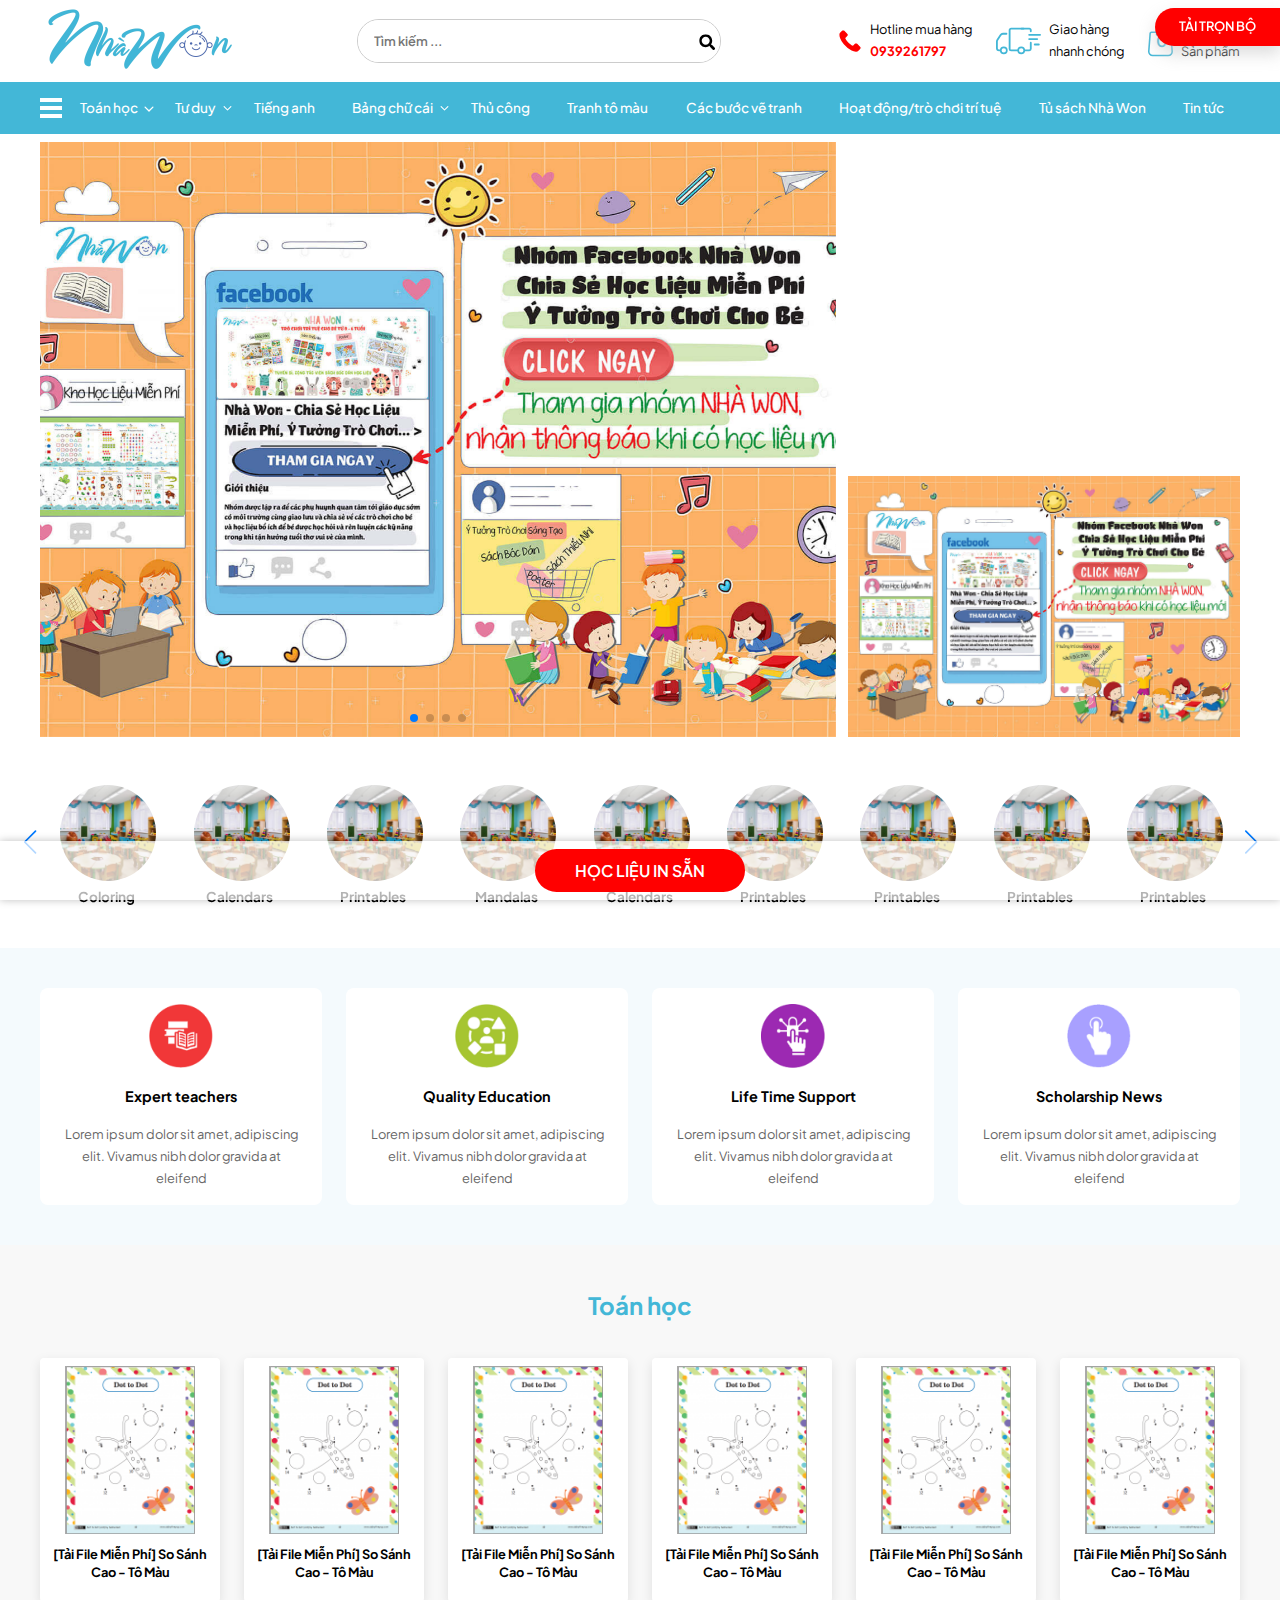
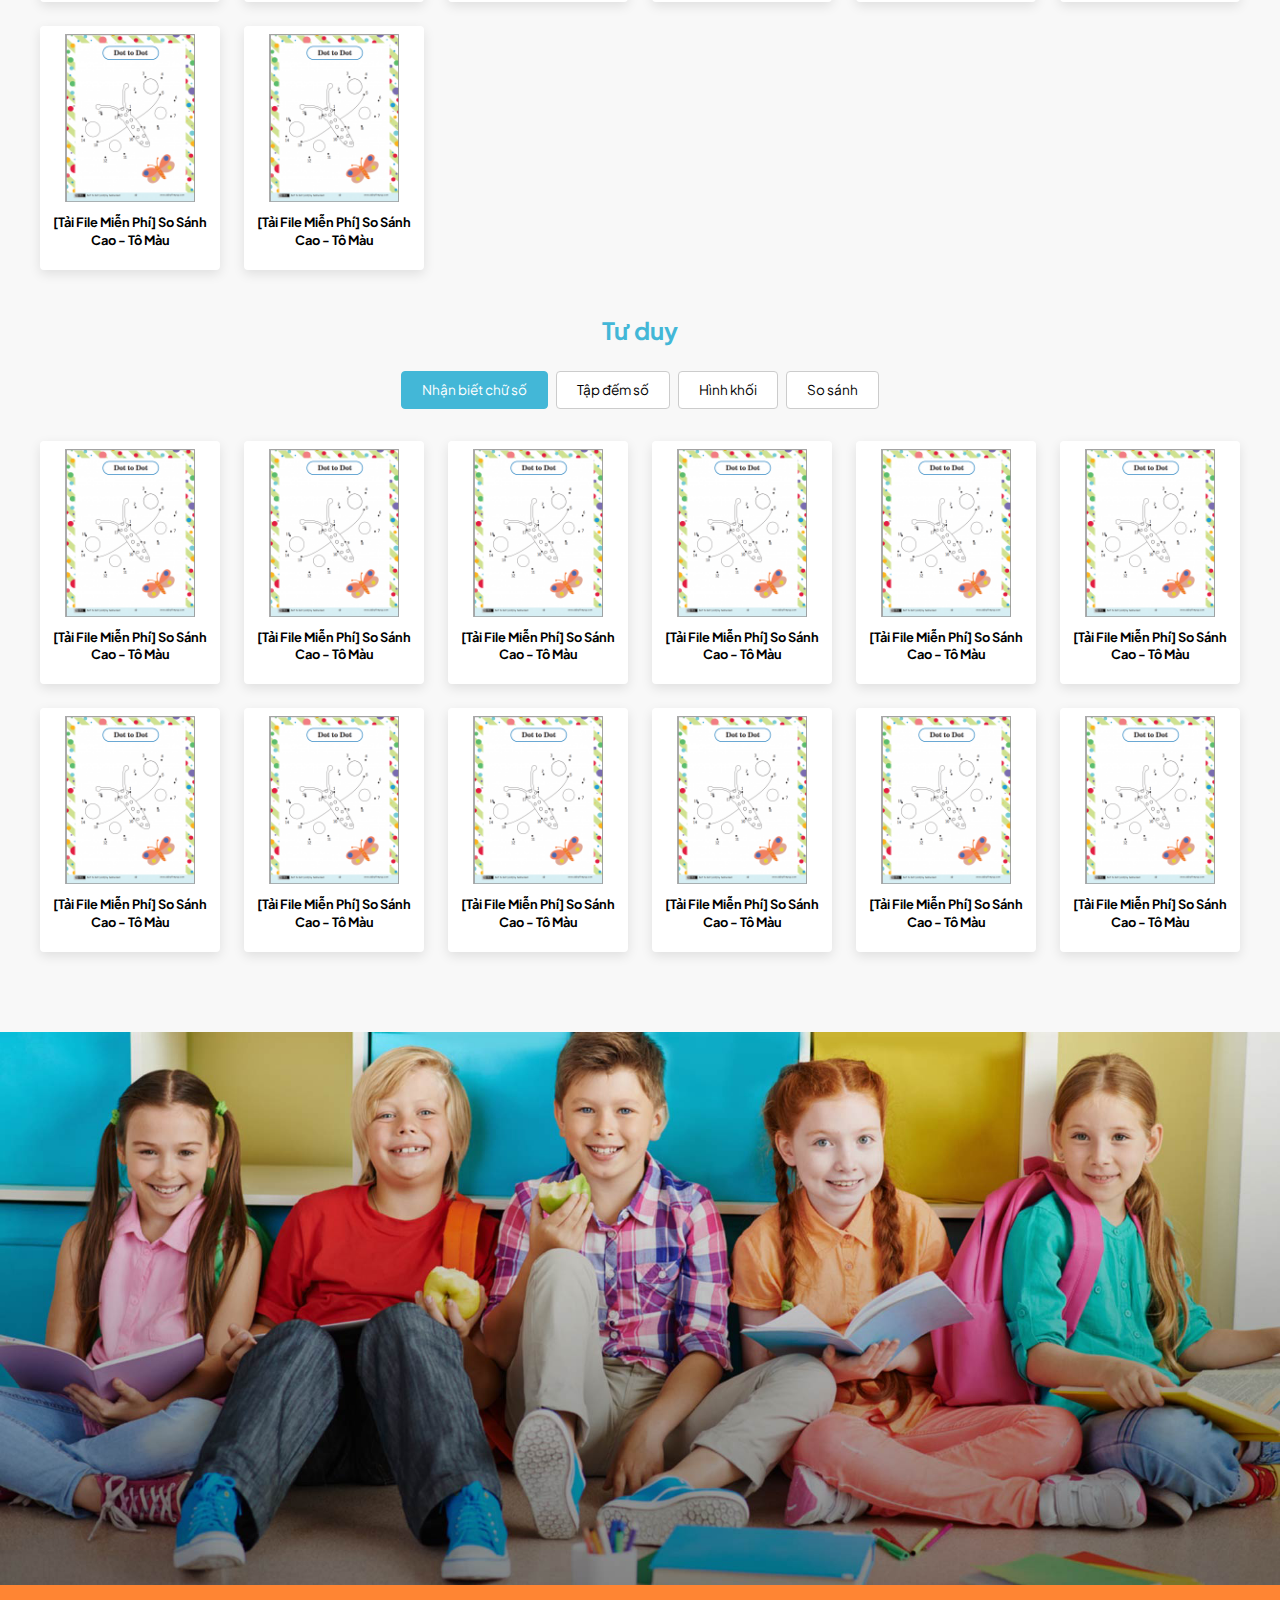
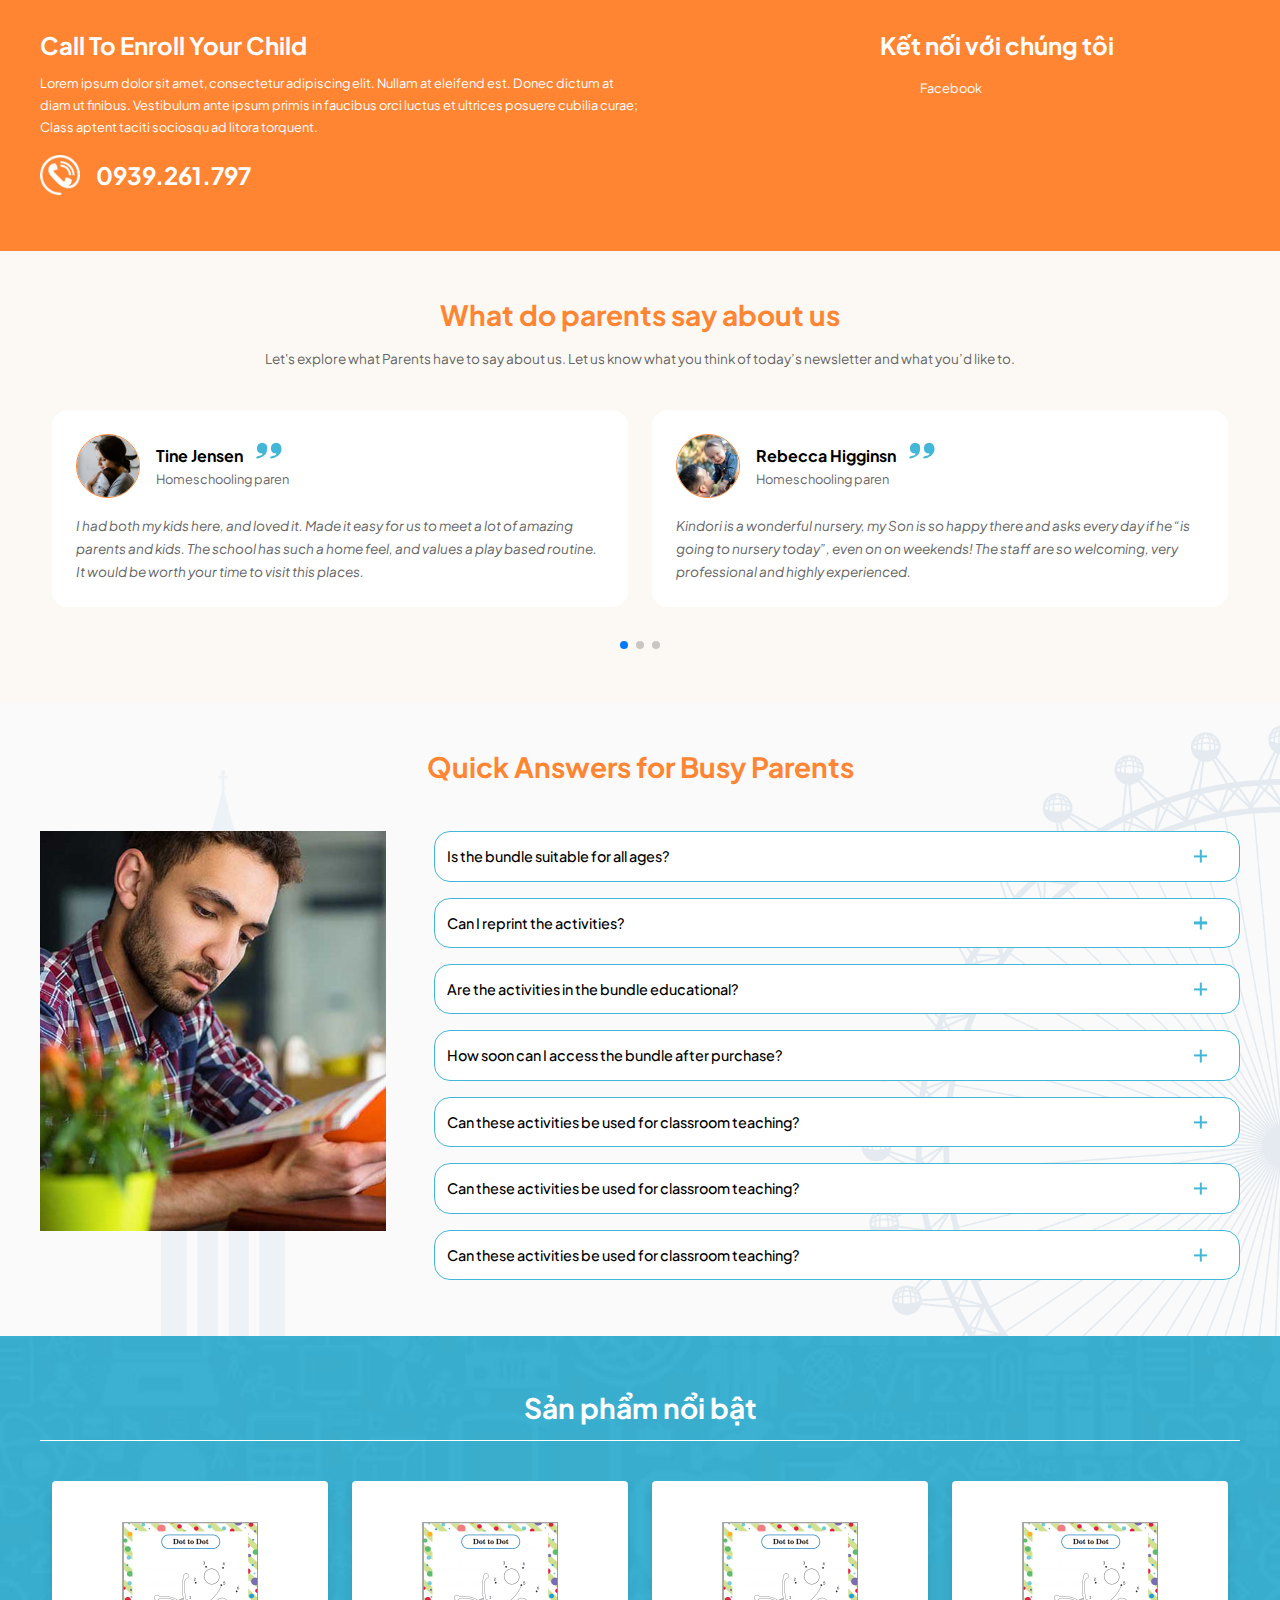
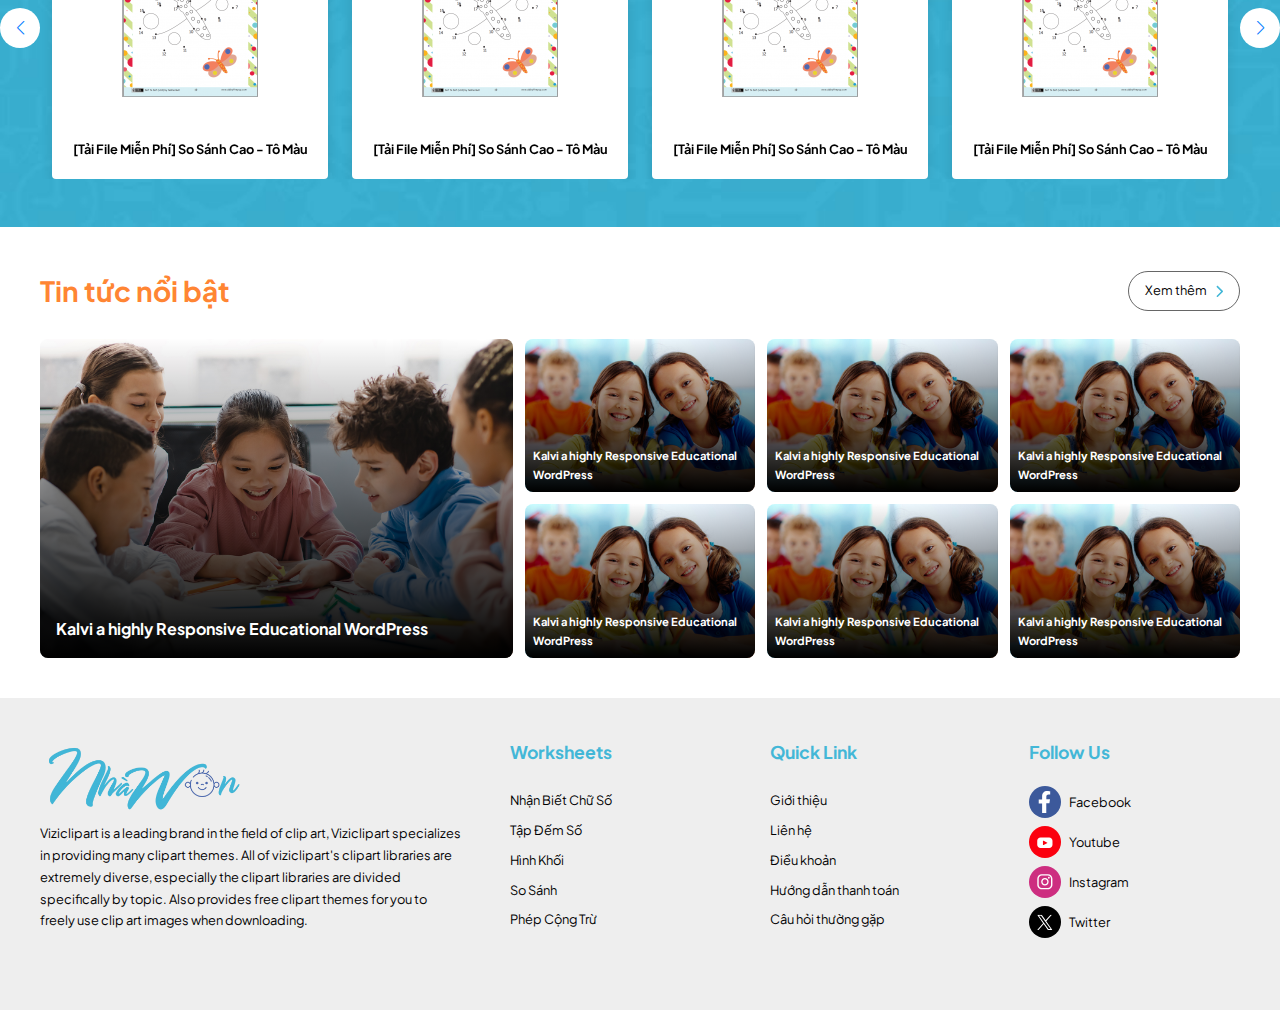
<file: index.html>
<!DOCTYPE html>
<html class="is-chorme" lang="vi-vn">

<head>
    <meta http-equiv="Content-Type" content="text/html; charset=utf-8" />
    <meta name="content-language" content="vi-vn" />
    <meta name="viewport" content="width=device-width, initial-scale=1">
    <meta name="robots" content="noindex, nofollow" />
    <meta name="description" content="{[#SITE_DESCRIPTION#]}">
    <meta name="keywords" content="{[#SITE_KEYWORDS#]}">
    <link rel="shortcut icon" href="" type="image/x-icon" />
    <title>{[#SITE_TITLE#]}</title>
    <link rel="stylesheet" href="assets/css/style.css?ver=1.0.1">
    <link rel="stylesheet" href="assets/css/home.css">

    <link href="https://fonts.googleapis.com/css2?family=Plus+Jakarta+Sans:ital,wght@0,200..800;1,200..800&display=swap"
        rel="stylesheet">

</head>

<body>
    <div class="fix-right">
        <a class="link_right" href="#">Tải trọn bộ</a>
    </div>
    <header>
        <div class="top-mb d-md-none">
            <div class="top-mb__ic top_ic">
                <span></span>
                <span></span>
                <span></span>
            </div>
            <div class="ic_search top_ic"><img src="assets/images/ic_search.svg" alt="search"></div>
            <div class="ic_cart top_ic"><img src="assets/images/ic_cart.svg" alt="cart"><em>0</em></div>
        </div>
        <div class="p-header">
            <div class="container">
                <div class="p-header__content">
                    <div class="p-header__logo"><img src="assets/images/logo.png" alt="nhawon" width="200" height="82">
                    </div>
                    <div class="p-header__search">
                        <input type="text" placeholder="Tìm kiếm ...">
                        <span class="ic_search"><img src="assets/images/ic_search.svg" alt="search"></span>
                    </div>
                    <div class="d-none d-md-block">
                        <div class="p-header__cosult">
                            <div class="p-header__cosult__ck">
                                <img src="assets/images/ic_phone.svg" alt="" width="24" height="24">
                                <div class="ck-meta">Hotline mua hàng <span class="ck-txt --hotline">0939261797</span>
                                </div>
                            </div>
                            <div class="p-header__cosult__ck">
                                <img src="assets/images/ic_ship.svg" alt="" width="45" height="24">
                                <div class="ck-meta">Giao hàng <br>nhanh chóng</div>
                            </div>
                            <div class="p-header__cosult__ck">
                                <img src="assets/images/ic_cart.svg" alt="" width="25" height="25">
                                <span class="ck-num">0</span>
                                <div class="ck-meta">Giỏ hàng<span class="ck-txt">Sản phẩm</span></div>
                            </div>
                        </div>
                    </div>
                </div>
            </div>
        </div>
        <div class="p-header__menu">
            <nav class="container">
                <div class="ic_menu">
                    <span class="icon_bar"></span>
                    <span class="icon_bar"></span>
                    <span class="icon_bar"></span>
                </div>
                <div class="menu_more">
                    <ul>
                        <li>
                            <a class="has_level" href="#" title="">Toán học</a>
                            <ul class="level_2">
                                <li><a href="#" title="">Nhận biết chữ số</a>

                                    <ul class="level_3">
                                        <li><a href="">Tô màu theo số</a></li>
                                        <li><a href="">Tìm đường</a></li>
                                        <li><a href="">Tập viết số</a></li>
                                        <li><a href="">Tìm số giống</a></li>
                                        <li><a href="">Tìm số còn thiếu</a></li>
                                        <li><a href="">Tìm số và tô màu</a></li>
                                        <li><a href="">Trước, giữa và sau </a></li>
                                        <li><a href="">Nối số (Dot to dot)</a></li>
                                    </ul>
                                </li>
                                <li><a href="#" title="">Tập đếm số</a>

                                    <ul class="level_3">
                                        <li><a href="">Tìm và đếm I spy</a></li>
                                        <li><a href="">Đếm và khoanh(4 hình/trang)</a></li>
                                        <li><a href="">Đếm và viết</a></li>
                                        <li><a href="">Đếm và nối số</a></li>
                                    </ul>

                                </li>
                                <li><a href="#" title="">Hình khối</a></li>
                                <li><a href="#" title="">So sánh</a>

                                    <ul class="level_3">
                                        <li><a href="">To và nhỏ</a></li>
                                        <li><a href="">Cao và thấp</a></li>
                                        <li><a href="">Ít và nhiều</a></li>
                                    </ul>

                                </li>
                                <li><a href="#" title="">Phép tính
                                        (Cộng trừ nhân chia)</a>

                                    <ul class="level_3">
                                        <li><a href="">Phép cộng</a></li>
                                        <li><a href="">Phép trừ</a></li>
                                    </ul>

                                </li>
                            </ul>
                        </li>
                        <li>
                            <a class="has_level" href="#" title="">Toán học</a>
                            <ul class="level_2">
                                <li><a href="#" title="">Nhận biết chữ số</a>

                                    <ul class="level_3">
                                        <li><a href="">Tô màu theo số</a></li>
                                        <li><a href="">Tìm đường</a></li>
                                        <li><a href="">Tập viết số</a></li>
                                        <li><a href="">Tìm số giống</a></li>
                                        <li><a href="">Tìm số còn thiếu</a></li>
                                        <li><a href="">Tìm số và tô màu</a></li>
                                        <li><a href="">Trước, giữa và sau </a></li>
                                        <li><a href="">Nối số (Dot to dot)</a></li>
                                    </ul>

                                </li>
                                <li><a href="#" title="">Tập đếm số</a>

                                    <ul class="level_3">
                                        <li><a href="">Tìm và đếm I spy</a></li>
                                        <li><a href="">Đếm và khoanh(4 hình/trang)</a></li>
                                        <li><a href="">Đếm và viết</a></li>
                                        <li><a href="">Đếm và nối số</a></li>
                                    </ul>

                                </li>
                                
                            </ul>
                        </li>
                    </ul>
                </div>
                <ul class="lst">
                    <li class="menu-item">
                        <a href="#" title="Home">Toán học</a>
                        <div class="menu-sub">
                            <ul class="level_2">
                                <li><a href="#" title="">Nhận biết chữ số</a>
                                    <i class="ic_lv"></i>
                                    <ul class="level_3">
                                        <li><a href="">Tô màu theo số</a></li>
                                        <li><a href="">Tìm đường</a></li>
                                        <li><a href="">Tập viết số</a></li>
                                        <li><a href="">Tìm số giống</a></li>
                                        <li><a href="">Tìm số còn thiếu</a></li>
                                        <li><a href="">Tìm số và tô màu</a></li>
                                        <li><a href="">Trước, giữa và sau </a></li>
                                        <li><a href="">Nối số (Dot to dot)</a></li>
                                    </ul>

                                </li>
                                <li><a href="#" title="">Tập đếm số</a>
                                    <i class="ic_lv"></i>
                                    <ul class="level_3">
                                        <li><a href="">Tìm và đếm I spy</a></li>
                                        <li><a href="">Đếm và khoanh(4 hình/trang)</a></li>
                                        <li><a href="">Đếm và viết</a></li>
                                        <li><a href="">Đếm và nối số</a></li>
                                    </ul>

                                </li>
                                <li><a href="#" title="">Hình khối</a></li>
                                <li><a href="#" title="">So sánh</a>
                                    <i class="ic_lv"></i>
                                    <ul class="level_3">
                                        <li><a href="">To và nhỏ</a></li>
                                        <li><a href="">Cao và thấp</a></li>
                                        <li><a href="">Ít và nhiều</a></li>
                                    </ul>

                                </li>
                                <li><a href="#" title="">Phép tính
                                        (Cộng trừ nhân chia)</a>
                                    <i class="ic_lv"></i>
                                    <ul class="level_3">
                                        <li><a href="">Phép cộng</a></li>
                                        <li><a href="">Phép trừ</a></li>
                                    </ul>

                                </li>
                            </ul>
                        </div>
                        <span class="ic_down"></span>
                    </li>
                    <li class="menu-item">
                        <a href="#" title="Home">Tư duy</a>
                        <div class="menu-sub">
                            <ul class="level_2">
                                <li><a href="#" title="">Sudoku</a></li>
                                <li><a href="#" title="">Mê cung (Maze game)</a></li>
                                <li><a href="#" title="">Truyện thơ tiềm thức</a></li>
                                <li><a href="#" title="">Tìm điểm khác nhau</a> </li>
                            </ul>
                        </div>
                        <span class="ic_down"></span>
                    </li>
                    <li class="menu-item"><a href="#" title="">Tiếng anh</a></li>
                    <li class="menu-item"><a href="#" title="">Bảng chữ cái</a>
                        <div class="menu-sub">
                            <ul class="level_2">
                                <li><a href="#" title="">Nhận diện chữ cái</a></li>
                                <li><a href="#" title="">Tập viết chữ cái</a></li>
                            </ul>
                        </div>
                        <span class="ic_down"></span>
                    </li>
                    <li class="menu-item"><a href="#" title="">Thủ công</a></li>
                    <li class="menu-item"><a href="#" title="">Tranh tô màu</a></li>
                    <li class="menu-item"><a href="#" title="">Các bước vẽ tranh</a></li>
                    <li class="menu-item"><a href="#" title="">Hoạt động/trò chơi trí tuệ</a></li>
                    <li class="menu-item"><a href="#" title="">Tủ sách Nhà Won</a></li>
                    <li class="menu-item"><a href="#" title="">Tin tức</a></li>

                </ul>
            </nav>
        </div>
        <div class="bg-close-menu"></div>
        </div>
    </header>
    <main>
        <div class="container">
            <div class="banner-wrap">
                <div class="p-banner swiper-banner">
                    <div class="swiper-wrapper">
                        <div class="swiper-slide item">
                            <img src="assets/images/mv1.jpg" alt="">
                        </div>
                        <div class="swiper-slide item">
                            <img src="assets/images/mv1.jpg" alt="">
                        </div>
                        <div class="swiper-slide item">
                            <img src="assets/images/mv1.jpg" alt="">
                        </div>
                        <div class="swiper-slide item">
                            <img src="assets/images/mv1.jpg" alt="">
                        </div>
                    </div>
                    <div class="swiper-pagination"></div>
                </div>
                <p class="img --img-01">
                    <iframe width="100%" height="315"
                        src="https://www.youtube.com/embed/CqUzXU-NY8Y?si=IBJPzzwzPt8BWklj" title="YouTube video player"
                        frameborder="0"
                        allow="accelerometer; autoplay; clipboard-write; encrypted-media; gyroscope; picture-in-picture; web-share"
                        referrerpolicy="strict-origin-when-cross-origin" allowfullscreen></iframe>
                </p>
                <p class="img --img-02"><img src="assets/images/mv1.jpg" alt=""></p>
            </div>



        </div>

        <div class="p-cate">
            <div class="container">
                <div class="p-cate__content">
                    <div class="swiper-cate">
                        <div class="swiper-wrapper">
                            <div class="swiper-slide">
                                <a class="p-cate__item" href="">
                                    <div class="p-cate__item__img"><img src="assets/images/img_cate.jpg" alt=""
                                            width="200" height="200"></div>
                                    <h3 class="p-cate__item__ttl">Coloring</h3>
                                </a>
                            </div>
                            <div class="swiper-slide">
                                <a class="p-cate__item" href="">
                                    <div class="p-cate__item__img"><img src="assets/images/img_cate.jpg" alt=""
                                            width="200" height="200"></div>
                                    <h3 class="p-cate__item__ttl">Calendars</h3>
                                </a>
                            </div>
                            <div class="swiper-slide">
                                <a class="p-cate__item" href="">
                                    <div class="p-cate__item__img"><img src="assets/images/img_cate.jpg" alt=""
                                            width="200" height="200"></div>
                                    <h3 class="p-cate__item__ttl">Printables</h3>
                                </a>
                            </div>
                            <div class="swiper-slide">
                                <a class="p-cate__item" href="">
                                    <div class="p-cate__item__img"><img src="assets/images/img_cate.jpg" alt=""
                                            width="200" height="200"></div>
                                    <h3 class="p-cate__item__ttl">Mandalas</h3>
                                </a>
                            </div>
                            <div class="swiper-slide">
                                <a class="p-cate__item" href="">
                                    <div class="p-cate__item__img"><img src="assets/images/img_cate.jpg" alt=""
                                            width="200" height="200"></div>
                                    <h3 class="p-cate__item__ttl">Calendars</h3>
                                </a>
                            </div>
                            <div class="swiper-slide">
                                <a class="p-cate__item" href="">
                                    <div class="p-cate__item__img"><img src="assets/images/img_cate.jpg" alt=""
                                            width="200" height="200"></div>
                                    <h3 class="p-cate__item__ttl">Printables</h3>
                                </a>
                            </div>
                            <div class="swiper-slide">
                                <a class="p-cate__item" href="">
                                    <div class="p-cate__item__img"><img src="assets/images/img_cate.jpg" alt=""
                                            width="200" height="200"></div>
                                    <h3 class="p-cate__item__ttl">Printables</h3>
                                </a>
                            </div>
                            <div class="swiper-slide">
                                <a class="p-cate__item" href="">
                                    <div class="p-cate__item__img"><img src="assets/images/img_cate.jpg" alt=""
                                            width="200" height="200"></div>
                                    <h3 class="p-cate__item__ttl">Printables</h3>
                                </a>
                            </div>
                            <div class="swiper-slide">
                                <a class="p-cate__item" href="">
                                    <div class="p-cate__item__img"><img src="assets/images/img_cate.jpg" alt=""
                                            width="200" height="200"></div>
                                    <h3 class="p-cate__item__ttl">Printables</h3>
                                </a>
                            </div>
                            <div class="swiper-slide">
                                <a class="p-cate__item" href="">
                                    <div class="p-cate__item__img"><img src="assets/images/img_cate.jpg" alt=""
                                            width="200" height="200"></div>
                                    <h3 class="p-cate__item__ttl">Printables</h3>
                                </a>
                            </div>
                        </div>
                    </div>
                    <div class="swiper-button-next"></div>
                    <div class="swiper-button-prev"></div>
                </div>
            </div>
        </div>
        <div class="p-commit">
            <div class="container">
                <div class="p-commit__wrap">
                    <div class="p-commit__item">
                        <p class="p-commit__item__img"><img src="assets/images/com_01.png" alt=""></p>
                        <h3 class="p-commit__item__ttl">Expert teachers</h3>
                        <p class="p-commit__item__txt">Lorem ipsum dolor sit amet, adipiscing elit. Vivamus nibh dolor
                            gravida at eleifend</p>
                    </div>
                    <div class="p-commit__item">
                        <p class="p-commit__item__img"><img src="assets/images/com_02.png" alt=""></p>
                        <h3 class="p-commit__item__ttl">Quality Education</h3>
                        <p class="p-commit__item__txt">Lorem ipsum dolor sit amet, adipiscing elit. Vivamus nibh dolor
                            gravida at eleifend</p>
                    </div>
                    <div class="p-commit__item">
                        <p class="p-commit__item__img"><img src="assets/images/com_03.png" alt=""></p>
                        <h3 class="p-commit__item__ttl">Life Time Support</h3>
                        <p class="p-commit__item__txt">Lorem ipsum dolor sit amet, adipiscing elit. Vivamus nibh dolor
                            gravida at eleifend</p>
                    </div>
                    <div class="p-commit__item">
                        <p class="p-commit__item__img"><img src="assets/images/com_04.png" alt=""></p>
                        <h3 class="p-commit__item__ttl">Scholarship News</h3>
                        <p class="p-commit__item__txt">Lorem ipsum dolor sit amet, adipiscing elit. Vivamus nibh dolor
                            gravida at eleifend</p>
                    </div>
                </div>
            </div>
        </div>

        <div class="p-product">
            <div class="container">
                <div class="p-product__section">
                    <h2 class="p-product__ttl">Toán học</h2>
                    <div class="p-product__wrap">
                        <a class="product-item" href="">
                            <img class="product-item__img" src="assets/images/img_pr.jpg" alt="">
                            <h3 class="product-item__ttl">[Tải File Miễn Phí] So Sánh Cao - Tô Màu</h3>
                        </a>
                        <a class="product-item" href="">
                            <img class="product-item__img" src="assets/images/img_pr.jpg" alt="">
                            <h3 class="product-item__ttl">[Tải File Miễn Phí] So Sánh Cao - Tô Màu</h3>
                        </a>
                        <a class="product-item" href="">
                            <img class="product-item__img" src="assets/images/img_pr.jpg" alt="">
                            <h3 class="product-item__ttl">[Tải File Miễn Phí] So Sánh Cao - Tô Màu</h3>
                        </a>
                        <a class="product-item" href="">
                            <img class="product-item__img" src="assets/images/img_pr.jpg" alt="">
                            <h3 class="product-item__ttl">[Tải File Miễn Phí] So Sánh Cao - Tô Màu</h3>
                        </a>
                        <a class="product-item" href="">
                            <img class="product-item__img" src="assets/images/img_pr.jpg" alt="">
                            <h3 class="product-item__ttl">[Tải File Miễn Phí] So Sánh Cao - Tô Màu</h3>
                        </a>
                        <a class="product-item" href="">
                            <img class="product-item__img" src="assets/images/img_pr.jpg" alt="">
                            <h3 class="product-item__ttl">[Tải File Miễn Phí] So Sánh Cao - Tô Màu</h3>
                        </a>
                        <a class="product-item" href="">
                            <img class="product-item__img" src="assets/images/img_pr.jpg" alt="">
                            <h3 class="product-item__ttl">[Tải File Miễn Phí] So Sánh Cao - Tô Màu</h3>
                        </a>
                        <a class="product-item" href="">
                            <img class="product-item__img" src="assets/images/img_pr.jpg" alt="">
                            <h3 class="product-item__ttl">[Tải File Miễn Phí] So Sánh Cao - Tô Màu</h3>
                        </a>
                    </div>
                </div>
                <div class="p-product__section">
                    <h2 class="p-product__ttl">Tư duy</h2>
                    <div class="p-product__scroll">
                        <div class="p-product__cate">
                            <a class="active tlink" href="">Nhận biết chữ số</a>
                            <a class="tlink" href="">Tập đếm số</a>
                            <a class="tlink" href="">Hình khối</a>
                            <a class="tlink" href="">So sánh</a>
                        </div>
                    </div>
                    <div class="p-product__wrap">
                        <a class="product-item" href="">
                            <img class="product-item__img" src="assets/images/img_pr.jpg" alt="">
                            <h3 class="product-item__ttl">[Tải File Miễn Phí] So Sánh Cao - Tô Màu</h3>
                        </a>
                        <a class="product-item" href="">
                            <img class="product-item__img" src="assets/images/img_pr.jpg" alt="">
                            <h3 class="product-item__ttl">[Tải File Miễn Phí] So Sánh Cao - Tô Màu</h3>
                        </a>
                        <a class="product-item" href="">
                            <img class="product-item__img" src="assets/images/img_pr.jpg" alt="">
                            <h3 class="product-item__ttl">[Tải File Miễn Phí] So Sánh Cao - Tô Màu</h3>
                        </a>
                        <a class="product-item" href="">
                            <img class="product-item__img" src="assets/images/img_pr.jpg" alt="">
                            <h3 class="product-item__ttl">[Tải File Miễn Phí] So Sánh Cao - Tô Màu</h3>
                        </a>
                        <a class="product-item" href="">
                            <img class="product-item__img" src="assets/images/img_pr.jpg" alt="">
                            <h3 class="product-item__ttl">[Tải File Miễn Phí] So Sánh Cao - Tô Màu</h3>
                        </a>
                        <a class="product-item" href="">
                            <img class="product-item__img" src="assets/images/img_pr.jpg" alt="">
                            <h3 class="product-item__ttl">[Tải File Miễn Phí] So Sánh Cao - Tô Màu</h3>
                        </a>
                        <a class="product-item" href="">
                            <img class="product-item__img" src="assets/images/img_pr.jpg" alt="">
                            <h3 class="product-item__ttl">[Tải File Miễn Phí] So Sánh Cao - Tô Màu</h3>
                        </a>
                        <a class="product-item" href="">
                            <img class="product-item__img" src="assets/images/img_pr.jpg" alt="">
                            <h3 class="product-item__ttl">[Tải File Miễn Phí] So Sánh Cao - Tô Màu</h3>
                        </a>
                        <a class="product-item" href="">
                            <img class="product-item__img" src="assets/images/img_pr.jpg" alt="">
                            <h3 class="product-item__ttl">[Tải File Miễn Phí] So Sánh Cao - Tô Màu</h3>
                        </a>
                        <a class="product-item" href="">
                            <img class="product-item__img" src="assets/images/img_pr.jpg" alt="">
                            <h3 class="product-item__ttl">[Tải File Miễn Phí] So Sánh Cao - Tô Màu</h3>
                        </a>
                        <a class="product-item" href="">
                            <img class="product-item__img" src="assets/images/img_pr.jpg" alt="">
                            <h3 class="product-item__ttl">[Tải File Miễn Phí] So Sánh Cao - Tô Màu</h3>
                        </a>
                        <a class="product-item" href="">
                            <img class="product-item__img" src="assets/images/img_pr.jpg" alt="">
                            <h3 class="product-item__ttl">[Tải File Miễn Phí] So Sánh Cao - Tô Màu</h3>
                        </a>
                    </div>
                </div>
            </div>
        </div>
        <div class="p-mv">
            <a href="#"><img class="img-100" src="assets/images/img_center.jpg" alt=""></a>
        </div>
        <div class="p-derve">
            <div class="container">
                <div class="p-derve__wrap">
                    <div class="p-derve__info">
                        <p class="p-derve__ttl">Call To Enroll Your Child</p>
                        <p class="p-derve__txt">Lorem ipsum dolor sit amet, consectetur adipiscing elit. Nullam at
                            eleifend
                            est. Donec dictum at diam ut finibus. Vestibulum ante ipsum primis in faucibus orci luctus
                            et
                            ultrices posuere cubilia curae; Class aptent taciti sociosqu ad litora torquent.</p>
                        <p class="p-derve__phone">0939.261.797</p>
                    </div>
                    <div class="p-derve__like">
                        <p class="p-derve__ttl">Kết nối với chúng tôi</p>
                        <div id="fb-root"></div>
                        <script async defer crossorigin="anonymous"
                            src="https://connect.facebook.net/vi_VN/sdk.js#xfbml=1&version=v20.0&appId=262496960768696"></script>

                        <div class="fb-page" data-href="https://www.facebook.com/facebook" data-tabs="" data-width=""
                            data-height="" data-small-header="false" data-adapt-container-width="true"
                            data-hide-cover="false" data-show-facepile="true">
                            <blockquote cite="https://www.facebook.com/facebook" class="fb-xfbml-parse-ignore"><a
                                    href="https://www.facebook.com/facebook">Facebook</a></blockquote>
                        </div>
                    </div>
                </div>
            </div>
        </div>
        <div class="p-customer">
            <div class="container">
                <div class="p-customer__ttl">
                    <h2 class="p-customer__ttl__labe ttl02">What do parents say about us</h2>
                    <p class="p-customer__ttl__sub">Let's explore what Parents have to say about us. Let us know what
                        you think of today’s newsletter and what you’d like to.</p>
                </div>
                <div class="swiper-customer">
                    <div class="swiper-wrapper">
                        <div class="swiper-slide">
                            <div class="customer-item">
                                <div class="customer-item__head">
                                    <p class="customer-item__head__img"><img src="assets/images/cus_01.jpg" alt="">
                                    </p>
                                    <div class="customer-item__head__meta">
                                        <h3 class="customer-item__head__ttl">Tine Jensen</h3>
                                        <p class="customer-item__head__pos">Homeschooling paren</p>
                                    </div>
                                </div>
                                <div class="customer-item__txt">I had both my kids here, and loved it. Made it easy
                                    for us to meet a lot of amazing parents and kids. The school has such a home
                                    feel, and values a play based routine. It would be worth your time to visit this
                                    places.</div>
                            </div>
                        </div>
                        <div class="swiper-slide">
                            <div class="customer-item">
                                <div class="customer-item__head">
                                    <p class="customer-item__head__img"><img src="assets/images/cus_02.jpg" alt="">
                                    </p>
                                    <div class="customer-item__head__meta">
                                        <h3 class="customer-item__head__ttl">Rebecca Higginsn</h3>
                                        <p class="customer-item__head__pos">Homeschooling paren</p>
                                    </div>
                                </div>
                                <div class="customer-item__txt">Kindori is a wonderful nursery, my Son is so happy
                                    there and asks every day if he “is going to nursery today”, even on on weekends!
                                    The staff are so welcoming, very professional and highly experienced.</div>
                            </div>
                        </div>
                        <div class="swiper-slide">
                            <div class="customer-item">
                                <div class="customer-item__head">
                                    <p class="customer-item__head__img"><img src="assets/images/cus_01.jpg" alt="">
                                    </p>
                                    <div class="customer-item__head__meta">
                                        <h3 class="customer-item__head__ttl">Tine Jensen</h3>
                                        <p class="customer-item__head__pos">Homeschooling paren</p>
                                    </div>
                                </div>
                                <div class="customer-item__txt">I had both my kids here, and loved it. Made it easy
                                    for us to meet a lot of amazing parents and kids. The school has such a home
                                    feel, and values a play based routine. It would be worth your time to visit this
                                    places.</div>
                            </div>
                        </div>
                    </div>
                    <div class="swiper-pagination"></div>
                </div>

            </div>
        </div>
        <div class="p-faq">
            <div class="container">
                <h2 class="p-faq__ttl ttl02">Quick Answers for Busy Parents</h2>
                <div class="p-faq__wrap">
                    <div class="p-faq__img"><img class="img-100" src="assets/images/img_faq.jpg"></div>
                    <div class="p-faq__content">
                        <div class="faq-item">
                            <div class="faq-item__head">
                                Is the bundle suitable for all ages?
                                <span class="ic ic-plus"></span>
                            </div>
                            <div class="faq-item__body">
                                Yes, the bundle caters to kids aged 3-10, with activities tailored to different skill
                                levels.
                            </div>
                        </div>
                        <div class="faq-item">
                            <div class="faq-item__head">
                                Can I reprint the activities?
                                <span class="ic ic-plus"></span>
                            </div>
                            <div class="faq-item__body">
                                Absolutely! With your purchase, you get the freedom to print the activities as many
                                times as you need.
                            </div>
                        </div>
                        <div class="faq-item">
                            <div class="faq-item__head">
                                Are the activities in the bundle educational?
                                <span class="ic ic-plus"></span>
                            </div>
                            <div class="faq-item__body">
                                Yes, all activities are designed to be both fun and educational, covering areas like
                                literacy, numeracy, and creativity.
                            </div>
                        </div>
                        <div class="faq-item">
                            <div class="faq-item__head">
                                How soon can I access the bundle after purchase?
                                <span class="ic ic-plus"></span>
                            </div>
                            <div class="faq-item__body">
                                You get instant access to the bundle upon purchase, so you can start printing and
                                enjoying the activities right away.
                            </div>
                        </div>
                        <div class="faq-item">
                            <div class="faq-item__head">
                                Can these activities be used for classroom teaching?
                                <span class="ic ic-plus"></span>
                            </div>
                            <div class="faq-item__body">
                                Certainly! Teachers find our bundle extremely useful for classroom activities and as a
                                supplement to their teaching material.
                            </div>
                        </div>
                        <div class="faq-item">
                            <div class="faq-item__head">
                                Can these activities be used for classroom teaching?
                                <span class="ic ic-plus"></span>
                            </div>
                            <div class="faq-item__body">
                                Certainly! Teachers find our bundle extremely useful for classroom activities and as a
                                supplement to their teaching material.
                            </div>
                        </div>
                        <div class="faq-item">
                            <div class="faq-item__head">
                                Can these activities be used for classroom teaching?
                                <span class="ic ic-plus"></span>
                            </div>
                            <div class="faq-item__body">
                                Certainly! Teachers find our bundle extremely useful for classroom activities and as a
                                supplement to their teaching material.
                            </div>
                        </div>
                    </div>
                </div>
            </div>
        </div>
        <div class="p-product-hot">
            <div class="container">
                <h2 class="p-product-hot__ttl ttl02">Sản phẩm nổi bật</h2>
                <div class="p-product-hot__content">
                    <div class="swiper-pr-hot">
                        <div class="swiper-wrapper">
                            <div class="swiper-slide">
                                <a class="product-item" href="">
                                    <img class="product-item__img --hot" src="assets/images/img_pr.jpg" alt="">
                                    <h3 class="product-item__ttl">[Tải File Miễn Phí] So Sánh Cao - Tô Màu</h3>
                                </a>
                            </div>
                            <div class="swiper-slide">
                                <a class="product-item" href="">
                                    <img class="product-item__img --hot" src="assets/images/img_pr.jpg" alt="">
                                    <h3 class="product-item__ttl">[Tải File Miễn Phí] So Sánh Cao - Tô Màu</h3>
                                </a>
                            </div>
                            <div class="swiper-slide">
                                <a class="product-item" href="">
                                    <img class="product-item__img --hot" src="assets/images/img_pr.jpg" alt="">
                                    <h3 class="product-item__ttl">[Tải File Miễn Phí] So Sánh Cao - Tô Màu</h3>
                                </a>
                            </div>
                            <div class="swiper-slide">
                                <a class="product-item" href="">
                                    <img class="product-item__img --hot" src="assets/images/img_pr.jpg" alt="">
                                    <h3 class="product-item__ttl">[Tải File Miễn Phí] So Sánh Cao - Tô Màu</h3>
                                </a>
                            </div>
                            <div class="swiper-slide">
                                <a class="product-item" href="">
                                    <img class="product-item__img --hot" src="assets/images/img_pr.jpg" alt="">
                                    <h3 class="product-item__ttl">[Tải File Miễn Phí] So Sánh Cao - Tô Màu</h3>
                                </a>
                            </div>
                        </div>
                    </div>
                    <div class="swiper-button-next"></div>
                    <div class="swiper-button-prev"></div>
                </div>
            </div>
        </div>
        <div class="p-news">
            <div class="container">
                <div class="p-news__ttl">
                    <h2 class="ttl02">Tin tức nổi bật</h2> <a class="viewmore" href="#">Xem thêm</a>
                </div>
                <div class="p-news__wrap">
                    <div class="p-news__main">
                        <a class="p-news__primary item-01" href="">
                            <img src="assets/images/news_01.jpg" alt="">
                            <h3 class="p-news__primary__ttl">
                                Kalvi a highly Responsive Educational WordPress</h3>
                        </a>
                        <a class="p-news__primary" href="">
                            <img src="assets/images/news.jpg" alt="">
                            <h3 class="p-news__primary__ttl --second">Kalvi a highly Responsive Educational WordPress
                            </h3>
                        </a>
                        <a class="p-news__primary" href="">
                            <img src="assets/images/news.jpg" alt="">
                            <h3 class="p-news__primary__ttl --second">Kalvi a highly Responsive Educational WordPress
                            </h3>
                        </a>
                        <a class="p-news__primary" href="">
                            <img src="assets/images/news.jpg" alt="">
                            <h3 class="p-news__primary__ttl --second">Kalvi a highly Responsive Educational WordPress
                            </h3>
                        </a>
                        <a class="p-news__primary" href="">
                            <img src="assets/images/news.jpg" alt="">
                            <h3 class="p-news__primary__ttl --second">Kalvi a highly Responsive Educational WordPress
                            </h3>
                        </a>
                        <a class="p-news__primary" href="">
                            <img src="assets/images/news.jpg" alt="">
                            <h3 class="p-news__primary__ttl --second">Kalvi a highly Responsive Educational WordPress
                            </h3>
                        </a>
                        <a class="p-news__primary" href="">
                            <img src="assets/images/news.jpg" alt="">
                            <h3 class="p-news__primary__ttl --second">Kalvi a highly Responsive Educational WordPress
                            </h3>
                        </a>
                    </div>

                </div>
            </div>
        </div>
    </main>
    <footer class="p-footer">
        <div class="container">
            <div class="p-footer-content">
                <div class="p-footer-item --01">
                    <p class="logofooter"><img src="assets/images/logo.png"></p>
                    <p class="p-footer-item__txt">Viziclipart is a leading brand in the field of clip art, Viziclipart
                        specializes in providing many clipart themes. All of viziclipart's clipart libraries are
                        extremely diverse, especially the clipart libraries are divided specifically by topic. Also
                        provides free clipart themes for you to freely use clip art images when downloading.</p>
                </div>
                <div class="p-footer-item --02">
                    <h2 class="p-footer-item__ttl">Worksheets</h2>
                    <ul class="p-footer-item__lst">
                        <li><a href="">Nhận Biết Chữ Số</a></li>
                        <li><a href="">Tập Đếm Số</a></li>
                        <li><a href="">Hình Khối</a></li>
                        <li><a href="">So Sánh</a></li>
                        <li><a href="">Phép Cộng Trừ</a></li>
                    </ul>
                </div>
                <div class="p-footer-item">
                    <h2 class="p-footer-item__ttl">Quick Link</h2>
                    <ul class="p-footer-item__lst">
                        <li><a href="">Giới thiệu</a></li>
                        <li><a href="">Liên hệ</a></li>
                        <li><a href="">Điều khoản</a></li>
                        <li><a href="">Hướng dẫn thanh toán</a></li>
                        <li><a href="">Câu hỏi thường gặp</a></li>
                    </ul>
                </div>
                <div class="p-footer-item">
                    <h2 class="p-footer-item__ttl">Follow Us</h2>
                    <p class="social">
                        <a href=""><span class="img --img-01"><img src="assets/images/ic_facebook.svg" alt=""></span>
                            Facebook</a>
                        <a href=""><span class="img --img-02"><img src="assets/images/ic_youtube.svg" alt=""></span>
                            Youtube</a>
                        <a href=""><span class="img --img-03"><img src="assets/images/ic_instagram.svg" alt=""></span>
                            Instagram</a>
                        <a href=""><span class="img --img-04"><img src="assets/images/ic_twitter.svg" alt=""></span>
                            Twitter</a>
                    </p>
                </div>
            </div>
        </div>
    </footer>
    <div class="btn-buy">
        <a class="btn_buy_shoppe split-js" href="">HỌC LIỆU IN SẴN</a>
    </div>
    <script src="./assets/js/jquery.min.js"></script>
    <script src="./assets/js/wow.min.js"></script>
    <script src="./assets/js/swiper.js"></script>
    <script src="./assets/js/script.js"></script>
</body>
</file>
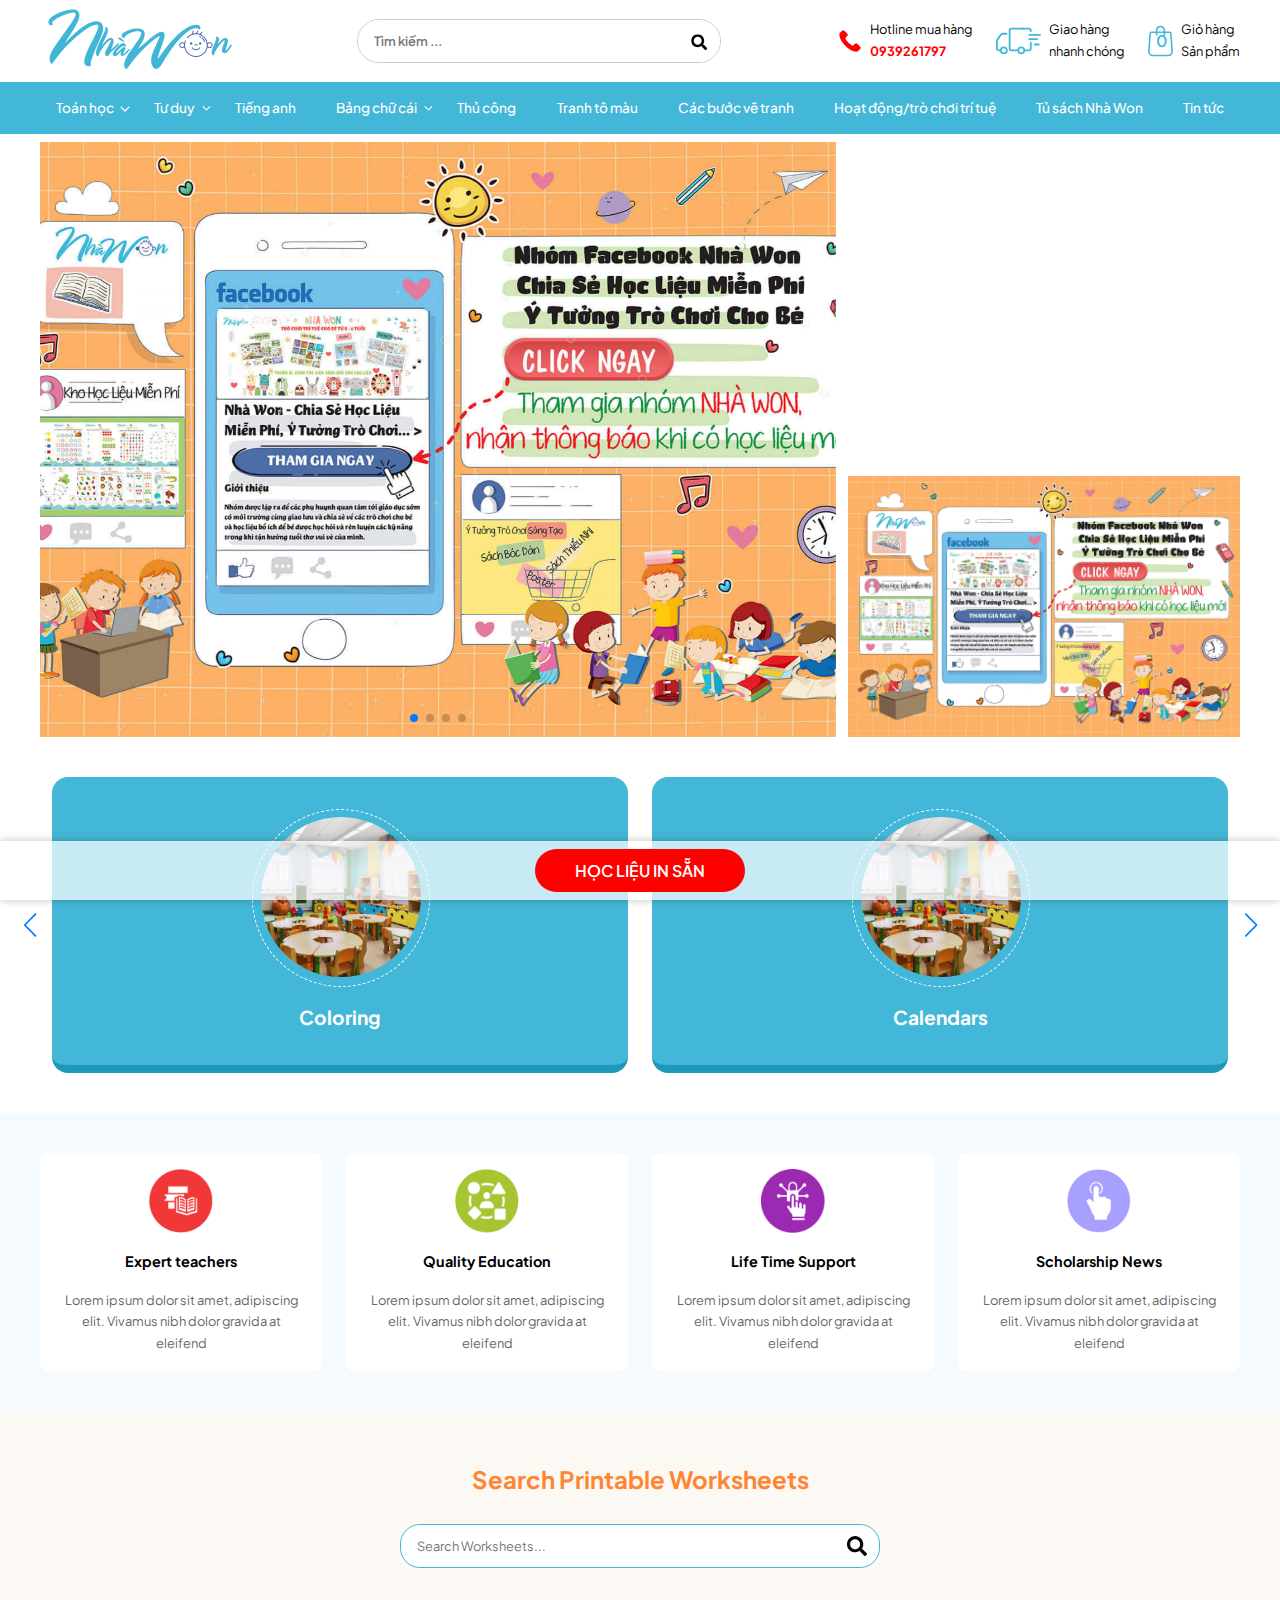
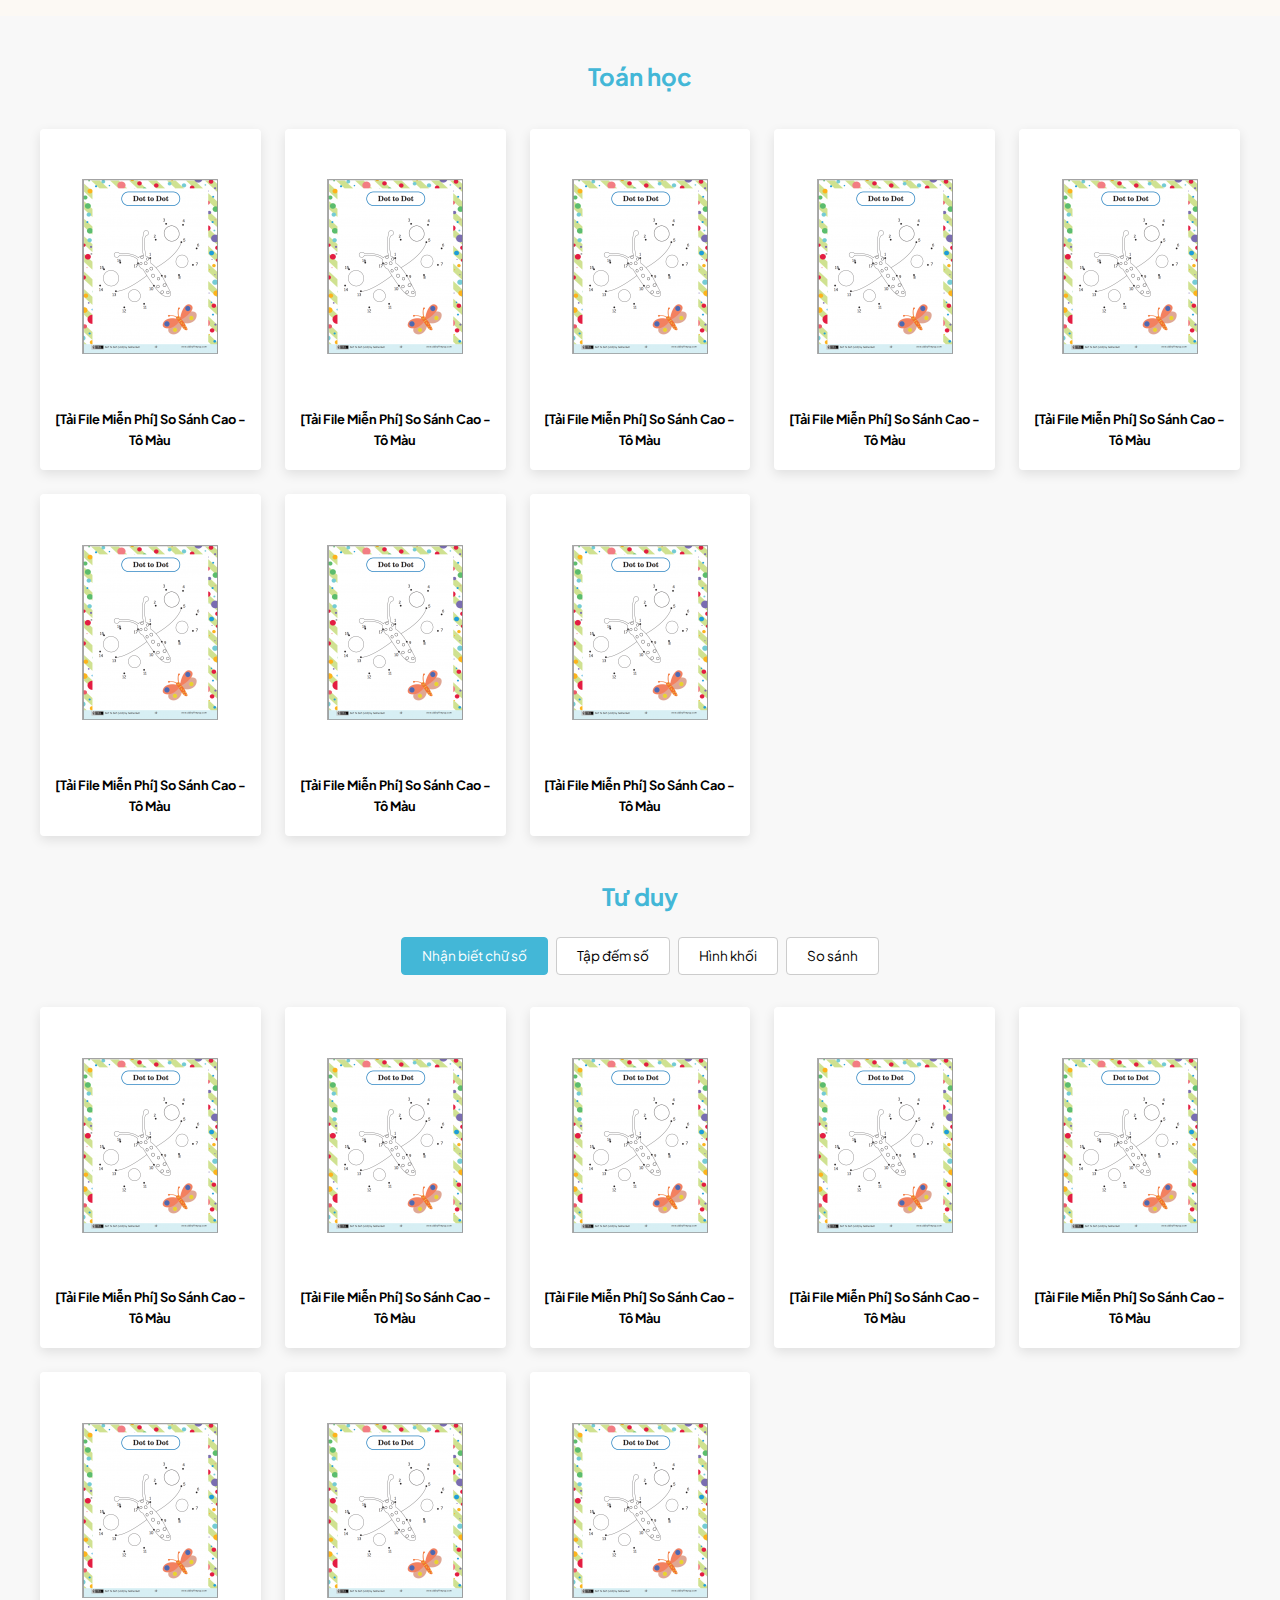
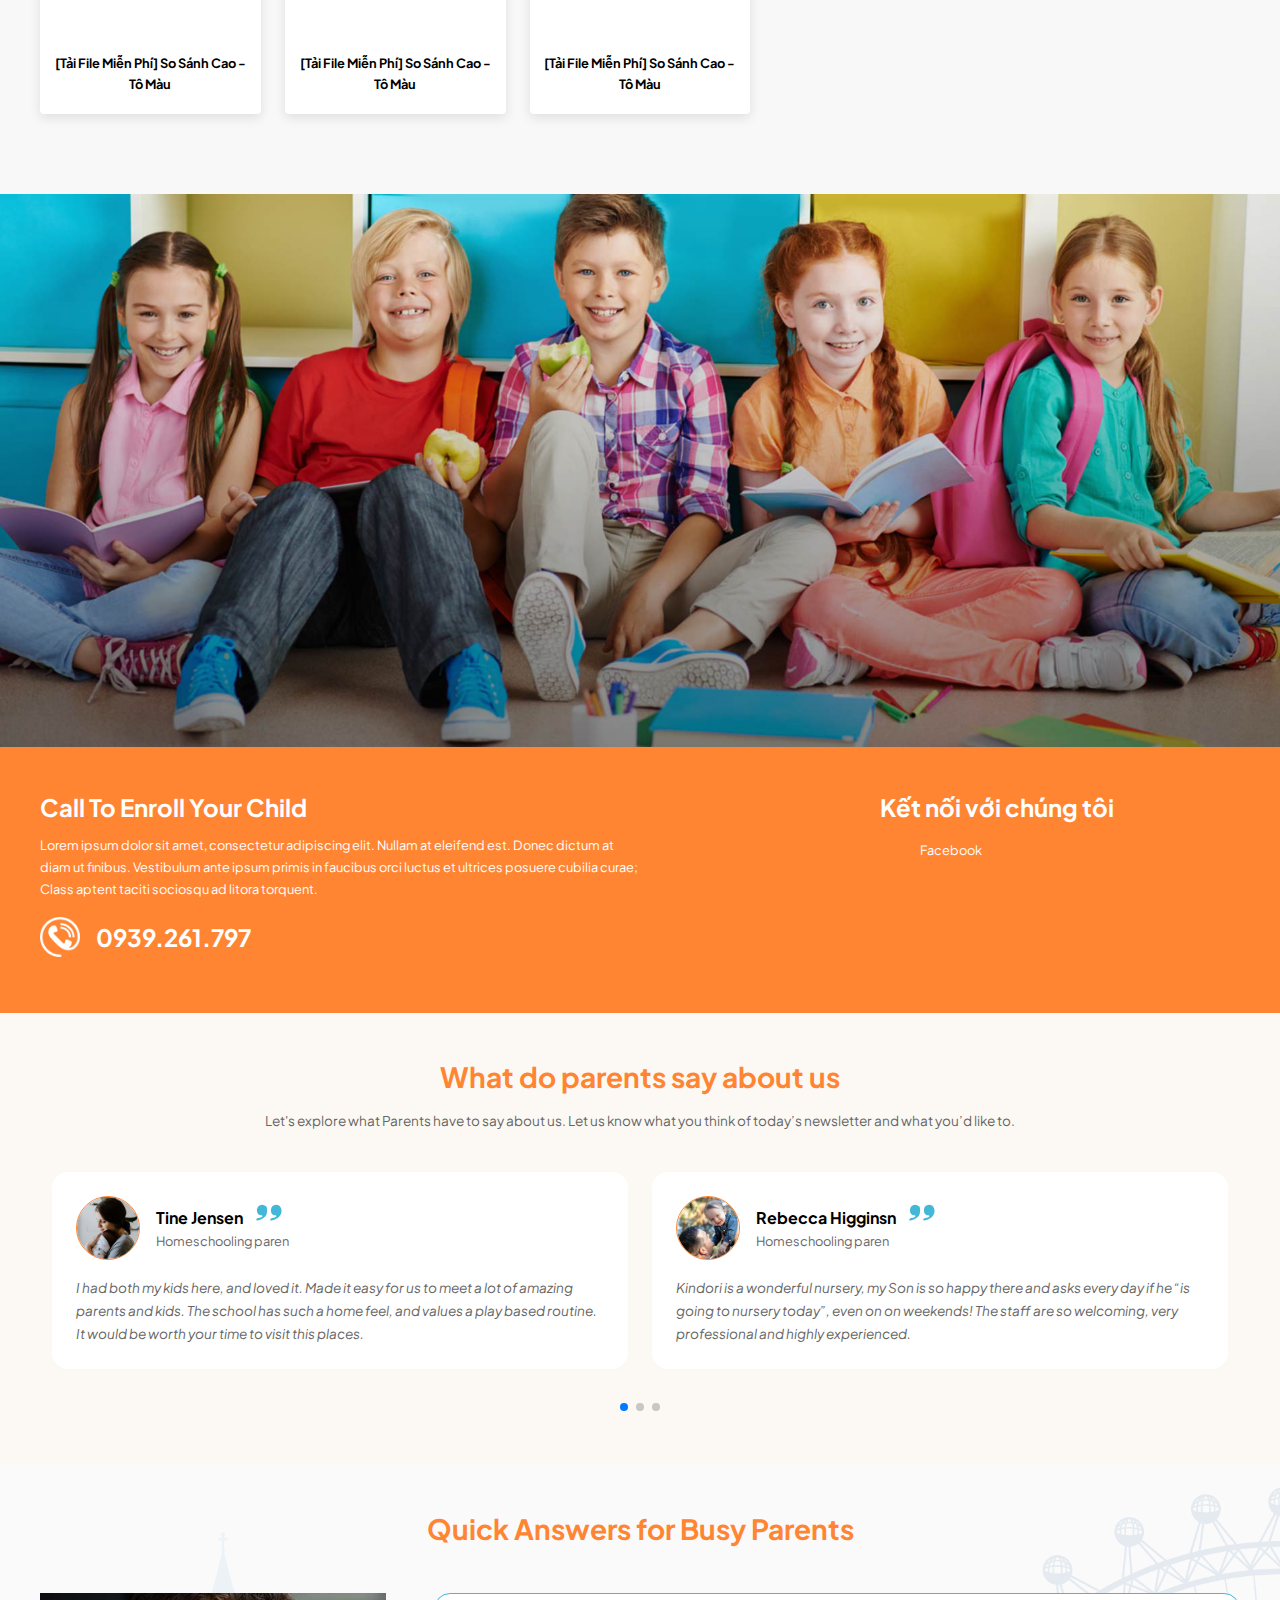
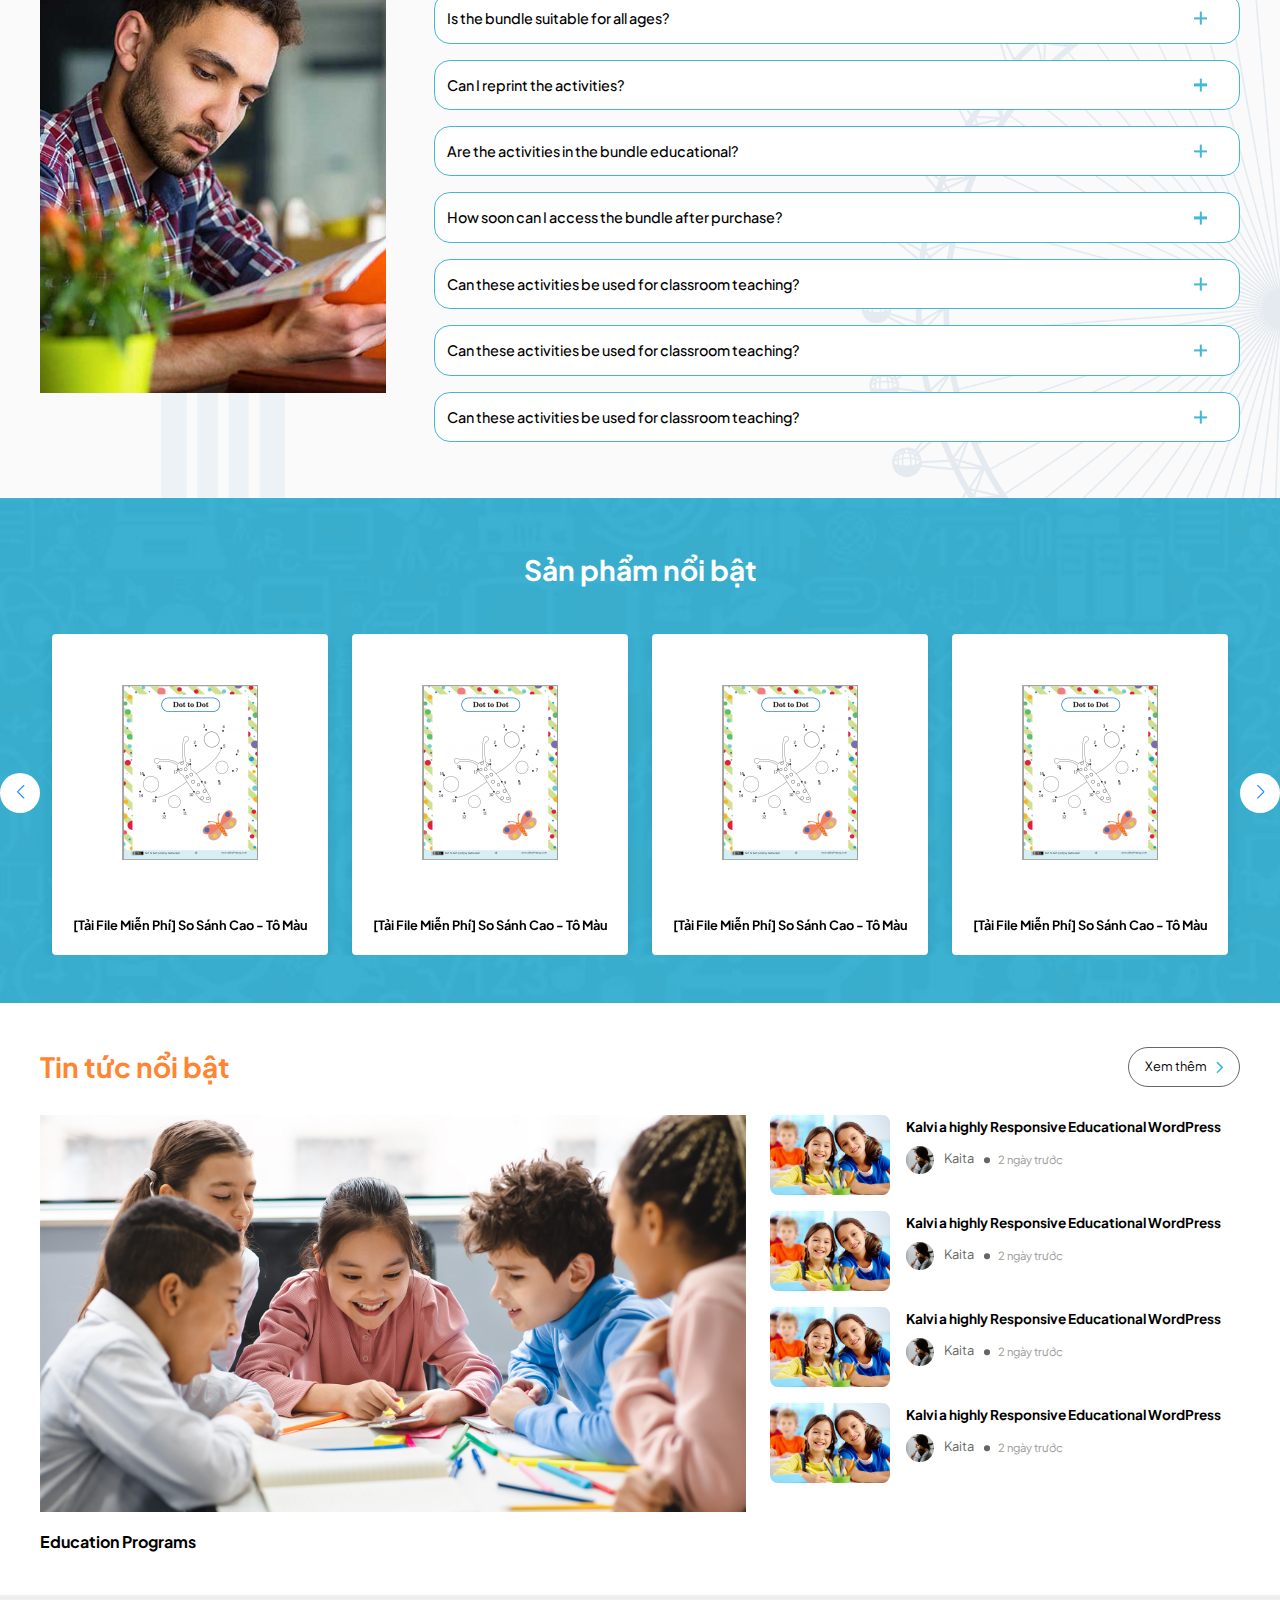
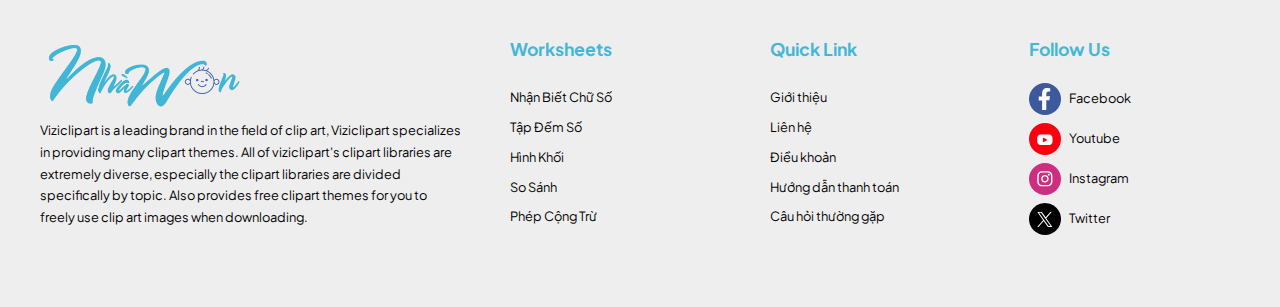
<file: nhawon/index.html>
<!DOCTYPE html>
<html class="is-chorme" lang="vi-vn">

<head>
    <meta http-equiv="Content-Type" content="text/html; charset=utf-8" />
    <meta name="content-language" content="vi-vn" />
    <meta name="viewport" content="width=device-width, initial-scale=1">
    <meta name="robots" content="noindex, nofollow" />
    <meta name="description" content="{[#SITE_DESCRIPTION#]}">
    <meta name="keywords" content="{[#SITE_KEYWORDS#]}">
    <link rel="shortcut icon" href="" type="image/x-icon" />
    <title>{[#SITE_TITLE#]}</title>
    <link rel="stylesheet" href="assets/css/style.css?ver=1.0.1">
    <link rel="stylesheet" href="assets/css/home.css">

    <link href="https://fonts.googleapis.com/css2?family=Plus+Jakarta+Sans:ital,wght@0,200..800;1,200..800&display=swap" rel="stylesheet">

</head>

<body>
    <header>
        <div class="top-mb d-md-none">
            <div class="top-mb__ic">
                <span></span>
                <span></span>
                <span></span>
            </div>
        </div>
        <div class="p-header">
            <div class="container">
                <div class="p-header__content">
                    <div class="p-header__logo"><img src="assets/images/logo.png" alt="nhawon" width="200" height="82">
                    </div>
                    <div class="p-header__search">
                        <input type="text" placeholder="Tìm kiếm ...">
                        <span class="ic_search"><img src="assets/images/ic_search.svg" alt="search"></span>
                    </div>
                    <div class="p-header__cosult">
                        <div class="p-header__cosult__ck">
                            <img src="assets/images/ic_phone.svg" alt="" width="24" height="24">
                            <div class="ck-meta">Hotline mua hàng <span class="ck-txt --hotline">0939261797</span></div>
                        </div>
                        <div class="p-header__cosult__ck">
                            <img src="assets/images/ic_ship.svg" alt="" width="45" height="24">
                            <div class="ck-meta">Giao hàng <br>nhanh chóng</div>
                        </div>
                        <div class="p-header__cosult__ck">
                            <img src="assets/images/ic_cart.svg" alt="" width="25" height="25">
                            <span class="ck-num">0</span>
                            <div class="ck-meta">Giỏ hàng<span class="ck-txt">Sản phẩm</span></div>
                        </div>
                    </div>
                </div>
            </div>
        </div>
        <div class="p-header__menu">
            <nav class="container">
                <ul class="lst">
                    <li class="menu-item">
                        <a href="#" title="Home">Toán học</a>
                        <div class="menu-sub">
                            <ul class="level_2">
                                <li><a href="#" title="">Nhận biết chữ số</a>
                                    <ul class="level_3">
                                        <li><a href="">Tô màu theo số</a></li>
                                        <li><a href="">Tìm đường</a></li>
                                        <li><a href="">Tập viết số</a></li>
                                        <li><a href="">Tìm số giống</a></li>
                                        <li><a href="">Tìm số còn thiếu</a></li>
                                        <li><a href="">Tìm số và tô màu</a></li>
                                        <li><a href="">Trước, giữa và sau </a></li>
                                        <li><a href="">Nối số (Dot to dot)</a></li>
                                    </ul>
                                </li>
                                <li><a href="#" title="">Tập đếm số</a>
                                    <ul class="level_3">
                                        <li><a href="">Tìm và đếm I spy</a></li>
                                        <li><a href="">Đếm và khoanh(4 hình/trang)</a></li>
                                        <li><a href="">Đếm và viết</a></li>
                                        <li><a href="">Đếm và nối số</a></li>
                                    </ul>
                                </li>
                                <li><a href="#" title="">Hình khối</a></li>
                                <li><a href="#" title="">So sánh</a>
                                    <ul class="level_3">
                                        <li><a href="">To và nhỏ</a></li>
                                        <li><a href="">Cao và thấp</a></li>
                                        <li><a href="">Ít và nhiều</a></li>
                                    </ul>
                                </li>
                                <li><a href="#" title="">Phép tính
                                        (Cộng trừ nhân chia)</a>
                                    <ul class="level_3">
                                        <li><a href="">Phép cộng</a></li>
                                        <li><a href="">Phép trừ</a></li>
                                    </ul>
                                </li>
                            </ul>
                        </div>
                        <span class="ic_down"></span>
                    </li>
                    <li class="menu-item">
                        <a href="#" title="Home">Tư duy</a>
                        <div class="menu-sub">
                            <ul class="level_2">
                                <li><a href="#" title="">Sudoku</a></li>
                                <li><a href="#" title="">Mê cung (Maze game)</a></li>
                                <li><a href="#" title="">Truyện thơ tiềm thức</a></li>
                                <li><a href="#" title="">Tìm điểm khác nhau</a> </li>
                            </ul>
                        </div>
                        <span class="ic_down"></span>
                    </li>
                    <li class="menu-item"><a href="#" title="">Tiếng anh</a></li>
                    <li class="menu-item"><a href="#" title="">Bảng chữ cái</a>
                        <div class="menu-sub">
                            <ul class="level_2">
                                <li><a href="#" title="">Nhận diện chữ cái</a></li>
                                <li><a href="#" title="">Tập viết chữ cái</a></li>
                            </ul>
                        </div>
                        <span class="ic_down"></span>
                    </li>
                    <li class="menu-item"><a href="#" title="">Thủ công</a></li>
                    <li class="menu-item"><a href="#" title="">Tranh tô màu</a></li>
                    <li class="menu-item"><a href="#" title="">Các bước vẽ tranh</a></li>
                    <li class="menu-item"><a href="#" title="">Hoạt động/trò chơi trí tuệ</a></li>
                    <li class="menu-item"><a href="#" title="">Tủ sách Nhà Won</a></li>
                    <li class="menu-item"><a href="#" title="">Tin tức</a></li>

                </ul>
            </nav>
        </div>
        <div class="bg-close-menu"></div>
        </div>
    </header>
    <main>
        <div class="container">
            <div class="banner-wrap">
                <div class="p-banner swiper-banner">
                    <div class="swiper-wrapper">
                        <div class="swiper-slide item">
                            <img src="assets/images/mv1.jpg" alt="">
                        </div>
                        <div class="swiper-slide item">
                            <img src="assets/images/mv1.jpg" alt="">
                        </div>
                        <div class="swiper-slide item">
                            <img src="assets/images/mv1.jpg" alt="">
                        </div>
                        <div class="swiper-slide item">
                            <img src="assets/images/mv1.jpg" alt="">
                        </div>
                    </div>
                    <div class="swiper-pagination"></div>
                </div>
                <p class="img --img-01">
                    <iframe width="100%" height="315" src="https://www.youtube.com/embed/CqUzXU-NY8Y?si=IBJPzzwzPt8BWklj" title="YouTube video player" frameborder="0" allow="accelerometer; autoplay; clipboard-write; encrypted-media; gyroscope; picture-in-picture; web-share" referrerpolicy="strict-origin-when-cross-origin" allowfullscreen></iframe>
                </p>
                <p class="img --img-02"><img src="assets/images/mv1.jpg" alt=""></p>
            </div>

           

        </div>

        <div class="p-cate">
            <div class="container">
                <div class="p-cate__content">
                    <div class="swiper-cate">
                        <div class="swiper-wrapper">
                            <div class="swiper-slide">
                                <a class="p-cate__item" href="">
                                    <div class="p-cate__item__img"><img src="assets/images/img_cate.jpg" alt="" width="200" height="200"></div>
                                    <h3 class="p-cate__item__ttl">Coloring</h3>
                                </a>
                            </div>
                            <div class="swiper-slide">
                                <a class="p-cate__item" href="">
                                    <div class="p-cate__item__img"><img src="assets/images/img_cate.jpg" alt="" width="200" height="200"></div>
                                    <h3 class="p-cate__item__ttl">Calendars</h3>
                                </a>
                            </div>
                            <div class="swiper-slide">
                                <a class="p-cate__item" href="">
                                    <div class="p-cate__item__img"><img src="assets/images/img_cate.jpg" alt="" width="200" height="200"></div>
                                    <h3 class="p-cate__item__ttl">Printables</h3>
                                </a>
                            </div>
                            <div class="swiper-slide">
                                <a class="p-cate__item" href="">
                                    <div class="p-cate__item__img"><img src="assets/images/img_cate.jpg" alt="" width="200" height="200"></div>
                                    <h3 class="p-cate__item__ttl">Mandalas</h3>
                                </a>
                            </div>
                            <div class="swiper-slide">
                                <a class="p-cate__item" href="">
                                    <div class="p-cate__item__img"><img src="assets/images/img_cate.jpg" alt="" width="200" height="200"></div>
                                    <h3 class="p-cate__item__ttl">Calendars</h3>
                                </a>
                            </div>
                            <div class="swiper-slide">
                                <a class="p-cate__item" href="">
                                    <div class="p-cate__item__img"><img src="assets/images/img_cate.jpg" alt="" width="200" height="200"></div>
                                    <h3 class="p-cate__item__ttl">Printables</h3>
                                </a>
                            </div>
                        </div>
                    </div>
                    <div class="swiper-button-next"></div>
                    <div class="swiper-button-prev"></div>
                </div>
            </div>
        </div>
        <div class="p-commit">
            <div class="container">
                <div class="p-commit__wrap">
                    <div class="p-commit__item">
                        <p class="p-commit__item__img"><img src="assets/images/com_01.png" alt=""></p>
                        <h3 class="p-commit__item__ttl">Expert teachers</h3>
                        <p class="p-commit__item__txt">Lorem ipsum dolor sit amet, adipiscing elit. Vivamus nibh dolor
                            gravida at eleifend</p>
                    </div>
                    <div class="p-commit__item">
                        <p class="p-commit__item__img"><img src="assets/images/com_02.png" alt=""></p>
                        <h3 class="p-commit__item__ttl">Quality Education</h3>
                        <p class="p-commit__item__txt">Lorem ipsum dolor sit amet, adipiscing elit. Vivamus nibh dolor
                            gravida at eleifend</p>
                    </div>
                    <div class="p-commit__item">
                        <p class="p-commit__item__img"><img src="assets/images/com_03.png" alt=""></p>
                        <h3 class="p-commit__item__ttl">Life Time Support</h3>
                        <p class="p-commit__item__txt">Lorem ipsum dolor sit amet, adipiscing elit. Vivamus nibh dolor
                            gravida at eleifend</p>
                    </div>
                    <div class="p-commit__item">
                        <p class="p-commit__item__img"><img src="assets/images/com_04.png" alt=""></p>
                        <h3 class="p-commit__item__ttl">Scholarship News</h3>
                        <p class="p-commit__item__txt">Lorem ipsum dolor sit amet, adipiscing elit. Vivamus nibh dolor
                            gravida at eleifend</p>
                    </div>
                </div>
            </div>
        </div>
        <div class="p-search">
            <h2 class="p-search__ttl">Search Printable Worksheets</h2>
            <div class="p-search__content">
                <input type="text" placeholder="Search Worksheets...">
                <img class="p-search__icon" src="assets/images/ic_search.svg" alt="search">
            </div>
        </div>
        <div class="p-product">
            <div class="container">
                <div class="p-product__section">
                    <h2 class="p-product__ttl">Toán học</h2>
                    <div class="p-product__wrap">
                        <a class="product-item" href="">
                            <img class="product-item__img" src="assets/images/img_pr.jpg" alt="">
                            <h3 class="product-item__ttl">[Tải File Miễn Phí] So Sánh Cao - Tô Màu</h3>
                        </a>
                        <a class="product-item" href="">
                            <img class="product-item__img" src="assets/images/img_pr.jpg" alt="">
                            <h3 class="product-item__ttl">[Tải File Miễn Phí] So Sánh Cao - Tô Màu</h3>
                        </a>
                        <a class="product-item" href="">
                            <img class="product-item__img" src="assets/images/img_pr.jpg" alt="">
                            <h3 class="product-item__ttl">[Tải File Miễn Phí] So Sánh Cao - Tô Màu</h3>
                        </a>
                        <a class="product-item" href="">
                            <img class="product-item__img" src="assets/images/img_pr.jpg" alt="">
                            <h3 class="product-item__ttl">[Tải File Miễn Phí] So Sánh Cao - Tô Màu</h3>
                        </a>
                        <a class="product-item" href="">
                            <img class="product-item__img" src="assets/images/img_pr.jpg" alt="">
                            <h3 class="product-item__ttl">[Tải File Miễn Phí] So Sánh Cao - Tô Màu</h3>
                        </a>
                        <a class="product-item" href="">
                            <img class="product-item__img" src="assets/images/img_pr.jpg" alt="">
                            <h3 class="product-item__ttl">[Tải File Miễn Phí] So Sánh Cao - Tô Màu</h3>
                        </a>
                        <a class="product-item" href="">
                            <img class="product-item__img" src="assets/images/img_pr.jpg" alt="">
                            <h3 class="product-item__ttl">[Tải File Miễn Phí] So Sánh Cao - Tô Màu</h3>
                        </a>
                        <a class="product-item" href="">
                            <img class="product-item__img" src="assets/images/img_pr.jpg" alt="">
                            <h3 class="product-item__ttl">[Tải File Miễn Phí] So Sánh Cao - Tô Màu</h3>
                        </a>
                    </div>
                </div>
                <div class="p-product__section">
                    <h2 class="p-product__ttl">Tư duy</h2>
                    <div class="p-product__cate">
                        <a class="active tlink" href="">Nhận biết chữ số</a>
                        <a class="tlink" href="">Tập đếm số</a>
                        <a class="tlink" href="">Hình khối</a>
                        <a class="tlink" href="">So sánh</a>
                    </div>
                    <div class="p-product__wrap">
                        <a class="product-item" href="">
                            <img class="product-item__img" src="assets/images/img_pr.jpg" alt="">
                            <h3 class="product-item__ttl">[Tải File Miễn Phí] So Sánh Cao - Tô Màu</h3>
                        </a>
                        <a class="product-item" href="">
                            <img class="product-item__img" src="assets/images/img_pr.jpg" alt="">
                            <h3 class="product-item__ttl">[Tải File Miễn Phí] So Sánh Cao - Tô Màu</h3>
                        </a>
                        <a class="product-item" href="">
                            <img class="product-item__img" src="assets/images/img_pr.jpg" alt="">
                            <h3 class="product-item__ttl">[Tải File Miễn Phí] So Sánh Cao - Tô Màu</h3>
                        </a>
                        <a class="product-item" href="">
                            <img class="product-item__img" src="assets/images/img_pr.jpg" alt="">
                            <h3 class="product-item__ttl">[Tải File Miễn Phí] So Sánh Cao - Tô Màu</h3>
                        </a>
                        <a class="product-item" href="">
                            <img class="product-item__img" src="assets/images/img_pr.jpg" alt="">
                            <h3 class="product-item__ttl">[Tải File Miễn Phí] So Sánh Cao - Tô Màu</h3>
                        </a>
                        <a class="product-item" href="">
                            <img class="product-item__img" src="assets/images/img_pr.jpg" alt="">
                            <h3 class="product-item__ttl">[Tải File Miễn Phí] So Sánh Cao - Tô Màu</h3>
                        </a>
                        <a class="product-item" href="">
                            <img class="product-item__img" src="assets/images/img_pr.jpg" alt="">
                            <h3 class="product-item__ttl">[Tải File Miễn Phí] So Sánh Cao - Tô Màu</h3>
                        </a>
                        <a class="product-item" href="">
                            <img class="product-item__img" src="assets/images/img_pr.jpg" alt="">
                            <h3 class="product-item__ttl">[Tải File Miễn Phí] So Sánh Cao - Tô Màu</h3>
                        </a>
                    </div>
                </div>
            </div>
        </div>
        <div class="p-mv">
            <a href="#"><img class="img-100" src="assets/images/img_center.jpg" alt=""></a>
        </div>
        <div class="p-derve">
            <div class="container">
                <div class="p-derve__wrap">
                    <div class="p-derve__info">
                        <p class="p-derve__ttl">Call To Enroll Your Child</p>
                        <p class="p-derve__txt">Lorem ipsum dolor sit amet, consectetur adipiscing elit. Nullam at
                            eleifend
                            est. Donec dictum at diam ut finibus. Vestibulum ante ipsum primis in faucibus orci luctus
                            et
                            ultrices posuere cubilia curae; Class aptent taciti sociosqu ad litora torquent.</p>
                        <p class="p-derve__phone">0939.261.797</p>
                    </div>
                    <div class="p-derve__like">
                        <p class="p-derve__ttl">Kết nối với chúng tôi</p>
                        <div id="fb-root"></div>
                        <script async defer crossorigin="anonymous" src="https://connect.facebook.net/vi_VN/sdk.js#xfbml=1&version=v20.0&appId=262496960768696"></script>

                        <div class="fb-page" data-href="https://www.facebook.com/facebook" data-tabs="" data-width="" data-height="" data-small-header="false" data-adapt-container-width="true" data-hide-cover="false" data-show-facepile="true">
                            <blockquote cite="https://www.facebook.com/facebook" class="fb-xfbml-parse-ignore"><a href="https://www.facebook.com/facebook">Facebook</a></blockquote>
                        </div>
                    </div>
                </div>
            </div>
        </div>
        <div class="p-customer">
            <div class="container">
                <div class="p-customer__ttl">
                    <h2 class="p-customer__ttl__labe ttl02">What do parents say about us</h2>
                    <p class="p-customer__ttl__sub">Let's explore what Parents have to say about us. Let us know what
                        you think of today’s newsletter and what you’d like to.</p>
                </div>
                <div class="swiper-customer">
                    <div class="swiper-wrapper">
                        <div class="swiper-slide">
                            <div class="customer-item">
                                <div class="customer-item__head">
                                    <p class="customer-item__head__img"><img src="assets/images/cus_01.jpg" alt="">
                                    </p>
                                    <div class="customer-item__head__meta">
                                        <h3 class="customer-item__head__ttl">Tine Jensen</h3>
                                        <p class="customer-item__head__pos">Homeschooling paren</p>
                                    </div>
                                </div>
                                <div class="customer-item__txt">I had both my kids here, and loved it. Made it easy
                                    for us to meet a lot of amazing parents and kids. The school has such a home
                                    feel, and values a play based routine. It would be worth your time to visit this
                                    places.</div>
                            </div>
                        </div>
                        <div class="swiper-slide">
                            <div class="customer-item">
                                <div class="customer-item__head">
                                    <p class="customer-item__head__img"><img src="assets/images/cus_02.jpg" alt="">
                                    </p>
                                    <div class="customer-item__head__meta">
                                        <h3 class="customer-item__head__ttl">Rebecca Higginsn</h3>
                                        <p class="customer-item__head__pos">Homeschooling paren</p>
                                    </div>
                                </div>
                                <div class="customer-item__txt">Kindori is a wonderful nursery, my Son is so happy
                                    there and asks every day if he “is going to nursery today”, even on on weekends!
                                    The staff are so welcoming, very professional and highly experienced.</div>
                            </div>
                        </div>
                        <div class="swiper-slide">
                            <div class="customer-item">
                                <div class="customer-item__head">
                                    <p class="customer-item__head__img"><img src="assets/images/cus_01.jpg" alt="">
                                    </p>
                                    <div class="customer-item__head__meta">
                                        <h3 class="customer-item__head__ttl">Tine Jensen</h3>
                                        <p class="customer-item__head__pos">Homeschooling paren</p>
                                    </div>
                                </div>
                                <div class="customer-item__txt">I had both my kids here, and loved it. Made it easy
                                    for us to meet a lot of amazing parents and kids. The school has such a home
                                    feel, and values a play based routine. It would be worth your time to visit this
                                    places.</div>
                            </div>
                        </div>
                    </div>
                    <div class="swiper-pagination"></div>
                </div>

            </div>
        </div>
        <div class="p-faq">
            <div class="container">
                <h2 class="p-faq__ttl ttl02">Quick Answers for Busy Parents</h2>
                <div class="p-faq__wrap">
                    <div class="p-faq__img"><img class="img-100" src="assets/images/img_faq.jpg"></div>
                    <div class="p-faq__content">
                        <div class="faq-item">
                            <div class="faq-item__head">
                                Is the bundle suitable for all ages?
                                <span class="ic ic-plus"></span>
                            </div>
                            <div class="faq-item__body">
                                Yes, the bundle caters to kids aged 3-10, with activities tailored to different skill
                                levels.
                            </div>
                        </div>
                        <div class="faq-item">
                            <div class="faq-item__head">
                                Can I reprint the activities?
                                <span class="ic ic-plus"></span>
                            </div>
                            <div class="faq-item__body">
                                Absolutely! With your purchase, you get the freedom to print the activities as many
                                times as you need.
                            </div>
                        </div>
                        <div class="faq-item">
                            <div class="faq-item__head">
                                Are the activities in the bundle educational?
                                <span class="ic ic-plus"></span>
                            </div>
                            <div class="faq-item__body">
                                Yes, all activities are designed to be both fun and educational, covering areas like
                                literacy, numeracy, and creativity.
                            </div>
                        </div>
                        <div class="faq-item">
                            <div class="faq-item__head">
                                How soon can I access the bundle after purchase?
                                <span class="ic ic-plus"></span>
                            </div>
                            <div class="faq-item__body">
                                You get instant access to the bundle upon purchase, so you can start printing and
                                enjoying the activities right away.
                            </div>
                        </div>
                        <div class="faq-item">
                            <div class="faq-item__head">
                                Can these activities be used for classroom teaching?
                                <span class="ic ic-plus"></span>
                            </div>
                            <div class="faq-item__body">
                                Certainly! Teachers find our bundle extremely useful for classroom activities and as a
                                supplement to their teaching material.
                            </div>
                        </div>
                        <div class="faq-item">
                            <div class="faq-item__head">
                                Can these activities be used for classroom teaching?
                                <span class="ic ic-plus"></span>
                            </div>
                            <div class="faq-item__body">
                                Certainly! Teachers find our bundle extremely useful for classroom activities and as a
                                supplement to their teaching material.
                            </div>
                        </div>
                        <div class="faq-item">
                            <div class="faq-item__head">
                                Can these activities be used for classroom teaching?
                                <span class="ic ic-plus"></span>
                            </div>
                            <div class="faq-item__body">
                                Certainly! Teachers find our bundle extremely useful for classroom activities and as a
                                supplement to their teaching material.
                            </div>
                        </div>
                    </div>
                </div>
            </div>
        </div>
        <div class="p-product-hot">
            <div class="container">
                <h2 class="p-product-hot__ttl ttl02">Sản phẩm nổi bật</h2>
                <div class="p-product-hot__content">
                    <div class="swiper-pr-hot">
                        <div class="swiper-wrapper">
                            <div class="swiper-slide">
                                <a class="product-item" href="">
                                    <img class="product-item__img" src="assets/images/img_pr.jpg" alt="">
                                    <h3 class="product-item__ttl">[Tải File Miễn Phí] So Sánh Cao - Tô Màu</h3>
                                </a>
                            </div>
                            <div class="swiper-slide">
                                <a class="product-item" href="">
                                    <img class="product-item__img" src="assets/images/img_pr.jpg" alt="">
                                    <h3 class="product-item__ttl">[Tải File Miễn Phí] So Sánh Cao - Tô Màu</h3>
                                </a>
                            </div>
                            <div class="swiper-slide">
                                <a class="product-item" href="">
                                    <img class="product-item__img" src="assets/images/img_pr.jpg" alt="">
                                    <h3 class="product-item__ttl">[Tải File Miễn Phí] So Sánh Cao - Tô Màu</h3>
                                </a>
                            </div>
                            <div class="swiper-slide">
                                <a class="product-item" href="">
                                    <img class="product-item__img" src="assets/images/img_pr.jpg" alt="">
                                    <h3 class="product-item__ttl">[Tải File Miễn Phí] So Sánh Cao - Tô Màu</h3>
                                </a>
                            </div>
                            <div class="swiper-slide">
                                <a class="product-item" href="">
                                    <img class="product-item__img" src="assets/images/img_pr.jpg" alt="">
                                    <h3 class="product-item__ttl">[Tải File Miễn Phí] So Sánh Cao - Tô Màu</h3>
                                </a>
                            </div>
                        </div>
                    </div>
                    <div class="swiper-button-next"></div>
                    <div class="swiper-button-prev"></div>
                </div>
            </div>
        </div>
        <div class="p-news">
            <div class="container">
                <div class="p-news__ttl">
                    <h2 class="ttl02">Tin tức nổi bật</h2> <a class="viewmore" href="#">Xem thêm</a>
                </div>
                <div class="p-news__wrap">
                    <div class="p-news__main">
                        <a class="p-news__primary" href="">
                            <p class="img"><img src="assets/images/news_01.jpg" alt=""></p>
                            <h3 class="p-news__primary__ttl">Education Programs</h3>
                        </a>
                    </div>
                    <div class="p-news__col">
                        <div class="p-news__item">
                            <a class="p-news__item__img" href="#"><img src="assets/images/news.jpg" alt=""></a>
                            <div class="p-news__item__meta">
                                <h3 class="ttl"><a href="#">Kalvi a highly Responsive Educational WordPress</a></h3>
                                <p class="writer"><a class="face" href="#"><img src="assets/images/cus_01.jpg" alt=""> Kaita</a><span class="date">2 ngày trước</span></p>
                            </div>
                        </div>
                        <div class="p-news__item">
                            <a class="p-news__item__img" href="#"><img src="assets/images/news.jpg" alt=""></a>
                            <div class="p-news__item__meta">
                                <h3 class="ttl"><a href="#">Kalvi a highly Responsive Educational WordPress</a></h3>
                                <p class="writer"><a class="face" href="#"><img src="assets/images/cus_01.jpg" alt=""> Kaita</a><span class="date">2 ngày trước</span></p>
                            </div>
                        </div>
                        <div class="p-news__item">
                            <a class="p-news__item__img" href="#"><img src="assets/images/news.jpg" alt=""></a>
                            <div class="p-news__item__meta">
                                <h3 class="ttl"><a href="#">Kalvi a highly Responsive Educational WordPress</a></h3>
                                <p class="writer"><a class="face" href="#"><img src="assets/images/cus_01.jpg" alt=""> Kaita</a><span class="date">2 ngày trước</span></p>
                            </div>
                        </div>
                        <div class="p-news__item">
                            <a class="p-news__item__img" href="#"><img src="assets/images/news.jpg" alt=""></a>
                            <div class="p-news__item__meta">
                                <h3 class="ttl"><a href="#">Kalvi a highly Responsive Educational WordPress</a></h3>
                                <p class="writer"><a class="face" href="#"><img src="assets/images/cus_01.jpg" alt=""> Kaita</a><span class="date">2 ngày trước</span></p>
                            </div>
                        </div>
                    </div>
                </div>
            </div>
        </div>
    </main>
    <footer class="p-footer">
        <div class="container">
            <div class="p-footer-content">
                <div class="p-footer-item --01">
                    <p class="logofooter"><img src="assets/images/logo.png"></p>
                    <p class="p-footer-item__txt">Viziclipart is a leading brand in the field of clip art, Viziclipart
                        specializes in providing many clipart themes. All of viziclipart's clipart libraries are
                        extremely diverse, especially the clipart libraries are divided specifically by topic. Also
                        provides free clipart themes for you to freely use clip art images when downloading.</p>
                </div>
                <div class="p-footer-item --02">
                    <h2 class="p-footer-item__ttl">Worksheets</h2>
                    <ul class="p-footer-item__lst">
                        <li><a href="">Nhận Biết Chữ Số</a></li>
                        <li><a href="">Tập Đếm Số</a></li>
                        <li><a href="">Hình Khối</a></li>
                        <li><a href="">So Sánh</a></li>
                        <li><a href="">Phép Cộng Trừ</a></li>
                    </ul>
                </div>
                <div class="p-footer-item">
                    <h2 class="p-footer-item__ttl">Quick Link</h2>
                    <ul class="p-footer-item__lst">
                        <li><a href="">Giới thiệu</a></li>
                        <li><a href="">Liên hệ</a></li>
                        <li><a href="">Điều khoản</a></li>
                        <li><a href="">Hướng dẫn thanh toán</a></li>
                        <li><a href="">Câu hỏi thường gặp</a></li>
                    </ul>
                </div>
                <div class="p-footer-item">
                    <h2 class="p-footer-item__ttl">Follow Us</h2>
                    <p class="social">
                        <a href=""><span class="img --img-01"><img src="assets/images/ic_facebook.svg" alt=""></span> Facebook</a>
                        <a href=""><span class="img --img-02"><img src="assets/images/ic_youtube.svg" alt=""></span> Youtube</a>
                        <a href=""><span class="img --img-03"><img src="assets/images/ic_instagram.svg" alt=""></span> Instagram</a>
                        <a href=""><span class="img --img-04"><img src="assets/images/ic_twitter.svg" alt=""></span> Twitter</a>
                    </p>
                </div>
            </div>
        </div>
    </footer>
    <div class="btn-buy">
        <a class="btn_buy_shoppe split-js" href="">HỌC LIỆU IN SẴN</a>
    </div>
    <script src="./assets/js/jquery.min.js"></script>
    <script src="./assets/js/wow.min.js"></script>
    <script src="./assets/js/swiper.js"></script>
    <script src="./assets/js/script.js"></script>
</body>
</file>
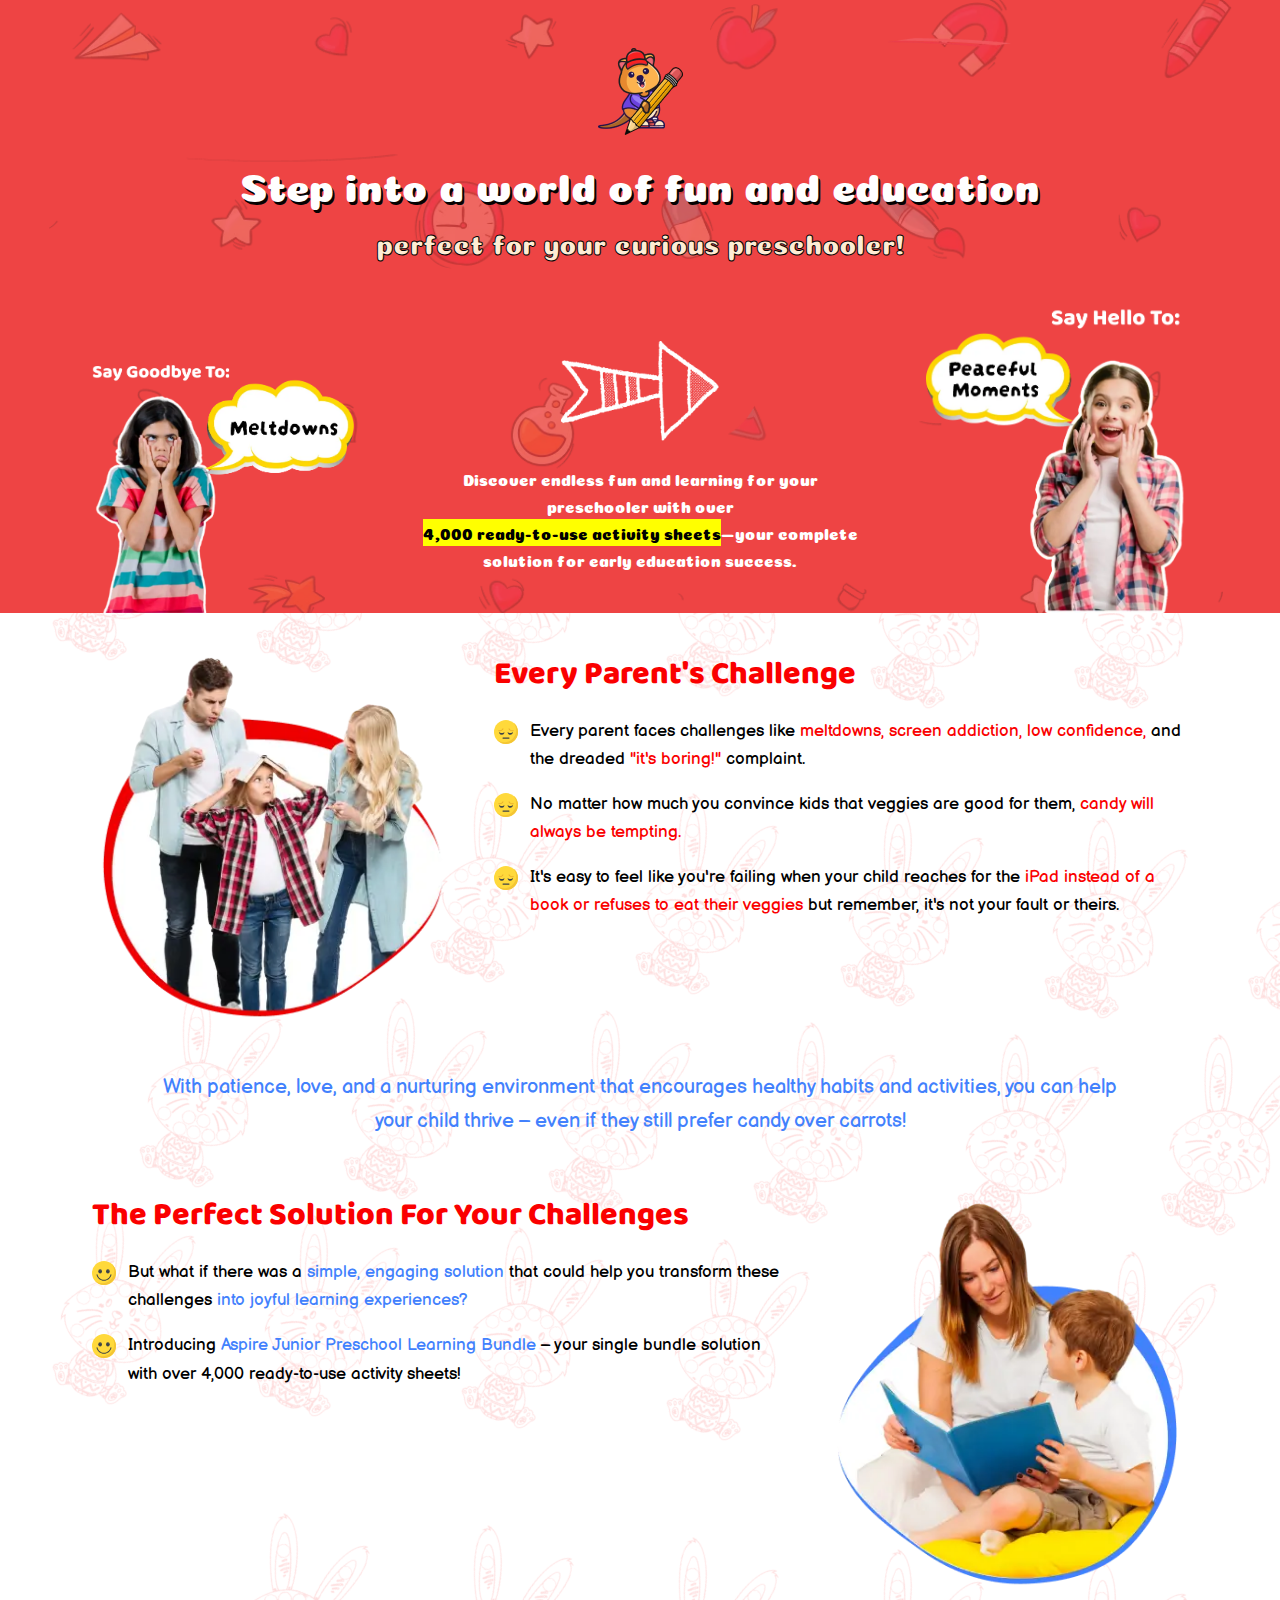
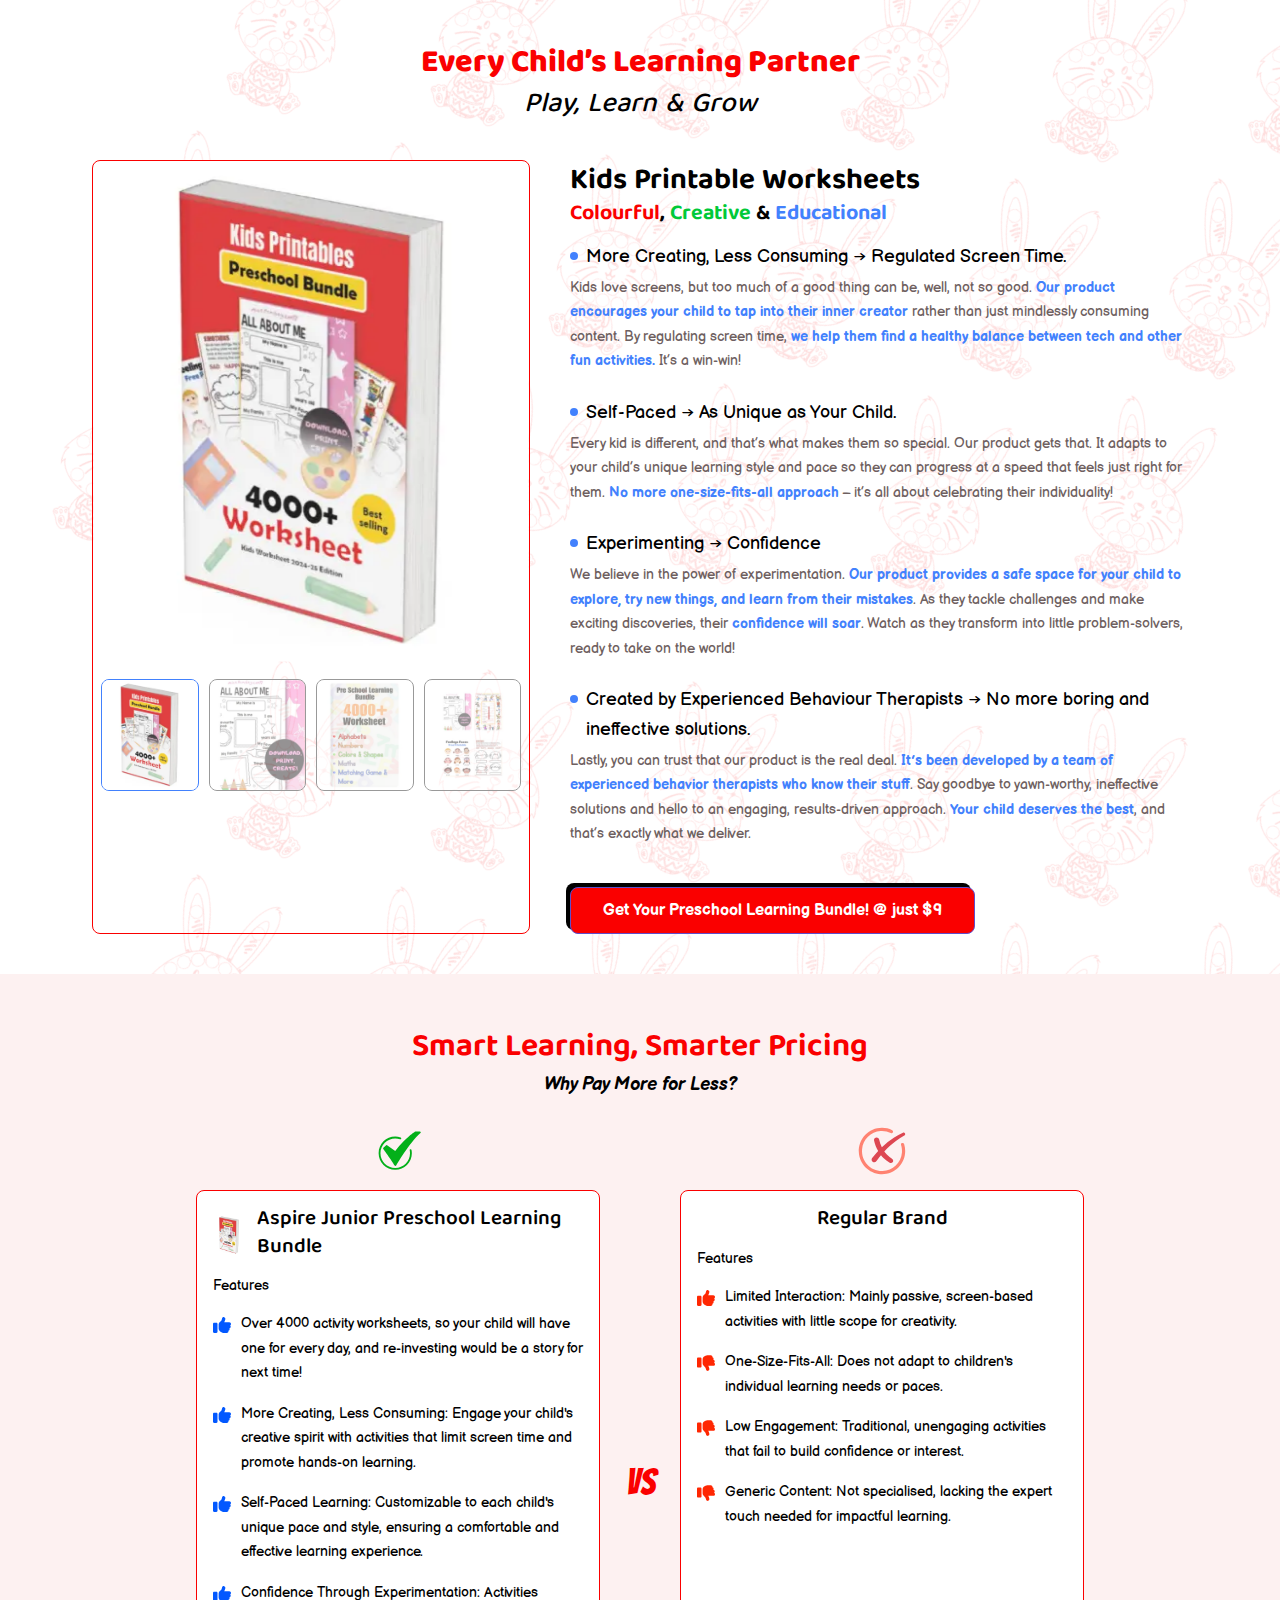
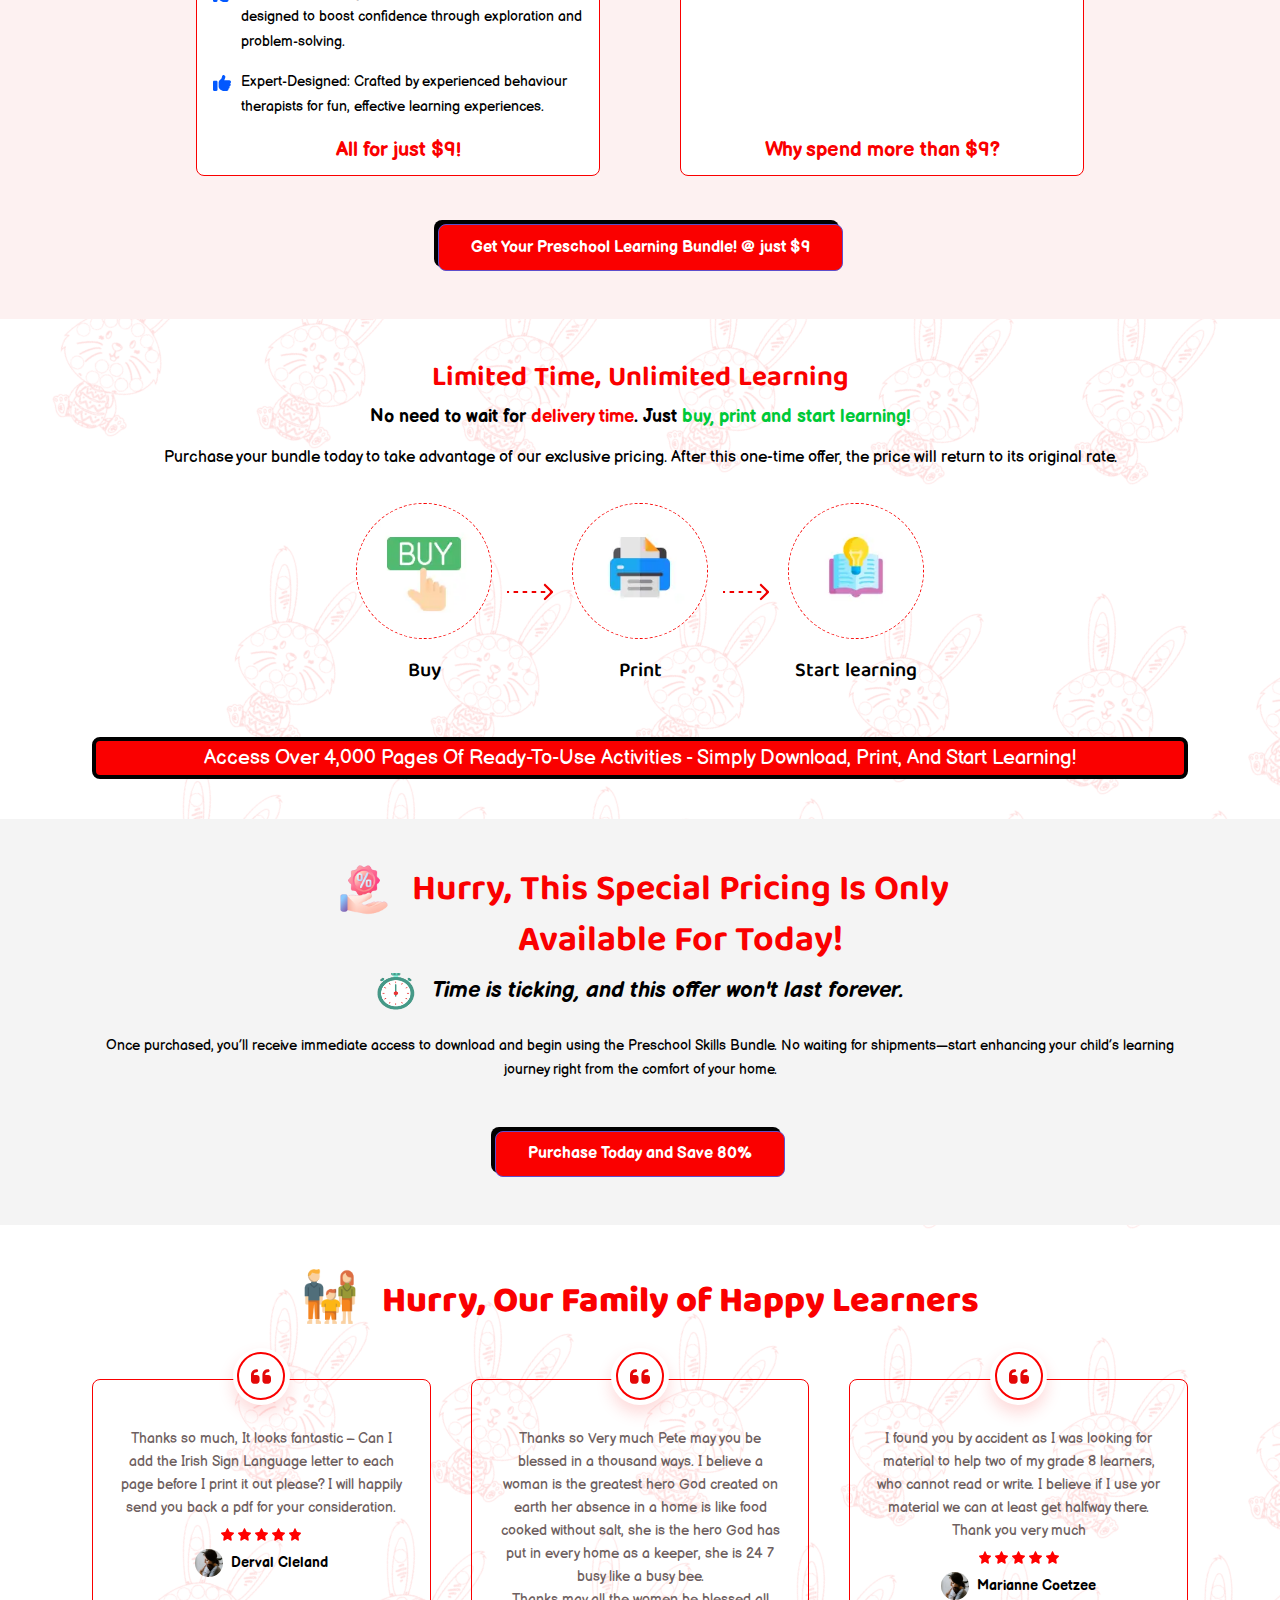
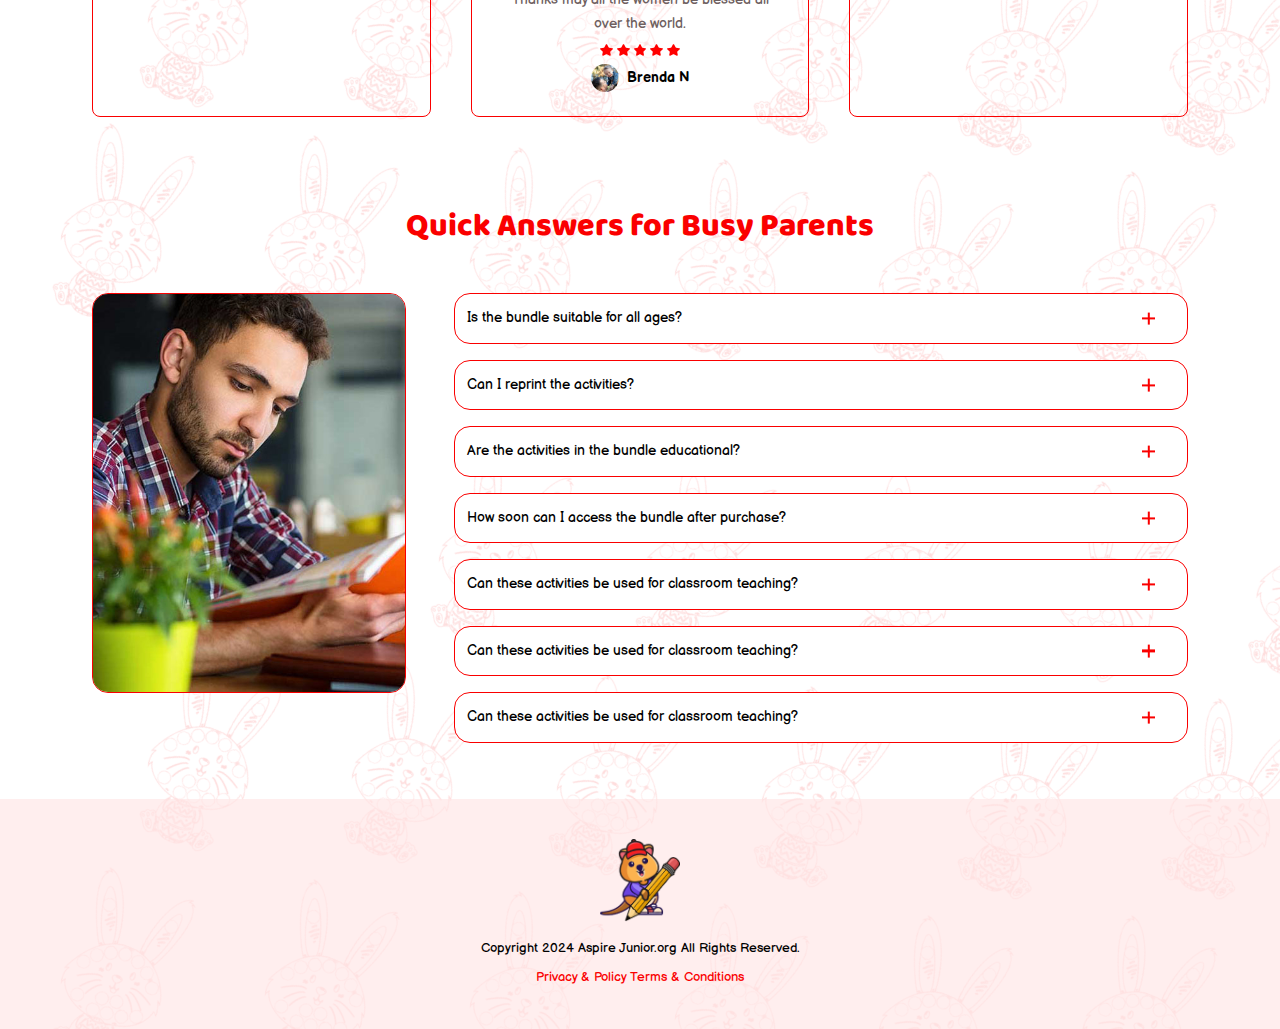
<file: lp.html>
<!DOCTYPE html>
<html class="is-chorme" lang="vi-vn">

<head>
    <meta http-equiv="Content-Type" content="text/html; charset=utf-8" />
    <meta name="content-language" content="vi-vn" />
    <meta name="viewport" content="width=device-width, initial-scale=1">
    <meta name="robots" content="noindex, nofollow" />
    <meta name="description" content="{[#SITE_DESCRIPTION#]}">
    <meta name="keywords" content="{[#SITE_KEYWORDS#]}">
    <link rel="shortcut icon" href="" type="image/x-icon" />
    <title>{[#SITE_TITLE#]}</title>
    <link rel="stylesheet" href="assets/css/style.css?ver=1.0.1">
    <link href="assets/css/jquery.fancybox.css" rel="stylesheet" />
    <link rel="stylesheet" href="assets/css/lp.css">
    <link href="https://fonts.googleapis.com/css2?family=Baloo+Tamma+2:wght@400..800&family=Coiny&display=swap" rel="stylesheet">
    <link href="https://fonts.googleapis.com/css2?family=Balsamiq+Sans:ital,wght@0,400;0,700;1,400;1,700&display=swap" rel="stylesheet">
    <link href="https://fonts.googleapis.com/css2?family=Bangers&display=swap" rel="stylesheet">
</head>

<body class="p-lp">

    <header class="p-lp-head">
        <p class="p-lp__logo"><img src="assets/images/lp/logo.png" alt=""></p>
        <h1 class="p-lp__ttl01">Step into a world of fun and education</h1>
        <p class="p-lp-head__sub">perfect for your curious preschooler!</p>
        <div class="container">
            <div class="p-lp-head__content">
                <p class="img-jus img-left"><img src="assets/images/lp/mv-left.png" alt=""></p>
                <div class="p-lp-head__txt">
                    <p class="img-ten"><img src="assets/images/lp/ic_ten.png" alt=""></p>
                    <p>Discover endless fun and learning for your preschooler with over <span class="txt-line">4,000
                            ready-to-use activity sheets</span>—your complete solution for early education success.</p>
                </div>
                <p class="img-jus img-right"><img src="assets/images/lp/mv-right.png" alt=""></p>
            </div>
        </div>
    </header>
    <main>
        <div class="p-parents">
            <div class="container">
                <div class="p-parents__wrap">
                    <div class="p-parents__img"><img src="assets/images/lp/pa_01.png" alt=""></div>
                    <div class="p-parents__meta">
                        <h3 class="p-parents__ttl lp-ttl">Every Parent's Challenge</h3>
                        <ul class="p-parents__lst">
                            <li>Every parent faces challenges like <span class="lp-red">meltdowns, screen addiction, low confidence,</span>
                                and the dreaded <span class="lp-red">"it's boring!"</span> complaint.</li>
                            <li>No matter how much you convince kids that veggies are good for them, <span class="lp-red">candy will
                                    always be tempting.</span></li>
                            <li>It's easy to feel like you're failing when your child reaches for the<span class="lp-red"> iPad instead of
                                    a book or refuses to eat their veggies </span>but remember, it's not your fault or
                                theirs.</li>
                        </ul>
                    </div>
                </div>
                <div class="p-parents__mid lp-blue">
                    With patience, love, and a nurturing environment that encourages healthy habits and activities, you can help your child thrive – even if they still prefer candy over carrots!
                </div>
                <div class="p-parents__wrap --wrap-02">
                    <div class="p-parents__img"><img src="assets/images/lp/pa_02.png" alt=""></div>
                    <div class="p-parents__meta">
                        <h3 class="p-parents__ttl lp-ttl">The Perfect Solution For Your Challenges</h3>
                        <ul class="p-parents__lst">
                            <li class="--fun">But what if there was a <span class="lp-blue">simple, engaging solution</span> that could help you transform these challenges <span class="lp-blue">into joyful learning experiences?</span></li>
                            <li class="--fun">Introducing <span class="lp-blue">Aspire Junior Preschool Learning Bundle</span> – your single bundle solution with over 4,000 ready-to-use activity sheets!</li>
                        </ul>
                    </div>
                </div>
            </div>
        </div>

        <div class="p-learning">
            <div class="container">
                <h2 class="p-learning__ttl lp-ttl txt-center">Every Child’s Learning Partner</h2>
                <p class="p-learning__sub">Play, Learn & Grow</p>
                <div class="p-learning__wrap">
                    <div class="p-learning__gallery">
                        <div class="pr-main">
                            <div class="swiper-wrapper">
                                <div class="swiper-slide">
                                    <a data-fancybox="gallery" class="item" href="assets/images/lp/product-img-1.png"><img src="assets/images/lp/product-img-1.png" alt=""></a>
                                </div>
                                <div class="swiper-slide">
                                    <a data-fancybox="gallery" class="item" href="assets/images/lp/product-img-2.png"><img src="assets/images/lp/product-img-2.png" alt=""></a>
                                </div>
                                <div class="swiper-slide">
                                    <a data-fancybox="gallery" class="item" href="assets/images/lp/product-img-4.png"><img src="assets/images/lp/product-img-4.png" alt=""></a>
                                </div>
                                <div class="swiper-slide">
                                    <a data-fancybox="gallery" class="item" href="assets/images/lp/product-img-5.png"><img src="assets/images/lp/product-img-5.png" alt=""></a>
                                </div>
                            </div>
                        </div>
                        <div class="pr-thumb">
                            <div class="swiper-wrapper">
                                <div class="swiper-slide">
                                    <div class="thumb"><img src="assets/images/lp/product-img-1.png" alt=""></div>
                                </div>
                                <div class="swiper-slide">
                                    <div class="thumb"><img src="assets/images/lp/product-img-2.png" alt=""></div>
                                </div>
                                <div class="swiper-slide">
                                    <div class="thumb"><img src="assets/images/lp/product-img-4.png" alt=""></div>
                                </div>
                                <div class="swiper-slide">
                                    <div class="thumb"><img src="assets/images/lp/product-img-5.png" alt=""></div>
                                </div>
                            </div>
                        </div>
                    </div>
                    <div class="p-learning__meta">
                        <h3 class="p-learning__meta__ttl">Kids Printable Worksheets</h3>
                        <p class="p-learning__meta__sub"><span class="lp-red">Colourful</span>, <span class="lp-green">Creative</span> & <span class="lp-blue">Educational</span></p>
                        <div class="p-learning__meta__option">
                            <div class="p-learning__meta__option__ttl">More Creating, Less Consuming → Regulated Screen
                                Time.</div>
                            <div class="p-learning__meta__option__txt">Kids love screens, but too much of a good thing
                                can be, well, not so good. <strong>Our product encourages your child to tap into their
                                    inner creator</strong> rather than just mindlessly consuming content. By regulating
                                screen time, <strong>we help them find a healthy balance between tech and other fun
                                    activities.</strong> It’s a win-win!</div>
                        </div>
                        <div class="p-learning__meta__option">
                            <div class="p-learning__meta__option__ttl">Self-Paced → As Unique as Your Child.</div>
                            <div class="p-learning__meta__option__txt">Every kid is different, and that’s what makes
                                them so special. Our product gets that.<srong> It adapts to your child’s unique learning
                                    style and pace</srong> so they can progress at a speed that feels just right for
                                them. <strong>No more one-size-fits-all approach</strong> – it’s all about celebrating
                                their individuality!</div>
                        </div>
                        <div class="p-learning__meta__option">
                            <div class="p-learning__meta__option__ttl">Experimenting → Confidence</div>
                            <div class="p-learning__meta__option__txt">We believe in the power of experimentation.
                                <strong>Our product provides a safe space for your child to explore, try new things, and
                                    learn from their mistakes</strong>. As they tackle challenges and make exciting
                                discoveries, their <strong>confidence will soar</strong>. Watch as they transform into
                                little problem-solvers, ready to take on the world!
                            </div>
                        </div>
                        <div class="p-learning__meta__option">
                            <div class="p-learning__meta__option__ttl">Created by Experienced Behaviour Therapists → No
                                more boring and ineffective solutions.</div>
                            <div class="p-learning__meta__option__txt">Lastly, you can trust that our product is the
                                real deal. <strong>It’s been developed by a team of experienced behavior therapists who
                                    know their stuff</strong>. Say goodbye to yawn-worthy, ineffective solutions and
                                hello to an engaging, results-driven approach. <strong>Your child deserves the
                                    best</strong>, and that’s exactly what we deliver.</div>
                        </div>
                        <div class="lp-btn --pr"><a class="lp-btn__link" href="#">Get Your Preschool Learning Bundle! @ just
                                $9</a></div>
                    </div>
                </div>
            </div>
        </div>
        <div class="p-smart">
            <div class="container">
                <h2 class="p-learning__ttl lp-ttl fnt-700 txt-center">Smart Learning, Smarter Pricing</h2>
                <p class="p-smart__sub">Why Pay More for Less?</p>
                <div class="p-smart__wrap">
                    <div class="smart-item">
                        <div class="smart-item__ttl --ttl-01">Aspire Junior Preschool Learning Bundle</div>
                        <p class="smart-item__small">Features</p>
                        <ul class="smart-item__lst">
                            <li class="like">Over 4000 activity worksheets, so your child will have one for every day, and
                                re-investing would be a story for next time!</li>
                            <li class="like">More Creating, Less Consuming: Engage your child's creative spirit with activities that
                                limit screen time and promote hands-on learning.</li>
                            <li class="like">Self-Paced Learning: Customizable to each child's unique pace and style, ensuring a
                                comfortable and effective learning experience.</li>
                            <li class="like">Confidence Through Experimentation: Activities designed to boost confidence through
                                exploration and problem-solving.</li>
                            <li class="like">Expert-Designed: Crafted by experienced behaviour therapists for fun, effective learning
                                experiences.</li>
                        </ul>
                        <p class="smart-item__price">All for just $9!</p>
                    </div>
                    <div class="smart-item">
                        <div class="smart-item__ttl">Regular Brand</div>
                        <p class="smart-item__small">Features</p>
                        <ul class="smart-item__lst">
                            <li class="like-red">Limited Interaction: Mainly passive, screen-based activities with little scope for
                                creativity.</li>
                            <li class="dislike">One-Size-Fits-All: Does not adapt to children's individual learning needs or paces.</li>
                            <li class="dislike">Low Engagement: Traditional, unengaging activities that fail to build confidence or
                                interest.</li>
                            <li class="dislike">Generic Content: Not specialised, lacking the expert touch needed for impactful
                                learning.</li>
                        </ul>
                        <p class="smart-item__price">Why spend more than $9?</p>
                    </div>
                </div>
                <div class="lp-btn"><a class="lp-btn__link" href="#">Get Your Preschool Learning Bundle! @ just $9</a>
                </div>
            </div>
        </div>
        <div class="p-limit">
            <div class="container">
                <h2 class="p-limit__ttl lp-ttl txt-center fnt-700">Limited Time, Unlimited Learning</h2>
                <p class="p-limit__sub">No need to wait for <span class="lp-red">delivery time</span>. Just <span class="lp-green">buy, print and start learning!</span></p>
                <p class="p-limit__txt txt-center">Purchase your bundle today to take advantage of our exclusive pricing. After
                    this one-time offer, the price will return to its original rate.</p>
                <div class="p-limit__step">
                    <div class="limit-item">
                        <p class="limit-item__img"><img src="assets/images/lp/ic_buy.png" alt=""></p>
                        <p class="limit-item__ttl">Buy</p>
                    </div>
                    <div class="limit-item">
                        <p class="limit-item__img"><img src="assets/images/lp/ic_print.png" alt=""></p>
                        <p class="limit-item__ttl">Print</p>
                    </div>
                    <div class="limit-item">
                        <p class="limit-item__img"><img src="assets/images/lp/ic_book.png" alt=""></p>
                        <p class="limit-item__ttl">Start learning</p>
                    </div>
                </div>
                <div class="p-limit__alarm txt-center">Access Over 4,000 Pages Of Ready-To-Use Activities - Simply Download, Print, And
                    Start Learning!</div>
            </div>

        </div>
        </div>
        <div class="p-pricing txt-center">
            <div class="container">
                <h2 class="p-pricing__ttl lp-ttl fnt-700">
                    <span>Hurry, This Special Pricing Is Only<br>
                        Available For Today!</span>
                </h2>
                <p class="p-pricing__sub"><span>Time is ticking, and this offer won't last forever.</span></p>
                <p class="p-pricing__txt">Once purchased, you’ll receive immediate access to download and begin using
                    the Preschool Skills Bundle. No waiting for shipments—start enhancing your child’s learning journey
                    right from the comfort of your home.</p>
                <div class="lp-btn"><a class="lp-btn__link" href="#">Purchase Today and Save 80%</a></div>
            </div>
        </div>
        <div class="p-feedback">
            <div class="container">
                <h2 class="p-feedback__ttl lp-ttl text-center"><span>Hurry, Our Family of Happy Learners</span></h2>
                <div class="p-feedback__wrap">
                    <div class="feed-item">
                        <div class="feed-item__icon"><span><img src="assets/images/lp/ic_left.svg" alt=""></span></div>
                        <div class="feed-item__txt">Thanks so much, It looks fantastic – Can I add the Irish Sign
                            Language letter to each page before I print it out please? I will happily send you back a
                            pdf for your consideration.</div>
                        <div class="feed-item__vote">
                            <img src="assets/images/lp/ic_star.svg" alt="">
                            <img src="assets/images/lp/ic_star.svg" alt="">
                            <img src="assets/images/lp/ic_star.svg" alt="">
                            <img src="assets/images/lp/ic_star.svg" alt="">
                            <img src="assets/images/lp/ic_star.svg" alt="">
                        </div>
                        <p class="feed-item__ttl"><img src="assets/images/cus_01.jpg" alt=""> Derval Cleland</p>
                    </div>
                    <div class="feed-item">
                        <div class="feed-item__icon"><span><img src="assets/images/lp/ic_left.svg" alt=""></span></div>
                        <div class="feed-item__txt">Thanks so Very much Pete may you be blessed in a thousand ways. I
                            believe a woman is the greatest hero God created on earth her absence in a home is like food
                            cooked without salt, she is the hero God has put in every home as a keeper, she is 24 7 busy
                            like a busy bee.<br>Thanks may all the women be blessed all over the world.</div>
                            <div class="feed-item__vote">
                                <img src="assets/images/lp/ic_star.svg" alt="">
                                <img src="assets/images/lp/ic_star.svg" alt="">
                                <img src="assets/images/lp/ic_star.svg" alt="">
                                <img src="assets/images/lp/ic_star.svg" alt="">
                                <img src="assets/images/lp/ic_star.svg" alt="">
                            </div>
                        <p class="feed-item__ttl"><img src="assets/images/cus_02.jpg" alt=""> Brenda N</p>
                    </div>
                    <div class="feed-item">
                        <div class="feed-item__icon"><span><img src="assets/images/lp/ic_left.svg" alt=""></span></div>
                        <div class="feed-item__txt">I found you by accident as I was looking for material to help two of
                            my grade 8 learners, who cannot read or write. I believe if I use yor material we can at
                            least get halfway there. Thank you very much</div>
                            <div class="feed-item__vote">
                                <img src="assets/images/lp/ic_star.svg" alt="">
                                <img src="assets/images/lp/ic_star.svg" alt="">
                                <img src="assets/images/lp/ic_star.svg" alt="">
                                <img src="assets/images/lp/ic_star.svg" alt="">
                                <img src="assets/images/lp/ic_star.svg" alt="">
                            </div>
                        <p class="feed-item__ttl"><img src="assets/images/cus_01.jpg" alt=""> Marianne Coetzee</p>
                    </div>
                </div>
            </div>
        </div>
        <div class="p-faq --lp">
            <div class="container">
                <h2 class="p-faq__ttl ttl02">Quick Answers for Busy Parents</h2>
                <div class="p-faq__wrap">
                    <div class="p-faq__img"><img class="img-100" src="assets/images/img_faq.jpg"></div>
                    <div class="p-faq__content">
                        <div class="faq-item">
                            <div class="faq-item__head">
                                Is the bundle suitable for all ages?
                                <span class="ic ic-plus"></span>
                            </div>
                            <div class="faq-item__body">
                                Yes, the bundle caters to kids aged 3-10, with activities tailored to different skill
                                levels.
                            </div>
                        </div>
                        <div class="faq-item">
                            <div class="faq-item__head">
                                Can I reprint the activities?
                                <span class="ic ic-plus"></span>
                            </div>
                            <div class="faq-item__body">
                                Absolutely! With your purchase, you get the freedom to print the activities as many
                                times as you need.
                            </div>
                        </div>
                        <div class="faq-item">
                            <div class="faq-item__head">
                                Are the activities in the bundle educational?
                                <span class="ic ic-plus"></span>
                            </div>
                            <div class="faq-item__body">
                                Yes, all activities are designed to be both fun and educational, covering areas like
                                literacy, numeracy, and creativity.
                            </div>
                        </div>
                        <div class="faq-item">
                            <div class="faq-item__head">
                                How soon can I access the bundle after purchase?
                                <span class="ic ic-plus"></span>
                            </div>
                            <div class="faq-item__body">
                                You get instant access to the bundle upon purchase, so you can start printing and
                                enjoying the activities right away.
                            </div>
                        </div>
                        <div class="faq-item">
                            <div class="faq-item__head">
                                Can these activities be used for classroom teaching?
                                <span class="ic ic-plus"></span>
                            </div>
                            <div class="faq-item__body">
                                Certainly! Teachers find our bundle extremely useful for classroom activities and as a
                                supplement to their teaching material.
                            </div>
                        </div>
                        <div class="faq-item">
                            <div class="faq-item__head">
                                Can these activities be used for classroom teaching?
                                <span class="ic ic-plus"></span>
                            </div>
                            <div class="faq-item__body">
                                Certainly! Teachers find our bundle extremely useful for classroom activities and as a
                                supplement to their teaching material.
                            </div>
                        </div>
                        <div class="faq-item">
                            <div class="faq-item__head">
                                Can these activities be used for classroom teaching?
                                <span class="ic ic-plus"></span>
                            </div>
                            <div class="faq-item__body">
                                Certainly! Teachers find our bundle extremely useful for classroom activities and as a
                                supplement to their teaching material.
                            </div>
                        </div>
                    </div>
                </div>
            </div>
        </div>
    </main>
    <footer class="f-footer text-center">
        <p class="f-logo"><img src="assets/images/lp/logo.png" alt=""></p>
        <p class="f-copyright">Copyright 2024 Aspire Junior.org All Rights Reserved.</p>
        <p class="f-privacy lp-red">Privacy & Policy Terms & Conditions</p>
    </footer>



    <script src="./assets/js/jquery.min.js"></script>
    <script src="./assets/js/wow.min.js"></script>
    <script src="./assets/js/swiper.js"></script>
    <script src="./assets/js/jquery.fancybox.js"></script>
    <script src="./assets/js/script.js"></script>
    
</body>
</file>
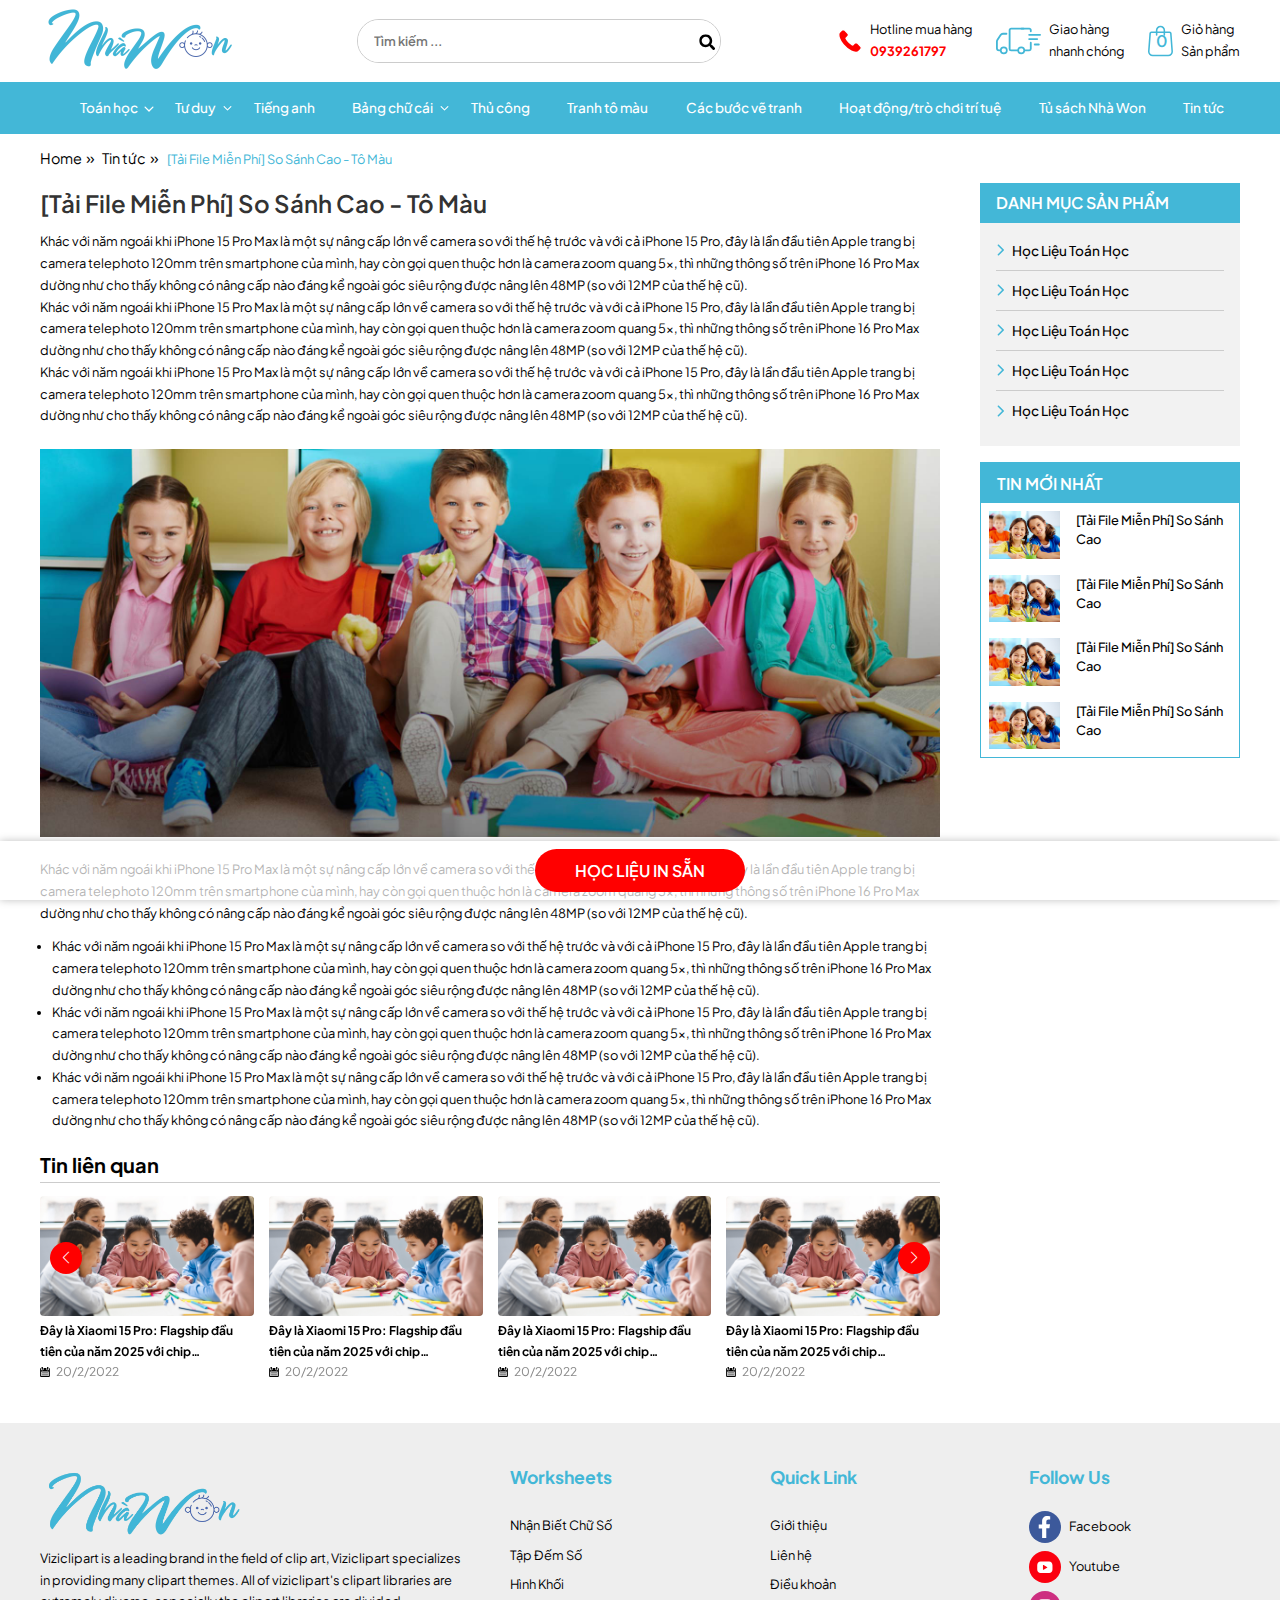
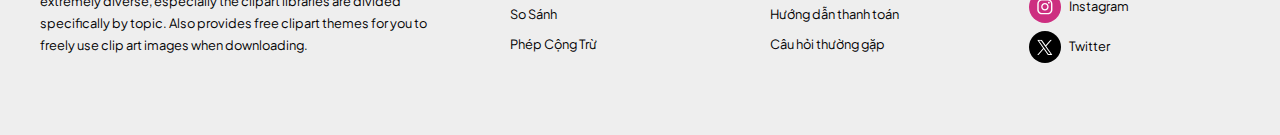
<file: news-detail.html>
<!DOCTYPE html>
<html class="is-chorme" lang="vi-vn">

<head>
    <meta http-equiv="Content-Type" content="text/html; charset=utf-8" />
    <meta name="content-language" content="vi-vn" />
    <meta name="viewport" content="width=device-width, initial-scale=1">
    <meta name="robots" content="noindex, nofollow" />
    <meta name="description" content="{[#SITE_DESCRIPTION#]}">
    <meta name="keywords" content="{[#SITE_KEYWORDS#]}">
    <link rel="shortcut icon" href="" type="image/x-icon" />
    <title>{[#SITE_TITLE#]}</title>
    <link rel="stylesheet" href="assets/css/style.css?ver=1.0.1">
    <link rel="stylesheet" href="assets/css/news.css">
    <link href="https://fonts.googleapis.com/css2?family=Plus+Jakarta+Sans:ital,wght@0,200..800;1,200..800&display=swap"
        rel="stylesheet">


</head>

<body>

    <header>
        <div class="top-mb d-md-none">
            <div class="top-mb__ic">
                <span></span>
                <span></span>
                <span></span>
            </div>
        </div>
        <div class="p-header">
            <div class="container">
                <div class="p-header__content">
                    <div class="p-header__logo"><img src="assets/images/logo.png" alt="nhawon" width="200" height="82">
                    </div>
                    <div class="p-header__search">
                        <input type="text" placeholder="Tìm kiếm ...">
                        <span class="ic_search"><img src="assets/images/ic_search.svg" alt="search"></span>
                    </div>
                    <div class="p-header__cosult">
                        <div class="p-header__cosult__ck">
                            <img src="assets/images/ic_phone.svg" alt="" width="24" height="24">
                            <div class="ck-meta">Hotline mua hàng <span class="ck-txt --hotline">0939261797</span></div>
                        </div>
                        <div class="p-header__cosult__ck">
                            <img src="assets/images/ic_ship.svg" alt="" width="45" height="24">
                            <div class="ck-meta">Giao hàng <br>nhanh chóng</div>
                        </div>
                        <div class="p-header__cosult__ck">
                            <img src="assets/images/ic_cart.svg" alt="" width="25" height="25">
                            <span class="ck-num">0</span>
                            <div class="ck-meta">Giỏ hàng<span class="ck-txt">Sản phẩm</span></div>
                        </div>
                    </div>
                </div>
            </div>
        </div>
        <div class="p-header__menu">
            <nav class="container">
                <ul class="lst">
                    <li class="menu-item">
                        <a href="#" title="Home">Toán học</a>
                        <div class="menu-sub">
                            <ul class="level_2">
                                <li><a href="#" title="">Nhận biết chữ số</a>
                                    <ul class="level_3">
                                        <li><a href="">Tô màu theo số</a></li>
                                        <li><a href="">Tìm đường</a></li>
                                        <li><a href="">Tập viết số</a></li>
                                        <li><a href="">Tìm số giống</a></li>
                                        <li><a href="">Tìm số còn thiếu</a></li>
                                        <li><a href="">Tìm số và tô màu</a></li>
                                        <li><a href="">Trước, giữa và sau </a></li>
                                        <li><a href="">Nối số (Dot to dot)</a></li>
                                    </ul>
                                </li>
                                <li><a href="#" title="">Tập đếm số</a>
                                    <ul class="level_3">
                                        <li><a href="">Tìm và đếm I spy</a></li>
                                        <li><a href="">Đếm và khoanh(4 hình/trang)</a></li>
                                        <li><a href="">Đếm và viết</a></li>
                                        <li><a href="">Đếm và nối số</a></li>
                                    </ul>
                                </li>
                                <li><a href="#" title="">Hình khối</a></li>
                                <li><a href="#" title="">So sánh</a>
                                    <ul class="level_3">
                                        <li><a href="">To và nhỏ</a></li>
                                        <li><a href="">Cao và thấp</a></li>
                                        <li><a href="">Ít và nhiều</a></li>
                                    </ul>
                                </li>
                                <li><a href="#" title="">Phép tính
                                        (Cộng trừ nhân chia)</a>
                                    <ul class="level_3">
                                        <li><a href="">Phép cộng</a></li>
                                        <li><a href="">Phép trừ</a></li>
                                    </ul>
                                </li>
                            </ul>
                        </div>
                        <span class="ic_down"></span>
                    </li>
                    <li class="menu-item">
                        <a href="#" title="Home">Tư duy</a>
                        <div class="menu-sub">
                            <ul class="level_2">
                                <li><a href="#" title="">Sudoku</a></li>
                                <li><a href="#" title="">Mê cung (Maze game)</a></li>
                                <li><a href="#" title="">Truyện thơ tiềm thức</a></li>
                                <li><a href="#" title="">Tìm điểm khác nhau</a> </li>
                            </ul>
                        </div>
                        <span class="ic_down"></span>
                    </li>
                    <li class="menu-item"><a href="#" title="">Tiếng anh</a></li>
                    <li class="menu-item"><a href="#" title="">Bảng chữ cái</a>
                        <div class="menu-sub">
                            <ul class="level_2">
                                <li><a href="#" title="">Nhận diện chữ cái</a></li>
                                <li><a href="#" title="">Tập viết chữ cái</a></li>
                            </ul>
                        </div>
                        <span class="ic_down"></span>
                    </li>
                    <li class="menu-item"><a href="#" title="">Thủ công</a></li>
                    <li class="menu-item"><a href="#" title="">Tranh tô màu</a></li>
                    <li class="menu-item"><a href="#" title="">Các bước vẽ tranh</a></li>
                    <li class="menu-item"><a href="#" title="">Hoạt động/trò chơi trí tuệ</a></li>
                    <li class="menu-item"><a href="#" title="">Tủ sách Nhà Won</a></li>
                    <li class="menu-item"><a href="#" title="">Tin tức</a></li>

                </ul>
            </nav>
        </div>
        <div class="bg-close-menu"></div>
        </div>
    </header>
    <main>
        <div class="container">
            <ul class="breadcumb">
                <li><a href="">Home</a></li>
                <li><a>Tin tức</a></li>
                <li><span>[Tải File Miễn Phí] So Sánh Cao - Tô Màu</span></li>
            </ul>
        </div>
        <div class="p-news">
            <div class="container">
                <div class="p-news__wrap">
                    <div class="p-news__main">
                        <div class="p-news__description">
                            <h1 class="ttl01">[Tải File Miễn Phí] So Sánh Cao - Tô Màu</h1>
                            <p> Khác với năm ngoái khi iPhone 15 Pro Max là một sự nâng cấp lớn về camera so với thế hệ
                                trước và với cả iPhone 15 Pro, đây là lần đầu tiên Apple trang bị camera telephoto 120mm
                                trên smartphone của mình, hay còn gọi quen thuộc hơn là camera zoom quang 5x, thì những
                                thông số trên iPhone 16 Pro Max dường như cho thấy không có nâng cấp nào đáng kể ngoài
                                góc siêu rộng được nâng lên 48MP (so với 12MP của thế hệ cũ). <br></p>
                            <p> Khác với năm ngoái khi iPhone 15 Pro Max là một sự nâng cấp lớn về camera so với thế hệ
                                trước và với cả iPhone 15 Pro, đây là lần đầu tiên Apple trang bị camera telephoto 120mm
                                trên smartphone của mình, hay còn gọi quen thuộc hơn là camera zoom quang 5x, thì những
                                thông số trên iPhone 16 Pro Max dường như cho thấy không có nâng cấp nào đáng kể ngoài
                                góc siêu rộng được nâng lên 48MP (so với 12MP của thế hệ cũ). <br></p>
                            <p> Khác với năm ngoái khi iPhone 15 Pro Max là một sự nâng cấp lớn về camera so với thế hệ
                                trước và với cả iPhone 15 Pro, đây là lần đầu tiên Apple trang bị camera telephoto 120mm
                                trên smartphone của mình, hay còn gọi quen thuộc hơn là camera zoom quang 5x, thì những
                                thông số trên iPhone 16 Pro Max dường như cho thấy không có nâng cấp nào đáng kể ngoài
                                góc siêu rộng được nâng lên 48MP (so với 12MP của thế hệ cũ). <br></p>
                            <br>
                            <p><img src="assets/images/img_center.jpg"></p>
                            <br>
                            <p> Khác với năm ngoái khi iPhone 15 Pro Max là một sự nâng cấp lớn về camera so với thế hệ
                                trước và với cả iPhone 15 Pro, đây là lần đầu tiên Apple trang bị camera telephoto 120mm
                                trên smartphone của mình, hay còn gọi quen thuộc hơn là camera zoom quang 5x, thì những
                                thông số trên iPhone 16 Pro Max dường như cho thấy không có nâng cấp nào đáng kể ngoài
                                góc siêu rộng được nâng lên 48MP (so với 12MP của thế hệ cũ). <br></p>
                            <ul>
                                <li>Khác với năm ngoái khi iPhone 15 Pro Max là một sự nâng cấp lớn về camera so với thế
                                    hệ trước và với cả iPhone 15 Pro, đây là lần đầu tiên Apple trang bị camera
                                    telephoto 120mm trên smartphone của mình, hay còn gọi quen thuộc hơn là camera zoom
                                    quang 5x, thì những thông số trên iPhone 16 Pro Max dường như cho thấy không có nâng
                                    cấp nào đáng kể ngoài góc siêu rộng được nâng lên 48MP (so với 12MP của thế hệ cũ).
                                </li>

                                <li>Khác với năm ngoái khi iPhone 15 Pro Max là một sự nâng cấp lớn về camera so với thế
                                    hệ trước và với cả iPhone 15 Pro, đây là lần đầu tiên Apple trang bị camera
                                    telephoto 120mm trên smartphone của mình, hay còn gọi quen thuộc hơn là camera zoom
                                    quang 5x, thì những thông số trên iPhone 16 Pro Max dường như cho thấy không có nâng
                                    cấp nào đáng kể ngoài góc siêu rộng được nâng lên 48MP (so với 12MP của thế hệ cũ).
                                </li>

                                <li>Khác với năm ngoái khi iPhone 15 Pro Max là một sự nâng cấp lớn về camera so với thế
                                    hệ trước và với cả iPhone 15 Pro, đây là lần đầu tiên Apple trang bị camera
                                    telephoto 120mm trên smartphone của mình, hay còn gọi quen thuộc hơn là camera zoom
                                    quang 5x, thì những thông số trên iPhone 16 Pro Max dường như cho thấy không có nâng
                                    cấp nào đáng kể ngoài góc siêu rộng được nâng lên 48MP (so với 12MP của thế hệ cũ).
                                </li>
                            </ul>
                        </div>
                        <div class="p-news__related">
                            <h2 class="ttl-related">Tin liên quan</h2>
                            <div class="owl-news-related">
                                <div class="news-js">
                                    <div class="swiper-wrapper">
                                        <div class="swiper-slide">
                                            <a class="item" href="#">
                                                <img src="assets/images/news_01.jpg" alt="">
                                                <h3 class="item__ttl">Đây là Xiaomi 15 Pro: Flagship đầu tiên của năm
                                                    2025 với chip Snapdragon 8 Elite, pin 6.000mAh</h3>
                                                <p class="item__calendar">20/2/2022</p>
                                            </a>
                                        </div>
                                        <div class="swiper-slide">
                                            <a class="item" href="#">
                                                <img src="assets/images/news_01.jpg" alt="">
                                                <h3 class="item__ttl">Đây là Xiaomi 15 Pro: Flagship đầu tiên của năm
                                                    2025 với chip Snapdragon 8 Elite, pin 6.000mAh</h3>
                                                <p class="item__calendar">20/2/2022</p>
                                            </a>
                                        </div>
                                        <div class="swiper-slide">
                                            <a class="item" href="#">
                                                <img src="assets/images/news_01.jpg" alt="">
                                                <h3 class="item__ttl">Đây là Xiaomi 15 Pro: Flagship đầu tiên của năm
                                                    2025 với chip Snapdragon 8 Elite, pin 6.000mAh</h3>
                                                <p class="item__calendar">20/2/2022</p>
                                            </a>
                                        </div>
                                        <div class="swiper-slide">
                                            <a class="item" href="#">
                                                <img src="assets/images/news_01.jpg" alt="">
                                                <h3 class="item__ttl">Đây là Xiaomi 15 Pro: Flagship đầu tiên của năm
                                                    2025 với chip Snapdragon 8 Elite, pin 6.000mAh</h3>
                                                <p class="item__calendar">20/2/2022</p>
                                            </a>
                                        </div>
                                        <div class="swiper-slide">
                                            <a class="item" href="#">
                                                <img src="assets/images/news_01.jpg" alt="">
                                                <h3 class="item__ttl">Đây là Xiaomi 15 Pro: Flagship đầu tiên của năm
                                                    2025 với chip Snapdragon 8 Elite, pin 6.000mAh</h3>
                                                <p class="item__calendar">20/2/2022</p>
                                            </a>
                                        </div>
                                    </div>
                                </div>

                                <div class="swiper-button-next"></div>
                                <div class="swiper-button-prev"></div>
                            </div>

                        </div>
                    </div>
                    <div class="sidebar">
                        <div class="f-block --cate">
                            <h2 class="f-block__ttl">Danh mục sản phẩm</h2>
                            <ul class="f-block__lst">
                                <li><a href="">Học Liệu Toán Học</a></li>
                                <li><a href="">Học Liệu Toán Học</a></li>
                                <li><a href="">Học Liệu Toán Học</a></li>
                                <li><a href="">Học Liệu Toán Học</a></li>
                                <li><a href="">Học Liệu Toán Học</a></li>
                            </ul>
                        </div>
                        <div class="f-block">
                            <h2 class="f-block__ttl">Tin mới nhất</h2>
                            <div class="f-block__item">
                                <a class="f-block__item__img"><img src="assets/images/news.jpg"></a>
                                <h3><a class="f-block__item__ttl" href="">[Tải File Miễn Phí] So Sánh Cao</a></h3>
                            </div>
                            <div class="f-block__item">
                                <a class="f-block__item__img"><img src="assets/images/news.jpg"></a>
                                <h3><a class="f-block__item__ttl" href="">[Tải File Miễn Phí] So Sánh Cao</a></h3>
                            </div>
                            <div class="f-block__item">
                                <a class="f-block__item__img"><img src="assets/images/news.jpg"></a>
                                <h3><a class="f-block__item__ttl" href="">[Tải File Miễn Phí] So Sánh Cao</a></h3>
                            </div>
                            <div class="f-block__item">
                                <a class="f-block__item__img"><img src="assets/images/news.jpg"></a>
                                <h3><a class="f-block__item__ttl" href="">[Tải File Miễn Phí] So Sánh Cao</a></h3>
                            </div>
                        </div>
                    </div>
                </div>
            </div>
        </div>
    </main>
    <footer class="p-footer">
        <div class="container">
            <div class="p-footer-content">
                <div class="p-footer-item --01">
                    <p class="logofooter"><img src="assets/images/logo.png"></p>
                    <p class="p-footer-item__txt">Viziclipart is a leading brand in the field of clip art, Viziclipart
                        specializes in providing many clipart themes. All of viziclipart's clipart libraries are
                        extremely diverse, especially the clipart libraries are divided specifically by topic. Also
                        provides free clipart themes for you to freely use clip art images when downloading.</p>
                </div>
                <div class="p-footer-item --02">
                    <h2 class="p-footer-item__ttl">Worksheets</h2>
                    <ul class="p-footer-item__lst">
                        <li><a href="">Nhận Biết Chữ Số</a></li>
                        <li><a href="">Tập Đếm Số</a></li>
                        <li><a href="">Hình Khối</a></li>
                        <li><a href="">So Sánh</a></li>
                        <li><a href="">Phép Cộng Trừ</a></li>
                    </ul>
                </div>
                <div class="p-footer-item">
                    <h2 class="p-footer-item__ttl">Quick Link</h2>
                    <ul class="p-footer-item__lst">
                        <li><a href="">Giới thiệu</a></li>
                        <li><a href="">Liên hệ</a></li>
                        <li><a href="">Điều khoản</a></li>
                        <li><a href="">Hướng dẫn thanh toán</a></li>
                        <li><a href="">Câu hỏi thường gặp</a></li>
                    </ul>
                </div>
                <div class="p-footer-item">
                    <h2 class="p-footer-item__ttl">Follow Us</h2>
                    <p class="social">
                        <a href=""><span class="img --img-01"><img src="assets/images/ic_facebook.svg" alt=""></span>
                            Facebook</a>
                        <a href=""><span class="img --img-02"><img src="assets/images/ic_youtube.svg" alt=""></span>
                            Youtube</a>
                        <a href=""><span class="img --img-03"><img src="assets/images/ic_instagram.svg" alt=""></span>
                            Instagram</a>
                        <a href=""><span class="img --img-04"><img src="assets/images/ic_twitter.svg" alt=""></span>
                            Twitter</a>
                    </p>
                </div>
            </div>
        </div>
    </footer>
    <div class="btn-buy">
        <a class="btn_buy_shoppe split-js" href="">HỌC LIỆU IN SẴN</a>
    </div>
    <script src="./assets/js/jquery.min.js"></script>
    <script src="./assets/js/wow.min.js"></script>
    <script src="./assets/js/swiper.js"></script>
    <script src="./assets/js/script.js"></script>
</body>
</file>
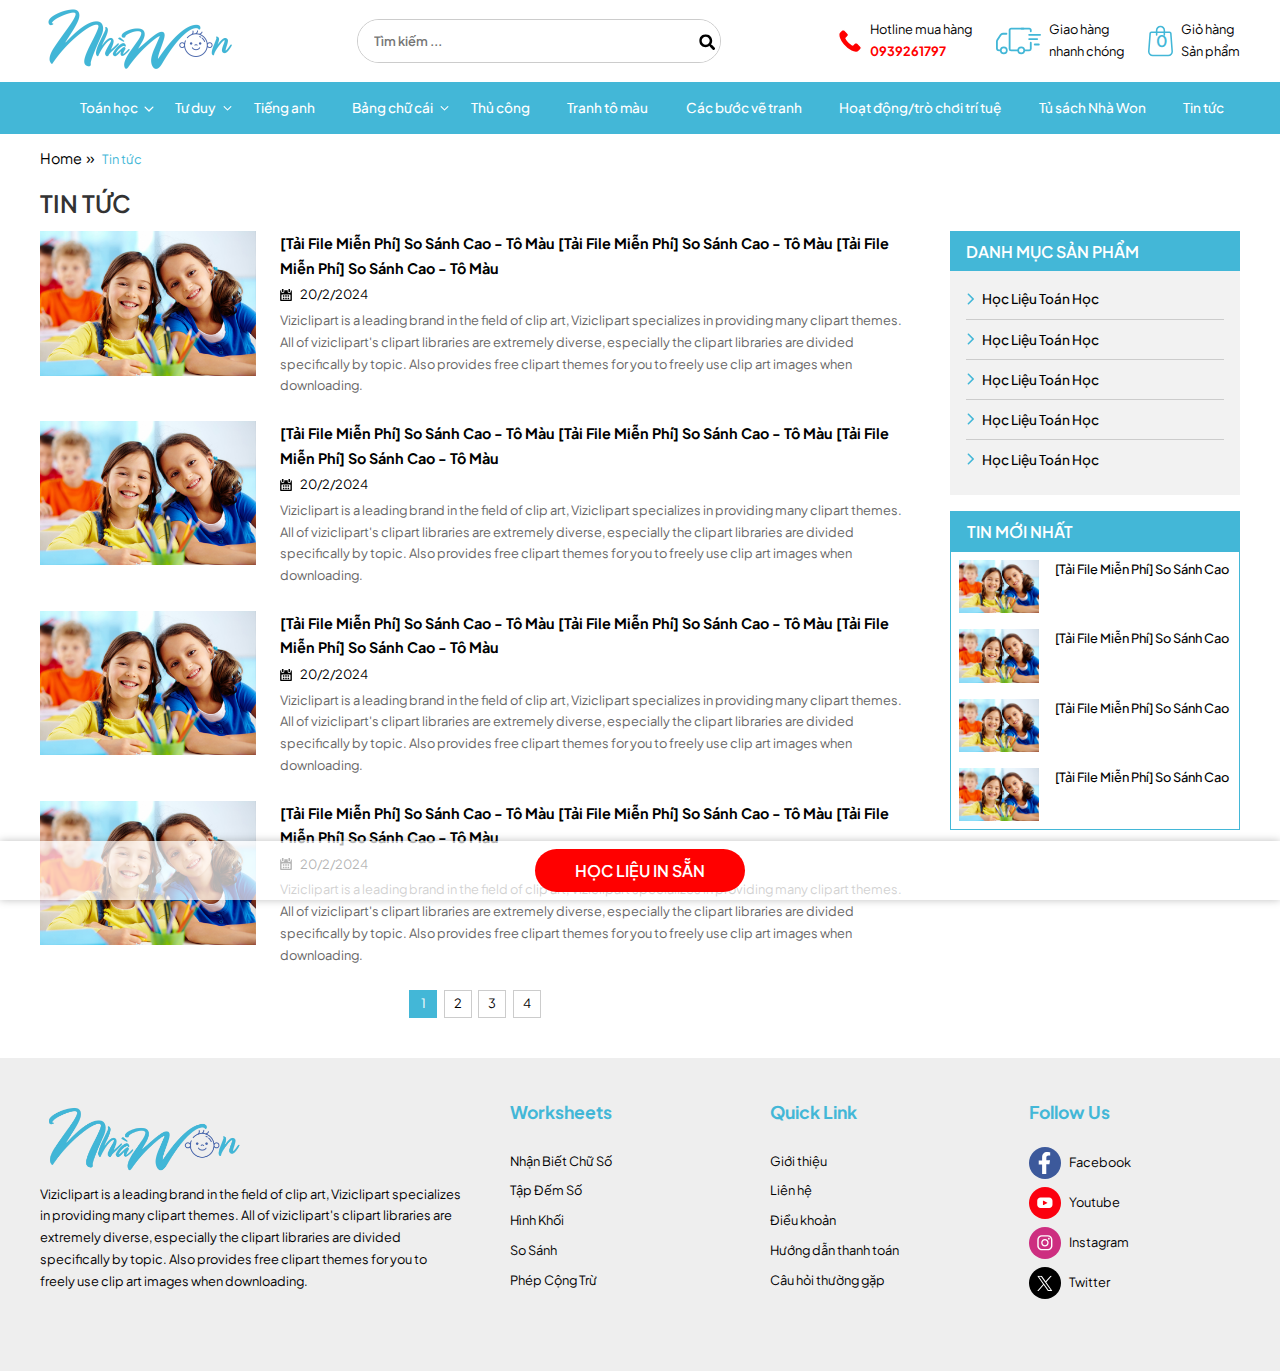
<file: news.html>
<!DOCTYPE html>
<html class="is-chorme" lang="vi-vn">

<head>
    <meta http-equiv="Content-Type" content="text/html; charset=utf-8" />
    <meta name="content-language" content="vi-vn" />
    <meta name="viewport" content="width=device-width, initial-scale=1">
    <meta name="robots" content="noindex, nofollow" />
    <meta name="description" content="{[#SITE_DESCRIPTION#]}">
    <meta name="keywords" content="{[#SITE_KEYWORDS#]}">
    <link rel="shortcut icon" href="" type="image/x-icon" />
    <title>{[#SITE_TITLE#]}</title>
    <link rel="stylesheet" href="assets/css/style.css?ver=1.0.1">
    <link rel="stylesheet" href="assets/css/news.css">
    <link href="https://fonts.googleapis.com/css2?family=Plus+Jakarta+Sans:ital,wght@0,200..800;1,200..800&display=swap" rel="stylesheet">

</head>

<body>

    <header>
        <div class="top-mb d-md-none">
            <div class="top-mb__ic">
                <span></span>
                <span></span>
                <span></span>
            </div>
        </div>
        <div class="p-header">
            <div class="container">
                <div class="p-header__content">
                    <div class="p-header__logo"><img src="assets/images/logo.png" alt="nhawon" width="200" height="82">
                    </div>
                    <div class="p-header__search">
                        <input type="text" placeholder="Tìm kiếm ...">
                        <span class="ic_search"><img src="assets/images/ic_search.svg" alt="search"></span>
                    </div>
                    <div class="p-header__cosult">
                        <div class="p-header__cosult__ck">
                            <img src="assets/images/ic_phone.svg" alt="" width="24" height="24">
                            <div class="ck-meta">Hotline mua hàng <span class="ck-txt --hotline">0939261797</span></div>
                        </div>
                        <div class="p-header__cosult__ck">
                            <img src="assets/images/ic_ship.svg" alt="" width="45" height="24">
                            <div class="ck-meta">Giao hàng <br>nhanh chóng</div>
                        </div>
                        <div class="p-header__cosult__ck">
                            <img src="assets/images/ic_cart.svg" alt="" width="25" height="25">
                            <span class="ck-num">0</span>
                            <div class="ck-meta">Giỏ hàng<span class="ck-txt">Sản phẩm</span></div>
                        </div>
                    </div>
                </div>
            </div>
        </div>
        <div class="p-header__menu">
            <nav class="container">
                <ul class="lst">
                    <li class="menu-item">
                        <a href="#" title="Home">Toán học</a>
                        <div class="menu-sub">
                            <ul class="level_2">
                                <li><a href="#" title="">Nhận biết chữ số</a>
                                    <ul class="level_3">
                                        <li><a href="">Tô màu theo số</a></li>
                                        <li><a href="">Tìm đường</a></li>
                                        <li><a href="">Tập viết số</a></li>
                                        <li><a href="">Tìm số giống</a></li>
                                        <li><a href="">Tìm số còn thiếu</a></li>
                                        <li><a href="">Tìm số và tô màu</a></li>
                                        <li><a href="">Trước, giữa và sau </a></li>
                                        <li><a href="">Nối số (Dot to dot)</a></li>
                                    </ul>
                                </li>
                                <li><a href="#" title="">Tập đếm số</a>
                                    <ul class="level_3">
                                        <li><a href="">Tìm và đếm I spy</a></li>
                                        <li><a href="">Đếm và khoanh(4 hình/trang)</a></li>
                                        <li><a href="">Đếm và viết</a></li>
                                        <li><a href="">Đếm và nối số</a></li>
                                    </ul>
                                </li>
                                <li><a href="#" title="">Hình khối</a></li>
                                <li><a href="#" title="">So sánh</a>
                                    <ul class="level_3">
                                        <li><a href="">To và nhỏ</a></li>
                                        <li><a href="">Cao và thấp</a></li>
                                        <li><a href="">Ít và nhiều</a></li>
                                    </ul>
                                </li>
                                <li><a href="#" title="">Phép tính
                                        (Cộng trừ nhân chia)</a>
                                    <ul class="level_3">
                                        <li><a href="">Phép cộng</a></li>
                                        <li><a href="">Phép trừ</a></li>
                                    </ul>
                                </li>
                            </ul>
                        </div>
                        <span class="ic_down"></span>
                    </li>
                    <li class="menu-item">
                        <a href="#" title="Home">Tư duy</a>
                        <div class="menu-sub">
                            <ul class="level_2">
                                <li><a href="#" title="">Sudoku</a></li>
                                <li><a href="#" title="">Mê cung (Maze game)</a></li>
                                <li><a href="#" title="">Truyện thơ tiềm thức</a></li>
                                <li><a href="#" title="">Tìm điểm khác nhau</a> </li>
                            </ul>
                        </div>
                        <span class="ic_down"></span>
                    </li>
                    <li class="menu-item"><a href="#" title="">Tiếng anh</a></li>
                    <li class="menu-item"><a href="#" title="">Bảng chữ cái</a>
                        <div class="menu-sub">
                            <ul class="level_2">
                                <li><a href="#" title="">Nhận diện chữ cái</a></li>
                                <li><a href="#" title="">Tập viết chữ cái</a></li>
                            </ul>
                        </div>
                        <span class="ic_down"></span>
                    </li>
                    <li class="menu-item"><a href="#" title="">Thủ công</a></li>
                    <li class="menu-item"><a href="#" title="">Tranh tô màu</a></li>
                    <li class="menu-item"><a href="#" title="">Các bước vẽ tranh</a></li>
                    <li class="menu-item"><a href="#" title="">Hoạt động/trò chơi trí tuệ</a></li>
                    <li class="menu-item"><a href="#" title="">Tủ sách Nhà Won</a></li>
                    <li class="menu-item"><a href="#" title="">Tin tức</a></li>

                </ul>
            </nav>
        </div>
        <div class="bg-close-menu"></div>
        </div>
    </header>
    <main>
        <div class="container">
            <ul class="breadcumb">
                <li><a href="">Home</a></li>
                <li><span>Tin tức</span></li>
            </ul>
        </div>
        <div class="p-news">
            <div class="container">
                <h1 class="ttl01">Tin tức</h1>
                <div class="p-news__wrap">
                    
                    <div class="p-news__main">
                        <div class="p-news__item">
                            <a class="p-news__item__img" href="">
                                <img width="img-100" src="assets/images/news.jpg" alt="">
                            </a>
                            <div class="p-news__meta">
                                <h3 class="p-news__item__ttl"><a href="">[Tải File Miễn Phí] So Sánh Cao - Tô
                                        Màu [Tải File Miễn Phí] So Sánh Cao - Tô Màu [Tải File Miễn Phí] So Sánh Cao - Tô Màu</a></h3>
                                <p class="p-news__item__date">20/2/2024</p>
                                <div class="p-news__item__short">
                                    Viziclipart is a leading brand in the field of clip art, Viziclipart
                                    specializes in providing many clipart themes. All of viziclipart's clipart libraries
                                    are
                                    extremely diverse, especially the clipart libraries are divided specifically by
                                    topic. Also
                                    provides free clipart themes for you to freely use clip art images when downloading.
                                </div>
                            </div>
                        </div>
                        <div class="p-news__item">
                            <a class="p-news__item__img" href="">
                                <img width="img-100" src="assets/images/news.jpg" alt="">
                            </a>
                            <div class="p-news__meta">
                                <h3 class="p-news__item__ttl"><a href="">[Tải File Miễn Phí] So Sánh Cao - Tô
                                        Màu [Tải File Miễn Phí] So Sánh Cao - Tô Màu [Tải File Miễn Phí] So Sánh Cao - Tô Màu</a></h3>
                                <p class="p-news__item__date">20/2/2024</p>
                                <div class="p-news__item__short">
                                    Viziclipart is a leading brand in the field of clip art, Viziclipart
                                    specializes in providing many clipart themes. All of viziclipart's clipart libraries
                                    are
                                    extremely diverse, especially the clipart libraries are divided specifically by
                                    topic. Also
                                    provides free clipart themes for you to freely use clip art images when downloading.
                                </div>
                            </div>
                        </div>
                        <div class="p-news__item">
                            <a class="p-news__item__img" href="">
                                <img width="img-100" src="assets/images/news.jpg" alt="">
                            </a>
                            <div class="p-news__meta">
                                <h3 class="p-news__item__ttl"><a href="">[Tải File Miễn Phí] So Sánh Cao - Tô
                                        Màu [Tải File Miễn Phí] So Sánh Cao - Tô Màu [Tải File Miễn Phí] So Sánh Cao - Tô Màu</a></h3>
                                <p class="p-news__item__date">20/2/2024</p>
                                <div class="p-news__item__short">
                                    Viziclipart is a leading brand in the field of clip art, Viziclipart
                                    specializes in providing many clipart themes. All of viziclipart's clipart libraries
                                    are
                                    extremely diverse, especially the clipart libraries are divided specifically by
                                    topic. Also
                                    provides free clipart themes for you to freely use clip art images when downloading.
                                </div>
                            </div>
                        </div>
                        <div class="p-news__item">
                            <a class="p-news__item__img" href="">
                                <img width="img-100" src="assets/images/news.jpg" alt="">
                            </a>
                            <div class="p-news__meta">
                                <h3 class="p-news__item__ttl"><a href="">[Tải File Miễn Phí] So Sánh Cao - Tô
                                        Màu [Tải File Miễn Phí] So Sánh Cao - Tô Màu [Tải File Miễn Phí] So Sánh Cao - Tô Màu</a></h3>
                                <p class="p-news__item__date">20/2/2024</p>
                                <div class="p-news__item__short">
                                    Viziclipart is a leading brand in the field of clip art, Viziclipart
                                    specializes in providing many clipart themes. All of viziclipart's clipart libraries
                                    are
                                    extremely diverse, especially the clipart libraries are divided specifically by
                                    topic. Also
                                    provides free clipart themes for you to freely use clip art images when downloading.
                                </div>
                            </div>
                        </div>
                        <div class="pagination">
                            <ul>
                                <li><span class="page-number active">1</span></li>
                                <li><span class="page-number">2</span></li>
                                <li><span class="page-number">3</span></li>
                                <li><span class="page-number">4</span></li>
                            </ul>
                        </div>
                    </div>
                    <div class="sidebar">
                        <div class="f-block --cate">
                            <h2 class="f-block__ttl">Danh mục sản phẩm</h2>
                            <ul class="f-block__lst">
                                <li><a href="">Học Liệu Toán Học</a></li>
                                <li><a href="">Học Liệu Toán Học</a></li>
                                <li><a href="">Học Liệu Toán Học</a></li>
                                <li><a href="">Học Liệu Toán Học</a></li>
                                <li><a href="">Học Liệu Toán Học</a></li>
                            </ul>
                        </div>
                        <div class="f-block">
                            <h2 class="f-block__ttl">Tin mới nhất</h2>
                            <div class="f-block__item">
                                <a class="f-block__item__img"><img src="assets/images/news.jpg"></a>
                                <h3><a class="f-block__item__ttl" href="">[Tải File Miễn Phí] So Sánh Cao</a></h3>
                            </div>
                            <div class="f-block__item">
                                <a class="f-block__item__img"><img src="assets/images/news.jpg"></a>
                                <h3><a class="f-block__item__ttl" href="">[Tải File Miễn Phí] So Sánh Cao</a></h3>
                            </div>
                            <div class="f-block__item">
                                <a class="f-block__item__img"><img src="assets/images/news.jpg"></a>
                                <h3><a class="f-block__item__ttl" href="">[Tải File Miễn Phí] So Sánh Cao</a></h3>
                            </div>
                            <div class="f-block__item">
                                <a class="f-block__item__img"><img src="assets/images/news.jpg"></a>
                                <h3><a class="f-block__item__ttl" href="">[Tải File Miễn Phí] So Sánh Cao</a></h3>
                            </div>
                        </div>
                    </div>
                </div>
            </div>
        </div>
    </main>
    <footer class="p-footer">
        <div class="container">
            <div class="p-footer-content">
                <div class="p-footer-item --01">
                    <p class="logofooter"><img src="assets/images/logo.png"></p>
                    <p class="p-footer-item__txt">Viziclipart is a leading brand in the field of clip art, Viziclipart
                        specializes in providing many clipart themes. All of viziclipart's clipart libraries are
                        extremely diverse, especially the clipart libraries are divided specifically by topic. Also
                        provides free clipart themes for you to freely use clip art images when downloading.</p>
                </div>
                <div class="p-footer-item --02">
                    <h2 class="p-footer-item__ttl">Worksheets</h2>
                    <ul class="p-footer-item__lst">
                        <li><a href="">Nhận Biết Chữ Số</a></li>
                        <li><a href="">Tập Đếm Số</a></li>
                        <li><a href="">Hình Khối</a></li>
                        <li><a href="">So Sánh</a></li>
                        <li><a href="">Phép Cộng Trừ</a></li>
                    </ul>
                </div>
                <div class="p-footer-item">
                    <h2 class="p-footer-item__ttl">Quick Link</h2>
                    <ul class="p-footer-item__lst">
                        <li><a href="">Giới thiệu</a></li>
                        <li><a href="">Liên hệ</a></li>
                        <li><a href="">Điều khoản</a></li>
                        <li><a href="">Hướng dẫn thanh toán</a></li>
                        <li><a href="">Câu hỏi thường gặp</a></li>
                    </ul>
                </div>
                <div class="p-footer-item">
                    <h2 class="p-footer-item__ttl">Follow Us</h2>
                    <p class="social">
                        <a href=""><span class="img --img-01"><img src="assets/images/ic_facebook.svg" alt=""></span>
                            Facebook</a>
                        <a href=""><span class="img --img-02"><img src="assets/images/ic_youtube.svg" alt=""></span>
                            Youtube</a>
                        <a href=""><span class="img --img-03"><img src="assets/images/ic_instagram.svg" alt=""></span>
                            Instagram</a>
                        <a href=""><span class="img --img-04"><img src="assets/images/ic_twitter.svg" alt=""></span>
                            Twitter</a>
                    </p>
                </div>
            </div>
        </div>
    </footer>
    <div class="btn-buy">
        <a class="btn_buy_shoppe split-js" href="">HỌC LIỆU IN SẴN</a>
    </div>
    <script src="./assets/js/jquery.min.js"></script>
    <script src="./assets/js/wow.min.js"></script>
    <script src="./assets/js/swiper.js"></script>
    <script src="./assets/js/script.js"></script>
</body>
</file>
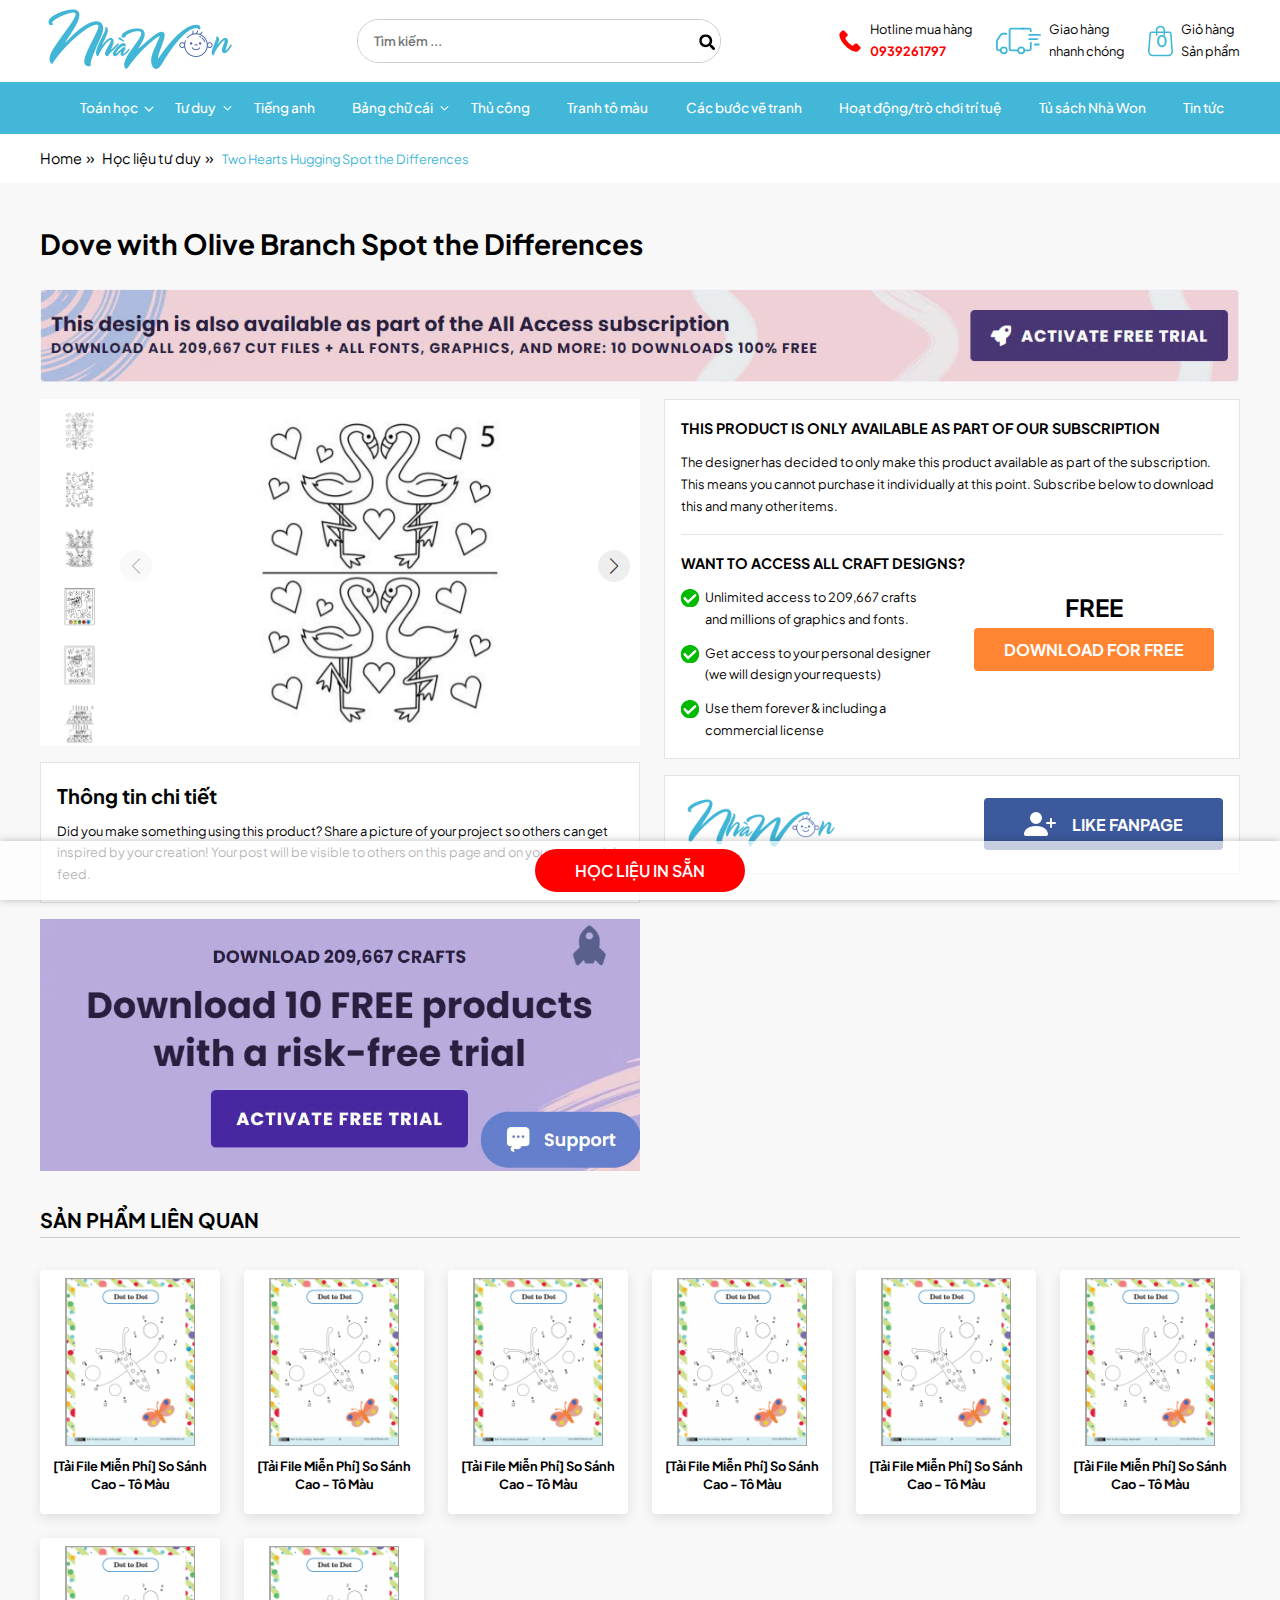
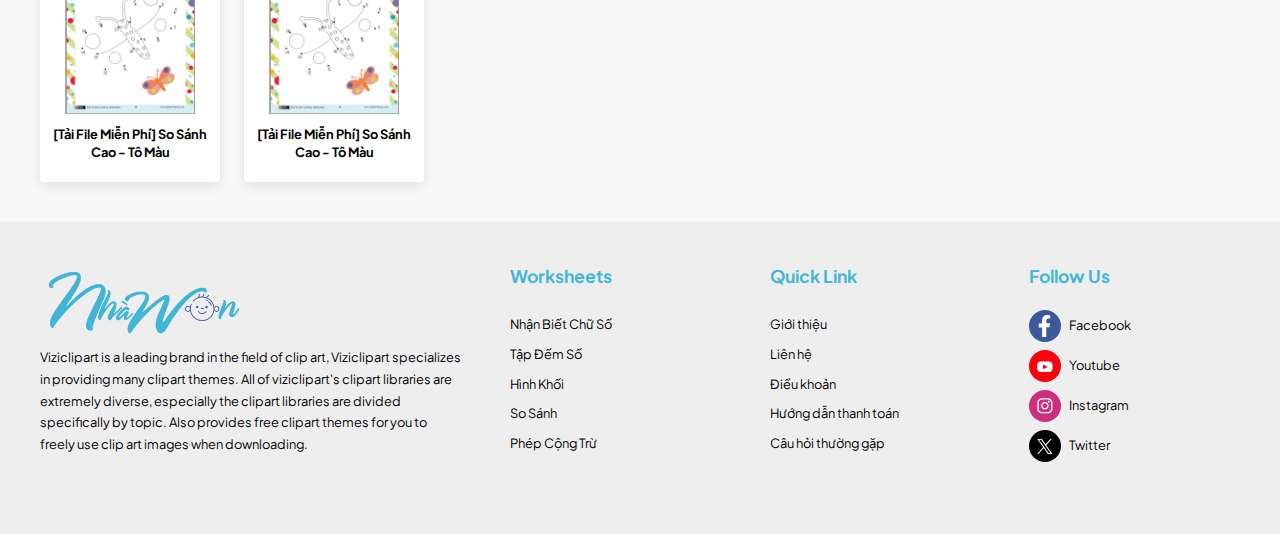
<file: product-detail.html>
<!DOCTYPE html>
<html class="is-chorme" lang="vi-vn">

<head>
    <meta http-equiv="Content-Type" content="text/html; charset=utf-8" />
    <meta name="content-language" content="vi-vn" />
    <meta name="viewport" content="width=device-width, initial-scale=1">
    <meta name="robots" content="noindex, nofollow" />
    <meta name="description" content="{[#SITE_DESCRIPTION#]}">
    <meta name="keywords" content="{[#SITE_KEYWORDS#]}">
    <link rel="shortcut icon" href="" type="image/x-icon" />
    <title>{[#SITE_TITLE#]}</title>
    <link rel="stylesheet" href="assets/css/style.css?ver=1.0.1">
    <link rel="stylesheet" href="assets/css/product.css">
    <link href="https://fonts.googleapis.com/css2?family=Plus+Jakarta+Sans:ital,wght@0,200..800;1,200..800&display=swap" rel="stylesheet">

</head>

<body>
    <header>
        <div class="top-mb d-md-none">
            <div class="top-mb__ic">
                <span></span>
                <span></span>
                <span></span>
            </div>
        </div>
        <div class="p-header">
            <div class="container">
                <div class="p-header__content">
                    <div class="p-header__logo"><img src="assets/images/logo.png" alt="nhawon" width="200" height="82">
                    </div>
                    <div class="p-header__search">
                        <input type="text" placeholder="Tìm kiếm ...">
                        <span class="ic_search"><img src="assets/images/ic_search.svg" alt="search"></span>
                    </div>
                    <div class="p-header__cosult">
                        <div class="p-header__cosult__ck">
                            <img src="assets/images/ic_phone.svg" alt="" width="24" height="24">
                            <div class="ck-meta">Hotline mua hàng <span class="ck-txt --hotline">0939261797</span></div>
                        </div>
                        <div class="p-header__cosult__ck">
                            <img src="assets/images/ic_ship.svg" alt="" width="45" height="24">
                            <div class="ck-meta">Giao hàng <br>nhanh chóng</div>
                        </div>
                        <div class="p-header__cosult__ck">
                            <img src="assets/images/ic_cart.svg" alt="" width="25" height="25">
                            <span class="ck-num">0</span>
                            <div class="ck-meta">Giỏ hàng<span class="ck-txt">Sản phẩm</span></div>
                        </div>
                    </div>
                </div>
            </div>
        </div>
        <div class="p-header__menu">
            <nav class="container">
                <ul class="lst">
                    <li class="menu-item">
                        <a href="#" title="Home">Toán học</a>
                        <div class="menu-sub">
                            <ul class="level_2">
                                <li><a href="#" title="">Nhận biết chữ số</a>
                                    <ul class="level_3">
                                        <li><a href="">Tô màu theo số</a></li>
                                        <li><a href="">Tìm đường</a></li>
                                        <li><a href="">Tập viết số</a></li>
                                        <li><a href="">Tìm số giống</a></li>
                                        <li><a href="">Tìm số còn thiếu</a></li>
                                        <li><a href="">Tìm số và tô màu</a></li>
                                        <li><a href="">Trước, giữa và sau </a></li>
                                        <li><a href="">Nối số (Dot to dot)</a></li>
                                    </ul>
                                </li>
                                <li><a href="#" title="">Tập đếm số</a>
                                    <ul class="level_3">
                                        <li><a href="">Tìm và đếm I spy</a></li>
                                        <li><a href="">Đếm và khoanh(4 hình/trang)</a></li>
                                        <li><a href="">Đếm và viết</a></li>
                                        <li><a href="">Đếm và nối số</a></li>
                                    </ul>
                                </li>
                                <li><a href="#" title="">Hình khối</a></li>
                                <li><a href="#" title="">So sánh</a>
                                    <ul class="level_3">
                                        <li><a href="">To và nhỏ</a></li>
                                        <li><a href="">Cao và thấp</a></li>
                                        <li><a href="">Ít và nhiều</a></li>
                                    </ul>
                                </li>
                                <li><a href="#" title="">Phép tính
                                        (Cộng trừ nhân chia)</a>
                                    <ul class="level_3">
                                        <li><a href="">Phép cộng</a></li>
                                        <li><a href="">Phép trừ</a></li>
                                    </ul>
                                </li>
                            </ul>
                        </div>
                        <span class="ic_down"></span>
                    </li>
                    <li class="menu-item">
                        <a href="#" title="Home">Tư duy</a>
                        <div class="menu-sub">
                            <ul class="level_2">
                                <li><a href="#" title="">Sudoku</a></li>
                                <li><a href="#" title="">Mê cung (Maze game)</a></li>
                                <li><a href="#" title="">Truyện thơ tiềm thức</a></li>
                                <li><a href="#" title="">Tìm điểm khác nhau</a> </li>
                            </ul>
                        </div>
                        <span class="ic_down"></span>
                    </li>
                    <li class="menu-item"><a href="#" title="">Tiếng anh</a></li>
                    <li class="menu-item"><a href="#" title="">Bảng chữ cái</a>
                        <div class="menu-sub">
                            <ul class="level_2">
                                <li><a href="#" title="">Nhận diện chữ cái</a></li>
                                <li><a href="#" title="">Tập viết chữ cái</a></li>
                            </ul>
                        </div>
                        <span class="ic_down"></span>
                    </li>
                    <li class="menu-item"><a href="#" title="">Thủ công</a></li>
                    <li class="menu-item"><a href="#" title="">Tranh tô màu</a></li>
                    <li class="menu-item"><a href="#" title="">Các bước vẽ tranh</a></li>
                    <li class="menu-item"><a href="#" title="">Hoạt động/trò chơi trí tuệ</a></li>
                    <li class="menu-item"><a href="#" title="">Tủ sách Nhà Won</a></li>
                    <li class="menu-item"><a href="#" title="">Tin tức</a></li>

                </ul>
            </nav>
        </div>
        <div class="bg-close-menu"></div>
        </div>
    </header>
    <main>
        <div class="container">

            <ul class="breadcumb">
                <li><a href="">Home</a></li>
                <li><a>Học liệu tư duy</a></li>
                <li><span>Two Hearts Hugging Spot the Differences</span></li>
            </ul>
        </div>
        <div class="page-product">
            <div class="container">
                <h1 class="ttl-detail">Dove with Olive Branch Spot the Differences</h1>
                <img class="mv-detail" src="assets/images/mv_detail.jpg" alt="">
                <div class="product-detail">
                    <div class="product-detail__wrap">
                        <div class="product-detail__col">
                            <div class="product-detail__gallery bg-white">
                                <div class="gallery-main">
                                    <div class="swiper-wrapper">
                                        <div class="swiper-slide">
                                            <img src="assets/images/img_01.jpg" alt="Slide 01">
                                        </div>
                                        <div class="swiper-slide">
                                            <img src="assets/images/img_02.jpg" alt="Slide 01">
                                        </div>
                                        <div class="swiper-slide">
                                            <img src="assets/images/img_03.jpg" alt="Slide 01">
                                        </div>
                                        <div class="swiper-slide">
                                            <img src="assets/images/img_04.jpg" alt="Slide 01">
                                        </div>
                                        <div class="swiper-slide">
                                            <img src="assets/images/img_05.jpg" alt="Slide 01">
                                        </div>
                                        <div class="swiper-slide">
                                            <img src="assets/images/img_06.jpg" alt="Slide 01">
                                        </div>
                                        <div class="swiper-slide">
                                            <img src="assets/images/img_01.jpg" alt="Slide 01">
                                        </div>
                                        <div class="swiper-slide">
                                            <img src="assets/images/img_02.jpg" alt="Slide 01">
                                        </div>
                                        <div class="swiper-slide">
                                            <img src="assets/images/img_03.jpg" alt="Slide 01">
                                        </div>
                                    </div>
                                    <div class="swiper-button-prev"></div>
                                    <div class="swiper-button-next"></div>
                                </div>
                                <div class="gallery-thumbs">
                                    <div class="swiper-wrapper">
                                        <div class="swiper-slide">
                                            <img src="assets/images/img_01.jpg" alt="Slide 01">
                                        </div>
                                        <div class="swiper-slide">
                                            <img src="assets/images/img_02.jpg" alt="Slide 01">
                                        </div>
                                        <div class="swiper-slide">
                                            <img src="assets/images/img_03.jpg" alt="Slide 01">
                                        </div>
                                        <div class="swiper-slide">
                                            <img src="assets/images/img_04.jpg" alt="Slide 01">
                                        </div>
                                        <div class="swiper-slide">
                                            <img src="assets/images/img_05.jpg" alt="Slide 01">
                                        </div>
                                        <div class="swiper-slide">
                                            <img src="assets/images/img_06.jpg" alt="Slide 01">
                                        </div>
                                        <div class="swiper-slide">
                                            <img src="assets/images/img_01.jpg" alt="Slide 01">
                                        </div>
                                        <div class="swiper-slide">
                                            <img src="assets/images/img_02.jpg" alt="Slide 01">
                                        </div>
                                        <div class="swiper-slide">
                                            <img src="assets/images/img_03.jpg" alt="Slide 01">
                                        </div>
                                    </div>
                                </div>
                            </div>
                            
                         
                            <div class="product-detail__des bg-white bd-color padding-20">
                                <h2 class="product-detail__ttl02">Thông tin chi tiết</h2>
                                <p>Did you make something using this product? Share a picture of your project so others can get inspired by your creation! Your post will be visible to others on this page and on your own social feed.</p>
                            </div>
                            <a class="mv-bnr" href="">
                                <img src="assets/images/bnr-lp.jpg" alt="Slide 01">
                            </a>
                        </div>

                        <div class="product-detail__col">
                            <div class="product-detail__meta bg-white bd-color padding-20">
                                <div class="product-detail__sub">
                                    <h3>This product is only available as part of our subscription</h3>
                                    <p>The designer has decided to only make this product available as part of the
                                        subscription. This means you cannot purchase it individually at this point.
                                        Subscribe below to download this and many other items.</p>
                                    <div class="line"></div>
                                    <h3>Want to access all craft designs?</h3>
                                    <div class="product-detail__box">
                                        <ul>
                                            <li>Unlimited access to 209,667 crafts and millions of graphics and fonts.
                                            </li>
                                            <li>Get access to your personal designer (we will design your requests)</li>
                                            <li>Use them forever & including a commercial license</li>

                                        </ul>
                                        <div class="btn-download">
                                            <label>FREE</label>
                                            <a class="btn-download__link" href="#">DOWNLOAD FOR FREE</a>
                                        </div>
                                    </div>
                                </div>
                            </div>
                           
                            <!-- <div class="product-detail__tab bg-white bd-color padding-20">
                                <ul>
                                    <li><a href="#tab01">Including commercial license</a></li>
                                    <li><a href="#tab02">Premium technical support</a></li>
                                    <li><a href="#tab03">Crafter friendly</a></li>
                                    <li><a href="#tab04">Unlimited downloads</a></li>
                                </ul>
                                <div class="tab-content">
                                    <div data-id="tab01">Every download & purchase includes our commercial license. Read about our license.</div>
                                    <div data-id="tab02">Having issues? We're here to provide you with the expert technical support to suit all your needs.</div>
                                    <div data-id="tab03">Besides standard software such as Illustrator & Photoshop, this craft works perfectly with any type of software including Cricut Design Space & Silhouette Studio, MS Word, PicMonkey and many more.</div>
                                    <div data-id="tab04">Your purchases are always available online and can be downloaded an unlimited number of times.</div>
                                </div>
                            </div> -->
                            <div class="product-detail__share bg-white bd-color padding-20">
                                <p class="img"><img src="assets/images/logo.png" alt=""></p>
                                <a href="" class="btn-like"><img src="assets/images/ic_person.svg" alt=""> Like Fanpage</a>
                            </div>
                        </div>
                    </div>
                    <div class="product-detail__related">
                        <h2 class="ttl-related">SẢN PHẨM LIÊN QUAN</h2>
                        <div class="p-product__wrap">
                            <a class="product-item" href="">
                                <img class="product-item__img" src="assets/images/img_pr.jpg" alt="">
                                <h3 class="product-item__ttl">[Tải File Miễn Phí] So Sánh Cao - Tô Màu</h3>
                            </a>
                            <a class="product-item" href="">
                                <img class="product-item__img" src="assets/images/img_pr.jpg" alt="">
                                <h3 class="product-item__ttl">[Tải File Miễn Phí] So Sánh Cao - Tô Màu</h3>
                            </a>
                            <a class="product-item" href="">
                                <img class="product-item__img" src="assets/images/img_pr.jpg" alt="">
                                <h3 class="product-item__ttl">[Tải File Miễn Phí] So Sánh Cao - Tô Màu</h3>
                            </a>
                            <a class="product-item" href="">
                                <img class="product-item__img" src="assets/images/img_pr.jpg" alt="">
                                <h3 class="product-item__ttl">[Tải File Miễn Phí] So Sánh Cao - Tô Màu</h3>
                            </a>
                            <a class="product-item" href="">
                                <img class="product-item__img" src="assets/images/img_pr.jpg" alt="">
                                <h3 class="product-item__ttl">[Tải File Miễn Phí] So Sánh Cao - Tô Màu</h3>
                            </a>
                            <a class="product-item" href="">
                                <img class="product-item__img" src="assets/images/img_pr.jpg" alt="">
                                <h3 class="product-item__ttl">[Tải File Miễn Phí] So Sánh Cao - Tô Màu</h3>
                            </a>
                            <a class="product-item" href="">
                                <img class="product-item__img" src="assets/images/img_pr.jpg" alt="">
                                <h3 class="product-item__ttl">[Tải File Miễn Phí] So Sánh Cao - Tô Màu</h3>
                            </a>
                            <a class="product-item" href="">
                                <img class="product-item__img" src="assets/images/img_pr.jpg" alt="">
                                <h3 class="product-item__ttl">[Tải File Miễn Phí] So Sánh Cao - Tô Màu</h3>
                            </a>
                        </div>
                    </div>
                </div>
            </div>
        </div>
    </main>
    <footer class="p-footer">
        <div class="container">
            <div class="p-footer-content">
                <div class="p-footer-item --01">
                    <p class="logofooter"><img src="assets/images/logo.png"></p>
                    <p class="p-footer-item__txt">Viziclipart is a leading brand in the field of clip art, Viziclipart
                        specializes in providing many clipart themes. All of viziclipart's clipart libraries are
                        extremely diverse, especially the clipart libraries are divided specifically by topic. Also
                        provides free clipart themes for you to freely use clip art images when downloading.</p>
                </div>
                <div class="p-footer-item --02">
                    <h2 class="p-footer-item__ttl">Worksheets</h2>
                    <ul class="p-footer-item__lst">
                        <li><a href="">Nhận Biết Chữ Số</a></li>
                        <li><a href="">Tập Đếm Số</a></li>
                        <li><a href="">Hình Khối</a></li>
                        <li><a href="">So Sánh</a></li>
                        <li><a href="">Phép Cộng Trừ</a></li>
                    </ul>
                </div>
                <div class="p-footer-item">
                    <h2 class="p-footer-item__ttl">Quick Link</h2>
                    <ul class="p-footer-item__lst">
                        <li><a href="">Giới thiệu</a></li>
                        <li><a href="">Liên hệ</a></li>
                        <li><a href="">Điều khoản</a></li>
                        <li><a href="">Hướng dẫn thanh toán</a></li>
                        <li><a href="">Câu hỏi thường gặp</a></li>
                    </ul>
                </div>
                <div class="p-footer-item">
                    <h2 class="p-footer-item__ttl">Follow Us</h2>
                    <p class="social">
                        <a href=""><span class="img --img-01"><img src="assets/images/ic_facebook.svg" alt=""></span>
                            Facebook</a>
                        <a href=""><span class="img --img-02"><img src="assets/images/ic_youtube.svg" alt=""></span>
                            Youtube</a>
                        <a href=""><span class="img --img-03"><img src="assets/images/ic_instagram.svg" alt=""></span>
                            Instagram</a>
                        <a href=""><span class="img --img-04"><img src="assets/images/ic_twitter.svg" alt=""></span>
                            Twitter</a>
                    </p>
                </div>
            </div>
        </div>
    </footer>
    <div class="btn-buy">
        <a class="btn_buy_shoppe split-js" href="">HỌC LIỆU IN SẴN</a>
    </div>
    <script src="./assets/js/jquery.min.js"></script>
    <script src="./assets/js/wow.min.js"></script>
    <script src="./assets/js/swiper.js"></script>
    <script src="./assets/js/script.js"></script>
</body>
</file>
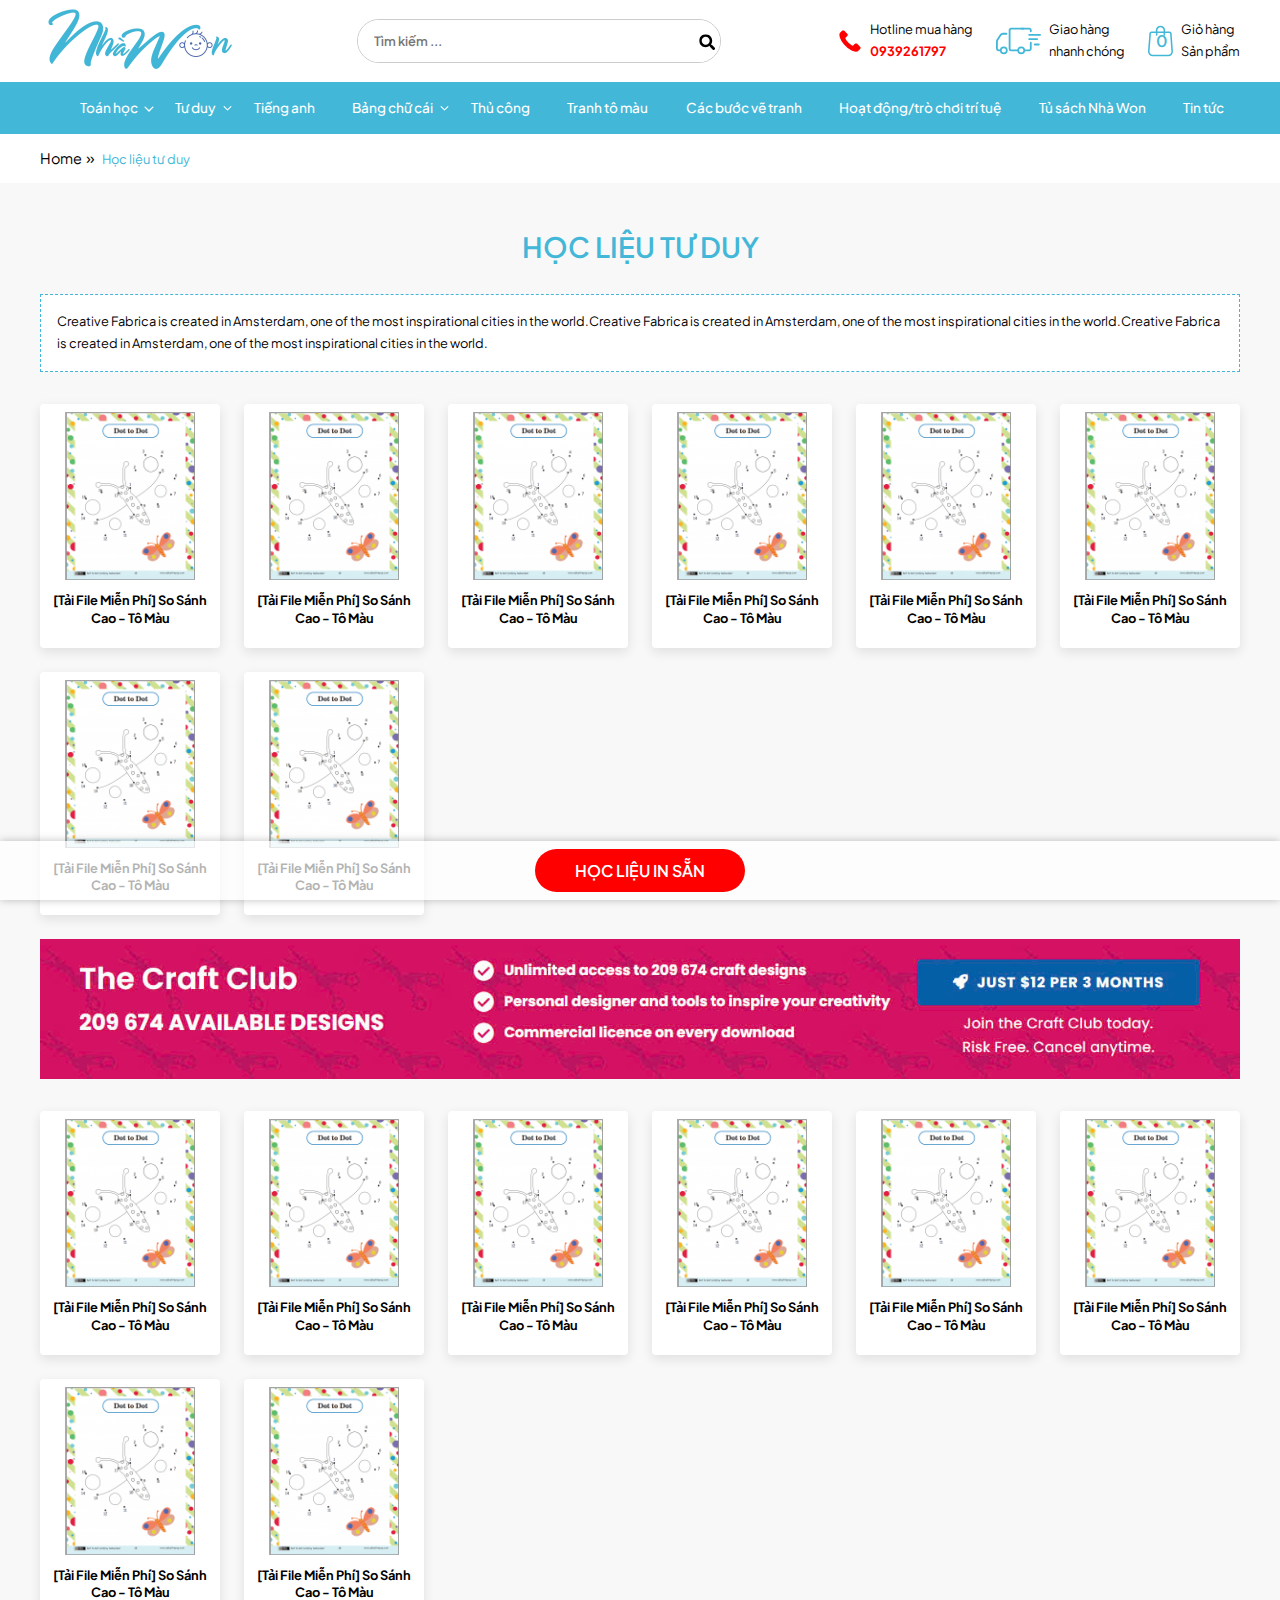
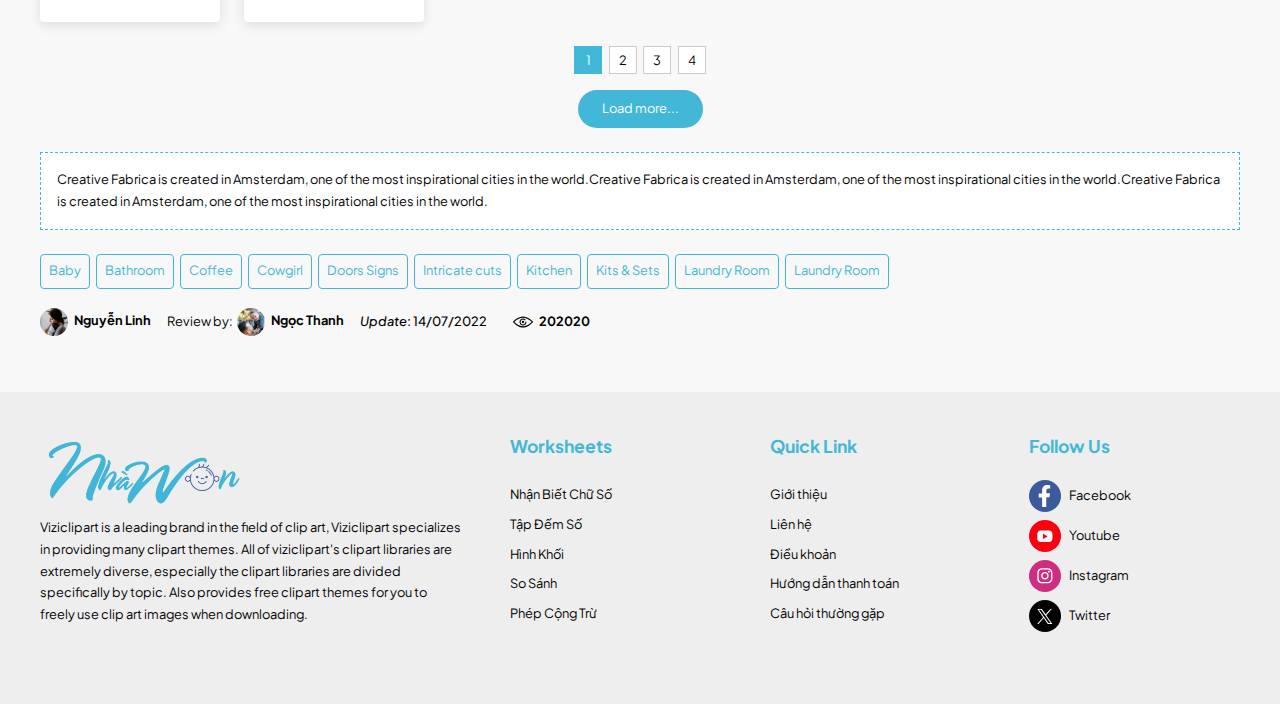
<file: product.html>
<!DOCTYPE html>
<html class="is-chorme" lang="vi-vn">

<head>
    <meta http-equiv="Content-Type" content="text/html; charset=utf-8" />
    <meta name="content-language" content="vi-vn" />
    <meta name="viewport" content="width=device-width, initial-scale=1">
    <meta name="robots" content="noindex, nofollow" />
    <meta name="description" content="{[#SITE_DESCRIPTION#]}">
    <meta name="keywords" content="{[#SITE_KEYWORDS#]}">
    <link rel="shortcut icon" href="" type="image/x-icon" />
    <title>{[#SITE_TITLE#]}</title>
    <link rel="stylesheet" href="assets/css/style.css?ver=1.0.1">
    <link rel="stylesheet" href="assets/css/product.css">
    <link href="https://fonts.googleapis.com/css2?family=Plus+Jakarta+Sans:ital,wght@0,200..800;1,200..800&display=swap" rel="stylesheet">

</head>

<body>
    
    <header>
        <div class="top-mb d-md-none">
            <div class="top-mb__ic">
                <span></span>
                <span></span>
                <span></span>
            </div>
        </div>
        <div class="p-header">
            <div class="container">
                <div class="p-header__content">
                    <div class="p-header__logo"><img src="assets/images/logo.png" alt="nhawon" width="200" height="82">
                    </div>
                    <div class="p-header__search">
                        <input type="text" placeholder="Tìm kiếm ...">
                        <span class="ic_search"><img src="assets/images/ic_search.svg" alt="search"></span>
                    </div>
                    <div class="p-header__cosult">
                        <div class="p-header__cosult__ck">
                            <img src="assets/images/ic_phone.svg" alt="" width="24" height="24">
                            <div class="ck-meta">Hotline mua hàng <span class="ck-txt --hotline">0939261797</span></div>
                        </div>
                        <div class="p-header__cosult__ck">
                            <img src="assets/images/ic_ship.svg" alt="" width="45" height="24">
                            <div class="ck-meta">Giao hàng <br>nhanh chóng</div>
                        </div>
                        <div class="p-header__cosult__ck">
                            <img src="assets/images/ic_cart.svg" alt="" width="25" height="25">
                            <span class="ck-num">0</span>
                            <div class="ck-meta">Giỏ hàng<span class="ck-txt">Sản phẩm</span></div>
                        </div>
                    </div>
                </div>
            </div>
        </div>
        <div class="p-header__menu">
            <nav class="container">
                <ul class="lst">
                    <li class="menu-item">
                        <a href="#" title="Home">Toán học</a>
                        <div class="menu-sub">
                            <ul class="level_2">
                                <li><a href="#" title="">Nhận biết chữ số</a>
                                    <ul class="level_3">
                                        <li><a href="">Tô màu theo số</a></li>
                                        <li><a href="">Tìm đường</a></li>
                                        <li><a href="">Tập viết số</a></li>
                                        <li><a href="">Tìm số giống</a></li>
                                        <li><a href="">Tìm số còn thiếu</a></li>
                                        <li><a href="">Tìm số và tô màu</a></li>
                                        <li><a href="">Trước, giữa và sau </a></li>
                                        <li><a href="">Nối số (Dot to dot)</a></li>
                                    </ul>
                                </li>
                                <li><a href="#" title="">Tập đếm số</a>
                                    <ul class="level_3">
                                        <li><a href="">Tìm và đếm I spy</a></li>
                                        <li><a href="">Đếm và khoanh(4 hình/trang)</a></li>
                                        <li><a href="">Đếm và viết</a></li>
                                        <li><a href="">Đếm và nối số</a></li>
                                    </ul>
                                </li>
                                <li><a href="#" title="">Hình khối</a></li>
                                <li><a href="#" title="">So sánh</a>
                                    <ul class="level_3">
                                        <li><a href="">To và nhỏ</a></li>
                                        <li><a href="">Cao và thấp</a></li>
                                        <li><a href="">Ít và nhiều</a></li>
                                    </ul>
                                </li>
                                <li><a href="#" title="">Phép tính
                                        (Cộng trừ nhân chia)</a>
                                    <ul class="level_3">
                                        <li><a href="">Phép cộng</a></li>
                                        <li><a href="">Phép trừ</a></li>
                                    </ul>
                                </li>
                            </ul>
                        </div>
                        <span class="ic_down"></span>
                    </li>
                    <li class="menu-item">
                        <a href="#" title="Home">Tư duy</a>
                        <div class="menu-sub">
                            <ul class="level_2">
                                <li><a href="#" title="">Sudoku</a></li>
                                <li><a href="#" title="">Mê cung (Maze game)</a></li>
                                <li><a href="#" title="">Truyện thơ tiềm thức</a></li>
                                <li><a href="#" title="">Tìm điểm khác nhau</a> </li>
                            </ul>
                        </div>
                        <span class="ic_down"></span>
                    </li>
                    <li class="menu-item"><a href="#" title="">Tiếng anh</a></li>
                    <li class="menu-item"><a href="#" title="">Bảng chữ cái</a>
                        <div class="menu-sub">
                            <ul class="level_2">
                                <li><a href="#" title="">Nhận diện chữ cái</a></li>
                                <li><a href="#" title="">Tập viết chữ cái</a></li>
                            </ul>
                        </div>
                        <span class="ic_down"></span>
                    </li>
                    <li class="menu-item"><a href="#" title="">Thủ công</a></li>
                    <li class="menu-item"><a href="#" title="">Tranh tô màu</a></li>
                    <li class="menu-item"><a href="#" title="">Các bước vẽ tranh</a></li>
                    <li class="menu-item"><a href="#" title="">Hoạt động/trò chơi trí tuệ</a></li>
                    <li class="menu-item"><a href="#" title="">Tủ sách Nhà Won</a></li>
                    <li class="menu-item"><a href="#" title="">Tin tức</a></li>

                </ul>
            </nav>
        </div>
        <div class="bg-close-menu"></div>
        </div>
    </header>
    <main>
        <div class="container">
            <ul class="breadcumb">
                <li><a href="">Home</a></li>
                <li><span>Học liệu tư duy</span></li>
            </ul>
        </div>
        <div class="page-product">
            <div class="container">
                <div class="f-product">
                    <h1 class="ttl01">Học liệu tư duy</h1>
                    <div class="f-product__des">
                        Creative Fabrica is created in Amsterdam, one of the most inspirational cities in the
                        world.Creative Fabrica is created in Amsterdam, one of the most inspirational cities in the
                        world.Creative Fabrica is created in Amsterdam, one of the most inspirational cities in the
                        world.
                    </div>

                    <div class="p-product__wrap">
                        <a class="product-item" href="">
                            <img class="product-item__img" src="assets/images/img_pr.jpg" alt="">
                            <h3 class="product-item__ttl">[Tải File Miễn Phí] So Sánh Cao - Tô Màu</h3>
                        </a>
                        <a class="product-item" href="">
                            <img class="product-item__img" src="assets/images/img_pr.jpg" alt="">
                            <h3 class="product-item__ttl">[Tải File Miễn Phí] So Sánh Cao - Tô Màu</h3>
                        </a>
                        <a class="product-item" href="">
                            <img class="product-item__img" src="assets/images/img_pr.jpg" alt="">
                            <h3 class="product-item__ttl">[Tải File Miễn Phí] So Sánh Cao - Tô Màu</h3>
                        </a>
                        <a class="product-item" href="">
                            <img class="product-item__img" src="assets/images/img_pr.jpg" alt="">
                            <h3 class="product-item__ttl">[Tải File Miễn Phí] So Sánh Cao - Tô Màu</h3>
                        </a>
                        <a class="product-item" href="">
                            <img class="product-item__img" src="assets/images/img_pr.jpg" alt="">
                            <h3 class="product-item__ttl">[Tải File Miễn Phí] So Sánh Cao - Tô Màu</h3>
                        </a>
                        <a class="product-item" href="">
                            <img class="product-item__img" src="assets/images/img_pr.jpg" alt="">
                            <h3 class="product-item__ttl">[Tải File Miễn Phí] So Sánh Cao - Tô Màu</h3>
                        </a>
                        <a class="product-item" href="">
                            <img class="product-item__img" src="assets/images/img_pr.jpg" alt="">
                            <h3 class="product-item__ttl">[Tải File Miễn Phí] So Sánh Cao - Tô Màu</h3>
                        </a>
                        <a class="product-item" href="">
                            <img class="product-item__img" src="assets/images/img_pr.jpg" alt="">
                            <h3 class="product-item__ttl">[Tải File Miễn Phí] So Sánh Cao - Tô Màu</h3>
                        </a>
                    </div>

                    <p class="f-product__mv"><img src="assets/images/mv-center.jpg"></p>

                    <div class="p-product__wrap">
                        <a class="product-item" href="">
                            <img class="product-item__img" src="assets/images/img_pr.jpg" alt="">
                            <h3 class="product-item__ttl">[Tải File Miễn Phí] So Sánh Cao - Tô Màu</h3>
                        </a>
                        <a class="product-item" href="">
                            <img class="product-item__img" src="assets/images/img_pr.jpg" alt="">
                            <h3 class="product-item__ttl">[Tải File Miễn Phí] So Sánh Cao - Tô Màu</h3>
                        </a>
                        <a class="product-item" href="">
                            <img class="product-item__img" src="assets/images/img_pr.jpg" alt="">
                            <h3 class="product-item__ttl">[Tải File Miễn Phí] So Sánh Cao - Tô Màu</h3>
                        </a>
                        <a class="product-item" href="">
                            <img class="product-item__img" src="assets/images/img_pr.jpg" alt="">
                            <h3 class="product-item__ttl">[Tải File Miễn Phí] So Sánh Cao - Tô Màu</h3>
                        </a>
                        <a class="product-item" href="">
                            <img class="product-item__img" src="assets/images/img_pr.jpg" alt="">
                            <h3 class="product-item__ttl">[Tải File Miễn Phí] So Sánh Cao - Tô Màu</h3>
                        </a>
                        <a class="product-item" href="">
                            <img class="product-item__img" src="assets/images/img_pr.jpg" alt="">
                            <h3 class="product-item__ttl">[Tải File Miễn Phí] So Sánh Cao - Tô Màu</h3>
                        </a>
                        <a class="product-item" href="">
                            <img class="product-item__img" src="assets/images/img_pr.jpg" alt="">
                            <h3 class="product-item__ttl">[Tải File Miễn Phí] So Sánh Cao - Tô Màu</h3>
                        </a>
                        <a class="product-item" href="">
                            <img class="product-item__img" src="assets/images/img_pr.jpg" alt="">
                            <h3 class="product-item__ttl">[Tải File Miễn Phí] So Sánh Cao - Tô Màu</h3>
                        </a>
                    </div>
                    
                </div>
                <div class="pagination">
                    <ul>
                        <li><span class="page-number active">1</span></li>
                        <li><span class="page-number">2</span></li>
                        <li><span class="page-number">3</span></li>
                        <li><span class="page-number">4</span></li>
                    </ul>
                </div>
                <div class="loadmore"> <a class="btn_load">Load more...</a></div>
               
                <div class="f-product__des">
                    Creative Fabrica is created in Amsterdam, one of the most inspirational cities in the
                    world.Creative Fabrica is created in Amsterdam, one of the most inspirational cities in the
                    world.Creative Fabrica is created in Amsterdam, one of the most inspirational cities in the
                    world.
                </div>
                <div class="f-product__popular">
                    <a class="c-tag" href="">Baby</a>
                    <a class="c-tag" href="">Bathroom</a>
                    <a class="c-tag" href="">Coffee</a>
                    <a class="c-tag" href="">Cowgirl</a>
                    <a class="c-tag" href="">Doors Signs</a>
                    <a class="c-tag" href="">Intricate cuts</a>
                    <a class="c-tag" href="">Kitchen</a>
                    <a class="c-tag" href="">Kits & Sets</a>
                    <a class="c-tag" href="">Laundry Room</a>
                    <a class="c-tag" href="">Laundry Room</a>
                </div>
                <div class="p-post">
                    <p class="p-post__writer"><a class="p-post__link" href=""><img src="assets/images/cus_01.jpg"> Nguyễn Linh</a></p>
                    <p class="p-post__writer"><span>Review by: </span><a class="p-post__link" href=""><img src="assets/images/cus_02.jpg"> Ngọc Thanh</a></p>
                    <p class="p-post__date"><i>Update</i>: 14/07/2022</p>
                    <p class="p-post__view">202020</p>
                </div>
            </div>
        </div>
    </main>
    <footer class="p-footer">
        <div class="container">
            <div class="p-footer-content">
                <div class="p-footer-item --01">
                    <p class="logofooter"><img src="assets/images/logo.png"></p>
                    <p class="p-footer-item__txt">Viziclipart is a leading brand in the field of clip art, Viziclipart
                        specializes in providing many clipart themes. All of viziclipart's clipart libraries are
                        extremely diverse, especially the clipart libraries are divided specifically by topic. Also
                        provides free clipart themes for you to freely use clip art images when downloading.</p>
                </div>
                <div class="p-footer-item --02">
                    <h2 class="p-footer-item__ttl">Worksheets</h2>
                    <ul class="p-footer-item__lst">
                        <li><a href="">Nhận Biết Chữ Số</a></li>
                        <li><a href="">Tập Đếm Số</a></li>
                        <li><a href="">Hình Khối</a></li>
                        <li><a href="">So Sánh</a></li>
                        <li><a href="">Phép Cộng Trừ</a></li>
                    </ul>
                </div>
                <div class="p-footer-item">
                    <h2 class="p-footer-item__ttl">Quick Link</h2>
                    <ul class="p-footer-item__lst">
                        <li><a href="">Giới thiệu</a></li>
                        <li><a href="">Liên hệ</a></li>
                        <li><a href="">Điều khoản</a></li>
                        <li><a href="">Hướng dẫn thanh toán</a></li>
                        <li><a href="">Câu hỏi thường gặp</a></li>
                    </ul>
                </div>
                <div class="p-footer-item">
                    <h2 class="p-footer-item__ttl">Follow Us</h2>
                    <p class="social">
                        <a href=""><span class="img --img-01"><img src="assets/images/ic_facebook.svg" alt=""></span>
                            Facebook</a>
                        <a href=""><span class="img --img-02"><img src="assets/images/ic_youtube.svg" alt=""></span>
                            Youtube</a>
                        <a href=""><span class="img --img-03"><img src="assets/images/ic_instagram.svg" alt=""></span>
                            Instagram</a>
                        <a href=""><span class="img --img-04"><img src="assets/images/ic_twitter.svg" alt=""></span>
                            Twitter</a>
                    </p>
                </div>
            </div>
        </div>
    </footer>
    <div class="btn-buy">
        <a class="btn_buy_shoppe split-js" href="">HỌC LIỆU IN SẴN</a>
    </div>
    <script src="./assets/js/jquery.min.js"></script>
    <script src="./assets/js/wow.min.js"></script>
    <script src="./assets/js/swiper.js"></script>
    <script src="./assets/js/script.js"></script>
</body>
</file>
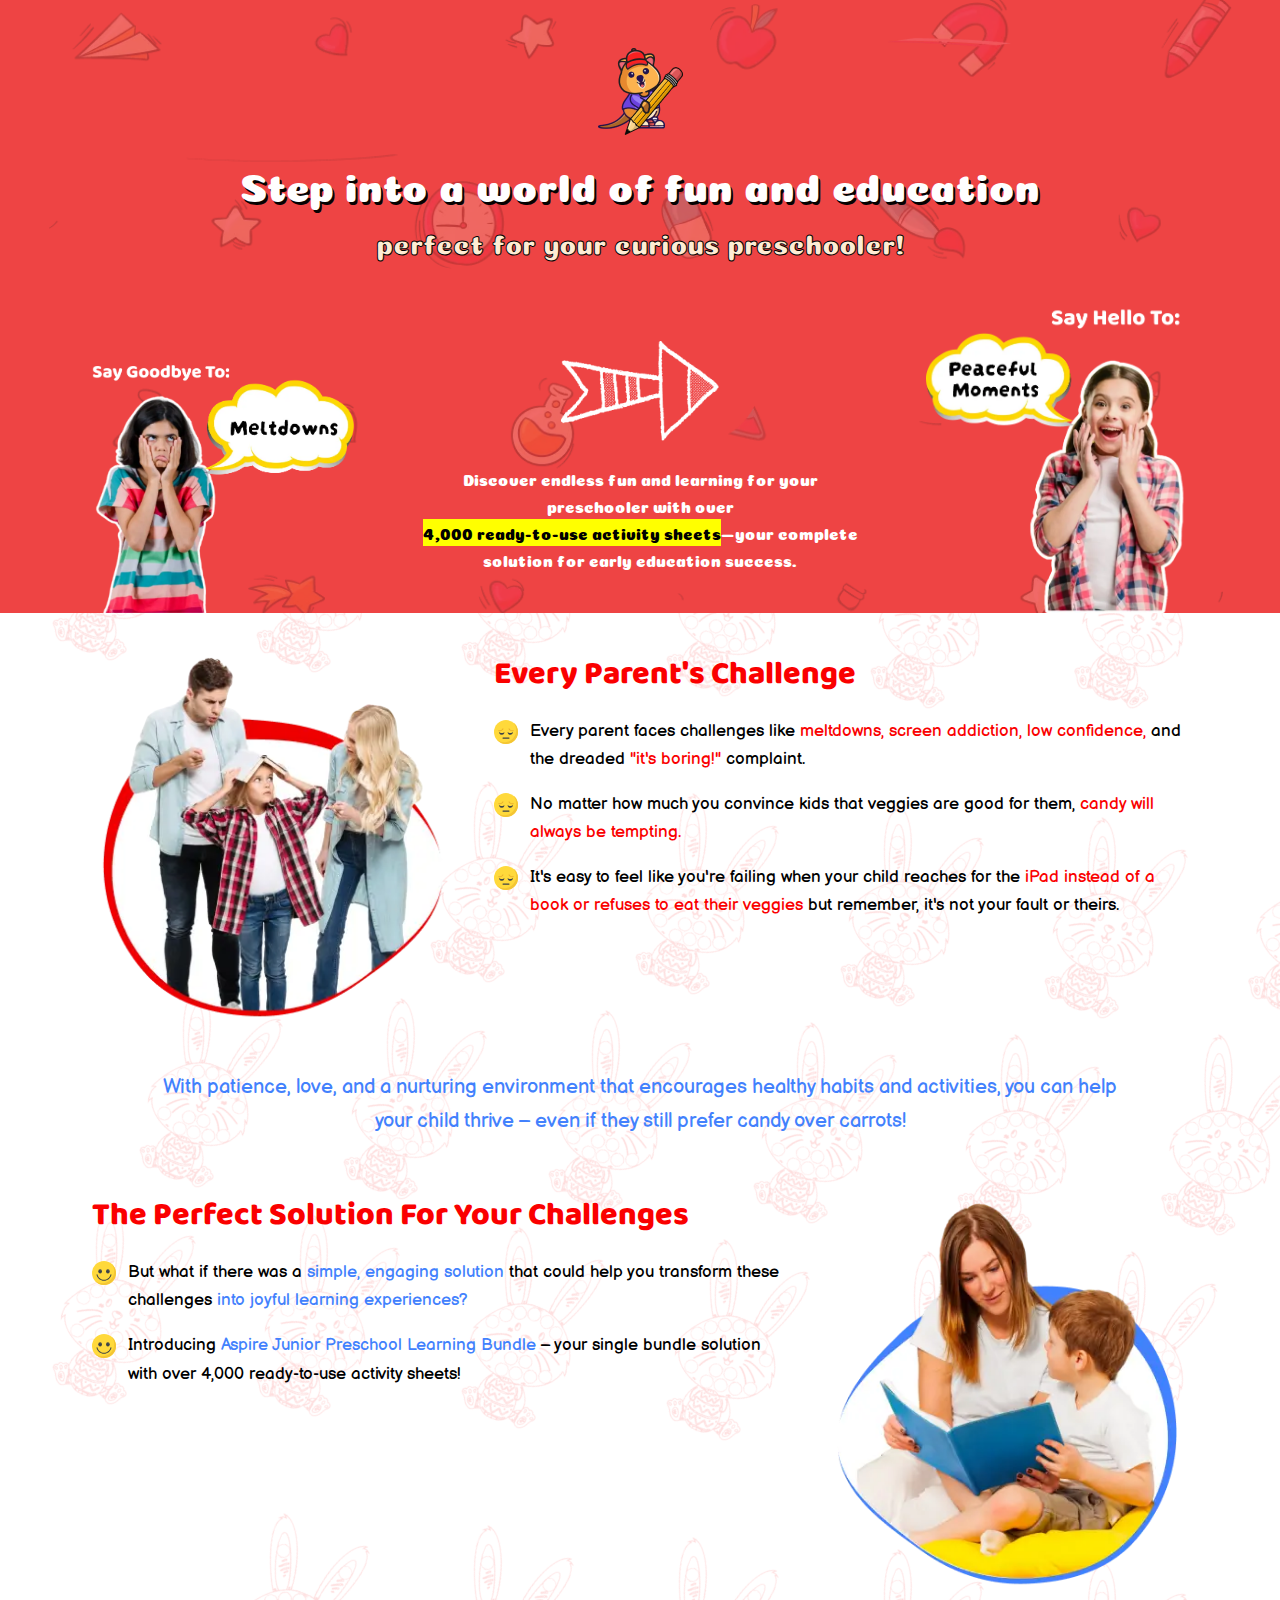
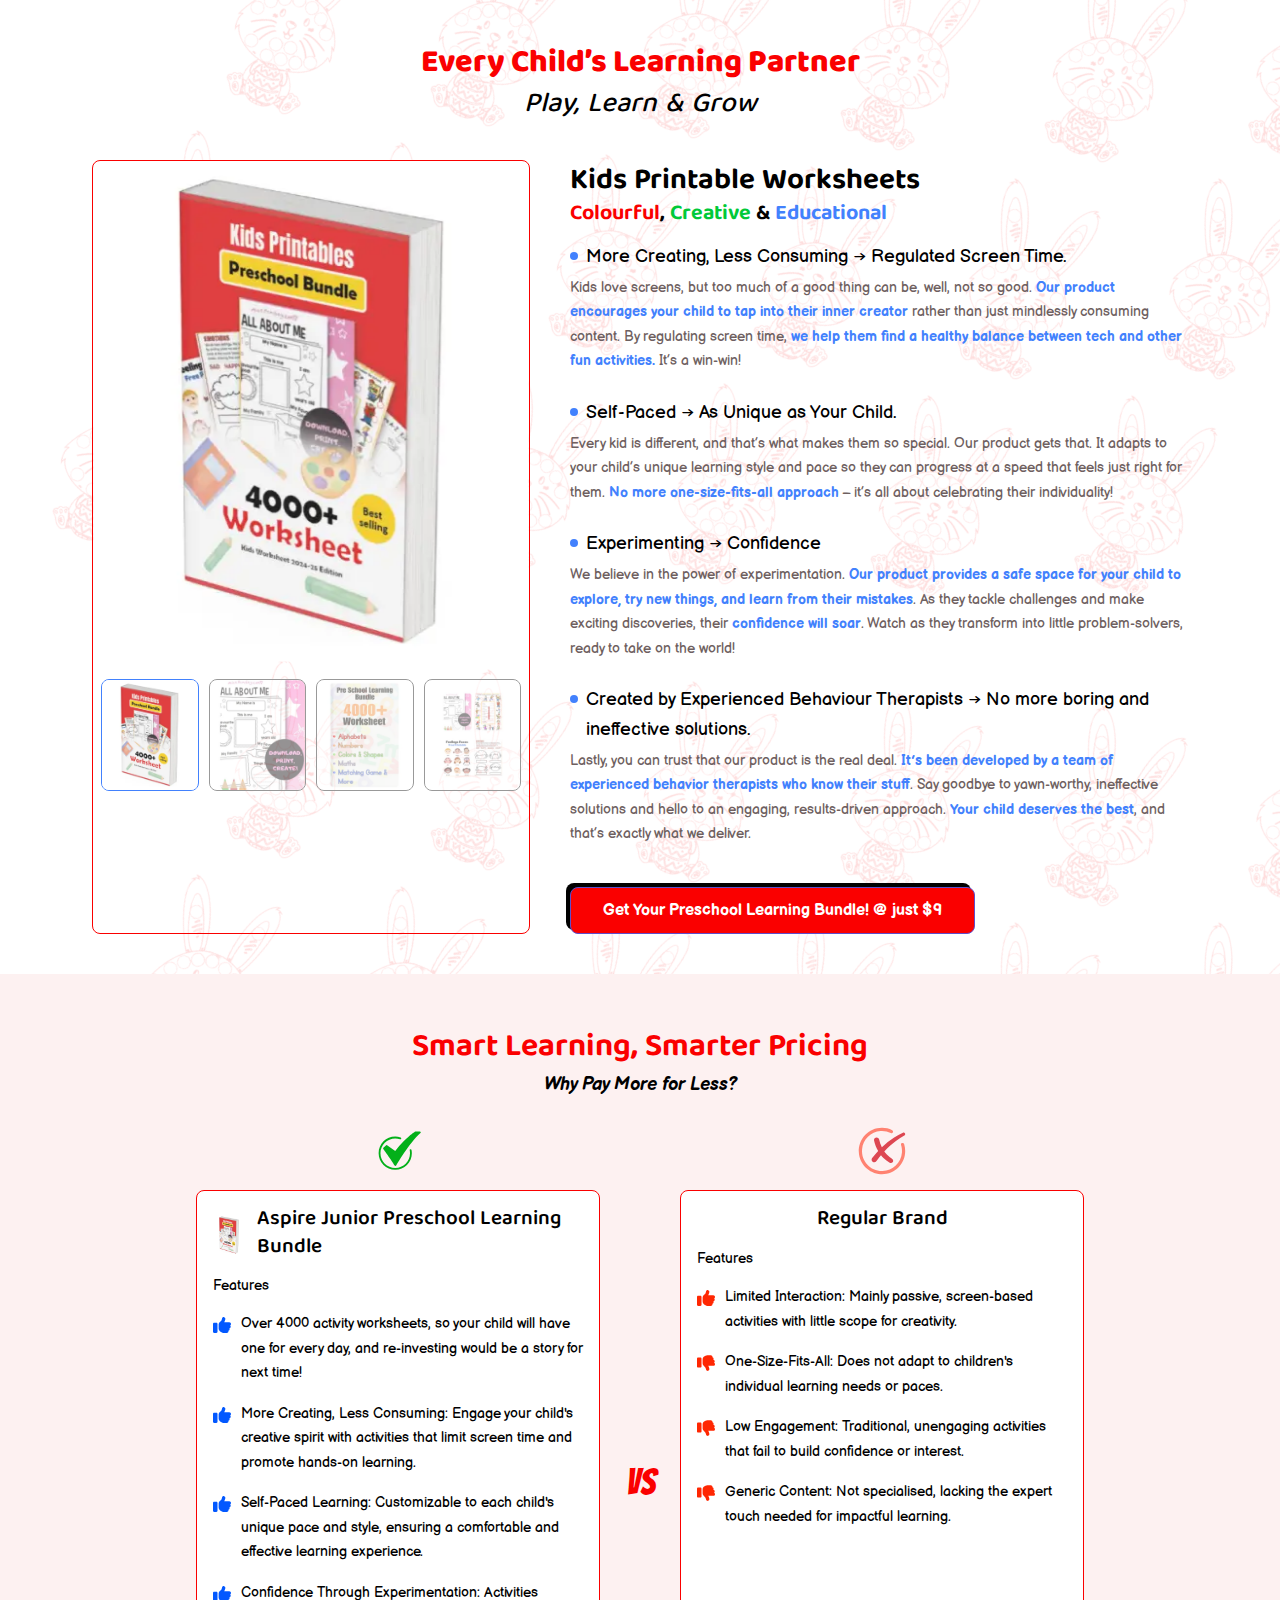
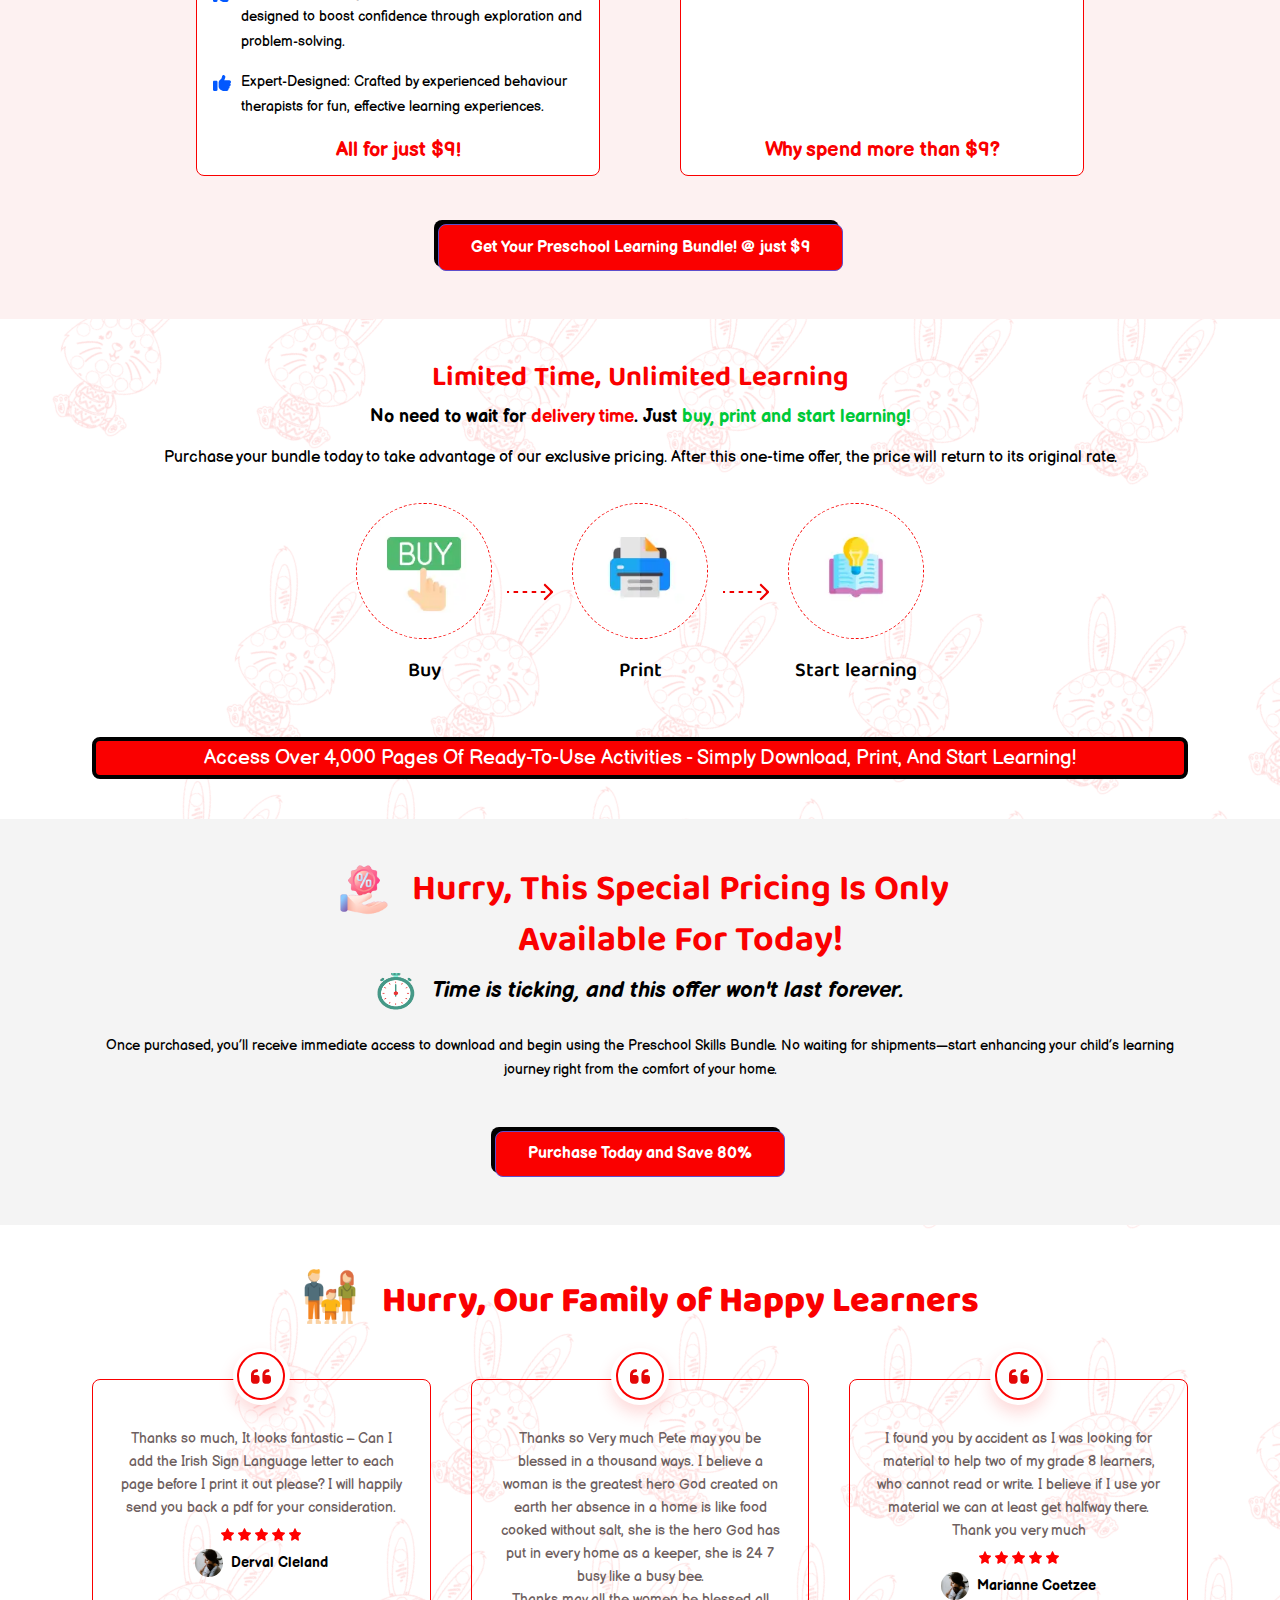
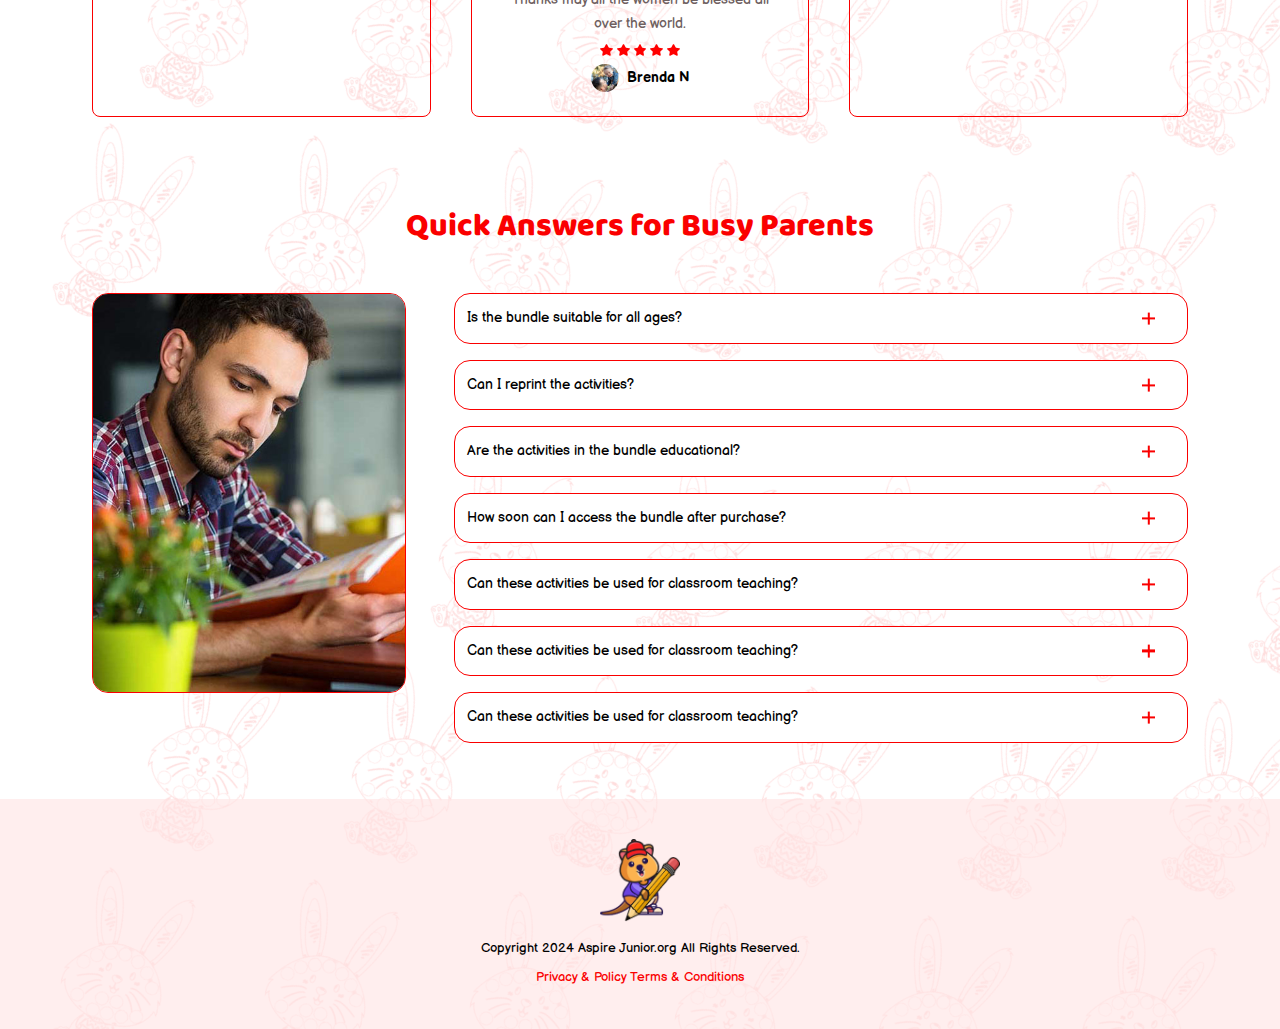
<file: nhawon/lp.html>
<!DOCTYPE html>
<html class="is-chorme" lang="vi-vn">

<head>
    <meta http-equiv="Content-Type" content="text/html; charset=utf-8" />
    <meta name="content-language" content="vi-vn" />
    <meta name="viewport" content="width=device-width, initial-scale=1">
    <meta name="robots" content="noindex, nofollow" />
    <meta name="description" content="{[#SITE_DESCRIPTION#]}">
    <meta name="keywords" content="{[#SITE_KEYWORDS#]}">
    <link rel="shortcut icon" href="" type="image/x-icon" />
    <title>{[#SITE_TITLE#]}</title>
    <link rel="stylesheet" href="assets/css/style.css?ver=1.0.1">
    <link href="assets/css/jquery.fancybox.css" rel="stylesheet" />
    <link rel="stylesheet" href="assets/css/lp.css">
    <link href="https://fonts.googleapis.com/css2?family=Baloo+Tamma+2:wght@400..800&family=Coiny&display=swap" rel="stylesheet">
    <link href="https://fonts.googleapis.com/css2?family=Balsamiq+Sans:ital,wght@0,400;0,700;1,400;1,700&display=swap" rel="stylesheet">
    <link href="https://fonts.googleapis.com/css2?family=Bangers&display=swap" rel="stylesheet">
</head>

<body class="p-lp">

    <header class="p-lp-head">
        <p class="p-lp__logo"><img src="assets/images/lp/logo.png" alt=""></p>
        <h1 class="p-lp__ttl01">Step into a world of fun and education</h1>
        <p class="p-lp-head__sub">perfect for your curious preschooler!</p>
        <div class="container">
            <div class="p-lp-head__content">
                <p class="img-jus img-left"><img src="assets/images/lp/mv-left.png" alt=""></p>
                <div class="p-lp-head__txt">
                    <p class="img-ten d-none d-md-block"><img src="assets/images/lp/ic_ten.png" alt=""></p>
                    <p>Discover endless fun and learning for your preschooler with over <span class="txt-line">4,000
                            ready-to-use activity sheets</span>—your complete solution for early education success.</p>
                </div>
                <p class="img-jus img-right"><img src="assets/images/lp/mv-right.png" alt=""></p>
            </div>
        </div>
    </header>
    <main>
        <div class="p-parents">
            <div class="container">
                <div class="p-parents__wrap">
                    <div class="p-parents__img"><img src="assets/images/lp/pa_01.png" alt=""></div>
                    <div class="p-parents__meta">
                        <h3 class="p-parents__ttl lp-ttl">Every Parent's Challenge</h3>
                        <ul class="p-parents__lst">
                            <li>Every parent faces challenges like <span class="lp-red">meltdowns, screen addiction, low confidence,</span>
                                and the dreaded <span class="lp-red">"it's boring!"</span> complaint.</li>
                            <li>No matter how much you convince kids that veggies are good for them, <span class="lp-red">candy will
                                    always be tempting.</span></li>
                            <li>It's easy to feel like you're failing when your child reaches for the<span class="lp-red"> iPad instead of
                                    a book or refuses to eat their veggies </span>but remember, it's not your fault or
                                theirs.</li>
                        </ul>
                    </div>
                </div>
                <div class="p-parents__mid lp-blue">
                    With patience, love, and a nurturing environment that encourages healthy habits and activities, you can help your child thrive – even if they still prefer candy over carrots!
                </div>
                <div class="p-parents__wrap --wrap-02">
                    <div class="p-parents__img"><img src="assets/images/lp/pa_02.png" alt=""></div>
                    <div class="p-parents__meta">
                        <h3 class="p-parents__ttl lp-ttl">The Perfect Solution For Your Challenges</h3>
                        <ul class="p-parents__lst">
                            <li class="--fun">But what if there was a <span class="lp-blue">simple, engaging solution</span> that could help you transform these challenges <span class="lp-blue">into joyful learning experiences?</span></li>
                            <li class="--fun">Introducing <span class="lp-blue">Aspire Junior Preschool Learning Bundle</span> – your single bundle solution with over 4,000 ready-to-use activity sheets!</li>
                        </ul>
                    </div>
                </div>
            </div>
        </div>

        <div class="p-learning">
            <div class="container">
                <h2 class="p-learning__ttl lp-ttl txt-center">Every Child’s Learning Partner</h2>
                <p class="p-learning__sub">Play, Learn & Grow</p>
                <div class="p-learning__wrap">
                    <div class="p-learning__gallery">
                        <div class="pr-main">
                            <div class="swiper-wrapper">
                                <div class="swiper-slide">
                                    <a data-fancybox="gallery" class="item" href="assets/images/lp/product-img-1.png"><img src="assets/images/lp/product-img-1.png" alt=""></a>
                                </div>
                                <div class="swiper-slide">
                                    <a data-fancybox="gallery" class="item" href="assets/images/lp/product-img-2.png"><img src="assets/images/lp/product-img-2.png" alt=""></a>
                                </div>
                                <div class="swiper-slide">
                                    <a data-fancybox="gallery" class="item" href="assets/images/lp/product-img-4.png"><img src="assets/images/lp/product-img-4.png" alt=""></a>
                                </div>
                                <div class="swiper-slide">
                                    <a data-fancybox="gallery" class="item" href="assets/images/lp/product-img-5.png"><img src="assets/images/lp/product-img-5.png" alt=""></a>
                                </div>
                            </div>
                        </div>
                        <div class="pr-thumb">
                            <div class="swiper-wrapper">
                                <div class="swiper-slide">
                                    <div class="thumb"><img src="assets/images/lp/product-img-1.png" alt=""></div>
                                </div>
                                <div class="swiper-slide">
                                    <div class="thumb"><img src="assets/images/lp/product-img-2.png" alt=""></div>
                                </div>
                                <div class="swiper-slide">
                                    <div class="thumb"><img src="assets/images/lp/product-img-4.png" alt=""></div>
                                </div>
                                <div class="swiper-slide">
                                    <div class="thumb"><img src="assets/images/lp/product-img-5.png" alt=""></div>
                                </div>
                            </div>
                        </div>
                    </div>
                    <div class="p-learning__meta">
                        <h3 class="p-learning__meta__ttl">Kids Printable Worksheets</h3>
                        <p class="p-learning__meta__sub"><span class="lp-red">Colourful</span>, <span class="lp-green">Creative</span> & <span class="lp-blue">Educational</span></p>
                        <div class="p-learning__meta__option">
                            <div class="p-learning__meta__option__ttl">More Creating, Less Consuming → Regulated Screen
                                Time.</div>
                            <div class="p-learning__meta__option__txt">Kids love screens, but too much of a good thing
                                can be, well, not so good. <strong>Our product encourages your child to tap into their
                                    inner creator</strong> rather than just mindlessly consuming content. By regulating
                                screen time, <strong>we help them find a healthy balance between tech and other fun
                                    activities.</strong> It’s a win-win!</div>
                        </div>
                        <div class="p-learning__meta__option">
                            <div class="p-learning__meta__option__ttl">Self-Paced → As Unique as Your Child.</div>
                            <div class="p-learning__meta__option__txt">Every kid is different, and that’s what makes
                                them so special. Our product gets that.<srong> It adapts to your child’s unique learning
                                    style and pace</srong> so they can progress at a speed that feels just right for
                                them. <strong>No more one-size-fits-all approach</strong> – it’s all about celebrating
                                their individuality!</div>
                        </div>
                        <div class="p-learning__meta__option">
                            <div class="p-learning__meta__option__ttl">Experimenting → Confidence</div>
                            <div class="p-learning__meta__option__txt">We believe in the power of experimentation.
                                <strong>Our product provides a safe space for your child to explore, try new things, and
                                    learn from their mistakes</strong>. As they tackle challenges and make exciting
                                discoveries, their <strong>confidence will soar</strong>. Watch as they transform into
                                little problem-solvers, ready to take on the world!
                            </div>
                        </div>
                        <div class="p-learning__meta__option">
                            <div class="p-learning__meta__option__ttl">Created by Experienced Behaviour Therapists → No
                                more boring and ineffective solutions.</div>
                            <div class="p-learning__meta__option__txt">Lastly, you can trust that our product is the
                                real deal. <strong>It’s been developed by a team of experienced behavior therapists who
                                    know their stuff</strong>. Say goodbye to yawn-worthy, ineffective solutions and
                                hello to an engaging, results-driven approach. <strong>Your child deserves the
                                    best</strong>, and that’s exactly what we deliver.</div>
                        </div>
                        <div class="lp-btn --pr"><a class="lp-btn__link" href="#">Get Your Preschool Learning Bundle! @ just
                                $9</a></div>
                    </div>
                </div>
            </div>
        </div>
        <div class="p-smart">
            <div class="container">
                <h2 class="p-learning__ttl lp-ttl fnt-700 txt-center">Smart Learning, Smarter Pricing</h2>
                <p class="p-smart__sub">Why Pay More for Less?</p>
                <div class="p-smart__wrap">
                    <div class="smart-item">
                        <div class="smart-item__ttl --ttl-01">Aspire Junior Preschool Learning Bundle</div>
                        <p class="smart-item__small">Features</p>
                        <ul class="smart-item__lst">
                            <li class="like">Over 4000 activity worksheets, so your child will have one for every day, and
                                re-investing would be a story for next time!</li>
                            <li class="like">More Creating, Less Consuming: Engage your child's creative spirit with activities that
                                limit screen time and promote hands-on learning.</li>
                            <li class="like">Self-Paced Learning: Customizable to each child's unique pace and style, ensuring a
                                comfortable and effective learning experience.</li>
                            <li class="like">Confidence Through Experimentation: Activities designed to boost confidence through
                                exploration and problem-solving.</li>
                            <li class="like">Expert-Designed: Crafted by experienced behaviour therapists for fun, effective learning
                                experiences.</li>
                        </ul>
                        <p class="smart-item__price">All for just $9!</p>
                    </div>
                    <div class="smart-item">
                        <div class="smart-item__ttl">Regular Brand</div>
                        <p class="smart-item__small">Features</p>
                        <ul class="smart-item__lst">
                            <li class="like-red">Limited Interaction: Mainly passive, screen-based activities with little scope for
                                creativity.</li>
                            <li class="dislike">One-Size-Fits-All: Does not adapt to children's individual learning needs or paces.</li>
                            <li class="dislike">Low Engagement: Traditional, unengaging activities that fail to build confidence or
                                interest.</li>
                            <li class="dislike">Generic Content: Not specialised, lacking the expert touch needed for impactful
                                learning.</li>
                        </ul>
                        <p class="smart-item__price">Why spend more than $9?</p>
                    </div>
                </div>
                <div class="lp-btn"><a class="lp-btn__link" href="#">Get Your Preschool Learning Bundle! @ just $9</a>
                </div>
            </div>
        </div>
        <div class="p-limit">
            <div class="container">
                <h2 class="p-limit__ttl lp-ttl txt-center fnt-700">Limited Time, Unlimited Learning</h2>
                <p class="p-limit__sub">No need to wait for <span class="lp-red">delivery time</span>. Just <span class="lp-green">buy, print and start learning!</span></p>
                <p class="p-limit__txt txt-center">Purchase your bundle today to take advantage of our exclusive pricing. After
                    this one-time offer, the price will return to its original rate.</p>
                <div class="p-limit__step">
                    <div class="limit-item">
                        <p class="limit-item__img"><img src="assets/images/lp/ic_buy.png" alt=""></p>
                        <p class="limit-item__ttl">Buy</p>
                    </div>
                    <div class="limit-item">
                        <p class="limit-item__img"><img src="assets/images/lp/ic_print.png" alt=""></p>
                        <p class="limit-item__ttl">Print</p>
                    </div>
                    <div class="limit-item">
                        <p class="limit-item__img"><img src="assets/images/lp/ic_book.png" alt=""></p>
                        <p class="limit-item__ttl">Start learning</p>
                    </div>
                </div>
                <div class="p-limit__alarm txt-center">Access Over 4,000 Pages Of Ready-To-Use Activities - Simply Download, Print, And
                    Start Learning!</div>
            </div>

        </div>
        </div>
        <div class="p-pricing txt-center">
            <div class="container">
                <h2 class="p-pricing__ttl lp-ttl fnt-700">
                    <span>Hurry, This Special Pricing Is Only<br>
                        Available For Today!</span>
                </h2>
                <p class="p-pricing__sub"><span>Time is ticking, and this offer won't last forever.</span></p>
                <p class="p-pricing__txt">Once purchased, you’ll receive immediate access to download and begin using
                    the Preschool Skills Bundle. No waiting for shipments—start enhancing your child’s learning journey
                    right from the comfort of your home.</p>
                <div class="lp-btn"><a class="lp-btn__link" href="#">Purchase Today and Save 80%</a></div>
            </div>
        </div>
        <div class="p-feedback">
            <div class="container">
                <h2 class="p-feedback__ttl lp-ttl text-center"><span>Hurry, Our Family of Happy Learners</span></h2>
                <div class="p-feedback__wrap">
                    <div class="feed-item">
                        <div class="feed-item__icon"><span><img src="assets/images/lp/ic_left.svg" alt=""></span></div>
                        <div class="feed-item__txt">Thanks so much, It looks fantastic – Can I add the Irish Sign
                            Language letter to each page before I print it out please? I will happily send you back a
                            pdf for your consideration.</div>
                        <div class="feed-item__vote">
                            <img src="assets/images/lp/ic_star.svg" alt="">
                            <img src="assets/images/lp/ic_star.svg" alt="">
                            <img src="assets/images/lp/ic_star.svg" alt="">
                            <img src="assets/images/lp/ic_star.svg" alt="">
                            <img src="assets/images/lp/ic_star.svg" alt="">
                        </div>
                        <p class="feed-item__ttl"><img src="assets/images/cus_01.jpg" alt=""> Derval Cleland</p>
                    </div>
                    <div class="feed-item">
                        <div class="feed-item__icon"><span><img src="assets/images/lp/ic_left.svg" alt=""></span></div>
                        <div class="feed-item__txt">Thanks so Very much Pete may you be blessed in a thousand ways. I
                            believe a woman is the greatest hero God created on earth her absence in a home is like food
                            cooked without salt, she is the hero God has put in every home as a keeper, she is 24 7 busy
                            like a busy bee.<br>Thanks may all the women be blessed all over the world.</div>
                            <div class="feed-item__vote">
                                <img src="assets/images/lp/ic_star.svg" alt="">
                                <img src="assets/images/lp/ic_star.svg" alt="">
                                <img src="assets/images/lp/ic_star.svg" alt="">
                                <img src="assets/images/lp/ic_star.svg" alt="">
                                <img src="assets/images/lp/ic_star.svg" alt="">
                            </div>
                        <p class="feed-item__ttl"><img src="assets/images/cus_02.jpg" alt=""> Brenda N</p>
                    </div>
                    <div class="feed-item">
                        <div class="feed-item__icon"><span><img src="assets/images/lp/ic_left.svg" alt=""></span></div>
                        <div class="feed-item__txt">I found you by accident as I was looking for material to help two of
                            my grade 8 learners, who cannot read or write. I believe if I use yor material we can at
                            least get halfway there. Thank you very much</div>
                            <div class="feed-item__vote">
                                <img src="assets/images/lp/ic_star.svg" alt="">
                                <img src="assets/images/lp/ic_star.svg" alt="">
                                <img src="assets/images/lp/ic_star.svg" alt="">
                                <img src="assets/images/lp/ic_star.svg" alt="">
                                <img src="assets/images/lp/ic_star.svg" alt="">
                            </div>
                        <p class="feed-item__ttl"><img src="assets/images/cus_01.jpg" alt=""> Marianne Coetzee</p>
                    </div>
                </div>
            </div>
        </div>
        <div class="p-faq --lp">
            <div class="container">
                <h2 class="p-faq__ttl ttl02">Quick Answers for Busy Parents</h2>
                <div class="p-faq__wrap">
                    <div class="p-faq__img"><img class="img-100" src="assets/images/img_faq.jpg"></div>
                    <div class="p-faq__content">
                        <div class="faq-item">
                            <div class="faq-item__head">
                                Is the bundle suitable for all ages?
                                <span class="ic ic-plus"></span>
                            </div>
                            <div class="faq-item__body">
                                Yes, the bundle caters to kids aged 3-10, with activities tailored to different skill
                                levels.
                            </div>
                        </div>
                        <div class="faq-item">
                            <div class="faq-item__head">
                                Can I reprint the activities?
                                <span class="ic ic-plus"></span>
                            </div>
                            <div class="faq-item__body">
                                Absolutely! With your purchase, you get the freedom to print the activities as many
                                times as you need.
                            </div>
                        </div>
                        <div class="faq-item">
                            <div class="faq-item__head">
                                Are the activities in the bundle educational?
                                <span class="ic ic-plus"></span>
                            </div>
                            <div class="faq-item__body">
                                Yes, all activities are designed to be both fun and educational, covering areas like
                                literacy, numeracy, and creativity.
                            </div>
                        </div>
                        <div class="faq-item">
                            <div class="faq-item__head">
                                How soon can I access the bundle after purchase?
                                <span class="ic ic-plus"></span>
                            </div>
                            <div class="faq-item__body">
                                You get instant access to the bundle upon purchase, so you can start printing and
                                enjoying the activities right away.
                            </div>
                        </div>
                        <div class="faq-item">
                            <div class="faq-item__head">
                                Can these activities be used for classroom teaching?
                                <span class="ic ic-plus"></span>
                            </div>
                            <div class="faq-item__body">
                                Certainly! Teachers find our bundle extremely useful for classroom activities and as a
                                supplement to their teaching material.
                            </div>
                        </div>
                        <div class="faq-item">
                            <div class="faq-item__head">
                                Can these activities be used for classroom teaching?
                                <span class="ic ic-plus"></span>
                            </div>
                            <div class="faq-item__body">
                                Certainly! Teachers find our bundle extremely useful for classroom activities and as a
                                supplement to their teaching material.
                            </div>
                        </div>
                        <div class="faq-item">
                            <div class="faq-item__head">
                                Can these activities be used for classroom teaching?
                                <span class="ic ic-plus"></span>
                            </div>
                            <div class="faq-item__body">
                                Certainly! Teachers find our bundle extremely useful for classroom activities and as a
                                supplement to their teaching material.
                            </div>
                        </div>
                    </div>
                </div>
            </div>
        </div>
    </main>
    <footer class="f-footer text-center">
        <p class="f-logo"><img src="assets/images/lp/logo.png" alt=""></p>
        <p class="f-copyright">Copyright 2024 Aspire Junior.org All Rights Reserved.</p>
        <p class="f-privacy lp-red">Privacy & Policy Terms & Conditions</p>
    </footer>



    <script src="./assets/js/jquery.min.js"></script>
    <script src="./assets/js/wow.min.js"></script>
    <script src="./assets/js/swiper.js"></script>
    <script src="./assets/js/jquery.fancybox.js"></script>
    <script src="./assets/js/script.js"></script>
    
</body>
</file>
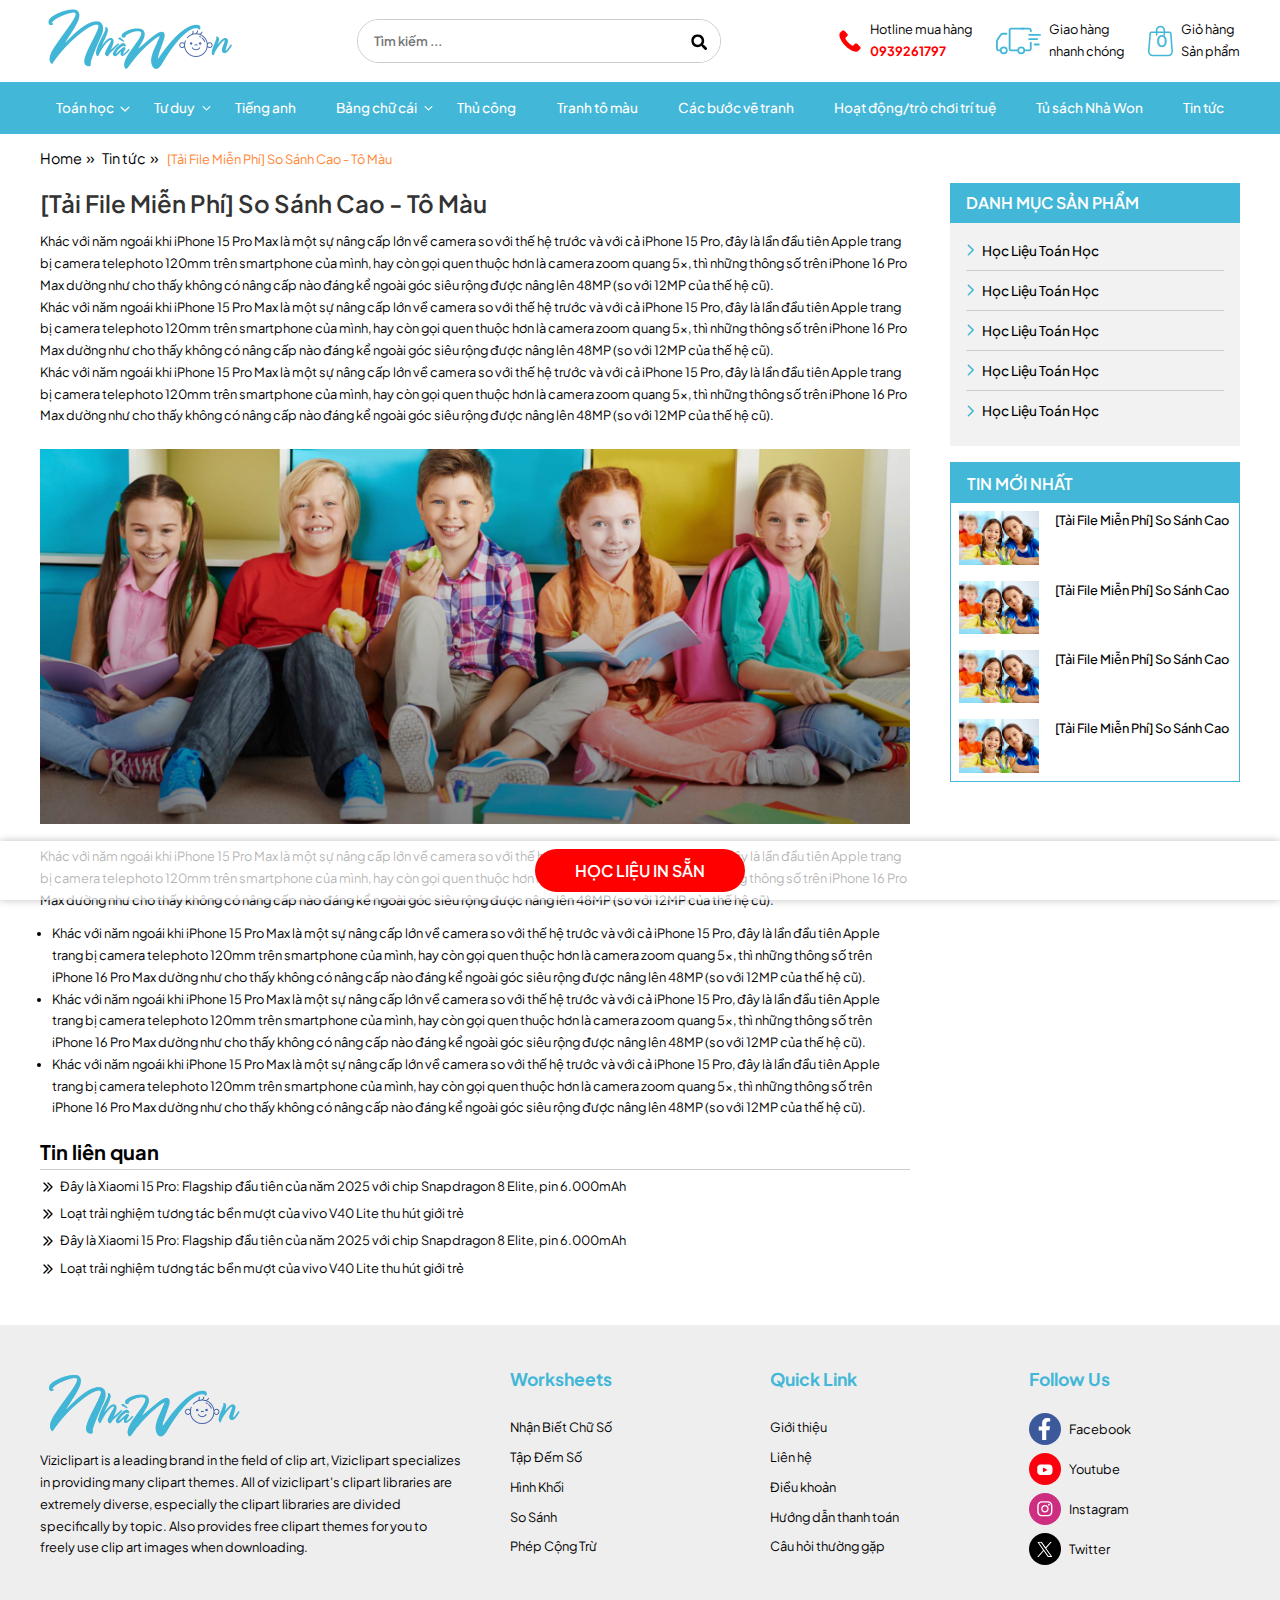
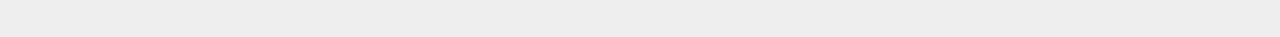
<file: nhawon/news-detail.html>
<!DOCTYPE html>
<html class="is-chorme" lang="vi-vn">

<head>
    <meta http-equiv="Content-Type" content="text/html; charset=utf-8" />
    <meta name="content-language" content="vi-vn" />
    <meta name="viewport" content="width=device-width, initial-scale=1">
    <meta name="robots" content="noindex, nofollow" />
    <meta name="description" content="{[#SITE_DESCRIPTION#]}">
    <meta name="keywords" content="{[#SITE_KEYWORDS#]}">
    <link rel="shortcut icon" href="" type="image/x-icon" />
    <title>{[#SITE_TITLE#]}</title>
    <link rel="stylesheet" href="assets/css/style.css?ver=1.0.1">
    <link rel="stylesheet" href="assets/css/news.css">
    <link href="https://fonts.googleapis.com/css2?family=Plus+Jakarta+Sans:ital,wght@0,200..800;1,200..800&display=swap" rel="stylesheet">


</head>

<body>

    <header>
        <div class="top-mb d-md-none">
            <div class="top-mb__ic">
                <span></span>
                <span></span>
                <span></span>
            </div>
        </div>
        <div class="p-header">
            <div class="container">
                <div class="p-header__content">
                    <div class="p-header__logo"><img src="assets/images/logo.png" alt="nhawon" width="200" height="82">
                    </div>
                    <div class="p-header__search">
                        <input type="text" placeholder="Tìm kiếm ...">
                        <span class="ic_search"><img src="assets/images/ic_search.svg" alt="search"></span>
                    </div>
                    <div class="p-header__cosult">
                        <div class="p-header__cosult__ck">
                            <img src="assets/images/ic_phone.svg" alt="" width="24" height="24">
                            <div class="ck-meta">Hotline mua hàng <span class="ck-txt --hotline">0939261797</span></div>
                        </div>
                        <div class="p-header__cosult__ck">
                            <img src="assets/images/ic_ship.svg" alt="" width="45" height="24">
                            <div class="ck-meta">Giao hàng <br>nhanh chóng</div>
                        </div>
                        <div class="p-header__cosult__ck">
                            <img src="assets/images/ic_cart.svg" alt="" width="25" height="25">
                            <span class="ck-num">0</span>
                            <div class="ck-meta">Giỏ hàng<span class="ck-txt">Sản phẩm</span></div>
                        </div>
                    </div>
                </div>
            </div>
        </div>
        <div class="p-header__menu">
            <nav class="container">
                <ul class="lst">
                    <li class="menu-item">
                        <a href="#" title="Home">Toán học</a>
                        <div class="menu-sub">
                            <ul class="level_2">
                                <li><a href="#" title="">Nhận biết chữ số</a>
                                    <ul class="level_3">
                                        <li><a href="">Tô màu theo số</a></li>
                                        <li><a href="">Tìm đường</a></li>
                                        <li><a href="">Tập viết số</a></li>
                                        <li><a href="">Tìm số giống</a></li>
                                        <li><a href="">Tìm số còn thiếu</a></li>
                                        <li><a href="">Tìm số và tô màu</a></li>
                                        <li><a href="">Trước, giữa và sau </a></li>
                                        <li><a href="">Nối số (Dot to dot)</a></li>
                                    </ul>
                                </li>
                                <li><a href="#" title="">Tập đếm số</a>
                                    <ul class="level_3">
                                        <li><a href="">Tìm và đếm I spy</a></li>
                                        <li><a href="">Đếm và khoanh(4 hình/trang)</a></li>
                                        <li><a href="">Đếm và viết</a></li>
                                        <li><a href="">Đếm và nối số</a></li>
                                    </ul>
                                </li>
                                <li><a href="#" title="">Hình khối</a></li>
                                <li><a href="#" title="">So sánh</a>
                                    <ul class="level_3">
                                        <li><a href="">To và nhỏ</a></li>
                                        <li><a href="">Cao và thấp</a></li>
                                        <li><a href="">Ít và nhiều</a></li>
                                    </ul>
                                </li>
                                <li><a href="#" title="">Phép tính
                                        (Cộng trừ nhân chia)</a>
                                    <ul class="level_3">
                                        <li><a href="">Phép cộng</a></li>
                                        <li><a href="">Phép trừ</a></li>
                                    </ul>
                                </li>
                            </ul>
                        </div>
                        <span class="ic_down"></span>
                    </li>
                    <li class="menu-item">
                        <a href="#" title="Home">Tư duy</a>
                        <div class="menu-sub">
                            <ul class="level_2">
                                <li><a href="#" title="">Sudoku</a></li>
                                <li><a href="#" title="">Mê cung (Maze game)</a></li>
                                <li><a href="#" title="">Truyện thơ tiềm thức</a></li>
                                <li><a href="#" title="">Tìm điểm khác nhau</a> </li>
                            </ul>
                        </div>
                        <span class="ic_down"></span>
                    </li>
                    <li class="menu-item"><a href="#" title="">Tiếng anh</a></li>
                    <li class="menu-item"><a href="#" title="">Bảng chữ cái</a>
                        <div class="menu-sub">
                            <ul class="level_2">
                                <li><a href="#" title="">Nhận diện chữ cái</a></li>
                                <li><a href="#" title="">Tập viết chữ cái</a></li>
                            </ul>
                        </div>
                        <span class="ic_down"></span>
                    </li>
                    <li class="menu-item"><a href="#" title="">Thủ công</a></li>
                    <li class="menu-item"><a href="#" title="">Tranh tô màu</a></li>
                    <li class="menu-item"><a href="#" title="">Các bước vẽ tranh</a></li>
                    <li class="menu-item"><a href="#" title="">Hoạt động/trò chơi trí tuệ</a></li>
                    <li class="menu-item"><a href="#" title="">Tủ sách Nhà Won</a></li>
                    <li class="menu-item"><a href="#" title="">Tin tức</a></li>

                </ul>
            </nav>
        </div>
        <div class="bg-close-menu"></div>
        </div>
    </header>
    <main>
        <div class="container">
            <ul class="breadcumb">
                <li><a href="">Home</a></li>
                <li><a>Tin tức</a></li>
                <li><span>[Tải File Miễn Phí] So Sánh Cao - Tô Màu</span></li>
            </ul>
        </div>
        <div class="p-news">
            <div class="container">
                <div class="p-news__wrap">
                    <div class="p-news__main">
                        <div class="p-news__description">
                            <h1 class="ttl01">[Tải File Miễn Phí] So Sánh Cao - Tô Màu</h1>
                            <p> Khác với năm ngoái khi iPhone 15 Pro Max là một sự nâng cấp lớn về camera so với thế hệ
                                trước và với cả iPhone 15 Pro, đây là lần đầu tiên Apple trang bị camera telephoto 120mm
                                trên smartphone của mình, hay còn gọi quen thuộc hơn là camera zoom quang 5x, thì những
                                thông số trên iPhone 16 Pro Max dường như cho thấy không có nâng cấp nào đáng kể ngoài
                                góc siêu rộng được nâng lên 48MP (so với 12MP của thế hệ cũ). <br></p>
                            <p> Khác với năm ngoái khi iPhone 15 Pro Max là một sự nâng cấp lớn về camera so với thế hệ
                                trước và với cả iPhone 15 Pro, đây là lần đầu tiên Apple trang bị camera telephoto 120mm
                                trên smartphone của mình, hay còn gọi quen thuộc hơn là camera zoom quang 5x, thì những
                                thông số trên iPhone 16 Pro Max dường như cho thấy không có nâng cấp nào đáng kể ngoài
                                góc siêu rộng được nâng lên 48MP (so với 12MP của thế hệ cũ). <br></p>
                            <p> Khác với năm ngoái khi iPhone 15 Pro Max là một sự nâng cấp lớn về camera so với thế hệ
                                trước và với cả iPhone 15 Pro, đây là lần đầu tiên Apple trang bị camera telephoto 120mm
                                trên smartphone của mình, hay còn gọi quen thuộc hơn là camera zoom quang 5x, thì những
                                thông số trên iPhone 16 Pro Max dường như cho thấy không có nâng cấp nào đáng kể ngoài
                                góc siêu rộng được nâng lên 48MP (so với 12MP của thế hệ cũ). <br></p>
                            <br>
                            <p><img src="assets/images/img_center.jpg"></p>
                            <br>
                            <p> Khác với năm ngoái khi iPhone 15 Pro Max là một sự nâng cấp lớn về camera so với thế hệ
                                trước và với cả iPhone 15 Pro, đây là lần đầu tiên Apple trang bị camera telephoto 120mm
                                trên smartphone của mình, hay còn gọi quen thuộc hơn là camera zoom quang 5x, thì những
                                thông số trên iPhone 16 Pro Max dường như cho thấy không có nâng cấp nào đáng kể ngoài
                                góc siêu rộng được nâng lên 48MP (so với 12MP của thế hệ cũ). <br></p>
                            <ul>
                                <li>Khác với năm ngoái khi iPhone 15 Pro Max là một sự nâng cấp lớn về camera so với thế
                                    hệ trước và với cả iPhone 15 Pro, đây là lần đầu tiên Apple trang bị camera
                                    telephoto 120mm trên smartphone của mình, hay còn gọi quen thuộc hơn là camera zoom
                                    quang 5x, thì những thông số trên iPhone 16 Pro Max dường như cho thấy không có nâng
                                    cấp nào đáng kể ngoài góc siêu rộng được nâng lên 48MP (so với 12MP của thế hệ cũ).
                                </li>

                                <li>Khác với năm ngoái khi iPhone 15 Pro Max là một sự nâng cấp lớn về camera so với thế
                                    hệ trước và với cả iPhone 15 Pro, đây là lần đầu tiên Apple trang bị camera
                                    telephoto 120mm trên smartphone của mình, hay còn gọi quen thuộc hơn là camera zoom
                                    quang 5x, thì những thông số trên iPhone 16 Pro Max dường như cho thấy không có nâng
                                    cấp nào đáng kể ngoài góc siêu rộng được nâng lên 48MP (so với 12MP của thế hệ cũ).
                                </li>

                                <li>Khác với năm ngoái khi iPhone 15 Pro Max là một sự nâng cấp lớn về camera so với thế
                                    hệ trước và với cả iPhone 15 Pro, đây là lần đầu tiên Apple trang bị camera
                                    telephoto 120mm trên smartphone của mình, hay còn gọi quen thuộc hơn là camera zoom
                                    quang 5x, thì những thông số trên iPhone 16 Pro Max dường như cho thấy không có nâng
                                    cấp nào đáng kể ngoài góc siêu rộng được nâng lên 48MP (so với 12MP của thế hệ cũ).
                                </li>
                            </ul>
                        </div>
                        <div class="p-news__related">
                            <h2 class="ttl-related">Tin liên quan</h2>
                            <p><a class="p-news__related__ttl" href="">Đây là Xiaomi 15 Pro: Flagship đầu tiên của năm 2025 với
                                    chip Snapdragon 8 Elite, pin 6.000mAh</a></p>
                            <p><a class="p-news__related__ttl">Loạt trải nghiệm tương tác bền mượt của vivo V40 Lite thu hút giới trẻ</a></p>
                            <p><a class="p-news__related__ttl" href="">Đây là Xiaomi 15 Pro: Flagship đầu tiên của năm 2025 với
                                chip Snapdragon 8 Elite, pin 6.000mAh</a></p>
                        <p><a href="" class="p-news__related__ttl">Loạt trải nghiệm tương tác bền mượt của vivo V40 Lite thu hút giới trẻ</a></p>
                        </div>
                    </div>
                    <div class="sidebar">
                        <div class="f-block --cate">
                            <h2 class="f-block__ttl">Danh mục sản phẩm</h2>
                            <ul class="f-block__lst">
                                <li><a href="">Học Liệu Toán Học</a></li>
                                <li><a href="">Học Liệu Toán Học</a></li>
                                <li><a href="">Học Liệu Toán Học</a></li>
                                <li><a href="">Học Liệu Toán Học</a></li>
                                <li><a href="">Học Liệu Toán Học</a></li>
                            </ul>
                        </div>
                        <div class="f-block">
                            <h2 class="f-block__ttl">Tin mới nhất</h2>
                            <div class="f-block__item">
                                <a class="f-block__item__img"><img src="assets/images/news.jpg"></a>
                                <h3><a class="f-block__item__ttl" href="">[Tải File Miễn Phí] So Sánh Cao</a></h3>
                            </div>
                            <div class="f-block__item">
                                <a class="f-block__item__img"><img src="assets/images/news.jpg"></a>
                                <h3><a class="f-block__item__ttl" href="">[Tải File Miễn Phí] So Sánh Cao</a></h3>
                            </div>
                            <div class="f-block__item">
                                <a class="f-block__item__img"><img src="assets/images/news.jpg"></a>
                                <h3><a class="f-block__item__ttl" href="">[Tải File Miễn Phí] So Sánh Cao</a></h3>
                            </div>
                            <div class="f-block__item">
                                <a class="f-block__item__img"><img src="assets/images/news.jpg"></a>
                                <h3><a class="f-block__item__ttl" href="">[Tải File Miễn Phí] So Sánh Cao</a></h3>
                            </div>
                        </div>
                    </div>
                </div>
            </div>
        </div>
    </main>
    <footer class="p-footer">
        <div class="container">
            <div class="p-footer-content">
                <div class="p-footer-item --01">
                    <p class="logofooter"><img src="assets/images/logo.png"></p>
                    <p class="p-footer-item__txt">Viziclipart is a leading brand in the field of clip art, Viziclipart
                        specializes in providing many clipart themes. All of viziclipart's clipart libraries are
                        extremely diverse, especially the clipart libraries are divided specifically by topic. Also
                        provides free clipart themes for you to freely use clip art images when downloading.</p>
                </div>
                <div class="p-footer-item --02">
                    <h2 class="p-footer-item__ttl">Worksheets</h2>
                    <ul class="p-footer-item__lst">
                        <li><a href="">Nhận Biết Chữ Số</a></li>
                        <li><a href="">Tập Đếm Số</a></li>
                        <li><a href="">Hình Khối</a></li>
                        <li><a href="">So Sánh</a></li>
                        <li><a href="">Phép Cộng Trừ</a></li>
                    </ul>
                </div>
                <div class="p-footer-item">
                    <h2 class="p-footer-item__ttl">Quick Link</h2>
                    <ul class="p-footer-item__lst">
                        <li><a href="">Giới thiệu</a></li>
                        <li><a href="">Liên hệ</a></li>
                        <li><a href="">Điều khoản</a></li>
                        <li><a href="">Hướng dẫn thanh toán</a></li>
                        <li><a href="">Câu hỏi thường gặp</a></li>
                    </ul>
                </div>
                <div class="p-footer-item">
                    <h2 class="p-footer-item__ttl">Follow Us</h2>
                    <p class="social">
                        <a href=""><span class="img --img-01"><img src="assets/images/ic_facebook.svg" alt=""></span>
                            Facebook</a>
                        <a href=""><span class="img --img-02"><img src="assets/images/ic_youtube.svg" alt=""></span>
                            Youtube</a>
                        <a href=""><span class="img --img-03"><img src="assets/images/ic_instagram.svg" alt=""></span>
                            Instagram</a>
                        <a href=""><span class="img --img-04"><img src="assets/images/ic_twitter.svg" alt=""></span>
                            Twitter</a>
                    </p>
                </div>
            </div>
        </div>
    </footer>
    <div class="btn-buy">
        <a class="btn_buy_shoppe split-js" href="">HỌC LIỆU IN SẴN</a>
    </div>
    <script src="./assets/js/jquery.min.js"></script>
    <script src="./assets/js/wow.min.js"></script>
    <script src="./assets/js/swiper.js"></script>
    <script src="./assets/js/script.js"></script>
</body>
</file>
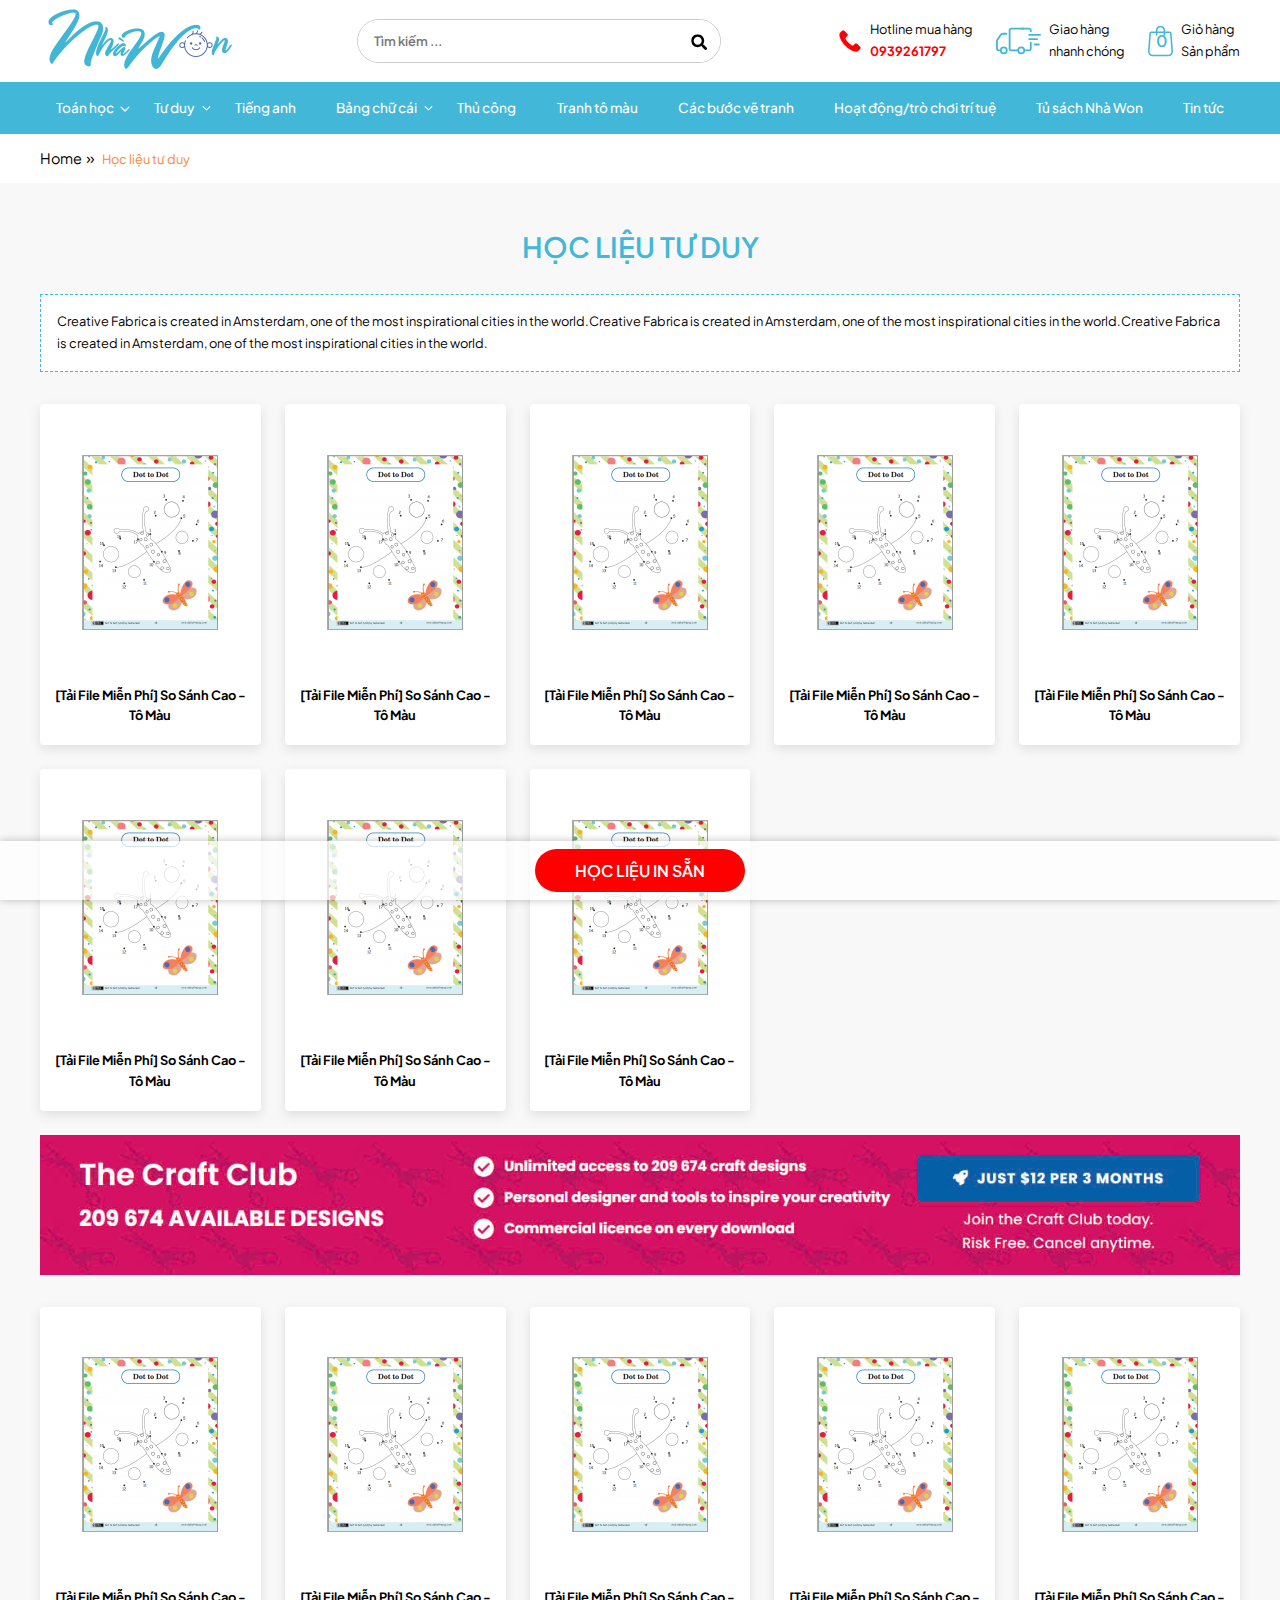
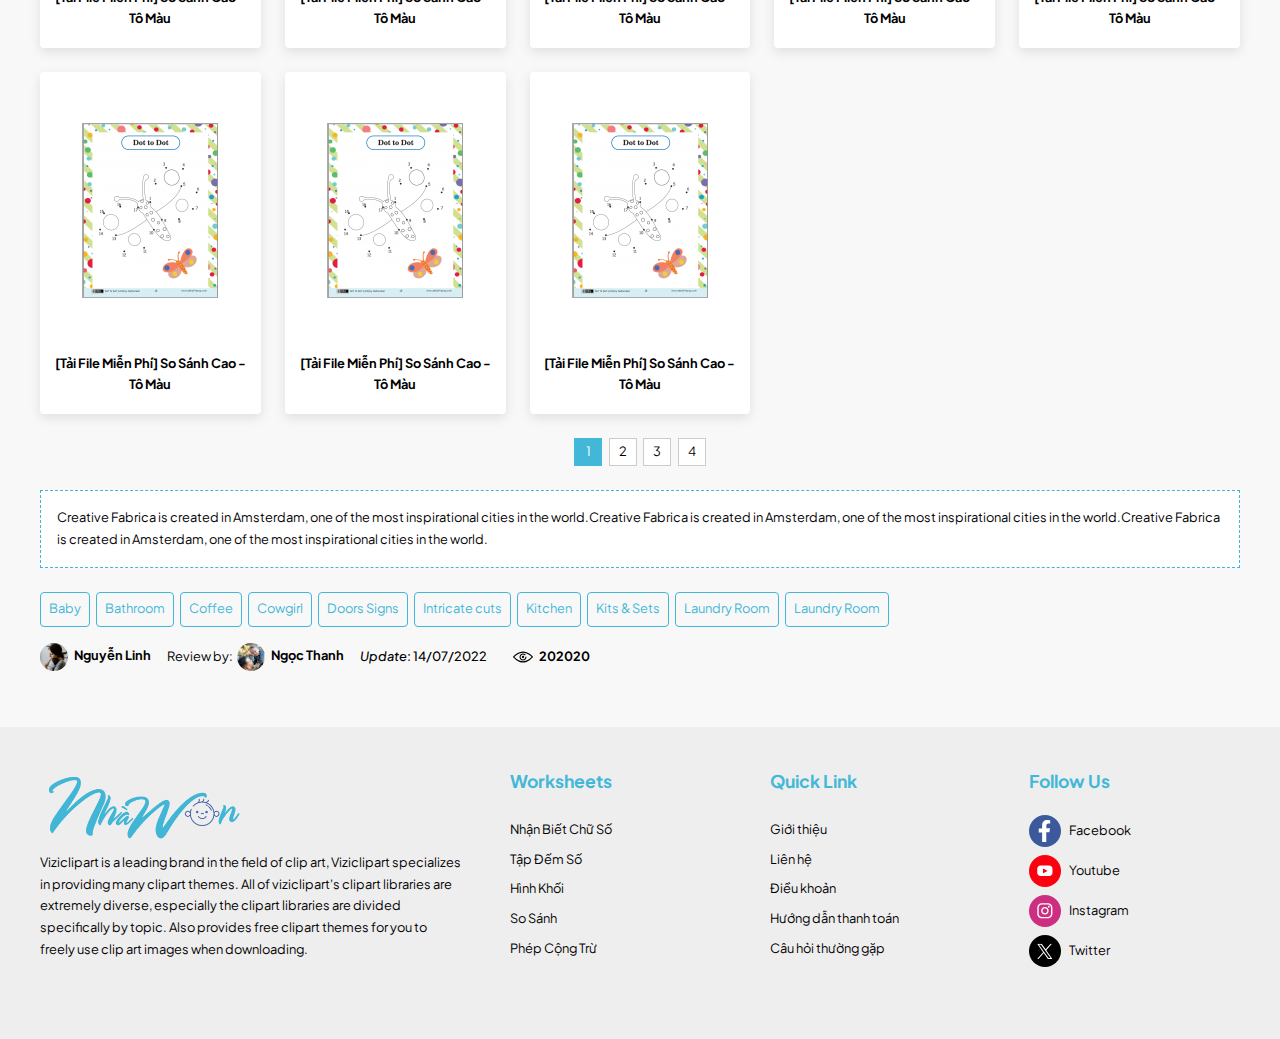
<file: nhawon/product.html>
<!DOCTYPE html>
<html class="is-chorme" lang="vi-vn">

<head>
    <meta http-equiv="Content-Type" content="text/html; charset=utf-8" />
    <meta name="content-language" content="vi-vn" />
    <meta name="viewport" content="width=device-width, initial-scale=1">
    <meta name="robots" content="noindex, nofollow" />
    <meta name="description" content="{[#SITE_DESCRIPTION#]}">
    <meta name="keywords" content="{[#SITE_KEYWORDS#]}">
    <link rel="shortcut icon" href="" type="image/x-icon" />
    <title>{[#SITE_TITLE#]}</title>
    <link rel="stylesheet" href="assets/css/style.css?ver=1.0.1">
    <link rel="stylesheet" href="assets/css/product.css">
    <link href="https://fonts.googleapis.com/css2?family=Plus+Jakarta+Sans:ital,wght@0,200..800;1,200..800&display=swap" rel="stylesheet">

</head>

<body>
    
    <header>
        <div class="top-mb d-md-none">
            <div class="top-mb__ic">
                <span></span>
                <span></span>
                <span></span>
            </div>
        </div>
        <div class="p-header">
            <div class="container">
                <div class="p-header__content">
                    <div class="p-header__logo"><img src="assets/images/logo.png" alt="nhawon" width="200" height="82">
                    </div>
                    <div class="p-header__search">
                        <input type="text" placeholder="Tìm kiếm ...">
                        <span class="ic_search"><img src="assets/images/ic_search.svg" alt="search"></span>
                    </div>
                    <div class="p-header__cosult">
                        <div class="p-header__cosult__ck">
                            <img src="assets/images/ic_phone.svg" alt="" width="24" height="24">
                            <div class="ck-meta">Hotline mua hàng <span class="ck-txt --hotline">0939261797</span></div>
                        </div>
                        <div class="p-header__cosult__ck">
                            <img src="assets/images/ic_ship.svg" alt="" width="45" height="24">
                            <div class="ck-meta">Giao hàng <br>nhanh chóng</div>
                        </div>
                        <div class="p-header__cosult__ck">
                            <img src="assets/images/ic_cart.svg" alt="" width="25" height="25">
                            <span class="ck-num">0</span>
                            <div class="ck-meta">Giỏ hàng<span class="ck-txt">Sản phẩm</span></div>
                        </div>
                    </div>
                </div>
            </div>
        </div>
        <div class="p-header__menu">
            <nav class="container">
                <ul class="lst">
                    <li class="menu-item">
                        <a href="#" title="Home">Toán học</a>
                        <div class="menu-sub">
                            <ul class="level_2">
                                <li><a href="#" title="">Nhận biết chữ số</a>
                                    <ul class="level_3">
                                        <li><a href="">Tô màu theo số</a></li>
                                        <li><a href="">Tìm đường</a></li>
                                        <li><a href="">Tập viết số</a></li>
                                        <li><a href="">Tìm số giống</a></li>
                                        <li><a href="">Tìm số còn thiếu</a></li>
                                        <li><a href="">Tìm số và tô màu</a></li>
                                        <li><a href="">Trước, giữa và sau </a></li>
                                        <li><a href="">Nối số (Dot to dot)</a></li>
                                    </ul>
                                </li>
                                <li><a href="#" title="">Tập đếm số</a>
                                    <ul class="level_3">
                                        <li><a href="">Tìm và đếm I spy</a></li>
                                        <li><a href="">Đếm và khoanh(4 hình/trang)</a></li>
                                        <li><a href="">Đếm và viết</a></li>
                                        <li><a href="">Đếm và nối số</a></li>
                                    </ul>
                                </li>
                                <li><a href="#" title="">Hình khối</a></li>
                                <li><a href="#" title="">So sánh</a>
                                    <ul class="level_3">
                                        <li><a href="">To và nhỏ</a></li>
                                        <li><a href="">Cao và thấp</a></li>
                                        <li><a href="">Ít và nhiều</a></li>
                                    </ul>
                                </li>
                                <li><a href="#" title="">Phép tính
                                        (Cộng trừ nhân chia)</a>
                                    <ul class="level_3">
                                        <li><a href="">Phép cộng</a></li>
                                        <li><a href="">Phép trừ</a></li>
                                    </ul>
                                </li>
                            </ul>
                        </div>
                        <span class="ic_down"></span>
                    </li>
                    <li class="menu-item">
                        <a href="#" title="Home">Tư duy</a>
                        <div class="menu-sub">
                            <ul class="level_2">
                                <li><a href="#" title="">Sudoku</a></li>
                                <li><a href="#" title="">Mê cung (Maze game)</a></li>
                                <li><a href="#" title="">Truyện thơ tiềm thức</a></li>
                                <li><a href="#" title="">Tìm điểm khác nhau</a> </li>
                            </ul>
                        </div>
                        <span class="ic_down"></span>
                    </li>
                    <li class="menu-item"><a href="#" title="">Tiếng anh</a></li>
                    <li class="menu-item"><a href="#" title="">Bảng chữ cái</a>
                        <div class="menu-sub">
                            <ul class="level_2">
                                <li><a href="#" title="">Nhận diện chữ cái</a></li>
                                <li><a href="#" title="">Tập viết chữ cái</a></li>
                            </ul>
                        </div>
                        <span class="ic_down"></span>
                    </li>
                    <li class="menu-item"><a href="#" title="">Thủ công</a></li>
                    <li class="menu-item"><a href="#" title="">Tranh tô màu</a></li>
                    <li class="menu-item"><a href="#" title="">Các bước vẽ tranh</a></li>
                    <li class="menu-item"><a href="#" title="">Hoạt động/trò chơi trí tuệ</a></li>
                    <li class="menu-item"><a href="#" title="">Tủ sách Nhà Won</a></li>
                    <li class="menu-item"><a href="#" title="">Tin tức</a></li>

                </ul>
            </nav>
        </div>
        <div class="bg-close-menu"></div>
        </div>
    </header>
    <main>
        <div class="container">
            <ul class="breadcumb">
                <li><a href="">Home</a></li>
                <li><span>Học liệu tư duy</span></li>
            </ul>
        </div>
        <div class="page-product">
            <div class="container">
                <div class="f-product">
                    <h1 class="ttl01">Học liệu tư duy</h1>
                    <div class="f-product__des">
                        Creative Fabrica is created in Amsterdam, one of the most inspirational cities in the
                        world.Creative Fabrica is created in Amsterdam, one of the most inspirational cities in the
                        world.Creative Fabrica is created in Amsterdam, one of the most inspirational cities in the
                        world.
                    </div>

                    <div class="p-product__wrap">
                        <a class="product-item" href="">
                            <img class="product-item__img" src="assets/images/img_pr.jpg" alt="">
                            <h3 class="product-item__ttl">[Tải File Miễn Phí] So Sánh Cao - Tô Màu</h3>
                        </a>
                        <a class="product-item" href="">
                            <img class="product-item__img" src="assets/images/img_pr.jpg" alt="">
                            <h3 class="product-item__ttl">[Tải File Miễn Phí] So Sánh Cao - Tô Màu</h3>
                        </a>
                        <a class="product-item" href="">
                            <img class="product-item__img" src="assets/images/img_pr.jpg" alt="">
                            <h3 class="product-item__ttl">[Tải File Miễn Phí] So Sánh Cao - Tô Màu</h3>
                        </a>
                        <a class="product-item" href="">
                            <img class="product-item__img" src="assets/images/img_pr.jpg" alt="">
                            <h3 class="product-item__ttl">[Tải File Miễn Phí] So Sánh Cao - Tô Màu</h3>
                        </a>
                        <a class="product-item" href="">
                            <img class="product-item__img" src="assets/images/img_pr.jpg" alt="">
                            <h3 class="product-item__ttl">[Tải File Miễn Phí] So Sánh Cao - Tô Màu</h3>
                        </a>
                        <a class="product-item" href="">
                            <img class="product-item__img" src="assets/images/img_pr.jpg" alt="">
                            <h3 class="product-item__ttl">[Tải File Miễn Phí] So Sánh Cao - Tô Màu</h3>
                        </a>
                        <a class="product-item" href="">
                            <img class="product-item__img" src="assets/images/img_pr.jpg" alt="">
                            <h3 class="product-item__ttl">[Tải File Miễn Phí] So Sánh Cao - Tô Màu</h3>
                        </a>
                        <a class="product-item" href="">
                            <img class="product-item__img" src="assets/images/img_pr.jpg" alt="">
                            <h3 class="product-item__ttl">[Tải File Miễn Phí] So Sánh Cao - Tô Màu</h3>
                        </a>
                    </div>

                    <p class="f-product__mv"><img src="assets/images/mv-center.jpg"></p>

                    <div class="p-product__wrap">
                        <a class="product-item" href="">
                            <img class="product-item__img" src="assets/images/img_pr.jpg" alt="">
                            <h3 class="product-item__ttl">[Tải File Miễn Phí] So Sánh Cao - Tô Màu</h3>
                        </a>
                        <a class="product-item" href="">
                            <img class="product-item__img" src="assets/images/img_pr.jpg" alt="">
                            <h3 class="product-item__ttl">[Tải File Miễn Phí] So Sánh Cao - Tô Màu</h3>
                        </a>
                        <a class="product-item" href="">
                            <img class="product-item__img" src="assets/images/img_pr.jpg" alt="">
                            <h3 class="product-item__ttl">[Tải File Miễn Phí] So Sánh Cao - Tô Màu</h3>
                        </a>
                        <a class="product-item" href="">
                            <img class="product-item__img" src="assets/images/img_pr.jpg" alt="">
                            <h3 class="product-item__ttl">[Tải File Miễn Phí] So Sánh Cao - Tô Màu</h3>
                        </a>
                        <a class="product-item" href="">
                            <img class="product-item__img" src="assets/images/img_pr.jpg" alt="">
                            <h3 class="product-item__ttl">[Tải File Miễn Phí] So Sánh Cao - Tô Màu</h3>
                        </a>
                        <a class="product-item" href="">
                            <img class="product-item__img" src="assets/images/img_pr.jpg" alt="">
                            <h3 class="product-item__ttl">[Tải File Miễn Phí] So Sánh Cao - Tô Màu</h3>
                        </a>
                        <a class="product-item" href="">
                            <img class="product-item__img" src="assets/images/img_pr.jpg" alt="">
                            <h3 class="product-item__ttl">[Tải File Miễn Phí] So Sánh Cao - Tô Màu</h3>
                        </a>
                        <a class="product-item" href="">
                            <img class="product-item__img" src="assets/images/img_pr.jpg" alt="">
                            <h3 class="product-item__ttl">[Tải File Miễn Phí] So Sánh Cao - Tô Màu</h3>
                        </a>
                    </div>
                    
                </div>
                <div class="pagination">
                    <ul>
                        <li><span class="page-number active">1</span></li>
                        <li><span class="page-number">2</span></li>
                        <li><span class="page-number">3</span></li>
                        <li><span class="page-number">4</span></li>
                    </ul>
                </div>
                <div class="f-product__des">
                    Creative Fabrica is created in Amsterdam, one of the most inspirational cities in the
                    world.Creative Fabrica is created in Amsterdam, one of the most inspirational cities in the
                    world.Creative Fabrica is created in Amsterdam, one of the most inspirational cities in the
                    world.
                </div>
                <div class="f-product__popular">
                    <a class="c-tag" href="">Baby</a>
                    <a class="c-tag" href="">Bathroom</a>
                    <a class="c-tag" href="">Coffee</a>
                    <a class="c-tag" href="">Cowgirl</a>
                    <a class="c-tag" href="">Doors Signs</a>
                    <a class="c-tag" href="">Intricate cuts</a>
                    <a class="c-tag" href="">Kitchen</a>
                    <a class="c-tag" href="">Kits & Sets</a>
                    <a class="c-tag" href="">Laundry Room</a>
                    <a class="c-tag" href="">Laundry Room</a>
                </div>
                <div class="p-post">
                    <p class="p-post__writer"><a class="p-post__link" href=""><img src="assets/images/cus_01.jpg"> Nguyễn Linh</a></p>
                    <p class="p-post__writer"><span>Review by: </span><a class="p-post__link" href=""><img src="assets/images/cus_02.jpg"> Ngọc Thanh</a></p>
                    <p class="p-post__date"><i>Update</i>: 14/07/2022</p>
                    <p class="p-post__view">202020</p>
                </div>
            </div>
        </div>
    </main>
    <footer class="p-footer">
        <div class="container">
            <div class="p-footer-content">
                <div class="p-footer-item --01">
                    <p class="logofooter"><img src="assets/images/logo.png"></p>
                    <p class="p-footer-item__txt">Viziclipart is a leading brand in the field of clip art, Viziclipart
                        specializes in providing many clipart themes. All of viziclipart's clipart libraries are
                        extremely diverse, especially the clipart libraries are divided specifically by topic. Also
                        provides free clipart themes for you to freely use clip art images when downloading.</p>
                </div>
                <div class="p-footer-item --02">
                    <h2 class="p-footer-item__ttl">Worksheets</h2>
                    <ul class="p-footer-item__lst">
                        <li><a href="">Nhận Biết Chữ Số</a></li>
                        <li><a href="">Tập Đếm Số</a></li>
                        <li><a href="">Hình Khối</a></li>
                        <li><a href="">So Sánh</a></li>
                        <li><a href="">Phép Cộng Trừ</a></li>
                    </ul>
                </div>
                <div class="p-footer-item">
                    <h2 class="p-footer-item__ttl">Quick Link</h2>
                    <ul class="p-footer-item__lst">
                        <li><a href="">Giới thiệu</a></li>
                        <li><a href="">Liên hệ</a></li>
                        <li><a href="">Điều khoản</a></li>
                        <li><a href="">Hướng dẫn thanh toán</a></li>
                        <li><a href="">Câu hỏi thường gặp</a></li>
                    </ul>
                </div>
                <div class="p-footer-item">
                    <h2 class="p-footer-item__ttl">Follow Us</h2>
                    <p class="social">
                        <a href=""><span class="img --img-01"><img src="assets/images/ic_facebook.svg" alt=""></span>
                            Facebook</a>
                        <a href=""><span class="img --img-02"><img src="assets/images/ic_youtube.svg" alt=""></span>
                            Youtube</a>
                        <a href=""><span class="img --img-03"><img src="assets/images/ic_instagram.svg" alt=""></span>
                            Instagram</a>
                        <a href=""><span class="img --img-04"><img src="assets/images/ic_twitter.svg" alt=""></span>
                            Twitter</a>
                    </p>
                </div>
            </div>
        </div>
    </footer>
    <div class="btn-buy">
        <a class="btn_buy_shoppe split-js" href="">HỌC LIỆU IN SẴN</a>
    </div>
    <script src="./assets/js/jquery.min.js"></script>
    <script src="./assets/js/wow.min.js"></script>
    <script src="./assets/js/swiper.js"></script>
    <script src="./assets/js/script.js"></script>
</body>
</file>
<file: assets/css/style.css>
@charset "UTF-8";
* {
  box-sizing: border-box;
}

html,
body {
  overscroll-behavior-y: none;
}

html {
  font-size: 10px;
  font-size: 2.6666666667vw;
  overflow-y: scroll !important;
}
@media (min-width: 767px) {
  html {
    font-size: 0.625vw;
  }
}
@media (min-width: 1400px) {
  html {
    font-size: 0.5208333333vw;
  }
}
html.noscroll {
  position: fixed;
  left: 0;
  right: 0;
  width: 100%;
  overflow-y: scroll;
  overflow-x: hidden;
}

body {
  margin: 0;
  font-family: "Plus Jakarta Sans", sans-serif;
  font-size: 1.6rem;
  font-weight: 400;
  line-height: 1.7;
  color: #000;
  text-align: left;
  background-color: #fff;
  position: relative;
  overflow: hidden;
}

h1,
h2,
h3,
h4,
h5,
h6,
p {
  margin: 0;
}

ol,
ul,
dl {
  list-style-type: none;
  margin: 0;
  padding-left: 0;
}

b,
strong {
  font-weight: 700;
}

a {
  background-color: transparent;
  color: inherit;
  text-decoration: none;
  transition: all 0.3s;
}

img {
  vertical-align: middle;
  border-style: none;
  max-width: 100%;
  height: auto;
}

table {
  border-collapse: collapse;
}

th {
  font-weight: 400;
  text-align: inherit;
  text-align: -webkit-match-parent;
}

input,
button,
select,
optgroup,
textarea {
  margin: 0;
  font-family: inherit;
  font-size: inherit;
  line-height: inherit;
}

button,
input {
  overflow: visible;
}

button,
select {
  text-transform: none;
}

select {
  word-wrap: normal;
}

button,
[type=button],
[type=reset],
[type=submit] {
  -webkit-appearance: button;
}

textarea {
  overflow: auto;
  resize: vertical;
}

[type=number]::-webkit-inner-spin-button,
[type=number]::-webkit-outer-spin-button {
  height: auto;
}

[type=search] {
  outline-offset: -2px;
  -webkit-appearance: none;
}

[type=search]::-webkit-search-decoration {
  -webkit-appearance: none;
}

[hidden] {
  display: none !important;
}

.aligncenter {
  text-align: center;
}

.alignright {
  text-align: right;
}

.alignleft {
  text-align: left;
}

img {
  max-width: 100%;
  height: auto;
}
img.aligncenter {
  display: block;
  margin: auto;
}
img.alignright {
  display: block;
  margin-left: auto;
}
img.alignleft {
  display: block;
  margin-right: auto;
}

.img-100 {
  width: 100%;
}
@keyframes spinAround {
  from {
    transform: rotate(0);
  }
  to {
    transform: rotate(360deg);
  }
}
.container {
  margin: auto;
  max-width: 153rem;
  padding-left: 1.5rem;
  padding-right: 1.5rem;
  width: 100%;
}

.img-100 {
  width: 100%;
  height: 100%;
  -o-object-fit: cover;
     object-fit: cover;
}

.img-scale {
  width: 100%;
  height: 100%;
  -o-object-fit: scale-down;
     object-fit: scale-down;
}

.d-none {
  display: none !important;
}

.d-block {
  display: block !important;
}

.d-flex {
  display: flex !important;
}

@media (min-width: 767px) {
  .d-md-none {
    display: none !important;
  }
  .d-md-block {
    display: block !important;
  }
  .d-md-flex {
    display: flex !important;
  }
}
@media (min-width: 992px) {
  .d-lg-none {
    display: none !important;
  }
  .d-lg-block {
    display: block !important;
  }
  .d-lg-flex {
    display: flex !important;
  }
}
@media (min-width: 1400px) {
  .d-xl-none {
    display: none !important;
  }
  .d-xl-block {
    display: block !important;
  }
  .d-xl-flex {
    display: flex !important;
  }
}
.text-justify {
  text-align: justify !important;
}

.text-wrap {
  white-space: normal !important;
}

.text-nowrap {
  white-space: nowrap !important;
}

.text-left {
  text-align: left !important;
}

.text-right {
  text-align: right !important;
}

.text-center {
  text-align: center !important;
}

@media (min-width: 767px) {
  .text-md-left {
    text-align: left !important;
  }
  .text-md-right {
    text-align: right !important;
  }
  .text-md-center {
    text-align: center !important;
  }
}
@media (min-width: 992px) {
  .text-lg-left {
    text-align: left !important;
  }
  .text-lg-right {
    text-align: right !important;
  }
  .text-lg-center {
    text-align: center !important;
  }
}
@media (min-width: 1400px) {
  .text-xl-left {
    text-align: left !important;
  }
  .text-xl-right {
    text-align: right !important;
  }
  .text-xl-center {
    text-align: center !important;
  }
}
.text-lowercase {
  text-transform: lowercase !important;
}

.text-uppercase {
  text-transform: uppercase !important;
}

.text-capitalize {
  text-transform: capitalize !important;
}

.text-underline {
  text-decoration: underline;
}

/**
 * Swiper 11.0.5
 * Most modern mobile touch slider and framework with hardware accelerated transitions
 * https://swiperjs.com
 *
 * Copyright 2014-2023 Vladimir Kharlampidi
 *
 * Released under the MIT License
 *
 * Released on: November 22, 2023
 */
@font-face {
  font-family: swiper-icons;
  src: url("data:application/font-woff;charset=utf-8;base64, [base64]//wADZ2x5ZgAAAywAAADMAAAD2MHtryVoZWFkAAABbAAAADAAAAA2E2+eoWhoZWEAAAGcAAAAHwAAACQC9gDzaG10eAAAAigAAAAZAAAArgJkABFsb2NhAAAC0AAAAFoAAABaFQAUGG1heHAAAAG8AAAAHwAAACAAcABAbmFtZQAAA/gAAAE5AAACXvFdBwlwb3N0AAAFNAAAAGIAAACE5s74hXjaY2BkYGAAYpf5Hu/j+W2+MnAzMYDAzaX6QjD6/4//Bxj5GA8AuRwMYGkAPywL13jaY2BkYGA88P8Agx4j+/8fQDYfA1AEBWgDAIB2BOoAeNpjYGRgYNBh4GdgYgABEMnIABJzYNADCQAACWgAsQB42mNgYfzCOIGBlYGB0YcxjYGBwR1Kf2WQZGhhYGBiYGVmgAFGBiQQkOaawtDAoMBQxXjg/wEGPcYDDA4wNUA2CCgwsAAAO4EL6gAAeNpj2M0gyAACqxgGNWBkZ2D4/wMA+xkDdgAAAHjaY2BgYGaAYBkGRgYQiAHyGMF8FgYHIM3DwMHABGQrMOgyWDLEM1T9/w8UBfEMgLzE////P/5//f/V/xv+r4eaAAeMbAxwIUYmIMHEgKYAYjUcsDAwsLKxc3BycfPw8jEQA/[base64]/uznmfPFBNODM2K7MTQ45YEAZqGP81AmGGcF3iPqOop0r1SPTaTbVkfUe4HXj97wYE+yNwWYxwWu4v1ugWHgo3S1XdZEVqWM7ET0cfnLGxWfkgR42o2PvWrDMBSFj/IHLaF0zKjRgdiVMwScNRAoWUoH78Y2icB/yIY09An6AH2Bdu/UB+yxopYshQiEvnvu0dURgDt8QeC8PDw7Fpji3fEA4z/PEJ6YOB5hKh4dj3EvXhxPqH/SKUY3rJ7srZ4FZnh1PMAtPhwP6fl2PMJMPDgeQ4rY8YT6Gzao0eAEA409DuggmTnFnOcSCiEiLMgxCiTI6Cq5DZUd3Qmp10vO0LaLTd2cjN4fOumlc7lUYbSQcZFkutRG7g6JKZKy0RmdLY680CDnEJ+UMkpFFe1RN7nxdVpXrC4aTtnaurOnYercZg2YVmLN/d/gczfEimrE/fs/bOuq29Zmn8tloORaXgZgGa78yO9/cnXm2BpaGvq25Dv9S4E9+5SIc9PqupJKhYFSSl47+Qcr1mYNAAAAeNptw0cKwkAAAMDZJA8Q7OUJvkLsPfZ6zFVERPy8qHh2YER+3i/BP83vIBLLySsoKimrqKqpa2hp6+jq6RsYGhmbmJqZSy0sraxtbO3sHRydnEMU4uR6yx7JJXveP7WrDycAAAAAAAH//wACeNpjYGRgYOABYhkgZgJCZgZNBkYGLQZtIJsFLMYAAAw3ALgAeNolizEKgDAQBCchRbC2sFER0YD6qVQiBCv/H9ezGI6Z5XBAw8CBK/m5iQQVauVbXLnOrMZv2oLdKFa8Pjuru2hJzGabmOSLzNMzvutpB3N42mNgZGBg4GKQYzBhYMxJLMlj4GBgAYow/P/PAJJhLM6sSoWKfWCAAwDAjgbRAAB42mNgYGBkAIIbCZo5IPrmUn0hGA0AO8EFTQAA");
  font-weight: 400;
  font-style: normal;
}
:root {
  --swiper-theme-color:#007aff;
}

:host {
  position: relative;
  display: block;
  margin-left: auto;
  margin-right: auto;
  z-index: 1;
}

.swiper {
  margin-left: auto;
  margin-right: auto;
  position: relative;
  overflow: hidden;
  list-style: none;
  padding: 0;
  z-index: 1;
  display: block;
}

.swiper-vertical > .swiper-wrapper {
  flex-direction: column;
}

.swiper-wrapper {
  position: relative;
  width: 100%;
  height: 100%;
  z-index: 1;
  display: flex;
  transition-property: transform;
  transition-timing-function: var(--swiper-wrapper-transition-timing-function, initial);
  box-sizing: content-box;
}

.swiper-android .swiper-slide, .swiper-ios .swiper-slide, .swiper-wrapper {
  transform: translate3d(0px, 0, 0);
}

.swiper-horizontal {
  touch-action: pan-y;
  overflow: hidden;
}

.swiper-vertical {
  touch-action: pan-x;
}

.swiper-slide {
  flex-shrink: 0;
  width: 100%;
  height: 100%;
  position: relative;
  transition-property: transform;
  display: block;
}

.swiper-slide-invisible-blank {
  visibility: hidden;
}

.swiper-autoheight {
  height: auto;
}
.swiper-autoheight .swiper-slide {
  height: auto;
}
.swiper-autoheight .swiper-wrapper {
  align-items: flex-start;
  transition-property: transform, height;
}

.swiper-backface-hidden .swiper-slide {
  transform: translateZ(0);
  backface-visibility: hidden;
}

.swiper-3d {
  perspective: 1200px;
}
.swiper-3d.swiper-css-mode .swiper-wrapper {
  perspective: 1200px;
}
.swiper-3d .swiper-wrapper, .swiper-3d .swiper-cube-shadow, .swiper-3d .swiper-slide {
  transform-style: preserve-3d;
}

.swiper-css-mode > .swiper-wrapper {
  overflow: auto;
  scrollbar-width: none;
  -ms-overflow-style: none;
}
.swiper-css-mode > .swiper-wrapper::-webkit-scrollbar {
  display: none;
}
.swiper-css-mode > .swiper-wrapper > .swiper-slide {
  scroll-snap-align: start start;
}
.swiper-css-mode.swiper-horizontal > .swiper-wrapper {
  scroll-snap-type: x mandatory;
}
.swiper-css-mode.swiper-vertical > .swiper-wrapper {
  scroll-snap-type: y mandatory;
}
.swiper-css-mode.swiper-free-mode > .swiper-wrapper {
  scroll-snap-type: none;
}
.swiper-css-mode.swiper-free-mode > .swiper-wrapper > .swiper-slide {
  scroll-snap-align: none;
}
.swiper-css-mode.swiper-centered > .swiper-wrapper::before {
  content: "";
  flex-shrink: 0;
  order: 9999;
}
.swiper-css-mode.swiper-centered > .swiper-wrapper > .swiper-slide {
  scroll-snap-align: center center;
  scroll-snap-stop: always;
}
.swiper-css-mode.swiper-centered.swiper-horizontal > .swiper-wrapper > .swiper-slide:first-child {
  margin-inline-start: var(--swiper-centered-offset-before);
}
.swiper-css-mode.swiper-centered.swiper-horizontal > .swiper-wrapper::before {
  height: 100%;
  min-height: 1px;
  width: var(--swiper-centered-offset-after);
}
.swiper-css-mode.swiper-centered.swiper-vertical > .swiper-wrapper > .swiper-slide:first-child {
  margin-block-start: var(--swiper-centered-offset-before);
}
.swiper-css-mode.swiper-centered.swiper-vertical > .swiper-wrapper::before {
  width: 100%;
  min-width: 1px;
  height: var(--swiper-centered-offset-after);
}

.swiper-3d .swiper-slide-shadow, .swiper-3d .swiper-slide-shadow-bottom, .swiper-3d .swiper-slide-shadow-left, .swiper-3d .swiper-slide-shadow-right, .swiper-3d .swiper-slide-shadow-top {
  position: absolute;
  left: 0;
  top: 0;
  width: 100%;
  height: 100%;
  pointer-events: none;
  z-index: 10;
}
.swiper-3d .swiper-slide-shadow {
  background: rgba(0, 0, 0, 0.15);
}
.swiper-3d .swiper-slide-shadow-left {
  background-image: linear-gradient(to left, rgba(0, 0, 0, 0.5), rgba(0, 0, 0, 0));
}
.swiper-3d .swiper-slide-shadow-right {
  background-image: linear-gradient(to right, rgba(0, 0, 0, 0.5), rgba(0, 0, 0, 0));
}
.swiper-3d .swiper-slide-shadow-top {
  background-image: linear-gradient(to top, rgba(0, 0, 0, 0.5), rgba(0, 0, 0, 0));
}
.swiper-3d .swiper-slide-shadow-bottom {
  background-image: linear-gradient(to bottom, rgba(0, 0, 0, 0.5), rgba(0, 0, 0, 0));
}

.swiper-lazy-preloader {
  width: 42px;
  height: 42px;
  position: absolute;
  left: 50%;
  top: 50%;
  margin-left: -21px;
  margin-top: -21px;
  z-index: 10;
  transform-origin: 50%;
  box-sizing: border-box;
  border: 4px solid var(--swiper-preloader-color, var(--swiper-theme-color));
  border-radius: 50%;
  border-top-color: transparent;
}

.swiper-watch-progress .swiper-slide-visible .swiper-lazy-preloader, .swiper:not(.swiper-watch-progress) .swiper-lazy-preloader {
  animation: swiper-preloader-spin 1s infinite linear;
}

.swiper-lazy-preloader-white {
  --swiper-preloader-color:#fff;
}

.swiper-lazy-preloader-black {
  --swiper-preloader-color:#000;
}

@keyframes swiper-preloader-spin {
  0% {
    transform: rotate(0deg);
  }
  100% {
    transform: rotate(360deg);
  }
}
.swiper-virtual .swiper-slide {
  -webkit-backface-visibility: hidden;
  transform: translateZ(0);
}
.swiper-virtual.swiper-css-mode .swiper-wrapper::after {
  content: "";
  position: absolute;
  left: 0;
  top: 0;
  pointer-events: none;
}
.swiper-virtual.swiper-css-mode.swiper-horizontal .swiper-wrapper::after {
  height: 1px;
  width: var(--swiper-virtual-size);
}
.swiper-virtual.swiper-css-mode.swiper-vertical .swiper-wrapper::after {
  width: 1px;
  height: var(--swiper-virtual-size);
}

:root {
  --swiper-navigation-size:44px;
}

.swiper-button-next, .swiper-button-prev {
  position: absolute;
  top: var(--swiper-navigation-top-offset, 50%);
  width: calc(var(--swiper-navigation-size) / 44 * 27);
  height: var(--swiper-navigation-size);
  margin-top: calc(0px - var(--swiper-navigation-size) / 2);
  z-index: 10;
  cursor: pointer;
  display: flex;
  align-items: center;
  justify-content: center;
  color: var(--swiper-navigation-color, var(--swiper-theme-color));
}

.swiper-button-next.swiper-button-disabled, .swiper-button-prev.swiper-button-disabled {
  opacity: 0.35;
  cursor: auto;
  pointer-events: none;
}

.swiper-button-next.swiper-button-hidden, .swiper-button-prev.swiper-button-hidden {
  opacity: 0;
  cursor: auto;
  pointer-events: none;
}

.swiper-navigation-disabled .swiper-button-next, .swiper-navigation-disabled .swiper-button-prev {
  display: none !important;
}

.swiper-button-next svg, .swiper-button-prev svg {
  width: 100%;
  height: 100%;
  -o-object-fit: contain;
     object-fit: contain;
  transform-origin: center;
}

.swiper-rtl .swiper-button-next svg, .swiper-rtl .swiper-button-prev svg {
  transform: rotate(180deg);
}

.swiper-button-prev, .swiper-rtl .swiper-button-next {
  left: var(--swiper-navigation-sides-offset, 10px);
  right: auto;
}

.swiper-button-next, .swiper-rtl .swiper-button-prev {
  right: var(--swiper-navigation-sides-offset, 10px);
  left: auto;
}

.swiper-button-lock {
  display: none;
}

.swiper-button-next:after {
  font-family: swiper-icons;
  font-size: var(--swiper-navigation-size);
  text-transform: none !important;
  letter-spacing: 0;
  font-variant: initial;
  line-height: 1;
}

.swiper-button-prev:after {
  font-family: swiper-icons;
  font-size: var(--swiper-navigation-size);
  text-transform: none !important;
  letter-spacing: 0;
  font-variant: initial;
  line-height: 1;
  content: "prev";
}

.swiper-rtl .swiper-button-next:after {
  content: "prev";
}

.swiper-button-next, .swiper-rtl .swiper-button-prev {
  right: var(--swiper-navigation-sides-offset, 10px);
  left: auto;
}

.swiper-button-next:after, .swiper-rtl .swiper-button-prev:after {
  content: "next";
}

.swiper-pagination {
  position: absolute;
  text-align: center;
  transition: 0.3s opacity;
  transform: translate3d(0, 0, 0);
  z-index: 10;
}
.swiper-pagination.swiper-pagination-hidden {
  opacity: 0;
}

.swiper-pagination-disabled > .swiper-pagination, .swiper-pagination.swiper-pagination-disabled {
  display: none !important;
}

.swiper-horizontal > .swiper-pagination-bullets, .swiper-pagination-bullets.swiper-pagination-horizontal, .swiper-pagination-custom, .swiper-pagination-fraction {
  bottom: var(--swiper-pagination-bottom, 8px);
  top: var(--swiper-pagination-top, auto);
  left: 0;
  width: 100%;
}

.swiper-pagination-bullets-dynamic {
  overflow: hidden;
  font-size: 0;
}
.swiper-pagination-bullets-dynamic .swiper-pagination-bullet {
  transform: scale(0.33);
  position: relative;
}
.swiper-pagination-bullets-dynamic .swiper-pagination-bullet-active, .swiper-pagination-bullets-dynamic .swiper-pagination-bullet-active-main {
  transform: scale(1);
}
.swiper-pagination-bullets-dynamic .swiper-pagination-bullet-active-prev {
  transform: scale(0.66);
}
.swiper-pagination-bullets-dynamic .swiper-pagination-bullet-active-prev-prev {
  transform: scale(0.33);
}
.swiper-pagination-bullets-dynamic .swiper-pagination-bullet-active-next {
  transform: scale(0.66);
}
.swiper-pagination-bullets-dynamic .swiper-pagination-bullet-active-next-next {
  transform: scale(0.33);
}

.swiper-pagination-bullet {
  width: var(--swiper-pagination-bullet-width, var(--swiper-pagination-bullet-size, 8px));
  height: var(--swiper-pagination-bullet-height, var(--swiper-pagination-bullet-size, 8px));
  display: inline-block;
  border-radius: var(--swiper-pagination-bullet-border-radius, 50%);
  background: var(--swiper-pagination-bullet-inactive-color, #000);
  opacity: var(--swiper-pagination-bullet-inactive-opacity, 0.2);
}

button.swiper-pagination-bullet {
  border: none;
  margin: 0;
  padding: 0;
  box-shadow: none;
  -webkit-appearance: none;
  -moz-appearance: none;
       appearance: none;
}

.swiper-pagination-clickable .swiper-pagination-bullet {
  cursor: pointer;
}

.swiper-pagination-bullet:only-child {
  display: none !important;
}

.swiper-pagination-bullet-active {
  opacity: var(--swiper-pagination-bullet-opacity, 1);
  background: var(--swiper-pagination-color, var(--swiper-theme-color));
}

.swiper-pagination-vertical.swiper-pagination-bullets, .swiper-vertical > .swiper-pagination-bullets {
  right: var(--swiper-pagination-right, 8px);
  left: var(--swiper-pagination-left, auto);
  top: 50%;
  transform: translate3d(0px, -50%, 0);
}

.swiper-pagination-vertical.swiper-pagination-bullets .swiper-pagination-bullet, .swiper-vertical > .swiper-pagination-bullets .swiper-pagination-bullet {
  margin: var(--swiper-pagination-bullet-vertical-gap, 6px) 0;
  display: block;
}

.swiper-pagination-vertical.swiper-pagination-bullets.swiper-pagination-bullets-dynamic, .swiper-vertical > .swiper-pagination-bullets.swiper-pagination-bullets-dynamic {
  top: 50%;
  transform: translateY(-50%);
  width: 8px;
}

.swiper-pagination-vertical.swiper-pagination-bullets.swiper-pagination-bullets-dynamic .swiper-pagination-bullet, .swiper-vertical > .swiper-pagination-bullets.swiper-pagination-bullets-dynamic .swiper-pagination-bullet {
  display: inline-block;
  transition: 0.2s transform, 0.2s top;
}

.swiper-horizontal > .swiper-pagination-bullets .swiper-pagination-bullet, .swiper-pagination-horizontal.swiper-pagination-bullets .swiper-pagination-bullet {
  margin: 0 var(--swiper-pagination-bullet-horizontal-gap, 4px);
}

.swiper-horizontal > .swiper-pagination-bullets.swiper-pagination-bullets-dynamic, .swiper-pagination-horizontal.swiper-pagination-bullets.swiper-pagination-bullets-dynamic {
  left: 50%;
  transform: translateX(-50%);
  white-space: nowrap;
}

.swiper-horizontal > .swiper-pagination-bullets.swiper-pagination-bullets-dynamic .swiper-pagination-bullet, .swiper-pagination-horizontal.swiper-pagination-bullets.swiper-pagination-bullets-dynamic .swiper-pagination-bullet {
  transition: 0.2s transform, 0.2s left;
}

.swiper-horizontal.swiper-rtl > .swiper-pagination-bullets-dynamic .swiper-pagination-bullet {
  transition: 0.2s transform, 0.2s right;
}

.swiper-pagination-fraction {
  color: var(--swiper-pagination-fraction-color, inherit);
}

.swiper-pagination-progressbar {
  background: var(--swiper-pagination-progressbar-bg-color, rgba(0, 0, 0, 0.25));
  position: absolute;
}
.swiper-pagination-progressbar .swiper-pagination-progressbar-fill {
  background: var(--swiper-pagination-color, var(--swiper-theme-color));
  position: absolute;
  left: 0;
  top: 0;
  width: 100%;
  height: 100%;
  transform: scale(0);
  transform-origin: left top;
}

.swiper-rtl .swiper-pagination-progressbar .swiper-pagination-progressbar-fill {
  transform-origin: right top;
}

.swiper-horizontal > .swiper-pagination-progressbar {
  width: 100%;
  height: var(--swiper-pagination-progressbar-size, 4px);
  left: 0;
  top: 0;
}

.swiper-pagination-progressbar.swiper-pagination-horizontal, .swiper-pagination-progressbar.swiper-pagination-vertical.swiper-pagination-progressbar-opposite {
  width: 100%;
  height: var(--swiper-pagination-progressbar-size, 4px);
  left: 0;
  top: 0;
}

.swiper-vertical > .swiper-pagination-progressbar.swiper-pagination-progressbar-opposite {
  width: 100%;
  height: var(--swiper-pagination-progressbar-size, 4px);
  left: 0;
  top: 0;
}

.swiper-horizontal > .swiper-pagination-progressbar.swiper-pagination-progressbar-opposite {
  width: var(--swiper-pagination-progressbar-size, 4px);
  height: 100%;
  left: 0;
  top: 0;
}

.swiper-pagination-progressbar.swiper-pagination-horizontal.swiper-pagination-progressbar-opposite, .swiper-pagination-progressbar.swiper-pagination-vertical {
  width: var(--swiper-pagination-progressbar-size, 4px);
  height: 100%;
  left: 0;
  top: 0;
}

.swiper-vertical > .swiper-pagination-progressbar {
  width: var(--swiper-pagination-progressbar-size, 4px);
  height: 100%;
  left: 0;
  top: 0;
}

.swiper-pagination-lock {
  display: none;
}

.swiper-scrollbar {
  border-radius: var(--swiper-scrollbar-border-radius, 10px);
  position: relative;
  touch-action: none;
  background: var(--swiper-scrollbar-bg-color, rgba(0, 0, 0, 0.1));
}

.swiper-scrollbar-disabled > .swiper-scrollbar, .swiper-scrollbar.swiper-scrollbar-disabled {
  display: none !important;
}

.swiper-horizontal > .swiper-scrollbar {
  position: absolute;
  left: var(--swiper-scrollbar-sides-offset, 1%);
  bottom: var(--swiper-scrollbar-bottom, 4px);
  top: var(--swiper-scrollbar-top, auto);
  z-index: 50;
  height: var(--swiper-scrollbar-size, 4px);
  width: calc(100% - 2 * var(--swiper-scrollbar-sides-offset, 1%));
}

.swiper-scrollbar.swiper-scrollbar-horizontal {
  position: absolute;
  left: var(--swiper-scrollbar-sides-offset, 1%);
  bottom: var(--swiper-scrollbar-bottom, 4px);
  top: var(--swiper-scrollbar-top, auto);
  z-index: 50;
  height: var(--swiper-scrollbar-size, 4px);
  width: calc(100% - 2 * var(--swiper-scrollbar-sides-offset, 1%));
}
.swiper-scrollbar.swiper-scrollbar-vertical {
  position: absolute;
  left: var(--swiper-scrollbar-left, auto);
  right: var(--swiper-scrollbar-right, 4px);
  top: var(--swiper-scrollbar-sides-offset, 1%);
  z-index: 50;
  width: var(--swiper-scrollbar-size, 4px);
  height: calc(100% - 2 * var(--swiper-scrollbar-sides-offset, 1%));
}

.swiper-vertical > .swiper-scrollbar {
  position: absolute;
  left: var(--swiper-scrollbar-left, auto);
  right: var(--swiper-scrollbar-right, 4px);
  top: var(--swiper-scrollbar-sides-offset, 1%);
  z-index: 50;
  width: var(--swiper-scrollbar-size, 4px);
  height: calc(100% - 2 * var(--swiper-scrollbar-sides-offset, 1%));
}

.swiper-scrollbar-drag {
  height: 100%;
  width: 100%;
  position: relative;
  background: var(--swiper-scrollbar-drag-bg-color, rgba(0, 0, 0, 0.5));
  border-radius: var(--swiper-scrollbar-border-radius, 10px);
  left: 0;
  top: 0;
}

.swiper-scrollbar-cursor-drag {
  cursor: move;
}

.swiper-scrollbar-lock {
  display: none;
}

.swiper-zoom-container {
  width: 100%;
  height: 100%;
  display: flex;
  justify-content: center;
  align-items: center;
  text-align: center;
}
.swiper-zoom-container > canvas, .swiper-zoom-container > img, .swiper-zoom-container > svg {
  max-width: 100%;
  max-height: 100%;
  -o-object-fit: contain;
     object-fit: contain;
}

.swiper-slide-zoomed {
  cursor: move;
  touch-action: none;
}

.swiper .swiper-notification {
  position: absolute;
  left: 0;
  top: 0;
  pointer-events: none;
  opacity: 0;
  z-index: -1000;
}

.swiper-free-mode > .swiper-wrapper {
  transition-timing-function: ease-out;
  margin: 0 auto;
}

.swiper-grid > .swiper-wrapper {
  flex-wrap: wrap;
}

.swiper-grid-column > .swiper-wrapper {
  flex-wrap: wrap;
  flex-direction: column;
}

.swiper-fade.swiper-free-mode .swiper-slide {
  transition-timing-function: ease-out;
}
.swiper-fade .swiper-slide {
  pointer-events: none;
  transition-property: opacity;
}
.swiper-fade .swiper-slide .swiper-slide {
  pointer-events: none;
}
.swiper-fade .swiper-slide-active {
  pointer-events: auto;
}
.swiper-fade .swiper-slide-active .swiper-slide-active {
  pointer-events: auto;
}

.swiper-cube {
  overflow: visible;
}
.swiper-cube .swiper-slide {
  pointer-events: none;
  backface-visibility: hidden;
  z-index: 1;
  visibility: hidden;
  transform-origin: 0 0;
  width: 100%;
  height: 100%;
}
.swiper-cube .swiper-slide .swiper-slide {
  pointer-events: none;
}
.swiper-cube.swiper-rtl .swiper-slide {
  transform-origin: 100% 0;
}
.swiper-cube .swiper-slide-active {
  pointer-events: auto;
  pointer-events: auto;
  visibility: visible;
}
.swiper-cube .swiper-slide-active .swiper-slide-active {
  pointer-events: auto;
}
.swiper-cube .swiper-slide-next, .swiper-cube .swiper-slide-prev {
  pointer-events: auto;
  visibility: visible;
}
.swiper-cube .swiper-cube-shadow {
  position: absolute;
  left: 0;
  bottom: 0px;
  width: 100%;
  height: 100%;
  opacity: 0.6;
  z-index: 0;
}
.swiper-cube .swiper-cube-shadow:before {
  content: "";
  background: #000;
  position: absolute;
  left: 0;
  top: 0;
  bottom: 0;
  right: 0;
  filter: blur(50px);
}
.swiper-cube .swiper-slide-next + .swiper-slide {
  pointer-events: auto;
  visibility: visible;
}
.swiper-cube .swiper-slide-shadow-cube.swiper-slide-shadow-bottom, .swiper-cube .swiper-slide-shadow-cube.swiper-slide-shadow-left, .swiper-cube .swiper-slide-shadow-cube.swiper-slide-shadow-right, .swiper-cube .swiper-slide-shadow-cube.swiper-slide-shadow-top {
  z-index: 0;
  backface-visibility: hidden;
}

.swiper-flip {
  overflow: visible;
}
.swiper-flip .swiper-slide {
  pointer-events: none;
  backface-visibility: hidden;
  z-index: 1;
}
.swiper-flip .swiper-slide .swiper-slide {
  pointer-events: none;
}
.swiper-flip .swiper-slide-active {
  pointer-events: auto;
}
.swiper-flip .swiper-slide-active .swiper-slide-active {
  pointer-events: auto;
}
.swiper-flip .swiper-slide-shadow-flip.swiper-slide-shadow-bottom, .swiper-flip .swiper-slide-shadow-flip.swiper-slide-shadow-left, .swiper-flip .swiper-slide-shadow-flip.swiper-slide-shadow-right, .swiper-flip .swiper-slide-shadow-flip.swiper-slide-shadow-top {
  z-index: 0;
  backface-visibility: hidden;
}

.swiper-creative .swiper-slide {
  backface-visibility: hidden;
  overflow: hidden;
  transition-property: transform, opacity, height;
}

.swiper-cards {
  overflow: visible;
}
.swiper-cards .swiper-slide {
  transform-origin: center bottom;
  backface-visibility: hidden;
  overflow: hidden;
}

.btn {
  display: inline-block;
  font-family: "Plus Jakarta Sans", sans-serif;
  font-weight: 400;
  color: #000;
  text-align: center;
  text-decoration: none;
  vertical-align: middle;
  -webkit-user-select: none;
     -moz-user-select: none;
          user-select: none;
  background-color: transparent;
  border: 1px solid transparent;
}
.btn:hover {
  color: #000;
  text-decoration: none;
}
.btn:focus, .btn.focus {
  outline: 0;
}
.btn.disabled, .btn:disabled {
  opacity: 0.6;
}
.btn:not(:disabled):not(.disabled) {
  cursor: pointer;
}

.top-mb {
  position: absolute;
  right: 0;
  top: 0;
  z-index: 1;
  display: flex;
  gap: 0.5rem;
}
.top-mb .top_ic {
  width: 4rem;
  height: 4rem;
  display: flex;
  flex-direction: column;
  align-items: center;
  background: #ff8533;
  padding-top: 0.7rem;
}
.top-mb .top_ic span {
  display: inline-block;
  width: 2.5rem;
  height: 0.2rem;
  background: #fff;
  margin: 0.3rem 0;
}
.top-mb .ic_cart {
  position: relative;
}
.top-mb .ic_cart img {
  filter: brightness(0) invert(1);
}
.top-mb .ic_cart em {
  font-style: normal;
  background: red;
  width: 2rem;
  height: 2rem;
  display: flex;
  color: #fff;
  position: absolute;
  border-radius: 50%;
  align-items: center;
  font-size: 1.3rem;
  justify-content: center;
  right: 0.4rem;
  top: 0.3rem;
}
.top-mb .ic_search {
  padding-top: 1rem;
}
.top-mb .ic_search img {
  max-width: 2rem;
  filter: brightness(0) invert(1);
}

@media (min-width: 767px) {
  .p-header__content {
    display: flex;
    justify-content: space-between;
    align-items: center;
  }
}
@media (min-width: 767px) {
  .p-header__logo {
    text-align: center;
  }
}
@media (max-width: 766px) {
  .p-header__logo {
    padding: 0.5rem 0;
  }
  .p-header__logo img {
    max-width: 16rem;
  }
}
.p-header__search {
  position: relative;
  border: 1px solid #ccc;
  background: #fff;
}
@media (max-width: 766px) {
  .p-header__search {
    position: absolute;
    left: 0;
    top: 4.1rem;
    width: 100%;
    display: none;
    height: 4rem;
  }
}
@media (min-width: 767px) {
  .p-header__search {
    width: 45.6rem;
    height: 5.5rem;
    border-radius: 9rem;
    position: relative;
  }
}
.p-header__search input {
  font-size: 1.4rem;
  width: 100%;
  height: 100%;
  border: none;
  box-shadow: none;
  padding-left: 1.5rem;
  border-radius: 9rem;
  color: #666;
  font-weight: 600;
  background: #fff;
}
@media (min-width: 767px) {
  .p-header__search input {
    font-size: 1.6rem;
    padding-left: 2.1rem;
  }
}
.p-header__search .ic_search {
  position: absolute;
  top: 50%;
  transform: translate(20%, -50%);
  right: 1.1rem;
}
.p-header__search .ic_search img {
  width: 2rem;
  height: 2rem;
}
@media (min-width: 767px) {
  .p-header__search .ic_search img {
    width: 2rem;
    height: 2rem;
    right: 2.1rem;
  }
}
.p-header__cosult {
  display: flex;
  gap: 3rem;
  align-items: center;
}
.p-header__cosult__ck {
  display: flex;
  position: relative;
  gap: 1rem;
}
.p-header__cosult__ck .ck-txt {
  display: block;
}
.p-header__cosult__ck .ck-txt.--hotline {
  font-weight: bold;
  color: red;
}
.p-header__cosult__ck .ck-num {
  position: absolute;
  left: 1rem;
  font-size: 2rem;
  color: #43B7D7;
  font-weight: 600;
  top: 1rem;
}
.p-header__menu {
  position: relative;
  z-index: 2;
  background: #43B7D7;
}
.p-header__menu .container {
  position: relative;
}
@media (max-width: 766px) {
  .p-header__menu {
    position: fixed;
    background: #fff;
    width: 25rem;
    top: 0;
    left: 0;
    height: 100%;
    z-index: 13;
    -webkit-transition: 0.3s ease-in-out;
    -moz-transition: 0.3s ease-in-out;
    -o-transition: 0.3s ease-in-out;
    overflow-y: scroll;
    left: -25rem;
  }
  .p-header__menu.show {
    left: 0;
  }
}
.p-header__menu .ic_menu {
  position: absolute;
  left: 1.5rem;
  transform: translateY(-50%);
  top: 50%;
  width: 2.8rem;
  height: 2.5rem;
  cursor: pointer;
}
.p-header__menu .ic_menu.active .icon_bar:first-child {
  transform: rotate(-45deg);
  margin-top: 1rem;
}
.p-header__menu .ic_menu.active .icon_bar:nth-child(2) {
  transform: rotate(45deg);
  margin-top: -0.4rem;
}
.p-header__menu .ic_menu.active .icon_bar:last-child {
  display: none;
}
.p-header__menu .ic_menu .icon_bar {
  transition: all 0.3s;
  border: 2px solid #fff;
  display: block;
}
.p-header__menu .ic_menu .icon_bar:nth-child(2) {
  margin-top: 0.5rem;
}
.p-header__menu .ic_menu .icon_bar:nth-child(3) {
  margin-top: 0.5rem;
}
@media (min-width: 767px) {
  .p-header__menu .lst {
    display: flex;
    justify-content: space-between;
    margin-left: 3rem;
  }
}
.p-header__menu .lst .menu-item {
  position: relative;
}
@media (max-width: 766px) {
  .p-header__menu .lst .menu-item {
    border-bottom: 1px solid #ddd;
  }
  .p-header__menu .lst .menu-item:last-child {
    border-bottom: none;
  }
}
@media (min-width: 767px) {
  .p-header__menu .lst .menu-item .ic_down {
    right: 0;
    position: absolute;
    background: url(../images/ic_down.svg) no-repeat top center;
    background-size: contain;
    width: 1.2rem;
    height: 1.2rem;
    top: 50%;
    transform: translateY(-50%);
  }
}
.p-header__menu .lst .menu-item a {
  font-size: 1.5rem;
  padding: 0.8rem 0;
  display: block;
  font-weight: 500;
}
@media (min-width: 767px) {
  .p-header__menu .lst .menu-item a {
    color: #fff;
    font-size: 1.7rem;
    padding: 1.8rem 2rem;
    display: inline-block;
    font-weight: 500;
  }
}
@media (min-width: 767px) {
  .p-header__menu .lst .menu-item:hover a, .p-header__menu .lst .menu-item.active a {
    background: #ff8533;
    color: #fff;
  }
  .p-header__menu .lst .menu-item:hover .menu-sub, .p-header__menu .lst .menu-item.active .menu-sub {
    display: block;
  }
}
@media (min-width: 767px) {
  .p-header__menu .lst .menu-item .menu-sub {
    width: 23rem;
    display: none;
    background: #fff;
    position: absolute;
    padding: 1rem;
    min-width: 120rem;
    box-shadow: 0.4rem 0.4rem 1rem rgba(51, 51, 51, 0.1490196078);
  }
}
@media (min-width: 767px) {
  .p-header__menu .lst .menu-item .menu-sub .level_2 {
    display: flex;
  }
}
.p-header__menu .lst .menu-item .menu-sub .level_2 li {
  position: relative;
}
@media (min-width: 767px) {
  .p-header__menu .lst .menu-item .menu-sub .level_2 li {
    width: 20%;
  }
}
@media (max-width: 766px) {
  .p-header__menu .lst .menu-item .menu-sub .level_2 li .ic_lv {
    right: 0;
    position: absolute;
    background: url(../images/ic_down_2.svg) no-repeat center;
    background-size: 1.5rem 1.5rem;
    width: 2.7rem;
    height: 2.7rem;
    top: 0.5rem;
  }
}
.p-header__menu .lst .menu-item .menu-sub .level_2 li .ic_lv.is-active {
  transform: rotate(-180deg);
}
@media (min-width: 767px) {
  .p-header__menu .lst .menu-item .menu-sub .level_2 li .ic_lv {
    display: none;
  }
}
.p-header__menu .lst .menu-item .menu-sub .level_2 li a {
  font-size: 1.3rem;
  display: block;
  color: #000;
  border-bottom: none;
  margin-right: 0;
  font-weight: 700;
  background: none;
  color: #ff8533;
}
@media (min-width: 767px) {
  .p-header__menu .lst .menu-item .menu-sub .level_2 li a {
    padding: 1.2rem 0;
    font-size: 1.6rem;
  }
}
.p-header__menu .lst .menu-item .menu-sub .level_2 li a:hover {
  color: #ff8533;
}
@media (max-width: 766px) {
  .p-header__menu .lst .menu-item .menu-sub .level_2 li .level_3 {
    display: none;
  }
}
.p-header__menu .lst .menu-item .menu-sub .level_2 li .level_3 li {
  width: 100%;
}
.p-header__menu .lst .menu-item .menu-sub .level_2 li .level_3 li a {
  font-weight: normal;
  color: #222;
  padding: 0.7rem 0;
}
.p-header__menu .lst .menu-item .menu-sub .level_2 li .level_3 li a:hover {
  background: none;
  color: #ff8533;
}
.p-header__menu .menu_more {
  position: absolute;
  left: 1.5rem;
  top: 100%;
  min-width: 25rem;
  background: #43B7D7;
  display: none;
}
.p-header__menu .menu_more ul {
  position: relative;
}
.p-header__menu .menu_more ul li:not(:last-child) a {
  border-bottom: 1px solid #8bd7ed;
}
.p-header__menu .menu_more ul li:not(:last-child) a:before {
  position: absolute;
  content: "";
  border-bottom: 1px solid rgba(15, 122, 152, 0.7490196078);
  left: 0;
  bottom: 0;
  width: 100%;
}
.p-header__menu .menu_more ul li a {
  color: #fff;
  display: block;
  padding: 1rem 0.5rem 1rem 1rem;
  font-size: 1.7rem;
  position: relative;
}
.p-header__menu .menu_more ul li a.has_level:after {
  position: absolute;
  content: "";
  right: 1rem;
  background: url(../images/ic_down.svg) no-repeat top center;
  background-size: contain;
  width: 1.2rem;
  height: 1.2rem;
  top: 50%;
  transform: translateY(-50%) rotate(-90deg);
  transition: all 0.3s;
}
.p-header__menu .menu_more ul li a.has_level:hover:after {
  right: 0.5rem;
}
.p-header__menu .menu_more ul li a:hover {
  background: #ff8533;
}
.p-header__menu .menu_more ul li:hover .level_2 {
  display: flex;
}
.p-header__menu .menu_more ul li .level_2 {
  position: absolute;
  left: 100%;
  background: #fff;
  top: 0;
  width: 125rem;
  box-shadow: 0 0.2rem 0.5rem rgba(51, 51, 51, 0.0588235294);
  display: none;
}
.p-header__menu .menu_more ul li .level_2 li {
  width: 20%;
}
.p-header__menu .menu_more ul li .level_2 li a {
  font-weight: 500;
  color: #ff8533;
  border: none;
}
.p-header__menu .menu_more ul li .level_2 li a:before {
  display: none;
}
.p-header__menu .menu_more ul li .level_2 li a:hover {
  color: #ff8533;
  background: none;
}
.p-header__menu .menu_more ul li .level_2 li .level_3 {
  display: block;
}
.p-header__menu .menu_more ul li .level_2 li .level_3 li {
  width: 100%;
}
.p-header__menu .menu_more ul li .level_2 li .level_3 li a {
  color: #333;
  font-weight: 400;
  padding: 0.5rem 1rem;
}
.p-header__menu .menu_more ul li .level_2 li .level_3 li a:hover {
  color: #ff8533;
}
.p-header__detail {
  color: #fff;
  font-size: 1.5rem;
  font-weight: 500;
}
@media (max-width: 766px) {
  .p-header__detail {
    margin-left: 2rem;
  }
}
@media (min-width: 767px) {
  .p-header__detail {
    display: flex;
    align-items: center;
    justify-content: center;
    -moz-column-gap: 2rem;
         column-gap: 2rem;
    font-size: 2rem;
  }
}
.p-header__detail img {
  margin-right: 0.5rem;
}
@media (max-width: 766px) {
  .p-header__detail img {
    max-width: 1.5rem;
  }
}

.bg-close-menu {
  position: fixed;
  background: #000;
  opacity: 0.8;
  z-index: 12;
  top: 0;
  left: 0;
  width: 100%;
  height: 100%;
  display: none;
}
.bg-close-menu.show {
  display: block;
}

.p-footer {
  background: #eee;
  background-size: cover;
  padding: 5rem 0 9rem;
}
@media (min-width: 767px) {
  .p-footer-content {
    display: flex;
    gap: 4%;
    justify-content: space-between;
  }
}
.p-footer .logofooter {
  max-width: 26rem;
}
.p-footer-item {
  font-size: 1.4rem;
}
@media (min-width: 767px) {
  .p-footer-item {
    font-size: 1.6rem;
    width: 20%;
  }
  .p-footer-item.--01 {
    width: 40%;
  }
}
.p-footer-item__ttl {
  color: #43B7D7;
  font-size: 1.8rem;
  font-weight: bold;
  margin-bottom: 0.5rem;
  margin-top: 1.5rem;
}
@media (min-width: 767px) {
  .p-footer-item__ttl {
    margin-top: 0;
    margin-bottom: 2.3rem;
    font-size: 2.2rem;
  }
}
.p-footer-item__lst li a {
  display: block;
  padding: 0.5rem 0;
  transition: all 0.3s;
}
.p-footer-item__lst li a:hover {
  color: #43B7D7;
}
.p-footer-item .social {
  margin-top: 1rem;
}
.p-footer-item .social a {
  display: flex;
  align-items: center;
  gap: 1rem;
  transition: all 0.3s;
}
.p-footer-item .social a:hover {
  color: #43B7D7;
}
.p-footer-item .social a:not(:last-child) {
  margin-bottom: 1rem;
}
.p-footer-item .social a .img {
  width: 4rem;
  height: 4rem;
  border-radius: 50%;
  display: flex;
  align-items: center;
  justify-content: center;
  padding: 1rem;
}
.p-footer-item .social a .img.--img-01 {
  background: #3c599b;
}
.p-footer-item .social a .img.--img-02 {
  background: #fb000f;
}
.p-footer-item .social a .img.--img-03 {
  background: #cd2e80;
}
.p-footer-item .social a .img.--img-04 {
  background: #000;
}
.p-footer .copyright {
  text-align: center;
  margin-top: 5.9rem;
  color: #fff;
  font-size: 1.2rem;
}
@media (min-width: 767px) {
  .p-footer .copyright {
    font-size: 1.6rem;
  }
}
.p-footer .copyright span {
  font-weight: bold;
}

.form-control {
  display: block;
  width: 100%;
  height: 5rem;
  padding: 0.5rem 1rem;
  font-family: "Plus Jakarta Sans", sans-serif;
  font-size: 1.6rem;
  font-weight: 400;
  line-height: 1.5;
  color: #000;
  background-color: #fff;
  background-clip: padding-box;
  border: 0.1rem solid #222;
}
.form-control::-ms-expand {
  background-color: transparent;
  border: 0;
}
.form-control:-moz-focusring {
  color: transparent;
  text-shadow: 0 0 0 #000;
}
.form-control::-moz-placeholder {
  color: #222;
  opacity: 1;
}
.form-control::placeholder {
  color: #222;
  opacity: 1;
}
.form-control:disabled, .form-control[readonly] {
  background-color: #222;
  opacity: 1;
}

input[type=date].form-control,
input[type=time].form-control,
input[type=datetime-local].form-control,
input[type=month].form-control {
  -webkit-appearance: none;
     -moz-appearance: none;
          appearance: none;
}

.table {
  width: 100%;
}

.ttl02 {
  font-weight: bold;
  color: #ff8533;
  font-size: 1.8rem;
  text-align: center;
}
@media (min-width: 767px) {
  .ttl02 {
    font-size: 3.5rem;
  }
}

.ttl01 {
  text-transform: uppercase;
  font-size: 2.5rem;
  font-weight: 600;
  text-align: center;
  color: #43B7D7;
}
@media (min-width: 767px) {
  .ttl01 {
    font-size: 3.5rem;
  }
}

.ttl-related {
  border-bottom: 1px solid #ccc;
  margin-top: 2rem;
  font-size: 1.7rem;
}
@media (min-width: 767px) {
  .ttl-related {
    font-size: 2.5rem;
  }
}

.breadcumb {
  margin: 1.5rem 0;
}
@media (min-width: 767px) {
  .breadcumb {
    margin: 1.5rem 0;
  }
}
.breadcumb li {
  display: inline-block;
  position: relative;
  margin-right: 0.5rem;
  padding-right: 1rem;
}
@media (min-width: 767px) {
  .breadcumb li {
    margin-right: 1rem;
    padding-right: 1.3rem;
  }
}
.breadcumb li:last-child:after {
  display: none;
}
.breadcumb li:after {
  content: "»";
  position: absolute;
  right: -0.3rem;
  top: -0.3rem;
  font-size: 2rem;
}
.breadcumb li a {
  font-size: 1.4rem;
}
@media (min-width: 767px) {
  .breadcumb li a {
    font-size: 1.8rem;
  }
}
.breadcumb li span {
  color: #43B7D7;
}
@media (max-width: 766px) {
  .breadcumb li span {
    font-size: 1.4rem;
  }
}

html {
  scroll-behavior: smooth;
}

.img_cover {
  width: 100%;
  height: 100%;
  -o-object-fit: cover;
     object-fit: cover;
}

.img_scale {
  width: 100%;
  height: 100%;
  -o-object-fit: scale-down;
     object-fit: scale-down;
}

.link_right {
  z-index: 12;
  position: fixed;
  right: 0;
  top: 1rem;
  background: red;
  color: #fff;
  display: inline-block;
  padding: 1rem 3rem;
  text-transform: uppercase;
  font-weight: 600;
  border-radius: 3rem 0 0 3rem;
  box-shadow: 0 1rem 2rem rgba(204, 204, 204, 0.6705882353);
  transition: all 0.3s;
}
@media (max-width: 766px) {
  .link_right {
    font-size: 1.4rem;
    top: 5rem;
  }
}
.link_right:hover {
  opacity: 0.7;
}

.loadmore {
  text-align: center;
  margin-top: 2rem;
}
.loadmore .btn_load {
  display: inline-block;
  background: #43B7D7;
  color: #fff;
  padding: 1rem 3rem;
  border-radius: 5rem;
  transition: all 0.3s;
}
.loadmore .btn_load:hover {
  background: #ff8533;
}

.p-product__wrap {
  display: grid;
  margin-top: 2rem;
  gap: 1.5rem;
  grid-template-columns: repeat(2, 1fr);
}
@media (min-width: 767px) {
  .p-product__wrap {
    margin-top: 4rem;
    gap: 3rem;
    grid-template-columns: repeat(6, 1fr);
  }
}

.product-item {
  background: #fff;
  text-align: center;
  padding: 0.5rem;
  box-shadow: 0 0.5rem 1.5rem 0 rgba(0, 0, 0, 0.1);
  display: block;
  border-radius: 0.5rem;
}
@media (min-width: 767px) {
  .product-item {
    padding: 1rem;
  }
}
.product-item:hover img {
  transform: scale(1.1);
}
.product-item__img {
  height: 15rem;
  -o-object-fit: scale-down;
     object-fit: scale-down;
  transition: all 0.3s;
  width: 100%;
}
@media (min-width: 767px) {
  .product-item__img {
    height: 21rem;
  }
  .product-item__img.--hot {
    height: 30rem;
  }
}
.product-item__ttl {
  margin: 0.5rem 0;
  font-size: 1.4rem;
  transition: all 0.3s;
  line-height: 1.4;
}
@media (min-width: 767px) {
  .product-item__ttl {
    font-size: 1.6rem;
    margin: 1.5rem 0;
  }
}
.product-item__ttl:hover {
  color: #43B7D7;
}

.btn-buy {
  background: #fff;
  position: fixed;
  bottom: 0;
  width: 100%;
  text-align: center;
  z-index: 11;
  background-color: rgba(255, 255, 255, 0.7);
  box-shadow: 0 0 1rem rgba(0, 0, 0, 0.25);
  padding: 1rem 0;
}
.btn-buy .btn_buy_shoppe {
  background: red;
  color: #fff;
  padding: 0.6rem 3rem;
  display: inline-block;
  font-size: 1.5rem;
  font-weight: 600;
  border-radius: 3rem;
  animation: fadeScale 1s infinite;
}
@media (min-width: 767px) {
  .btn-buy .btn_buy_shoppe {
    font-size: 2rem;
    padding: 1rem 5rem;
  }
}
.btn-buy .btn_buy_shoppe span {
  animation: flip 3s infinite;
  display: inline-block;
  animation-delay: calc(0.2s * var(--i));
}

@keyframes fadeScale {
  0% {
    transform: scale(1);
  }
  50% {
    transform: scale(1.05);
  }
  100% {
    transform: scale(1);
  }
}
@keyframes flip {
  0%, 80% {
    transform: rotateY(360deg);
  }
}
.pagination {
  margin-top: 3rem;
}
.pagination ul {
  display: flex;
  justify-content: center;
  gap: 0.8rem;
}
.pagination ul li .page-number {
  cursor: pointer;
  display: block;
  width: 3.5rem;
  height: 3.5rem;
  background: #fff;
  border: 1px solid #ccc;
  display: flex;
  justify-content: center;
  align-items: center;
}
.pagination ul li .page-number:hover, .pagination ul li .page-number.active {
  background: #43B7D7;
  color: #fff;
  border: 1px solid #43B7D7;
}

.f-block {
  border: 1px solid #43B7D7;
}
.f-block.--cate {
  background: #f2f2f2;
  border: none;
  margin-bottom: 2rem;
}
.f-block__ttl {
  font-size: 2rem;
  background: #43B7D7;
  color: #fff;
  text-transform: uppercase;
  padding: 0.8rem;
  font-weight: 600;
  padding-left: 2rem;
}
.f-block__lst {
  padding: 1rem 2rem 2rem;
}
.f-block__lst li:last-child a {
  border-bottom: none;
}
.f-block__lst li a {
  display: block;
  border-bottom: 1px solid #ccc;
  padding: 1rem 0;
  font-weight: 500;
  font-size: 1.7rem;
  background: url(../images/ic_right.svg) no-repeat left center;
  background-size: 1rem 2rem;
  padding-left: 2rem;
}
.f-block__lst li a:hover {
  color: #43B7D7;
}
.f-block__item {
  padding: 1rem;
  display: flex;
  gap: 2rem;
}
.f-block__item__img {
  width: 10rem;
}
.f-block__item__ttl {
  font-size: 1.6rem;
  line-height: 1.5;
  display: block;
  font-weight: 500;
}
.f-block__item__ttl:hover {
  color: #43B7D7;
}

.p-post {
  margin: 2rem 0;
  display: flex;
  align-items: center;
  gap: 1rem;
  flex-wrap: wrap;
}
@media (min-width: 767px) {
  .p-post {
    gap: 2rem;
  }
}
.p-post__writer {
  display: flex;
  align-items: center;
}
.p-post__writer span {
  margin-right: 0.5rem;
}
@media (max-width: 766px) {
  .p-post__writer span {
    font-size: 1.3rem;
  }
}
.p-post__writer img {
  width: 2rem;
  height: 2rem;
  border-radius: 50%;
  margin-right: 0.5rem;
}
@media (min-width: 767px) {
  .p-post__writer img {
    width: 3.5rem;
    height: 3.5rem;
  }
}
.p-post__link {
  font-weight: bold;
}
@media (max-width: 766px) {
  .p-post__link {
    font-size: 1.3rem;
  }
}
.p-post__link:hover {
  color: #43B7D7;
}
.p-post__date {
  font-weight: 500;
}
@media (max-width: 766px) {
  .p-post__date {
    font-size: 1.3rem;
  }
}
.p-post__view {
  font-weight: 700;
  background: url(../images/ic_eye.svg) no-repeat left center;
  background-size: 5rem 2.5rem;
  padding-left: 4.5rem;
}

.p-faq {
  background: url(../images/backgoround-4.png) no-repeat top center;
  background-size: cover;
  padding: 2rem 0;
}
@media (min-width: 767px) {
  .p-faq {
    padding: 5rem 0;
  }
}
.p-faq.--lp {
  background: none;
}
.p-faq.--lp .p-faq__ttl {
  color: #fa0000;
  font-family: "Baloo Tamma 2", system-ui;
  font-weight: 800;
  font-size: 2.4rem;
  line-height: 1.5;
}
@media (min-width: 767px) {
  .p-faq.--lp .p-faq__ttl {
    font-size: 4rem;
  }
}
.p-faq.--lp .p-faq__img {
  border: 1px solid #fa0000;
  border-radius: 2rem;
  overflow: hidden;
}
.p-faq.--lp .faq-item {
  font-family: "Balsamiq Sans", sans-serif;
}
.p-faq.--lp .faq-item__head {
  border: 1px solid #fa0000;
}
.p-faq.--lp .faq-item__head .ic.ic-plus:after, .p-faq.--lp .faq-item__head .ic.ic-plus:before {
  background: #fa0000;
}
.p-faq.--lp .faq-item__body {
  color: #474747;
}
@media (min-width: 767px) {
  .p-faq__wrap {
    display: flex;
    gap: 6rem;
  }
}
.p-faq__ttl {
  margin-bottom: 2rem;
}
@media (min-width: 767px) {
  .p-faq__ttl {
    margin-bottom: 5rem;
  }
}
.p-faq__img {
  margin-bottom: 1.5rem;
}
@media (min-width: 767px) {
  .p-faq__img {
    margin-bottom: 0;
    width: 30%;
    min-height: 30rem;
    max-height: 50rem;
  }
}
@media (min-width: 767px) {
  .p-faq__content {
    width: 70%;
  }
}
.p-faq .faq-item {
  margin-bottom: 1rem;
}
@media (min-width: 767px) {
  .p-faq .faq-item {
    margin-bottom: 2rem;
  }
}
.p-faq .faq-item__head {
  cursor: pointer;
  width: 100%;
  background: #fff;
  border-radius: 1rem;
  border: 0.2rem solid #43B7D7;
  font-size: 1.5rem;
  padding: 1rem 2.5rem 1rem 1rem;
  font-weight: 500;
  position: relative;
}
@media (min-width: 767px) {
  .p-faq .faq-item__head {
    border-radius: 2rem;
    padding: 1.5rem 1.5rem;
    font-size: 1.8rem;
  }
}
.p-faq .faq-item__head .ic {
  position: absolute;
  right: 1rem;
  top: 50%;
  transform: translateY(-50%);
  width: 1rem;
  height: 1rem;
}
@media (min-width: 767px) {
  .p-faq .faq-item__head .ic {
    width: 1.6rem;
    height: 1.6rem;
    right: 4rem;
  }
}
.p-faq .faq-item__head .ic.ic-plus:before {
  width: 2px;
  height: 1rem;
  background: #43B7D7;
  position: absolute;
  content: "";
  left: 50%;
  top: 0;
  transform: translateX(-50%);
}
@media (min-width: 767px) {
  .p-faq .faq-item__head .ic.ic-plus:before {
    width: 0.3rem;
    height: 1.6rem;
  }
}
.p-faq .faq-item__head .ic.ic-plus:after {
  width: 1rem;
  height: 2px;
  background: #43B7D7;
  position: absolute;
  content: "";
  left: 0;
  top: 50%;
  transform: translateY(-50%);
}
@media (min-width: 767px) {
  .p-faq .faq-item__head .ic.ic-plus:after {
    width: 1.6rem;
    height: 0.3rem;
  }
}
.p-faq .faq-item__head .ic.ic-minus:before {
  display: none;
}
.p-faq .faq-item__body {
  display: none;
  font-size: 1.4rem;
  padding: 1rem 0;
}
@media (min-width: 767px) {
  .p-faq .faq-item__body {
    font-size: 1.7rem;
    padding: 1.5rem 1.5rem;
  }
}

.c-tag {
  display: inline-block;
  border: 1px solid #43B7D7;
  color: #43B7D7;
  font-size: 1.4rem;
  padding: 0.3rem 0.5rem;
  border-radius: 0.5rem;
  margin-right: 0.3rem;
  transition: all 0.3s;
  margin-bottom: 0.4rem;
}
@media (min-width: 767px) {
  .c-tag {
    font-size: 1.6rem;
    margin-right: 0.5rem;
    padding: 0.7rem 1rem;
    border-radius: 0.5rem;
  }
}
.c-tag:hover {
  background: #43B7D7;
  color: #fff;
}/*# sourceMappingURL=style.css.map */
</file>
<file: assets/css/home.css>
.banner-wrap {
  display: grid;
  gap: 1.5rem;
}
@media (min-width: 767px) {
  .banner-wrap {
    margin-top: 1rem;
  }
}
.banner-wrap .p-banner {
  overflow: hidden;
  position: relative;
  grid-column: 1/4;
  grid-row: 1/2;
}
@media (min-width: 767px) {
  .banner-wrap .p-banner {
    grid-column: 1/3;
    grid-row: 1/3;
  }
}
.banner-wrap .p-banner img {
  height: 100%;
  -o-object-fit: cover;
     object-fit: cover;
}
.banner-wrap .img {
  grid-column: 1/4;
}
@media (min-width: 767px) {
  .banner-wrap .img {
    grid-column: 3/4;
  }
}
.banner-wrap .img.--img-01 {
  grid-row: 2/3;
}
@media (min-width: 767px) {
  .banner-wrap .img.--img-01 {
    grid-row: 1/2;
  }
}
.banner-wrap .img.--img-02 {
  grid-row: 3/4;
}
@media (min-width: 767px) {
  .banner-wrap .img.--img-02 {
    grid-row: 2/3;
  }
}

.p-cate {
  margin-top: 3rem;
}
@media (min-width: 767px) {
  .p-cate {
    margin-top: 5rem;
  }
}
.p-cate__content {
  position: relative;
}
.p-cate__content .swiper-button-prev {
  left: 0;
}
@media (min-width: 767px) {
  .p-cate__content .swiper-button-prev {
    left: -3rem;
  }
}
.p-cate__content .swiper-button-next {
  right: 0;
}
@media (min-width: 767px) {
  .p-cate__content .swiper-button-next {
    right: -3rem;
  }
}
.p-cate__content .swiper-button-next:after,
.p-cate__content .swiper-button-prev:after {
  font-size: 3rem;
}
@media (max-width: 766px) {
  .p-cate__content .swiper-button-next:after,
  .p-cate__content .swiper-button-prev:after {
    color: #fff;
  }
}
.p-cate__item {
  display: block;
  border-radius: 1rem;
  text-align: center;
}
@media (min-width: 767px) {
  .p-cate__item {
    margin: 0 1.5rem;
    border-radius: 2rem;
    text-align: center;
  }
}
.p-cate__item__img {
  position: relative;
  width: 12rem;
  height: 12rem;
  margin: auto;
  padding-top: 1.1rem;
  transition: all 300ms linear 0ms;
}
.p-cate__item__img img {
  border-radius: 50%;
  width: 12rem;
  height: 12rem;
  -o-object-fit: cover;
     object-fit: cover;
  margin-left: 0.2rem;
}
.p-cate__item:hover .p-cate__item__img {
  transform: rotateY(180deg);
}
.p-cate__item__ttl {
  font-size: 1.8rem;
  font-weight: bold;
  margin: 1.5rem 0;
}
@media (min-width: 767px) {
  .p-cate__item__ttl {
    font-size: 1.7rem;
    margin: 1.5rem 0 0;
  }
}
.p-cate__des {
  margin-top: 4rem;
  font-size: 1.4rem;
  line-height: 1.6;
}
@media (min-width: 767px) {
  .p-cate__des {
    margin-top: 6rem;
    font-size: 2rem;
    line-height: 1.3;
  }
}

.p-commit {
  background: #f4fafd;
  margin: 2rem 0 0;
  padding: 3rem 0;
}
@media (min-width: 767px) {
  .p-commit {
    padding: 5rem 0;
    margin: 5rem 0 0;
  }
}
.p-commit__wrap {
  display: grid;
  grid-template-columns: repeat(1, 1fr);
  gap: 2rem;
}
@media (min-width: 767px) {
  .p-commit__wrap {
    grid-template-columns: repeat(4, 1fr);
    gap: 3rem;
  }
}
.p-commit__item {
  text-align: center;
  background: #fff;
  padding: 1rem 1rem 2rem;
  border-radius: 1rem;
}
@media (min-width: 767px) {
  .p-commit__item {
    padding: 2rem;
  }
}
.p-commit__item__img {
  width: 6rem;
  height: 6rem;
  margin: auto;
}
@media (min-width: 767px) {
  .p-commit__item__img {
    width: 8rem;
    height: 8rem;
  }
}
.p-commit__item__ttl {
  font-size: 1.6rem;
  font-weight: 700;
  margin: 1rem 0;
}
@media (min-width: 767px) {
  .p-commit__item__ttl {
    font-size: 1.8rem;
    margin: 2rem 0;
  }
}
.p-commit__item__txt {
  font-size: 1.4rem;
  color: #666;
}
@media (min-width: 767px) {
  .p-commit__item__txt {
    font-size: 1.6rem;
  }
}

.p-search {
  text-align: center;
  background: #fcf9f4;
  padding: 2rem;
}
@media (min-width: 767px) {
  .p-search {
    padding: 6rem 2rem;
  }
}
.p-search__ttl {
  color: #ff8533;
  font-weight: bold;
  font-size: 2rem;
  margin-bottom: 1rem;
}
@media (min-width: 767px) {
  .p-search__ttl {
    font-size: 3rem;
    margin-bottom: 3rem;
  }
}
.p-search__content {
  max-width: 60rem;
  margin: auto;
  position: relative;
}
.p-search__content input {
  width: 100%;
  border: 1px solid #43B7D7;
  height: 4.7rem;
  padding-left: 2rem;
  border-radius: 2.5rem;
}
@media (min-width: 767px) {
  .p-search__content input {
    border: 0.2rem solid #43B7D7;
    height: 5.5rem;
    padding-left: 2rem;
  }
}
.p-search__icon {
  position: absolute;
  right: 1.6rem;
  top: 50%;
  transform: translateY(-50%);
  width: 1.8rem;
}
@media (min-width: 767px) {
  .p-search__icon {
    width: 2.5rem;
  }
}

.p-product {
  background: #f8f8f8;
  padding: 3rem 0;
}
@media (min-width: 767px) {
  .p-product {
    padding: 5rem 0;
  }
}
.p-product__section {
  margin-bottom: 3rem;
}
@media (min-width: 767px) {
  .p-product__section {
    margin-bottom: 5rem;
  }
}
.p-product__ttl {
  text-align: center;
  font-size: 2rem;
  color: #43B7D7;
}
@media (min-width: 767px) {
  .p-product__ttl {
    font-size: 3rem;
  }
}
@media (max-width: 766px) {
  .p-product__scroll {
    overflow-x: scroll;
  }
}
.p-product__cate {
  margin-top: 2.5rem;
  display: flex;
  gap: 1rem;
}
@media (max-width: 766px) {
  .p-product__cate {
    min-width: 58rem;
  }
}
@media (min-width: 767px) {
  .p-product__cate {
    align-items: center;
    justify-content: center;
  }
}
.p-product__cate .tlink {
  background: #fff;
  padding: 0.8rem 2.5rem;
  border: 1px solid #ccc;
  border-radius: 0.5rem;
  font-size: 1.6rem;
}
@media (min-width: 767px) {
  .p-product__cate .tlink {
    font-size: 1.7rem;
  }
}
.p-product__cate .tlink:hover, .p-product__cate .tlink.active {
  background: #43B7D7;
  color: #fff;
  border: 1px solid #43B7D7;
}
.p-product-hot {
  background: url(../images/enroll-bg.jpg) no-repeat left center;
  background-size: cover;
  padding: 3rem 0;
}
@media (min-width: 767px) {
  .p-product-hot {
    padding: 6rem 0;
  }
}
.p-product-hot__ttl {
  color: #fff;
  border-bottom: 1px solid #fff;
  padding-bottom: 1rem;
}
.p-product-hot__content {
  margin-top: 2rem;
  position: relative;
}
@media (min-width: 767px) {
  .p-product-hot__content {
    margin-top: 5rem;
  }
}
.p-product-hot__content .product-item {
  margin: 0 1.5rem;
}
.p-product-hot__content .swiper-button-prev {
  left: -5rem;
}
.p-product-hot__content .swiper-button-next,
.p-product-hot__content .swiper-button-prev {
  background: #fff;
  width: 5rem;
  height: 5rem;
  border-radius: 50%;
  right: -5rem;
}
@media (max-width: 766px) {
  .p-product-hot__content .swiper-button-next,
  .p-product-hot__content .swiper-button-prev {
    display: none;
  }
}
.p-product-hot__content .swiper-button-next:hover,
.p-product-hot__content .swiper-button-prev:hover {
  background: #ff8533;
}
.p-product-hot__content .swiper-button-next:hover:after,
.p-product-hot__content .swiper-button-prev:hover:after {
  color: #fff;
}
.p-product-hot__content .swiper-button-next:after,
.p-product-hot__content .swiper-button-prev:after {
  font-size: 1.8rem;
}

.p-derve {
  padding: 2rem 0;
  background: #ff8533;
  color: #fff;
}
@media (min-width: 767px) {
  .p-derve {
    padding: 5rem 0;
  }
}
@media (min-width: 767px) {
  .p-derve__wrap {
    display: flex;
    gap: 10rem;
    justify-content: space-between;
  }
}
@media (min-width: 767px) {
  .p-derve__info {
    width: 50%;
  }
}
@media (min-width: 767px) {
  .p-derve__like {
    width: 30%;
  }
}
.p-derve__phone {
  font-size: 2.3rem;
  font-weight: bold;
  background: url(../images/phone_icon.png) no-repeat left center;
  background-size: contain;
  margin-top: 2rem;
  padding-left: 5rem;
  margin-bottom: 2rem;
}
@media (min-width: 767px) {
  .p-derve__phone {
    font-size: 3rem;
    margin-bottom: 2rem;
    margin-top: 2rem;
    padding-left: 7rem;
  }
}
.p-derve__ttl {
  font-weight: bold;
  font-size: 1.6rem;
  margin-bottom: 0.5rem;
}
@media (min-width: 767px) {
  .p-derve__ttl {
    font-size: 3rem;
    margin-bottom: 1rem;
  }
}
@media (max-width: 766px) {
  .p-derve__txt {
    font-size: 1.4rem;
  }
}

.p-customer {
  background: #fcf9f4;
  padding: 2rem 0;
}
@media (min-width: 767px) {
  .p-customer {
    padding: 5rem 0;
  }
}
.p-customer .swiper-customer {
  position: relative;
  padding-bottom: 5rem;
}
@media (min-width: 767px) {
  .p-customer .swiper-customer {
    padding-bottom: 7rem;
  }
}
.p-customer__ttl {
  text-align: center;
  margin-bottom: 2rem;
}
@media (min-width: 767px) {
  .p-customer__ttl {
    margin-bottom: 5rem;
  }
}
.p-customer__ttl__label {
  font-size: 3rem;
}
.p-customer__ttl__sub {
  font-size: 1.4rem;
  color: #666;
  margin-top: 1rem;
}
@media (min-width: 767px) {
  .p-customer__ttl__sub {
    font-size: 1.7rem;
  }
}
.p-customer .customer-item {
  background: #fff;
  border-radius: 1rem;
  padding: 1.5rem;
}
@media (min-width: 767px) {
  .p-customer .customer-item {
    border-radius: 2rem;
    margin: 0 1.5rem;
    padding: 3rem;
  }
}
.p-customer .customer-item__head {
  display: flex;
  gap: 1rem;
  align-items: center;
}
@media (min-width: 767px) {
  .p-customer .customer-item__head {
    gap: 2rem;
  }
}
.p-customer .customer-item__head__img {
  border-radius: 50%;
  width: 6rem;
  height: 6rem;
  overflow: hidden;
  border: 0.1rem solid #ff8533;
}
@media (min-width: 767px) {
  .p-customer .customer-item__head__img {
    width: 8rem;
    height: 8rem;
    border: 0.2rem solid #ff8533;
  }
}
.p-customer .customer-item__head__ttl {
  font-size: 1.6rem;
  padding-right: 3rem;
  display: inline-block;
  position: relative;
}
@media (min-width: 767px) {
  .p-customer .customer-item__head__ttl {
    font-size: 2rem;
    padding-right: 5rem;
  }
}
.p-customer .customer-item__head__ttl:after {
  position: absolute;
  content: "";
  right: 0;
  top: 0;
  background: url(../images/ic_don.svg) no-repeat top center;
  background-size: contain;
  width: 2.6rem;
  height: 1.5rem;
}
@media (min-width: 767px) {
  .p-customer .customer-item__head__ttl:after {
    width: 3.6rem;
    height: 2.2rem;
  }
}
.p-customer .customer-item__head__pos {
  color: #666;
}
@media (max-width: 766px) {
  .p-customer .customer-item__head__pos {
    font-size: 1.4rem;
  }
}
.p-customer .customer-item__txt {
  font-style: italic;
  font-size: 1.4rem;
  margin-top: 1rem;
  color: #666;
}
@media (min-width: 767px) {
  .p-customer .customer-item__txt {
    font-size: 1.7rem;
    margin-top: 2rem;
  }
}

.p-news {
  padding: 5rem 0;
}
.p-news__ttl {
  display: flex;
  justify-content: space-between;
  align-items: center;
  margin-bottom: 3rem;
}
.p-news__ttl .viewmore {
  border: 1px solid #666;
  position: relative;
  border-radius: 3rem;
  padding: 0.5rem 4rem 0.5rem 2rem;
  text-align: left;
}
@media (min-width: 767px) {
  .p-news__ttl .viewmore {
    padding: 1rem 4rem 1rem 2rem;
  }
}
.p-news__ttl .viewmore:after {
  position: absolute;
  content: "";
  right: 2rem;
  top: 50%;
  transform: translateY(-50%);
  width: 1rem;
  height: 1.5rem;
  background: url(../images/ic_right.svg) no-repeat top center;
  background-size: cover;
  transition: all 0.3s;
}
.p-news__ttl .viewmore:hover {
  color: #43B7D7;
}
.p-news__ttl .viewmore:hover:after {
  right: 1.5rem;
}
@media (min-width: 767px) {
  .p-news__wrap {
    display: flex;
    gap: 1.5rem;
  }
}
.p-news__main {
  display: grid;
  gap: 1rem;
  grid-template-columns: repeat(2, 1fr);
}
@media (min-width: 767px) {
  .p-news__main {
    gap: 1.5rem;
    grid-template-columns: repeat(5, 1fr);
  }
}
.p-news__col {
  margin-top: 2rem;
  display: grid;
  grid-template-columns: repeat(3, 1fr);
  gap: 1.5rem;
}
@media (min-width: 767px) {
  .p-news__col {
    margin-top: 0;
  }
}
.p-news__primary {
  display: block;
  overflow: hidden;
  border-radius: 1rem;
  position: relative;
}
.p-news__primary:after {
  height: 100%;
  width: 100%;
  position: absolute;
  content: "";
  bottom: 0;
  left: 0;
  background-image: linear-gradient(transparent, #000);
}
.p-news__primary__ttl {
  margin-top: 1rem;
  font-size: 1.4rem;
  position: absolute;
  bottom: 0;
  color: #fff;
  z-index: 1;
  padding: 1rem;
}
@media (min-width: 767px) {
  .p-news__primary__ttl {
    margin-top: 2rem;
    font-size: 2rem;
    padding: 2rem;
    width: 100%;
  }
}
.p-news__primary__ttl.--second {
  font-size: 1.2rem;
  padding: 1rem;
}
@media (min-width: 767px) {
  .p-news__primary__ttl.--second {
    font-size: 1.4rem;
  }
}
.p-news__primary__ttl:hover {
  color: #43B7D7;
}
.p-news__primary img {
  width: 100%;
  height: 100%;
  -o-object-fit: cover;
     object-fit: cover;
}
.p-news__primary.item-01 {
  grid-column: 1/3;
  grid-row: 1/3;
}/*# sourceMappingURL=home.css.map */
</file>
<file: nhawon/assets/css/style.css>
@charset "UTF-8";
* {
  box-sizing: border-box;
}

html,
body {
  overscroll-behavior-y: none;
}

html {
  font-size: 10px;
  font-size: 2.6666666667vw;
  overflow-y: scroll !important;
}
@media (min-width: 767px) {
  html {
    font-size: 0.625vw;
  }
}
@media (min-width: 1400px) {
  html {
    font-size: 0.5208333333vw;
  }
}
html.noscroll {
  position: fixed;
  left: 0;
  right: 0;
  width: 100%;
  overflow-y: scroll;
  overflow-x: hidden;
}

body {
  margin: 0;
  font-family: "Plus Jakarta Sans", sans-serif;
  font-size: 1.6rem;
  font-weight: 400;
  line-height: 1.7;
  color: #000;
  text-align: left;
  background-color: #fff;
  position: relative;
  overflow: hidden;
}

h1,
h2,
h3,
h4,
h5,
h6,
p {
  margin: 0;
}

ol,
ul,
dl {
  list-style-type: none;
  margin: 0;
  padding-left: 0;
}

b,
strong {
  font-weight: 700;
}

a {
  background-color: transparent;
  color: inherit;
  text-decoration: none;
  transition: all 0.3s;
}

img {
  vertical-align: middle;
  border-style: none;
  max-width: 100%;
  height: auto;
}

table {
  border-collapse: collapse;
}

th {
  font-weight: 400;
  text-align: inherit;
  text-align: -webkit-match-parent;
}

input,
button,
select,
optgroup,
textarea {
  margin: 0;
  font-family: inherit;
  font-size: inherit;
  line-height: inherit;
}

button,
input {
  overflow: visible;
}

button,
select {
  text-transform: none;
}

select {
  word-wrap: normal;
}

button,
[type=button],
[type=reset],
[type=submit] {
  -webkit-appearance: button;
}

textarea {
  overflow: auto;
  resize: vertical;
}

[type=number]::-webkit-inner-spin-button,
[type=number]::-webkit-outer-spin-button {
  height: auto;
}

[type=search] {
  outline-offset: -2px;
  -webkit-appearance: none;
}

[type=search]::-webkit-search-decoration {
  -webkit-appearance: none;
}

[hidden] {
  display: none !important;
}

.aligncenter {
  text-align: center;
}

.alignright {
  text-align: right;
}

.alignleft {
  text-align: left;
}

img {
  max-width: 100%;
  height: auto;
}
img.aligncenter {
  display: block;
  margin: auto;
}
img.alignright {
  display: block;
  margin-left: auto;
}
img.alignleft {
  display: block;
  margin-right: auto;
}

.img-100 {
  width: 100%;
}
@keyframes spinAround {
  from {
    transform: rotate(0);
  }
  to {
    transform: rotate(360deg);
  }
}
.container {
  margin: auto;
  max-width: 153rem;
  padding-left: 1.5rem;
  padding-right: 1.5rem;
  width: 100%;
}

.img-100 {
  width: 100%;
  height: 100%;
  -o-object-fit: cover;
     object-fit: cover;
}

.img-scale {
  width: 100%;
  height: 100%;
  -o-object-fit: scale-down;
     object-fit: scale-down;
}

.d-none {
  display: none !important;
}

.d-block {
  display: block !important;
}

.d-flex {
  display: flex !important;
}

@media (min-width: 576px) {
  .d-sm-none {
    display: none !important;
  }
  .d-sm-block {
    display: block !important;
  }
  .d-sm-flex {
    display: flex !important;
  }
}
@media (min-width: 767px) {
  .d-md-none {
    display: none !important;
  }
  .d-md-block {
    display: block !important;
  }
  .d-md-flex {
    display: flex !important;
  }
}
@media (min-width: 992px) {
  .d-lg-none {
    display: none !important;
  }
  .d-lg-block {
    display: block !important;
  }
  .d-lg-flex {
    display: flex !important;
  }
}
@media (min-width: 1400px) {
  .d-xl-none {
    display: none !important;
  }
  .d-xl-block {
    display: block !important;
  }
  .d-xl-flex {
    display: flex !important;
  }
}
.text-justify {
  text-align: justify !important;
}

.text-wrap {
  white-space: normal !important;
}

.text-nowrap {
  white-space: nowrap !important;
}

.text-left {
  text-align: left !important;
}

.text-right {
  text-align: right !important;
}

.text-center {
  text-align: center !important;
}

@media (min-width: 576px) {
  .text-sm-left {
    text-align: left !important;
  }
  .text-sm-right {
    text-align: right !important;
  }
  .text-sm-center {
    text-align: center !important;
  }
}
@media (min-width: 767px) {
  .text-md-left {
    text-align: left !important;
  }
  .text-md-right {
    text-align: right !important;
  }
  .text-md-center {
    text-align: center !important;
  }
}
@media (min-width: 992px) {
  .text-lg-left {
    text-align: left !important;
  }
  .text-lg-right {
    text-align: right !important;
  }
  .text-lg-center {
    text-align: center !important;
  }
}
@media (min-width: 1400px) {
  .text-xl-left {
    text-align: left !important;
  }
  .text-xl-right {
    text-align: right !important;
  }
  .text-xl-center {
    text-align: center !important;
  }
}
.text-lowercase {
  text-transform: lowercase !important;
}

.text-uppercase {
  text-transform: uppercase !important;
}

.text-capitalize {
  text-transform: capitalize !important;
}

.text-underline {
  text-decoration: underline;
}

/**
 * Swiper 11.0.5
 * Most modern mobile touch slider and framework with hardware accelerated transitions
 * https://swiperjs.com
 *
 * Copyright 2014-2023 Vladimir Kharlampidi
 *
 * Released under the MIT License
 *
 * Released on: November 22, 2023
 */
@font-face {
  font-family: swiper-icons;
  src: url("data:application/font-woff;charset=utf-8;base64, [base64]//wADZ2x5ZgAAAywAAADMAAAD2MHtryVoZWFkAAABbAAAADAAAAA2E2+eoWhoZWEAAAGcAAAAHwAAACQC9gDzaG10eAAAAigAAAAZAAAArgJkABFsb2NhAAAC0AAAAFoAAABaFQAUGG1heHAAAAG8AAAAHwAAACAAcABAbmFtZQAAA/gAAAE5AAACXvFdBwlwb3N0AAAFNAAAAGIAAACE5s74hXjaY2BkYGAAYpf5Hu/j+W2+MnAzMYDAzaX6QjD6/4//Bxj5GA8AuRwMYGkAPywL13jaY2BkYGA88P8Agx4j+/8fQDYfA1AEBWgDAIB2BOoAeNpjYGRgYNBh4GdgYgABEMnIABJzYNADCQAACWgAsQB42mNgYfzCOIGBlYGB0YcxjYGBwR1Kf2WQZGhhYGBiYGVmgAFGBiQQkOaawtDAoMBQxXjg/wEGPcYDDA4wNUA2CCgwsAAAO4EL6gAAeNpj2M0gyAACqxgGNWBkZ2D4/wMA+xkDdgAAAHjaY2BgYGaAYBkGRgYQiAHyGMF8FgYHIM3DwMHABGQrMOgyWDLEM1T9/w8UBfEMgLzE////P/5//f/V/xv+r4eaAAeMbAxwIUYmIMHEgKYAYjUcsDAwsLKxc3BycfPw8jEQA/[base64]/uznmfPFBNODM2K7MTQ45YEAZqGP81AmGGcF3iPqOop0r1SPTaTbVkfUe4HXj97wYE+yNwWYxwWu4v1ugWHgo3S1XdZEVqWM7ET0cfnLGxWfkgR42o2PvWrDMBSFj/IHLaF0zKjRgdiVMwScNRAoWUoH78Y2icB/yIY09An6AH2Bdu/UB+yxopYshQiEvnvu0dURgDt8QeC8PDw7Fpji3fEA4z/PEJ6YOB5hKh4dj3EvXhxPqH/SKUY3rJ7srZ4FZnh1PMAtPhwP6fl2PMJMPDgeQ4rY8YT6Gzao0eAEA409DuggmTnFnOcSCiEiLMgxCiTI6Cq5DZUd3Qmp10vO0LaLTd2cjN4fOumlc7lUYbSQcZFkutRG7g6JKZKy0RmdLY680CDnEJ+UMkpFFe1RN7nxdVpXrC4aTtnaurOnYercZg2YVmLN/d/gczfEimrE/fs/bOuq29Zmn8tloORaXgZgGa78yO9/cnXm2BpaGvq25Dv9S4E9+5SIc9PqupJKhYFSSl47+Qcr1mYNAAAAeNptw0cKwkAAAMDZJA8Q7OUJvkLsPfZ6zFVERPy8qHh2YER+3i/BP83vIBLLySsoKimrqKqpa2hp6+jq6RsYGhmbmJqZSy0sraxtbO3sHRydnEMU4uR6yx7JJXveP7WrDycAAAAAAAH//wACeNpjYGRgYOABYhkgZgJCZgZNBkYGLQZtIJsFLMYAAAw3ALgAeNolizEKgDAQBCchRbC2sFER0YD6qVQiBCv/H9ezGI6Z5XBAw8CBK/m5iQQVauVbXLnOrMZv2oLdKFa8Pjuru2hJzGabmOSLzNMzvutpB3N42mNgZGBg4GKQYzBhYMxJLMlj4GBgAYow/P/PAJJhLM6sSoWKfWCAAwDAjgbRAAB42mNgYGBkAIIbCZo5IPrmUn0hGA0AO8EFTQAA");
  font-weight: 400;
  font-style: normal;
}
:root {
  --swiper-theme-color:#007aff;
}

:host {
  position: relative;
  display: block;
  margin-left: auto;
  margin-right: auto;
  z-index: 1;
}

.swiper {
  margin-left: auto;
  margin-right: auto;
  position: relative;
  overflow: hidden;
  list-style: none;
  padding: 0;
  z-index: 1;
  display: block;
}

.swiper-vertical > .swiper-wrapper {
  flex-direction: column;
}

.swiper-wrapper {
  position: relative;
  width: 100%;
  height: 100%;
  z-index: 1;
  display: flex;
  transition-property: transform;
  transition-timing-function: var(--swiper-wrapper-transition-timing-function, initial);
  box-sizing: content-box;
}

.swiper-android .swiper-slide, .swiper-ios .swiper-slide, .swiper-wrapper {
  transform: translate3d(0px, 0, 0);
}

.swiper-horizontal {
  touch-action: pan-y;
  overflow: hidden;
}

.swiper-vertical {
  touch-action: pan-x;
}

.swiper-slide {
  flex-shrink: 0;
  width: 100%;
  height: 100%;
  position: relative;
  transition-property: transform;
  display: block;
}

.swiper-slide-invisible-blank {
  visibility: hidden;
}

.swiper-autoheight {
  height: auto;
}
.swiper-autoheight .swiper-slide {
  height: auto;
}
.swiper-autoheight .swiper-wrapper {
  align-items: flex-start;
  transition-property: transform, height;
}

.swiper-backface-hidden .swiper-slide {
  transform: translateZ(0);
  backface-visibility: hidden;
}

.swiper-3d {
  perspective: 1200px;
}
.swiper-3d.swiper-css-mode .swiper-wrapper {
  perspective: 1200px;
}
.swiper-3d .swiper-wrapper, .swiper-3d .swiper-cube-shadow, .swiper-3d .swiper-slide {
  transform-style: preserve-3d;
}

.swiper-css-mode > .swiper-wrapper {
  overflow: auto;
  scrollbar-width: none;
  -ms-overflow-style: none;
}
.swiper-css-mode > .swiper-wrapper::-webkit-scrollbar {
  display: none;
}
.swiper-css-mode > .swiper-wrapper > .swiper-slide {
  scroll-snap-align: start start;
}
.swiper-css-mode.swiper-horizontal > .swiper-wrapper {
  scroll-snap-type: x mandatory;
}
.swiper-css-mode.swiper-vertical > .swiper-wrapper {
  scroll-snap-type: y mandatory;
}
.swiper-css-mode.swiper-free-mode > .swiper-wrapper {
  scroll-snap-type: none;
}
.swiper-css-mode.swiper-free-mode > .swiper-wrapper > .swiper-slide {
  scroll-snap-align: none;
}
.swiper-css-mode.swiper-centered > .swiper-wrapper::before {
  content: "";
  flex-shrink: 0;
  order: 9999;
}
.swiper-css-mode.swiper-centered > .swiper-wrapper > .swiper-slide {
  scroll-snap-align: center center;
  scroll-snap-stop: always;
}
.swiper-css-mode.swiper-centered.swiper-horizontal > .swiper-wrapper > .swiper-slide:first-child {
  margin-inline-start: var(--swiper-centered-offset-before);
}
.swiper-css-mode.swiper-centered.swiper-horizontal > .swiper-wrapper::before {
  height: 100%;
  min-height: 1px;
  width: var(--swiper-centered-offset-after);
}
.swiper-css-mode.swiper-centered.swiper-vertical > .swiper-wrapper > .swiper-slide:first-child {
  margin-block-start: var(--swiper-centered-offset-before);
}
.swiper-css-mode.swiper-centered.swiper-vertical > .swiper-wrapper::before {
  width: 100%;
  min-width: 1px;
  height: var(--swiper-centered-offset-after);
}

.swiper-3d .swiper-slide-shadow, .swiper-3d .swiper-slide-shadow-bottom, .swiper-3d .swiper-slide-shadow-left, .swiper-3d .swiper-slide-shadow-right, .swiper-3d .swiper-slide-shadow-top {
  position: absolute;
  left: 0;
  top: 0;
  width: 100%;
  height: 100%;
  pointer-events: none;
  z-index: 10;
}
.swiper-3d .swiper-slide-shadow {
  background: rgba(0, 0, 0, 0.15);
}
.swiper-3d .swiper-slide-shadow-left {
  background-image: linear-gradient(to left, rgba(0, 0, 0, 0.5), rgba(0, 0, 0, 0));
}
.swiper-3d .swiper-slide-shadow-right {
  background-image: linear-gradient(to right, rgba(0, 0, 0, 0.5), rgba(0, 0, 0, 0));
}
.swiper-3d .swiper-slide-shadow-top {
  background-image: linear-gradient(to top, rgba(0, 0, 0, 0.5), rgba(0, 0, 0, 0));
}
.swiper-3d .swiper-slide-shadow-bottom {
  background-image: linear-gradient(to bottom, rgba(0, 0, 0, 0.5), rgba(0, 0, 0, 0));
}

.swiper-lazy-preloader {
  width: 42px;
  height: 42px;
  position: absolute;
  left: 50%;
  top: 50%;
  margin-left: -21px;
  margin-top: -21px;
  z-index: 10;
  transform-origin: 50%;
  box-sizing: border-box;
  border: 4px solid var(--swiper-preloader-color, var(--swiper-theme-color));
  border-radius: 50%;
  border-top-color: transparent;
}

.swiper-watch-progress .swiper-slide-visible .swiper-lazy-preloader, .swiper:not(.swiper-watch-progress) .swiper-lazy-preloader {
  animation: swiper-preloader-spin 1s infinite linear;
}

.swiper-lazy-preloader-white {
  --swiper-preloader-color:#fff;
}

.swiper-lazy-preloader-black {
  --swiper-preloader-color:#000;
}

@keyframes swiper-preloader-spin {
  0% {
    transform: rotate(0deg);
  }
  100% {
    transform: rotate(360deg);
  }
}
.swiper-virtual .swiper-slide {
  -webkit-backface-visibility: hidden;
  transform: translateZ(0);
}
.swiper-virtual.swiper-css-mode .swiper-wrapper::after {
  content: "";
  position: absolute;
  left: 0;
  top: 0;
  pointer-events: none;
}
.swiper-virtual.swiper-css-mode.swiper-horizontal .swiper-wrapper::after {
  height: 1px;
  width: var(--swiper-virtual-size);
}
.swiper-virtual.swiper-css-mode.swiper-vertical .swiper-wrapper::after {
  width: 1px;
  height: var(--swiper-virtual-size);
}

:root {
  --swiper-navigation-size:44px;
}

.swiper-button-next, .swiper-button-prev {
  position: absolute;
  top: var(--swiper-navigation-top-offset, 50%);
  width: calc(var(--swiper-navigation-size) / 44 * 27);
  height: var(--swiper-navigation-size);
  margin-top: calc(0px - var(--swiper-navigation-size) / 2);
  z-index: 10;
  cursor: pointer;
  display: flex;
  align-items: center;
  justify-content: center;
  color: var(--swiper-navigation-color, var(--swiper-theme-color));
}

.swiper-button-next.swiper-button-disabled, .swiper-button-prev.swiper-button-disabled {
  opacity: 0.35;
  cursor: auto;
  pointer-events: none;
}

.swiper-button-next.swiper-button-hidden, .swiper-button-prev.swiper-button-hidden {
  opacity: 0;
  cursor: auto;
  pointer-events: none;
}

.swiper-navigation-disabled .swiper-button-next, .swiper-navigation-disabled .swiper-button-prev {
  display: none !important;
}

.swiper-button-next svg, .swiper-button-prev svg {
  width: 100%;
  height: 100%;
  -o-object-fit: contain;
     object-fit: contain;
  transform-origin: center;
}

.swiper-rtl .swiper-button-next svg, .swiper-rtl .swiper-button-prev svg {
  transform: rotate(180deg);
}

.swiper-button-prev, .swiper-rtl .swiper-button-next {
  left: var(--swiper-navigation-sides-offset, 10px);
  right: auto;
}

.swiper-button-next, .swiper-rtl .swiper-button-prev {
  right: var(--swiper-navigation-sides-offset, 10px);
  left: auto;
}

.swiper-button-lock {
  display: none;
}

.swiper-button-next:after {
  font-family: swiper-icons;
  font-size: var(--swiper-navigation-size);
  text-transform: none !important;
  letter-spacing: 0;
  font-variant: initial;
  line-height: 1;
}

.swiper-button-prev:after {
  font-family: swiper-icons;
  font-size: var(--swiper-navigation-size);
  text-transform: none !important;
  letter-spacing: 0;
  font-variant: initial;
  line-height: 1;
  content: "prev";
}

.swiper-rtl .swiper-button-next:after {
  content: "prev";
}

.swiper-button-next, .swiper-rtl .swiper-button-prev {
  right: var(--swiper-navigation-sides-offset, 10px);
  left: auto;
}

.swiper-button-next:after, .swiper-rtl .swiper-button-prev:after {
  content: "next";
}

.swiper-pagination {
  position: absolute;
  text-align: center;
  transition: 0.3s opacity;
  transform: translate3d(0, 0, 0);
  z-index: 10;
}
.swiper-pagination.swiper-pagination-hidden {
  opacity: 0;
}

.swiper-pagination-disabled > .swiper-pagination, .swiper-pagination.swiper-pagination-disabled {
  display: none !important;
}

.swiper-horizontal > .swiper-pagination-bullets, .swiper-pagination-bullets.swiper-pagination-horizontal, .swiper-pagination-custom, .swiper-pagination-fraction {
  bottom: var(--swiper-pagination-bottom, 8px);
  top: var(--swiper-pagination-top, auto);
  left: 0;
  width: 100%;
}

.swiper-pagination-bullets-dynamic {
  overflow: hidden;
  font-size: 0;
}
.swiper-pagination-bullets-dynamic .swiper-pagination-bullet {
  transform: scale(0.33);
  position: relative;
}
.swiper-pagination-bullets-dynamic .swiper-pagination-bullet-active, .swiper-pagination-bullets-dynamic .swiper-pagination-bullet-active-main {
  transform: scale(1);
}
.swiper-pagination-bullets-dynamic .swiper-pagination-bullet-active-prev {
  transform: scale(0.66);
}
.swiper-pagination-bullets-dynamic .swiper-pagination-bullet-active-prev-prev {
  transform: scale(0.33);
}
.swiper-pagination-bullets-dynamic .swiper-pagination-bullet-active-next {
  transform: scale(0.66);
}
.swiper-pagination-bullets-dynamic .swiper-pagination-bullet-active-next-next {
  transform: scale(0.33);
}

.swiper-pagination-bullet {
  width: var(--swiper-pagination-bullet-width, var(--swiper-pagination-bullet-size, 8px));
  height: var(--swiper-pagination-bullet-height, var(--swiper-pagination-bullet-size, 8px));
  display: inline-block;
  border-radius: var(--swiper-pagination-bullet-border-radius, 50%);
  background: var(--swiper-pagination-bullet-inactive-color, #000);
  opacity: var(--swiper-pagination-bullet-inactive-opacity, 0.2);
}

button.swiper-pagination-bullet {
  border: none;
  margin: 0;
  padding: 0;
  box-shadow: none;
  -webkit-appearance: none;
  -moz-appearance: none;
       appearance: none;
}

.swiper-pagination-clickable .swiper-pagination-bullet {
  cursor: pointer;
}

.swiper-pagination-bullet:only-child {
  display: none !important;
}

.swiper-pagination-bullet-active {
  opacity: var(--swiper-pagination-bullet-opacity, 1);
  background: var(--swiper-pagination-color, var(--swiper-theme-color));
}

.swiper-pagination-vertical.swiper-pagination-bullets, .swiper-vertical > .swiper-pagination-bullets {
  right: var(--swiper-pagination-right, 8px);
  left: var(--swiper-pagination-left, auto);
  top: 50%;
  transform: translate3d(0px, -50%, 0);
}

.swiper-pagination-vertical.swiper-pagination-bullets .swiper-pagination-bullet, .swiper-vertical > .swiper-pagination-bullets .swiper-pagination-bullet {
  margin: var(--swiper-pagination-bullet-vertical-gap, 6px) 0;
  display: block;
}

.swiper-pagination-vertical.swiper-pagination-bullets.swiper-pagination-bullets-dynamic, .swiper-vertical > .swiper-pagination-bullets.swiper-pagination-bullets-dynamic {
  top: 50%;
  transform: translateY(-50%);
  width: 8px;
}

.swiper-pagination-vertical.swiper-pagination-bullets.swiper-pagination-bullets-dynamic .swiper-pagination-bullet, .swiper-vertical > .swiper-pagination-bullets.swiper-pagination-bullets-dynamic .swiper-pagination-bullet {
  display: inline-block;
  transition: 0.2s transform, 0.2s top;
}

.swiper-horizontal > .swiper-pagination-bullets .swiper-pagination-bullet, .swiper-pagination-horizontal.swiper-pagination-bullets .swiper-pagination-bullet {
  margin: 0 var(--swiper-pagination-bullet-horizontal-gap, 4px);
}

.swiper-horizontal > .swiper-pagination-bullets.swiper-pagination-bullets-dynamic, .swiper-pagination-horizontal.swiper-pagination-bullets.swiper-pagination-bullets-dynamic {
  left: 50%;
  transform: translateX(-50%);
  white-space: nowrap;
}

.swiper-horizontal > .swiper-pagination-bullets.swiper-pagination-bullets-dynamic .swiper-pagination-bullet, .swiper-pagination-horizontal.swiper-pagination-bullets.swiper-pagination-bullets-dynamic .swiper-pagination-bullet {
  transition: 0.2s transform, 0.2s left;
}

.swiper-horizontal.swiper-rtl > .swiper-pagination-bullets-dynamic .swiper-pagination-bullet {
  transition: 0.2s transform, 0.2s right;
}

.swiper-pagination-fraction {
  color: var(--swiper-pagination-fraction-color, inherit);
}

.swiper-pagination-progressbar {
  background: var(--swiper-pagination-progressbar-bg-color, rgba(0, 0, 0, 0.25));
  position: absolute;
}
.swiper-pagination-progressbar .swiper-pagination-progressbar-fill {
  background: var(--swiper-pagination-color, var(--swiper-theme-color));
  position: absolute;
  left: 0;
  top: 0;
  width: 100%;
  height: 100%;
  transform: scale(0);
  transform-origin: left top;
}

.swiper-rtl .swiper-pagination-progressbar .swiper-pagination-progressbar-fill {
  transform-origin: right top;
}

.swiper-horizontal > .swiper-pagination-progressbar {
  width: 100%;
  height: var(--swiper-pagination-progressbar-size, 4px);
  left: 0;
  top: 0;
}

.swiper-pagination-progressbar.swiper-pagination-horizontal, .swiper-pagination-progressbar.swiper-pagination-vertical.swiper-pagination-progressbar-opposite {
  width: 100%;
  height: var(--swiper-pagination-progressbar-size, 4px);
  left: 0;
  top: 0;
}

.swiper-vertical > .swiper-pagination-progressbar.swiper-pagination-progressbar-opposite {
  width: 100%;
  height: var(--swiper-pagination-progressbar-size, 4px);
  left: 0;
  top: 0;
}

.swiper-horizontal > .swiper-pagination-progressbar.swiper-pagination-progressbar-opposite {
  width: var(--swiper-pagination-progressbar-size, 4px);
  height: 100%;
  left: 0;
  top: 0;
}

.swiper-pagination-progressbar.swiper-pagination-horizontal.swiper-pagination-progressbar-opposite, .swiper-pagination-progressbar.swiper-pagination-vertical {
  width: var(--swiper-pagination-progressbar-size, 4px);
  height: 100%;
  left: 0;
  top: 0;
}

.swiper-vertical > .swiper-pagination-progressbar {
  width: var(--swiper-pagination-progressbar-size, 4px);
  height: 100%;
  left: 0;
  top: 0;
}

.swiper-pagination-lock {
  display: none;
}

.swiper-scrollbar {
  border-radius: var(--swiper-scrollbar-border-radius, 10px);
  position: relative;
  touch-action: none;
  background: var(--swiper-scrollbar-bg-color, rgba(0, 0, 0, 0.1));
}

.swiper-scrollbar-disabled > .swiper-scrollbar, .swiper-scrollbar.swiper-scrollbar-disabled {
  display: none !important;
}

.swiper-horizontal > .swiper-scrollbar {
  position: absolute;
  left: var(--swiper-scrollbar-sides-offset, 1%);
  bottom: var(--swiper-scrollbar-bottom, 4px);
  top: var(--swiper-scrollbar-top, auto);
  z-index: 50;
  height: var(--swiper-scrollbar-size, 4px);
  width: calc(100% - 2 * var(--swiper-scrollbar-sides-offset, 1%));
}

.swiper-scrollbar.swiper-scrollbar-horizontal {
  position: absolute;
  left: var(--swiper-scrollbar-sides-offset, 1%);
  bottom: var(--swiper-scrollbar-bottom, 4px);
  top: var(--swiper-scrollbar-top, auto);
  z-index: 50;
  height: var(--swiper-scrollbar-size, 4px);
  width: calc(100% - 2 * var(--swiper-scrollbar-sides-offset, 1%));
}
.swiper-scrollbar.swiper-scrollbar-vertical {
  position: absolute;
  left: var(--swiper-scrollbar-left, auto);
  right: var(--swiper-scrollbar-right, 4px);
  top: var(--swiper-scrollbar-sides-offset, 1%);
  z-index: 50;
  width: var(--swiper-scrollbar-size, 4px);
  height: calc(100% - 2 * var(--swiper-scrollbar-sides-offset, 1%));
}

.swiper-vertical > .swiper-scrollbar {
  position: absolute;
  left: var(--swiper-scrollbar-left, auto);
  right: var(--swiper-scrollbar-right, 4px);
  top: var(--swiper-scrollbar-sides-offset, 1%);
  z-index: 50;
  width: var(--swiper-scrollbar-size, 4px);
  height: calc(100% - 2 * var(--swiper-scrollbar-sides-offset, 1%));
}

.swiper-scrollbar-drag {
  height: 100%;
  width: 100%;
  position: relative;
  background: var(--swiper-scrollbar-drag-bg-color, rgba(0, 0, 0, 0.5));
  border-radius: var(--swiper-scrollbar-border-radius, 10px);
  left: 0;
  top: 0;
}

.swiper-scrollbar-cursor-drag {
  cursor: move;
}

.swiper-scrollbar-lock {
  display: none;
}

.swiper-zoom-container {
  width: 100%;
  height: 100%;
  display: flex;
  justify-content: center;
  align-items: center;
  text-align: center;
}
.swiper-zoom-container > canvas, .swiper-zoom-container > img, .swiper-zoom-container > svg {
  max-width: 100%;
  max-height: 100%;
  -o-object-fit: contain;
     object-fit: contain;
}

.swiper-slide-zoomed {
  cursor: move;
  touch-action: none;
}

.swiper .swiper-notification {
  position: absolute;
  left: 0;
  top: 0;
  pointer-events: none;
  opacity: 0;
  z-index: -1000;
}

.swiper-free-mode > .swiper-wrapper {
  transition-timing-function: ease-out;
  margin: 0 auto;
}

.swiper-grid > .swiper-wrapper {
  flex-wrap: wrap;
}

.swiper-grid-column > .swiper-wrapper {
  flex-wrap: wrap;
  flex-direction: column;
}

.swiper-fade.swiper-free-mode .swiper-slide {
  transition-timing-function: ease-out;
}
.swiper-fade .swiper-slide {
  pointer-events: none;
  transition-property: opacity;
}
.swiper-fade .swiper-slide .swiper-slide {
  pointer-events: none;
}
.swiper-fade .swiper-slide-active {
  pointer-events: auto;
}
.swiper-fade .swiper-slide-active .swiper-slide-active {
  pointer-events: auto;
}

.swiper-cube {
  overflow: visible;
}
.swiper-cube .swiper-slide {
  pointer-events: none;
  backface-visibility: hidden;
  z-index: 1;
  visibility: hidden;
  transform-origin: 0 0;
  width: 100%;
  height: 100%;
}
.swiper-cube .swiper-slide .swiper-slide {
  pointer-events: none;
}
.swiper-cube.swiper-rtl .swiper-slide {
  transform-origin: 100% 0;
}
.swiper-cube .swiper-slide-active {
  pointer-events: auto;
  pointer-events: auto;
  visibility: visible;
}
.swiper-cube .swiper-slide-active .swiper-slide-active {
  pointer-events: auto;
}
.swiper-cube .swiper-slide-next, .swiper-cube .swiper-slide-prev {
  pointer-events: auto;
  visibility: visible;
}
.swiper-cube .swiper-cube-shadow {
  position: absolute;
  left: 0;
  bottom: 0px;
  width: 100%;
  height: 100%;
  opacity: 0.6;
  z-index: 0;
}
.swiper-cube .swiper-cube-shadow:before {
  content: "";
  background: #000;
  position: absolute;
  left: 0;
  top: 0;
  bottom: 0;
  right: 0;
  filter: blur(50px);
}
.swiper-cube .swiper-slide-next + .swiper-slide {
  pointer-events: auto;
  visibility: visible;
}
.swiper-cube .swiper-slide-shadow-cube.swiper-slide-shadow-bottom, .swiper-cube .swiper-slide-shadow-cube.swiper-slide-shadow-left, .swiper-cube .swiper-slide-shadow-cube.swiper-slide-shadow-right, .swiper-cube .swiper-slide-shadow-cube.swiper-slide-shadow-top {
  z-index: 0;
  backface-visibility: hidden;
}

.swiper-flip {
  overflow: visible;
}
.swiper-flip .swiper-slide {
  pointer-events: none;
  backface-visibility: hidden;
  z-index: 1;
}
.swiper-flip .swiper-slide .swiper-slide {
  pointer-events: none;
}
.swiper-flip .swiper-slide-active {
  pointer-events: auto;
}
.swiper-flip .swiper-slide-active .swiper-slide-active {
  pointer-events: auto;
}
.swiper-flip .swiper-slide-shadow-flip.swiper-slide-shadow-bottom, .swiper-flip .swiper-slide-shadow-flip.swiper-slide-shadow-left, .swiper-flip .swiper-slide-shadow-flip.swiper-slide-shadow-right, .swiper-flip .swiper-slide-shadow-flip.swiper-slide-shadow-top {
  z-index: 0;
  backface-visibility: hidden;
}

.swiper-creative .swiper-slide {
  backface-visibility: hidden;
  overflow: hidden;
  transition-property: transform, opacity, height;
}

.swiper-cards {
  overflow: visible;
}
.swiper-cards .swiper-slide {
  transform-origin: center bottom;
  backface-visibility: hidden;
  overflow: hidden;
}

.btn {
  display: inline-block;
  font-family: "Plus Jakarta Sans", sans-serif;
  font-weight: 400;
  color: #000;
  text-align: center;
  text-decoration: none;
  vertical-align: middle;
  -webkit-user-select: none;
     -moz-user-select: none;
          user-select: none;
  background-color: transparent;
  border: 1px solid transparent;
}
.btn:hover {
  color: #000;
  text-decoration: none;
}
.btn:focus, .btn.focus {
  outline: 0;
}
.btn.disabled, .btn:disabled {
  opacity: 0.6;
}
.btn:not(:disabled):not(.disabled) {
  cursor: pointer;
}

.top-mb {
  position: absolute;
  right: 0;
  top: 0;
  background: #ff8533;
  padding: 0.5rem;
  z-index: 1;
}
.top-mb__ic {
  width: 3rem;
  display: flex;
  flex-direction: column;
  align-items: center;
}
.top-mb span {
  display: inline-block;
  width: 2.5rem;
  height: 0.2rem;
  background: #fff;
  margin: 0.3rem 0;
}

.p-header__content {
  display: flex;
  justify-content: space-between;
  align-items: center;
}
.p-header__logo {
  text-align: center;
}
@media (max-width: 766px) {
  .p-header__logo {
    padding: 1rem 0;
  }
  .p-header__logo img {
    max-width: 50%;
  }
}
.p-header__search {
  position: relative;
  border: 1px solid #ccc;
}
@media (max-width: 766px) {
  .p-header__search {
    margin: 0 1.5rem;
    height: 4rem;
  }
}
@media (min-width: 767px) {
  .p-header__search {
    width: 45.6rem;
    height: 5.5rem;
    border-radius: 9rem;
    position: relative;
  }
}
.p-header__search input {
  font-size: 1.4rem;
  width: 100%;
  height: 100%;
  border: none;
  box-shadow: none;
  padding-left: 1.5rem;
  border-radius: 9rem;
  color: #666;
  font-weight: 600;
}
@media (min-width: 767px) {
  .p-header__search input {
    font-size: 1.6rem;
    padding-left: 2.1rem;
  }
}
.p-header__search .ic_search {
  position: absolute;
  top: 50%;
  transform: translate(20%, -50%);
  right: 2.1rem;
}
.p-header__search .ic_search img {
  width: 2rem;
  height: 2rem;
}
@media (min-width: 767px) {
  .p-header__search .ic_search img {
    width: 2rem;
    height: 2rem;
  }
}
.p-header__cosult {
  display: flex;
  gap: 3rem;
  align-items: center;
}
.p-header__cosult__ck {
  display: flex;
  position: relative;
  gap: 1rem;
}
.p-header__cosult__ck .ck-txt {
  display: block;
}
.p-header__cosult__ck .ck-txt.--hotline {
  font-weight: bold;
  color: red;
}
.p-header__cosult__ck .ck-num {
  position: absolute;
  left: 1rem;
  font-size: 2rem;
  color: #43B7D7;
  font-weight: 600;
  top: 1rem;
}
.p-header__menu {
  position: relative;
  z-index: 2;
  background: #43B7D7;
}
@media (max-width: 766px) {
  .p-header__menu {
    position: fixed;
    background: #fff;
    width: 25rem;
    top: 0;
    left: 0;
    height: 100%;
    z-index: 3;
    -webkit-transition: 0.3s ease-in-out;
    -moz-transition: 0.3s ease-in-out;
    -o-transition: 0.3s ease-in-out;
    overflow-y: scroll;
    left: -25rem;
  }
  .p-header__menu.show {
    left: 0;
  }
}
@media (min-width: 767px) {
  .p-header__menu .lst {
    display: flex;
    justify-content: space-between;
  }
}
.p-header__menu .lst .menu-item {
  position: relative;
}
@media (max-width: 766px) {
  .p-header__menu .lst .menu-item {
    border-bottom: 1px solid #ddd;
  }
  .p-header__menu .lst .menu-item:last-child {
    border-bottom: none;
  }
}
@media (min-width: 767px) {
  .p-header__menu .lst .menu-item .ic_down {
    right: 0;
    position: absolute;
    background: url(../images/ic_down.svg) no-repeat top center;
    background-size: contain;
    width: 1.2rem;
    height: 1.2rem;
    top: 50%;
    transform: translateY(-50%);
  }
}
.p-header__menu .lst .menu-item a {
  font-size: 1.5rem;
  padding: 0.8rem 0;
  display: block;
  font-weight: 500;
  color: #fff;
}
@media (min-width: 767px) {
  .p-header__menu .lst .menu-item a {
    color: #fff;
    font-size: 1.7rem;
    padding: 1.8rem 2rem;
    display: inline-block;
    font-weight: 500;
  }
}
.p-header__menu .lst .menu-item:hover a, .p-header__menu .lst .menu-item.active a {
  background: #ff8533;
  color: #fff;
}
.p-header__menu .lst .menu-item:hover .menu-sub, .p-header__menu .lst .menu-item.active .menu-sub {
  display: block;
}
@media (min-width: 767px) {
  .p-header__menu .lst .menu-item .menu-sub {
    width: 23rem;
    display: none;
    background: #fff;
    position: absolute;
    padding: 1rem;
    min-width: 120rem;
    box-shadow: 0.4rem 0.4rem 1rem rgba(51, 51, 51, 0.1490196078);
  }
}
@media (min-width: 767px) {
  .p-header__menu .lst .menu-item .menu-sub .level_2 {
    display: flex;
  }
}
@media (min-width: 767px) {
  .p-header__menu .lst .menu-item .menu-sub .level_2 li {
    width: 20%;
  }
}
.p-header__menu .lst .menu-item .menu-sub .level_2 li a {
  font-size: 1.3rem;
  display: block;
  color: #000;
  border-bottom: none;
  margin-right: 0;
  font-weight: 700;
  background: none;
  color: #ff8533;
}
@media (min-width: 767px) {
  .p-header__menu .lst .menu-item .menu-sub .level_2 li a {
    padding: 1.2rem 0;
    font-size: 1.6rem;
  }
}
.p-header__menu .lst .menu-item .menu-sub .level_2 li a:hover {
  color: #ff8533;
}
.p-header__menu .lst .menu-item .menu-sub .level_2 li .level_3 li {
  width: 100%;
}
.p-header__menu .lst .menu-item .menu-sub .level_2 li .level_3 li a {
  font-weight: normal;
  color: #222;
  padding: 0.7rem 0;
}
.p-header__menu .lst .menu-item .menu-sub .level_2 li .level_3 li a:hover {
  background: none;
  color: #ff8533;
}
.p-header__detail {
  color: #fff;
  font-size: 1.5rem;
  font-weight: 500;
}
@media (max-width: 766px) {
  .p-header__detail {
    margin-left: 2rem;
  }
}
@media (min-width: 767px) {
  .p-header__detail {
    display: flex;
    align-items: center;
    justify-content: center;
    -moz-column-gap: 2rem;
         column-gap: 2rem;
    font-size: 2rem;
  }
}
.p-header__detail img {
  margin-right: 0.5rem;
}
@media (max-width: 766px) {
  .p-header__detail img {
    max-width: 1.5rem;
  }
}

.bg-close-menu {
  position: fixed;
  background: #000;
  opacity: 0.8;
  z-index: 2;
  top: 0;
  left: 0;
  width: 100%;
  height: 100%;
  display: none;
}
.bg-close-menu.show {
  display: block;
}

.p-footer {
  background: #eee;
  background-size: cover;
  padding: 5rem 0 9rem;
}
@media (min-width: 767px) {
  .p-footer-content {
    display: flex;
    gap: 4%;
    justify-content: space-between;
  }
}
.p-footer .logofooter {
  max-width: 26rem;
}
.p-footer-item {
  font-size: 1.4rem;
}
@media (min-width: 767px) {
  .p-footer-item {
    font-size: 1.6rem;
    width: 20%;
  }
  .p-footer-item.--01 {
    width: 40%;
  }
}
.p-footer-item__ttl {
  color: #43B7D7;
  font-size: 1.8rem;
  font-weight: bold;
  margin-bottom: 0.5rem;
  margin-top: 1.5rem;
}
@media (min-width: 767px) {
  .p-footer-item__ttl {
    margin-top: 0;
    margin-bottom: 2.3rem;
    font-size: 2.2rem;
  }
}
.p-footer-item__lst li a {
  display: block;
  padding: 0.5rem 0;
  transition: all 0.3s;
}
.p-footer-item__lst li a:hover {
  color: #43B7D7;
}
.p-footer-item .social {
  margin-top: 1rem;
}
.p-footer-item .social a {
  display: flex;
  align-items: center;
  gap: 1rem;
  transition: all 0.3s;
}
.p-footer-item .social a:hover {
  color: #43B7D7;
}
.p-footer-item .social a:not(:last-child) {
  margin-bottom: 1rem;
}
.p-footer-item .social a .img {
  width: 4rem;
  height: 4rem;
  border-radius: 50%;
  display: flex;
  align-items: center;
  justify-content: center;
  padding: 1rem;
}
.p-footer-item .social a .img.--img-01 {
  background: #3c599b;
}
.p-footer-item .social a .img.--img-02 {
  background: #fb000f;
}
.p-footer-item .social a .img.--img-03 {
  background: #cd2e80;
}
.p-footer-item .social a .img.--img-04 {
  background: #000;
}
.p-footer .copyright {
  text-align: center;
  margin-top: 5.9rem;
  color: #fff;
  font-size: 1.2rem;
}
@media (min-width: 767px) {
  .p-footer .copyright {
    font-size: 1.6rem;
  }
}
.p-footer .copyright span {
  font-weight: bold;
}

.form-control {
  display: block;
  width: 100%;
  height: 5rem;
  padding: 0.5rem 1rem;
  font-family: "Plus Jakarta Sans", sans-serif;
  font-size: 1.6rem;
  font-weight: 400;
  line-height: 1.5;
  color: #000;
  background-color: #fff;
  background-clip: padding-box;
  border: 0.1rem solid #222;
}
.form-control::-ms-expand {
  background-color: transparent;
  border: 0;
}
.form-control:-moz-focusring {
  color: transparent;
  text-shadow: 0 0 0 #000;
}
.form-control::-moz-placeholder {
  color: #222;
  opacity: 1;
}
.form-control::placeholder {
  color: #222;
  opacity: 1;
}
.form-control:disabled, .form-control[readonly] {
  background-color: #222;
  opacity: 1;
}

input[type=date].form-control,
input[type=time].form-control,
input[type=datetime-local].form-control,
input[type=month].form-control {
  -webkit-appearance: none;
     -moz-appearance: none;
          appearance: none;
}

.table {
  width: 100%;
}

.ttl02 {
  font-weight: bold;
  color: #ff8533;
  font-size: 1.8rem;
  text-align: center;
}
@media (min-width: 767px) {
  .ttl02 {
    font-size: 3.5rem;
  }
}

.ttl01 {
  text-transform: uppercase;
  font-size: 2.5rem;
  font-weight: 600;
  text-align: center;
  color: #43B7D7;
}
@media (min-width: 767px) {
  .ttl01 {
    font-size: 3.5rem;
  }
}

.ttl-related {
  border-bottom: 1px solid #ccc;
  margin-top: 2rem;
  font-size: 1.7rem;
}
@media (min-width: 767px) {
  .ttl-related {
    font-size: 2.5rem;
  }
}

.breadcumb {
  margin: 1.5rem 0;
}
@media (min-width: 767px) {
  .breadcumb {
    margin: 1.5rem 0;
  }
}
.breadcumb li {
  display: inline-block;
  position: relative;
  margin-right: 0.5rem;
  padding-right: 1rem;
}
@media (min-width: 767px) {
  .breadcumb li {
    margin-right: 1rem;
    padding-right: 1.3rem;
  }
}
.breadcumb li:last-child:after {
  display: none;
}
.breadcumb li:after {
  content: "»";
  position: absolute;
  right: -0.3rem;
  top: -0.3rem;
  font-size: 2rem;
}
.breadcumb li a {
  font-size: 1.4rem;
}
@media (min-width: 767px) {
  .breadcumb li a {
    font-size: 1.8rem;
  }
}
.breadcumb li span {
  color: #ff8533;
}
@media (max-width: 766px) {
  .breadcumb li span {
    font-size: 1.4rem;
  }
}

html {
  scroll-behavior: smooth;
}

.img_cover {
  width: 100%;
  height: 100%;
  -o-object-fit: cover;
     object-fit: cover;
}

.img_scale {
  width: 100%;
  height: 100%;
  -o-object-fit: scale-down;
     object-fit: scale-down;
}

.p-product__wrap {
  display: grid;
  margin-top: 2rem;
  gap: 1.5rem;
  grid-template-columns: repeat(2, 1fr);
}
@media (min-width: 767px) {
  .p-product__wrap {
    margin-top: 4rem;
    gap: 3rem;
    grid-template-columns: repeat(5, 1fr);
  }
}

.product-item {
  background: #fff;
  text-align: center;
  padding: 0.5rem;
  box-shadow: 0 0.5rem 1.5rem 0 rgba(0, 0, 0, 0.1);
  display: block;
  border-radius: 0.5rem;
}
@media (min-width: 767px) {
  .product-item {
    padding: 1rem;
  }
}
.product-item:hover img {
  transform: scale(1.1);
}
.product-item__img {
  height: 15rem;
  -o-object-fit: scale-down;
     object-fit: scale-down;
  transition: all 0.3s;
  width: 100%;
}
@media (min-width: 767px) {
  .product-item__img {
    height: 32.6rem;
  }
}
.product-item__ttl {
  margin: 0.5rem 0;
  font-size: 1.4rem;
  transition: all 0.3s;
  line-height: 1.6;
}
@media (min-width: 767px) {
  .product-item__ttl {
    font-size: 1.6rem;
    margin: 1.5rem 0;
  }
}
.product-item__ttl:hover {
  color: #43B7D7;
}

.btn-buy {
  background: #fff;
  position: fixed;
  bottom: 0;
  width: 100%;
  text-align: center;
  z-index: 11;
  background-color: rgba(255, 255, 255, 0.7);
  box-shadow: 0 0 1rem rgba(0, 0, 0, 0.25);
  padding: 1rem 0;
}
.btn-buy .btn_buy_shoppe {
  background: red;
  color: #fff;
  padding: 0.6rem 3rem;
  display: inline-block;
  font-size: 1.5rem;
  font-weight: 600;
  border-radius: 3rem;
  animation: fadeScale 1s infinite;
}
@media (min-width: 767px) {
  .btn-buy .btn_buy_shoppe {
    font-size: 2rem;
    padding: 1rem 5rem;
  }
}
.btn-buy .btn_buy_shoppe span {
  animation: flip 3s infinite;
  display: inline-block;
  animation-delay: calc(0.2s * var(--i));
}

@keyframes fadeScale {
  0% {
    transform: scale(1);
  }
  50% {
    transform: scale(1.05);
  }
  100% {
    transform: scale(1);
  }
}
@keyframes flip {
  0%, 80% {
    transform: rotateY(360deg);
  }
}
.pagination {
  margin-top: 3rem;
}
.pagination ul {
  display: flex;
  justify-content: center;
  gap: 0.8rem;
}
.pagination ul li .page-number {
  cursor: pointer;
  display: block;
  width: 3.5rem;
  height: 3.5rem;
  background: #fff;
  border: 1px solid #ccc;
  display: flex;
  justify-content: center;
  align-items: center;
}
.pagination ul li .page-number:hover, .pagination ul li .page-number.active {
  background: #43B7D7;
  color: #fff;
  border: 1px solid #43B7D7;
}

.f-block {
  border: 1px solid #43B7D7;
}
.f-block.--cate {
  background: #f2f2f2;
  border: none;
  margin-bottom: 2rem;
}
.f-block__ttl {
  font-size: 2rem;
  background: #43B7D7;
  color: #fff;
  text-transform: uppercase;
  padding: 0.8rem;
  font-weight: 600;
  padding-left: 2rem;
}
.f-block__lst {
  padding: 1rem 2rem 2rem;
}
.f-block__lst li:last-child a {
  border-bottom: none;
}
.f-block__lst li a {
  display: block;
  border-bottom: 1px solid #ccc;
  padding: 1rem 0;
  font-weight: 500;
  font-size: 1.7rem;
  background: url(../images/ic_right.svg) no-repeat left center;
  background-size: 1rem 2rem;
  padding-left: 2rem;
}
.f-block__lst li a:hover {
  color: #43B7D7;
}
.f-block__item {
  padding: 1rem;
  display: flex;
  gap: 2rem;
}
.f-block__item__img {
  width: 10rem;
}
.f-block__item__ttl {
  font-size: 1.6rem;
  line-height: 1.5;
  display: block;
  font-weight: 500;
}
.f-block__item__ttl:hover {
  color: #43B7D7;
}

.p-post {
  margin: 2rem 0;
  display: flex;
  align-items: center;
  gap: 2rem;
}
.p-post__writer {
  display: flex;
  align-items: center;
}
.p-post__writer span {
  margin-right: 0.5rem;
}
.p-post__writer img {
  width: 3.5rem;
  height: 3.5rem;
  border-radius: 50%;
  margin-right: 0.5rem;
}
.p-post__link {
  font-weight: bold;
}
.p-post__link:hover {
  color: #43B7D7;
}
.p-post__date {
  font-weight: 500;
}
.p-post__view {
  font-weight: 700;
  background: url(../images/ic_eye.svg) no-repeat left center;
  background-size: 5rem 2.5rem;
  padding-left: 4.5rem;
}

.p-faq {
  background: url(../images/backgoround-4.png) no-repeat top center;
  background-size: cover;
  padding: 2rem 0;
}
@media (min-width: 767px) {
  .p-faq {
    padding: 5rem 0;
  }
}
.p-faq.--lp {
  background: none;
}
.p-faq.--lp .p-faq__ttl {
  color: #fa0000;
  font-family: "Baloo Tamma 2", system-ui;
  font-weight: 800;
  line-height: 1.5;
  font-size: 2.4rem;
}
@media (min-width: 767px) {
  .p-faq.--lp .p-faq__ttl {
    font-size: 4rem;
  }
}
.p-faq.--lp .p-faq__img {
  border: 1px solid #fa0000;
  border-radius: 2rem;
  overflow: hidden;
}
.p-faq.--lp .faq-item {
  font-family: "Balsamiq Sans", sans-serif;
}
.p-faq.--lp .faq-item__head {
  border: 1px solid #fa0000;
}
.p-faq.--lp .faq-item__head .ic.ic-plus:after, .p-faq.--lp .faq-item__head .ic.ic-plus:before {
  background: #fa0000;
}
.p-faq.--lp .faq-item__body {
  color: #474747;
}
@media (min-width: 767px) {
  .p-faq__wrap {
    display: flex;
    gap: 6rem;
  }
}
.p-faq__ttl {
  margin-bottom: 2rem;
}
@media (min-width: 767px) {
  .p-faq__ttl {
    margin-bottom: 5rem;
  }
}
.p-faq__img {
  margin-bottom: 1.5rem;
}
@media (min-width: 767px) {
  .p-faq__img {
    margin-bottom: 0;
    width: 30%;
    min-height: 30rem;
    max-height: 50rem;
  }
}
@media (min-width: 767px) {
  .p-faq__content {
    width: 70%;
  }
}
.p-faq .faq-item {
  margin-bottom: 1rem;
}
@media (min-width: 767px) {
  .p-faq .faq-item {
    margin-bottom: 2rem;
  }
}
.p-faq .faq-item__head {
  cursor: pointer;
  width: 100%;
  background: #fff;
  border-radius: 1rem;
  border: 0.2rem solid #43B7D7;
  font-size: 1.5rem;
  padding: 1rem 2.5rem 1rem 1rem;
  font-weight: 500;
  position: relative;
}
@media (min-width: 767px) {
  .p-faq .faq-item__head {
    border-radius: 2rem;
    padding: 1.5rem 1.5rem;
    font-size: 1.8rem;
  }
}
.p-faq .faq-item__head .ic {
  position: absolute;
  right: 1rem;
  top: 50%;
  transform: translateY(-50%);
  width: 1rem;
  height: 1rem;
}
@media (min-width: 767px) {
  .p-faq .faq-item__head .ic {
    width: 1.6rem;
    height: 1.6rem;
    right: 4rem;
  }
}
.p-faq .faq-item__head .ic.ic-plus:before {
  width: 0.2rem;
  height: 1rem;
  background: #43B7D7;
  position: absolute;
  content: "";
  left: 50%;
  top: 0;
  transform: translateX(-50%);
}
@media (min-width: 767px) {
  .p-faq .faq-item__head .ic.ic-plus:before {
    width: 0.3rem;
    height: 1.6rem;
  }
}
.p-faq .faq-item__head .ic.ic-plus:after {
  width: 1rem;
  height: 0.2rem;
  background: #43B7D7;
  position: absolute;
  content: "";
  left: 0;
  top: 50%;
  transform: translateY(-50%);
}
@media (min-width: 767px) {
  .p-faq .faq-item__head .ic.ic-plus:after {
    width: 1.6rem;
    height: 0.3rem;
  }
}
.p-faq .faq-item__head .ic.ic-minus:before {
  display: none;
}
.p-faq .faq-item__body {
  display: none;
  font-size: 1.4rem;
  padding: 1rem 0;
}
@media (min-width: 767px) {
  .p-faq .faq-item__body {
    font-size: 1.7rem;
    padding: 1.5rem 1.5rem;
  }
}/*# sourceMappingURL=style.css.map */
</file>
<file: nhawon/assets/css/home.css>
.banner-wrap {
  margin-top: 1rem;
  display: grid;
  gap: 1.5rem;
}
.banner-wrap .p-banner {
  overflow: hidden;
  position: relative;
  grid-column: 1/3;
  grid-row: 1/3;
}
.banner-wrap .p-banner img {
  height: 100%;
  -o-object-fit: cover;
     object-fit: cover;
}
.banner-wrap .img {
  grid-column: 3/4;
}
.banner-wrap .img.--img-01 {
  grid-row: 1/2;
}
.banner-wrap .img.--img-02 {
  grid-row: 2/3;
}

@media (min-width: 767px) {
  .p-cate {
    margin-top: 5rem;
  }
}
.p-cate__content {
  position: relative;
}
.p-cate__content .swiper-button-prev {
  left: -3rem;
}
.p-cate__content .swiper-button-next {
  right: -3rem;
}
.p-cate__content .swiper-button-next:after,
.p-cate__content .swiper-button-prev:after {
  font-size: 3rem;
}
@media (min-width: 767px) {
  .p-cate__item {
    background: #43B7D7;
    display: block;
    margin: 0 1.5rem;
    padding: 4rem 2rem 2rem;
    border-radius: 2rem;
    text-align: center;
    border-bottom: 1rem solid #1c99bb;
  }
}
.p-cate__item__img {
  position: relative;
  width: 22rem;
  height: 22rem;
  margin: auto;
  padding-top: 1.1rem;
  transition: all 300ms linear 0ms;
}
.p-cate__item__img:before {
  display: block;
  content: "";
  width: 100%;
  height: 100%;
  border-radius: 50%;
  border: 0.2rem dashed #fff;
  position: absolute;
  top: 0;
  left: 0;
  right: 0;
  bottom: 0;
}
.p-cate__item__img img {
  border-radius: 50%;
  width: 20rem;
  height: 20rem;
  -o-object-fit: cover;
     object-fit: cover;
  margin-left: 0.2rem;
}
.p-cate__item:hover .p-cate__item__img {
  transform: rotateY(180deg);
}
.p-cate__item:hover .p-cate__item__img:before {
  left: -0.2rem;
  animation: spinAround 9s linear infinite;
}
.p-cate__item__ttl {
  font-size: 1.8rem;
  font-weight: bold;
  margin: 1.5rem 0;
  color: #fff;
}
@media (min-width: 767px) {
  .p-cate__item__ttl {
    font-size: 2.4rem;
    margin: 2rem 0;
  }
}
.p-cate__des {
  margin-top: 4rem;
  font-size: 1.4rem;
  line-height: 1.6;
}
@media (min-width: 767px) {
  .p-cate__des {
    margin-top: 6rem;
    font-size: 2rem;
    line-height: 1.3;
  }
}

.p-commit {
  background: #f4fafd;
  margin: 5rem 0 0;
  padding: 5rem 0;
}
.p-commit__wrap {
  display: grid;
  grid-template-columns: repeat(4, 1fr);
  gap: 3rem;
}
.p-commit__item {
  text-align: center;
  background: #fff;
  padding: 2rem;
  border-radius: 1rem;
}
.p-commit__item__img {
  width: 8rem;
  height: 8rem;
  margin: auto;
}
.p-commit__item__ttl {
  font-size: 1.8rem;
  font-weight: 700;
  margin: 2rem 0;
}
.p-commit__item__txt {
  font-size: 1.6rem;
  color: #666;
}

.p-search {
  text-align: center;
  background: #fcf9f4;
  padding: 6rem 2rem;
}
.p-search__ttl {
  color: #ff8533;
  font-weight: bold;
  font-size: 3rem;
  margin-bottom: 3rem;
}
.p-search__content {
  max-width: 60rem;
  margin: auto;
  position: relative;
}
.p-search__content input {
  width: 100%;
  border: 0.2rem solid #43B7D7;
  height: 5.5rem;
  padding-left: 2rem;
  border-radius: 2.5rem;
}
.p-search__icon {
  position: absolute;
  right: 1.6rem;
  top: 50%;
  transform: translateY(-50%);
  width: 2.5rem;
}

.p-product {
  background: #f8f8f8;
  padding: 3rem 0;
}
@media (min-width: 767px) {
  .p-product {
    padding: 5rem 0;
  }
}
.p-product__section {
  margin-bottom: 3rem;
}
@media (min-width: 767px) {
  .p-product__section {
    margin-bottom: 5rem;
  }
}
.p-product__ttl {
  text-align: center;
  font-size: 2rem;
  color: #43B7D7;
}
@media (min-width: 767px) {
  .p-product__ttl {
    font-size: 3rem;
  }
}
.p-product__cate {
  display: flex;
  align-items: center;
  justify-content: center;
  margin-top: 2.5rem;
  gap: 1rem;
}
.p-product__cate .tlink {
  background: #fff;
  padding: 0.8rem 2.5rem;
  border: 1px solid #ccc;
  border-radius: 0.5rem;
  font-size: 1.7rem;
}
.p-product__cate .tlink:hover, .p-product__cate .tlink.active {
  background: #43B7D7;
  color: #fff;
  border: 1px solid #43B7D7;
}
.p-product-hot {
  background: url(../images/enroll-bg.jpg) no-repeat left center;
  background-size: cover;
  padding: 3rem 0;
}
@media (min-width: 767px) {
  .p-product-hot {
    padding: 6rem 0;
  }
}
.p-product-hot__ttl {
  color: #fff;
}
.p-product-hot__content {
  margin-top: 2rem;
  position: relative;
}
@media (min-width: 767px) {
  .p-product-hot__content {
    margin-top: 5rem;
  }
}
.p-product-hot__content .product-item {
  margin: 0 1.5rem;
}
.p-product-hot__content .swiper-button-prev {
  left: -5rem;
}
.p-product-hot__content .swiper-button-next,
.p-product-hot__content .swiper-button-prev {
  background: #fff;
  width: 5rem;
  height: 5rem;
  border-radius: 50%;
  right: -5rem;
}
@media (max-width: 766px) {
  .p-product-hot__content .swiper-button-next,
  .p-product-hot__content .swiper-button-prev {
    display: none;
  }
}
.p-product-hot__content .swiper-button-next:hover,
.p-product-hot__content .swiper-button-prev:hover {
  background: #ff8533;
}
.p-product-hot__content .swiper-button-next:hover:after,
.p-product-hot__content .swiper-button-prev:hover:after {
  color: #fff;
}
.p-product-hot__content .swiper-button-next:after,
.p-product-hot__content .swiper-button-prev:after {
  font-size: 1.8rem;
}

.p-derve {
  padding: 2rem 0;
  background: #ff8533;
  color: #fff;
}
@media (min-width: 767px) {
  .p-derve {
    padding: 5rem 0;
  }
}
@media (min-width: 767px) {
  .p-derve__wrap {
    display: flex;
    gap: 10rem;
    justify-content: space-between;
  }
}
@media (min-width: 767px) {
  .p-derve__info {
    width: 50%;
  }
}
@media (min-width: 767px) {
  .p-derve__like {
    width: 30%;
  }
}
.p-derve__phone {
  font-size: 2.3rem;
  font-weight: bold;
  background: url(../images/phone_icon.png) no-repeat left center;
  background-size: contain;
  margin-top: 2rem;
  padding-left: 5rem;
  margin-bottom: 2rem;
}
@media (min-width: 767px) {
  .p-derve__phone {
    font-size: 3rem;
    margin-bottom: 2rem;
    margin-top: 2rem;
    padding-left: 7rem;
  }
}
.p-derve__ttl {
  font-weight: bold;
  font-size: 1.6rem;
  margin-bottom: 0.5rem;
}
@media (min-width: 767px) {
  .p-derve__ttl {
    font-size: 3rem;
    margin-bottom: 1rem;
  }
}
@media (max-width: 766px) {
  .p-derve__txt {
    font-size: 1.4rem;
  }
}

.p-customer {
  background: #fcf9f4;
  padding: 2rem 0;
}
@media (min-width: 767px) {
  .p-customer {
    padding: 5rem 0;
  }
}
.p-customer .swiper-customer {
  position: relative;
  padding-bottom: 5rem;
}
@media (min-width: 767px) {
  .p-customer .swiper-customer {
    padding-bottom: 7rem;
  }
}
.p-customer__ttl {
  text-align: center;
  margin-bottom: 2rem;
}
@media (min-width: 767px) {
  .p-customer__ttl {
    margin-bottom: 5rem;
  }
}
.p-customer__ttl__label {
  font-size: 3rem;
}
.p-customer__ttl__sub {
  font-size: 1.4rem;
  color: #666;
  margin-top: 1rem;
}
@media (min-width: 767px) {
  .p-customer__ttl__sub {
    font-size: 1.7rem;
  }
}
.p-customer .customer-item {
  background: #fff;
  border-radius: 1rem;
  padding: 1.5rem;
}
@media (min-width: 767px) {
  .p-customer .customer-item {
    border-radius: 2rem;
    margin: 0 1.5rem;
    padding: 3rem;
  }
}
.p-customer .customer-item__head {
  display: flex;
  gap: 1rem;
  align-items: center;
}
@media (min-width: 767px) {
  .p-customer .customer-item__head {
    gap: 2rem;
  }
}
.p-customer .customer-item__head__img {
  border-radius: 50%;
  width: 6rem;
  height: 6rem;
  overflow: hidden;
  border: 0.1rem solid #ff8533;
}
@media (min-width: 767px) {
  .p-customer .customer-item__head__img {
    width: 8rem;
    height: 8rem;
    border: 0.2rem solid #ff8533;
  }
}
.p-customer .customer-item__head__ttl {
  font-size: 1.6rem;
  padding-right: 3rem;
  display: inline-block;
  position: relative;
}
@media (min-width: 767px) {
  .p-customer .customer-item__head__ttl {
    font-size: 2rem;
    padding-right: 5rem;
  }
}
.p-customer .customer-item__head__ttl:after {
  position: absolute;
  content: "";
  right: 0;
  top: 0;
  background: url(../images/ic_don.svg) no-repeat top center;
  background-size: contain;
  width: 2.6rem;
  height: 1.5rem;
}
@media (min-width: 767px) {
  .p-customer .customer-item__head__ttl:after {
    width: 3.6rem;
    height: 2.2rem;
  }
}
.p-customer .customer-item__head__pos {
  color: #666;
}
@media (max-width: 766px) {
  .p-customer .customer-item__head__pos {
    font-size: 1.4rem;
  }
}
.p-customer .customer-item__txt {
  font-style: italic;
  font-size: 1.4rem;
  margin-top: 1rem;
  color: #666;
}
@media (min-width: 767px) {
  .p-customer .customer-item__txt {
    font-size: 1.7rem;
    margin-top: 2rem;
  }
}

.p-news {
  padding: 5rem 0;
}
.p-news__ttl {
  display: flex;
  justify-content: space-between;
  align-items: center;
  margin-bottom: 3rem;
}
.p-news__ttl .viewmore {
  border: 1px solid #666;
  position: relative;
  border-radius: 3rem;
  padding: 0.5rem 4rem 0.5rem 2rem;
  text-align: left;
}
@media (min-width: 767px) {
  .p-news__ttl .viewmore {
    padding: 1rem 4rem 1rem 2rem;
  }
}
.p-news__ttl .viewmore:after {
  position: absolute;
  content: "";
  right: 2rem;
  top: 50%;
  transform: translateY(-50%);
  width: 1rem;
  height: 1.5rem;
  background: url(../images/ic_right.svg) no-repeat top center;
  background-size: cover;
  transition: all 0.3s;
}
.p-news__ttl .viewmore:hover {
  color: #43B7D7;
}
.p-news__ttl .viewmore:hover:after {
  right: 1.5rem;
}
@media (min-width: 767px) {
  .p-news__wrap {
    display: flex;
    gap: 3rem;
  }
}
@media (min-width: 767px) {
  .p-news__main {
    width: 60%;
  }
}
.p-news__col {
  margin-top: 2rem;
}
@media (min-width: 767px) {
  .p-news__col {
    width: 40%;
    margin-top: 0;
  }
}
.p-news__primary {
  display: block;
}
.p-news__primary__ttl {
  margin-top: 1rem;
  font-size: 1.6rem;
}
@media (min-width: 767px) {
  .p-news__primary__ttl {
    margin-top: 2rem;
    font-size: 2rem;
  }
}
.p-news__primary__ttl:hover {
  color: #43B7D7;
}
.p-news__item {
  display: flex;
  gap: 1rem;
}
@media (min-width: 767px) {
  .p-news__item {
    gap: 2rem;
  }
}
.p-news__item:not(:last-child) {
  margin-bottom: 2rem;
}
.p-news__item__img {
  width: 10rem;
  overflow: hidden;
  border-radius: 1rem;
  height: 7rem;
}
@media (min-width: 767px) {
  .p-news__item__img {
    width: 15rem;
    height: 10rem;
  }
}
.p-news__item__img img {
  width: 100%;
  height: 100%;
  -o-object-fit: cover;
     object-fit: cover;
}
.p-news__item__meta {
  width: calc(100% - 11rem);
}
@media (min-width: 767px) {
  .p-news__item__meta {
    width: calc(100% - 17rem);
  }
}
.p-news__item__meta .ttl {
  font-size: 1.4rem;
  font-weight: bold;
  margin-bottom: 1rem;
}
@media (min-width: 767px) {
  .p-news__item__meta .ttl {
    font-size: 1.7rem;
  }
}
.p-news__item__meta .ttl a:hover {
  color: #43B7D7;
}
.p-news__item__meta .writer {
  display: flex;
  align-items: center;
  gap: 1rem;
}
@media (max-width: 766px) {
  .p-news__item__meta .writer {
    font-size: 1.4rem;
  }
}
.p-news__item__meta .writer .face {
  color: #666;
  position: relative;
  padding-right: 1rem;
}
@media (min-width: 767px) {
  .p-news__item__meta .writer .face {
    padding-right: 2rem;
  }
}
.p-news__item__meta .writer .face:after {
  width: 0.7rem;
  height: 0.7rem;
  border-radius: 50%;
  background: #666;
  position: absolute;
  content: "";
  right: 0;
  top: 50%;
  transform: translateY(-50%);
}
.p-news__item__meta .writer .face img {
  height: 2.5rem;
  -o-object-fit: cover;
     object-fit: cover;
  width: 2.5rem;
  overflow: hidden;
  border-radius: 50%;
  margin-right: 0.5rem;
}
@media (min-width: 767px) {
  .p-news__item__meta .writer .face img {
    height: 3.5rem;
    width: 3.5rem;
    margin-right: 1rem;
  }
}
.p-news__item__meta .writer .date {
  color: #999;
  font-size: 1.4rem;
}/*# sourceMappingURL=home.css.map */
</file>
<file: assets/css/lp.css>
body {
  background-image: url(../images/lp/bg-lp.png);
}

.txt-center {
  text-align: center;
}

.lp-ttl {
  color: #fa0000;
  font-family: "Baloo Tamma 2", system-ui;
  font-weight: 800;
}
.lp-ttl.fnt-700 {
  font-weight: 700;
}

.lp-red {
  color: #fa0000;
}

.lp-blue {
  color: #4281fd;
}

.lp-green {
  color: #00c938;
}

.lp-btn {
  text-align: center;
  margin-top: 4rem;
}
@media (min-width: 767px) {
  .lp-btn {
    margin-top: 6rem;
  }
}
.lp-btn.--pr {
  margin-top: 5rem;
  text-align: left;
}
.lp-btn__link {
  background: #fa0000;
  color: #fff;
  font-family: "Balsamiq Sans", sans-serif;
  font-weight: 800;
  font-size: 1.4rem;
  border-radius: 1rem;
  padding: 1rem 0;
  border: 1px solid #5f4ecb;
  box-shadow: -0.5rem -0.5rem 0 0 #000;
  display: block;
  text-align: center;
}
@media (min-width: 767px) {
  .lp-btn__link {
    padding: 1.1rem 4rem;
    display: inline-block;
    font-size: 2rem;
  }
}

.p-lp {
  font-family: "Coiny", system-ui;
}
.p-lp-head {
  background-color: #e44;
  background-image: url(../images/lp/bg-top.png);
  background-size: cover;
  padding-top: 3.5rem;
}
@media (min-width: 767px) {
  .p-lp-head {
    padding-top: 6rem;
  }
}
.p-lp-head__sub {
  text-align: center;
  color: #feecd4;
  font-size: 2.2rem;
  -webkit-text-stroke-width: 1px;
  stroke-width: 1px;
  -webkit-text-stroke-color: #000;
  stroke: #000;
  line-height: 1.5;
}
@media (min-width: 767px) {
  .p-lp-head__sub {
    font-size: 3.5rem;
  }
}
.p-lp-head__content {
  margin-top: 2rem;
  display: flex;
  justify-content: space-between;
  align-items: flex-end;
  position: relative;
  padding-bottom: 17rem;
}
@media (min-width: 767px) {
  .p-lp-head__content {
    padding-bottom: 0;
    margin-top: 5rem;
  }
}
.p-lp-head__content .img-jus {
  max-width: 32.7rem;
}
.p-lp-head__content .img-ten {
  max-width: 19.7rem;
  margin: auto;
}
.p-lp-head__txt {
  margin: auto;
  text-align: center;
  color: #fff;
  font-size: 1.6rem;
}
@media (max-width: 766px) {
  .p-lp-head__txt {
    position: absolute;
    bottom: 1rem;
  }
}
@media (min-width: 767px) {
  .p-lp-head__txt {
    font-size: 2rem;
    max-width: 56rem;
    display: flex;
    flex-direction: column;
    gap: 3rem;
  }
}
.p-lp-head__txt .txt-line {
  position: relative;
  background-color: #ff0;
  color: #000;
  display: inline-block;
}
.p-lp__logo {
  text-align: center;
  margin-bottom: 2rem;
}
.p-lp__ttl01 {
  text-align: center;
  margin-bottom: 1rem;
  color: #fff;
  font-size: 2.3rem;
  line-height: 1.5;
  font-family: "Coiny", system-ui;
  font-weight: 500;
  text-shadow: 0.2rem 0.4rem 0 rgba(0, 0, 0, 0.99);
}
@media (min-width: 767px) {
  .p-lp__ttl01 {
    font-size: 5rem;
  }
}
.p-lp .container {
  max-width: 140rem;
}

.p-parents {
  padding: 5rem 0;
}
@media (min-width: 767px) {
  .p-parents__wrap {
    display: flex;
    gap: 5rem;
  }
  .p-parents__wrap.--wrap-02 {
    flex-direction: row-reverse;
  }
}
.p-parents__img {
  margin-bottom: 2rem;
}
@media (min-width: 767px) {
  .p-parents__img {
    width: 33%;
    flex-shrink: 0;
    margin-bottom: 0;
  }
}
.p-parents__ttl {
  font-size: 2.5rem;
  line-height: 1.5;
}
@media (min-width: 767px) {
  .p-parents__ttl {
    font-size: 4rem;
  }
}
.p-parents__lst {
  margin-top: 1rem;
}
@media (min-width: 767px) {
  .p-parents__lst {
    margin-top: 2rem;
  }
}
.p-parents__lst li {
  font-size: 1.5rem;
  font-family: "Balsamiq Sans", sans-serif;
  background-image: url(../images/lp/ic_face.svg);
  background-repeat: no-repeat;
  background-size: 2.2rem 2.2rem;
  background-position: 0 0.4rem;
  padding-left: 3.3rem;
}
@media (min-width: 767px) {
  .p-parents__lst li {
    background-size: 3rem 3rem;
    font-size: 2.1rem;
    padding-left: 4.5rem;
  }
}
.p-parents__lst li.--fun {
  background-image: url(../images/lp/ic_fun.svg);
}
.p-parents__lst li:not(:last-child) {
  margin-bottom: 2rem;
}
.p-parents__mid {
  text-align: center;
  font-size: 1.6rem;
  font-family: "Balsamiq Sans", sans-serif;
  margin: 3rem 0 4rem;
}
@media (min-width: 767px) {
  .p-parents__mid {
    font-size: 2.5rem;
    padding: 0 8rem;
    margin: 5rem 0 7rem;
  }
}

.p-learning__ttl {
  font-size: 2.4rem;
}
@media (min-width: 767px) {
  .p-learning__ttl {
    font-size: 4rem;
  }
}
.p-learning__sub {
  font-style: italic;
  font-size: 1.6rem;
  text-align: center;
  font-family: "Baloo Tamma 2", system-ui;
  font-weight: 500;
  line-height: 1;
}
@media (min-width: 767px) {
  .p-learning__sub {
    font-size: 3.5rem;
  }
}
.p-learning__wrap {
  margin-top: 3.5rem;
}
@media (min-width: 767px) {
  .p-learning__wrap {
    display: flex;
    gap: 5rem;
    margin-top: 5rem;
  }
}
.p-learning__gallery {
  border: 1px solid #fa0000;
  border-radius: 1rem;
}
@media (min-width: 767px) {
  .p-learning__gallery {
    width: 40%;
  }
}
.p-learning__gallery .pr-main {
  margin-bottom: 2rem;
}
.p-learning__gallery .pr-main .item {
  display: block;
  text-align: center;
}
.p-learning__gallery .pr-main .item img {
  margin: auto;
}
.p-learning__gallery .pr-thumb {
  margin: 1rem;
}
.p-learning__gallery .pr-thumb .swiper-slide-thumb-active .thumb {
  border: 1px solid #4281fd;
}
.p-learning__gallery .pr-thumb .swiper-slide-thumb-active .thumb img {
  opacity: 1;
}
.p-learning__gallery .pr-thumb .thumb {
  border: 1px solid #999;
  border-radius: 1rem;
  overflow: hidden;
}
.p-learning__gallery .pr-thumb .thumb img {
  opacity: 0.5;
}
.p-learning__meta {
  font-family: "Baloo Tamma 2", system-ui;
  margin-top: 3rem;
}
@media (min-width: 767px) {
  .p-learning__meta {
    width: 60%;
    margin-top: 0;
  }
}
.p-learning__meta__ttl {
  font-size: 2.5rem;
  font-weight: 700;
  line-height: 1.5;
}
@media (min-width: 767px) {
  .p-learning__meta__ttl {
    font-size: 3.7rem;
  }
}
.p-learning__meta__sub {
  font-size: 1.5rem;
  font-weight: 700;
  line-height: 1;
  margin-bottom: 2rem;
}
@media (min-width: 767px) {
  .p-learning__meta__sub {
    font-size: 2.7rem;
  }
}
.p-learning__meta__option {
  margin-bottom: 3rem;
}
.p-learning__meta__option__ttl {
  color: #000;
  font-size: 1.6rem;
  font-family: "Balsamiq Sans", sans-serif;
  position: relative;
  padding-left: 2rem;
  margin-bottom: 0.5rem;
}
@media (min-width: 767px) {
  .p-learning__meta__option__ttl {
    font-size: 2.2rem;
  }
}
.p-learning__meta__option__ttl:before {
  width: 1rem;
  height: 1rem;
  background: #4281fd;
  border-radius: 1rem;
  content: "";
  position: absolute;
  left: 0;
  top: 0.8rem;
}
@media (min-width: 767px) {
  .p-learning__meta__option__ttl:before {
    top: 1.2rem;
  }
}
.p-learning__meta__option__txt {
  color: #6e6060;
  font-family: "Balsamiq Sans", sans-serif;
  font-size: 1.5rem;
}
@media (min-width: 767px) {
  .p-learning__meta__option__txt {
    font-size: 1.8rem;
  }
}
.p-learning__meta__option__txt strong {
  font-weight: bold;
  color: #4281fd;
}

.p-smart {
  background: #fdf1f1;
  margin: 5rem 0;
  padding: 6rem 0;
}
.p-smart__sub {
  font-family: "Balsamiq Sans", sans-serif;
  font-size: 1.6rem;
  text-align: center;
  font-style: italic;
  font-weight: 600;
  line-height: 1;
}
@media (min-width: 767px) {
  .p-smart__sub {
    font-size: 2.3rem;
  }
}
.p-smart__wrap {
  margin: auto;
  margin-top: 12rem;
  position: relative;
}
@media (min-width: 767px) {
  .p-smart__wrap {
    display: flex;
    gap: 10rem;
    max-width: 111rem;
    margin-top: 12rem;
  }
}
.p-smart__wrap:after {
  content: "vs";
  font-family: "Bangers", serif;
  color: #fa0000;
  font-size: 4.5rem;
  position: absolute;
  left: 50%;
  top: 57%;
  transform: translate(-50%, -50%);
}
@media (min-width: 767px) {
  .p-smart__wrap:after {
    top: 50%;
  }
}
.p-smart .smart-item {
  background: #fff;
  border: 1px solid #fa0000;
  border-radius: 1rem;
  padding: 2rem;
  position: relative;
}
@media (min-width: 767px) {
  .p-smart .smart-item {
    width: 50%;
  }
}
.p-smart .smart-item:before {
  position: absolute;
  content: "";
  left: 0;
  right: 0;
  top: -8rem;
  margin: auto;
  width: 6rem;
  height: 6rem;
  background-image: url(../images/lp/ic_check.svg);
  background-repeat: no-repeat;
  background-position: top center;
  background-size: contain;
}
@media (max-width: 766px) {
  .p-smart .smart-item:last-child {
    margin-top: 17rem;
  }
}
.p-smart .smart-item:last-child:before {
  background-image: url(../images/lp/ic_close.svg);
}
.p-smart .smart-item__ttl {
  font-size: 2.6rem;
  font-family: "Baloo Tamma 2", system-ui;
  font-weight: 600;
  line-height: 1.3;
  text-align: center;
}
.p-smart .smart-item__ttl.--ttl-01 {
  background-image: url(../images/lp/product-img-1.png);
  background-repeat: no-repeat;
  background-position: top center;
  background-size: 4rem 5rem;
  padding-top: 6rem;
}
@media (min-width: 767px) {
  .p-smart .smart-item__ttl.--ttl-01 {
    background-position: left center;
    padding-left: 5.5rem;
    text-align: left;
    padding-top: 0;
  }
}
.p-smart .smart-item__small {
  font-size: 1.8rem;
  font-family: "Balsamiq Sans", sans-serif;
  margin-top: 1.5rem;
}
.p-smart .smart-item__lst {
  font-family: "Balsamiq Sans", sans-serif;
  font-size: 1.5rem;
  position: relative;
  margin-top: 1.8rem;
  padding-bottom: 5rem;
}
@media (min-width: 767px) {
  .p-smart .smart-item__lst {
    padding-bottom: 5rem;
    font-size: 1.8rem;
  }
}
.p-smart .smart-item__lst li {
  background-size: 2.3rem 2.3rem;
  padding-left: 3.5rem;
  background-position: 0 0.5rem;
  background-repeat: no-repeat;
}
.p-smart .smart-item__lst li:not(:last-child) {
  margin-bottom: 2rem;
}
.p-smart .smart-item__lst li.like {
  background-image: url(../images/lp/ic_like_blue.svg);
}
.p-smart .smart-item__lst li.dislike {
  background-image: url(../images/lp/ic_dislike.svg);
}
.p-smart .smart-item__lst li.like-red {
  background-image: url(../images/lp/ic_like_red.svg);
}
.p-smart .smart-item__price {
  text-align: center;
  font-family: "Balsamiq Sans", sans-serif;
  color: #fa0000;
  font-size: 2rem;
  font-weight: 800;
  position: absolute;
  left: 0;
  right: 0;
  margin: auto;
  bottom: 1rem;
}
@media (min-width: 767px) {
  .p-smart .smart-item__price {
    font-size: 2.5rem;
  }
}

.p-limit {
  padding-bottom: 5rem;
}
.p-limit__ttl {
  font-size: 2.4rem;
  line-height: 1.5;
}
@media (min-width: 767px) {
  .p-limit__ttl {
    font-size: 3.5rem;
  }
}
.p-limit__sub {
  text-align: center;
  font-family: "Balsamiq Sans", sans-serif;
  font-size: 1.5rem;
  font-weight: 600;
  margin-top: 1rem;
  margin-bottom: 1.5rem;
}
@media (min-width: 767px) {
  .p-limit__sub {
    margin-top: 0;
    font-size: 2.3rem;
  }
}
.p-limit__txt {
  font-family: "Balsamiq Sans", sans-serif;
  font-size: 1.5rem;
}
@media (min-width: 767px) {
  .p-limit__txt {
    font-size: 2rem;
  }
}
.p-limit__step {
  display: flex;
  justify-content: center;
  margin-top: 4rem;
  gap: 2rem;
}
@media (min-width: 767px) {
  .p-limit__step {
    align-items: center;
    gap: 10rem;
  }
}
.p-limit__step .limit-item {
  width: 8rem;
  text-align: center;
  position: relative;
  flex-shrink: 0;
}
@media (min-width: 767px) {
  .p-limit__step .limit-item {
    width: 17rem;
  }
  .p-limit__step .limit-item:not(:last-child):after {
    position: absolute;
    content: "";
    right: -7.6rem;
    top: 43%;
    width: 5.7rem;
    height: 2.7rem;
    background: url(../images/lp/ic_ten.svg) no-repeat top center;
    background-size: contain;
  }
}
.p-limit__step .limit-item__img {
  width: 100%;
  border: 0.2rem dashed #fa0000;
  background: #fff;
  height: 8rem;
  border-radius: 50%;
  margin-bottom: 2rem;
}
@media (min-width: 767px) {
  .p-limit__step .limit-item__img {
    height: 17rem;
  }
}
.p-limit__step .limit-item__img img {
  width: 100%;
  height: 100%;
  -o-object-fit: scale-down;
     object-fit: scale-down;
}
.p-limit__step .limit-item__ttl {
  font-size: 1.4rem;
  font-weight: 600;
  font-family: "Baloo Tamma 2", system-ui;
}
@media (min-width: 767px) {
  .p-limit__step .limit-item__ttl {
    font-size: 2.5rem;
  }
}
.p-limit__alarm {
  background: #fa0000;
  color: #fff;
  font-family: "Balsamiq Sans", sans-serif;
  border: 0.5rem solid #000;
  border-radius: 1rem;
  font-size: 1.5rem;
  padding: 0 1rem;
  margin-top: 3rem;
}
@media (min-width: 767px) {
  .p-limit__alarm {
    font-size: 2.5rem;
    padding: 0 5rem;
    margin-top: 6rem;
  }
}

.p-pricing {
  background: #f4f4f4;
  padding: 6rem 0;
}
.p-pricing__ttl {
  font-size: 2.4rem;
}
@media (min-width: 767px) {
  .p-pricing__ttl {
    font-size: 4.5rem;
  }
}
.p-pricing__ttl span {
  display: inline-block;
  position: relative;
  line-height: 1.4;
  padding-left: 4.5rem;
}
@media (min-width: 767px) {
  .p-pricing__ttl span {
    padding-left: 10rem;
  }
}
.p-pricing__ttl span:before {
  position: absolute;
  content: "";
  width: 4rem;
  height: 4rem;
  left: 0;
  top: -1rem;
  background: url(../images/lp/ic_pick.png) no-repeat top center;
  background-size: contain;
}
@media (min-width: 767px) {
  .p-pricing__ttl span:before {
    width: 8rem;
    height: 8rem;
  }
}
.p-pricing__sub {
  font-style: italic;
  font-family: "Balsamiq Sans", sans-serif;
  font-size: 1.7rem;
  font-weight: 700;
}
@media (min-width: 767px) {
  .p-pricing__sub {
    font-size: 2.7rem;
  }
}
.p-pricing__sub span {
  background-image: url(../images/lp/ic_timer.png);
  background-repeat: no-repeat;
  background-position: left top;
  background-size: 3rem 3rem;
  padding-left: 4rem;
  display: inline-block;
}
@media (min-width: 767px) {
  .p-pricing__sub span {
    background-size: 5rem 5rem;
    padding-left: 7rem;
    background-position: left center;
  }
}
.p-pricing__txt {
  font-family: "Balsamiq Sans", sans-serif;
  margin-top: 2rem;
  font-weight: 500;
  font-size: 1.5rem;
}
@media (min-width: 767px) {
  .p-pricing__txt {
    font-size: 1.8rem;
    margin-top: 3rem;
  }
}

.p-feedback {
  padding: 6rem 0;
}
.p-feedback__ttl {
  font-size: 4.5rem;
}
@media (max-width: 766px) {
  .p-feedback__ttl {
    font-size: 2.4rem;
    text-align: left !important;
  }
}
.p-feedback__ttl span {
  display: inline-block;
  position: relative;
  line-height: 1.5;
  padding-left: 6rem;
}
@media (min-width: 767px) {
  .p-feedback__ttl span {
    padding-left: 10rem;
  }
}
.p-feedback__ttl span:before {
  position: absolute;
  content: "";
  width: 5rem;
  height: 5rem;
  left: 0;
  top: 1rem;
  background: url(../images/lp/ic_family.png) no-repeat top center;
  background-size: contain;
}
@media (min-width: 767px) {
  .p-feedback__ttl span:before {
    width: 7rem;
    top: -1rem;
    height: 7rem;
  }
}
.p-feedback__wrap {
  margin-top: 5.5rem;
}
@media (min-width: 767px) {
  .p-feedback__wrap {
    display: flex;
    gap: 5rem;
  }
}
.p-feedback__wrap .feed-item {
  border: 1px solid #fa0000;
  border-radius: 1rem;
  position: relative;
  width: 100%;
  padding: 6rem 3rem 3rem;
  text-align: center;
}
@media (max-width: 766px) {
  .p-feedback__wrap .feed-item {
    padding: 5rem 2rem 3rem;
  }
  .p-feedback__wrap .feed-item:not(:last-child) {
    margin-bottom: 7rem;
  }
}
@media (min-width: 767px) {
  .p-feedback__wrap .feed-item {
    width: 33.3333333333%;
  }
}
.p-feedback__wrap .feed-item__icon {
  width: 7.2rem;
  height: 7.2rem;
  border-radius: 50%;
  background: #fff;
  box-shadow: 0 1rem 2rem 0 rgba(251, 0, 0, 0.15);
  display: flex;
  align-items: center;
  justify-content: center;
  position: absolute;
  left: 0;
  right: 0;
  margin: auto;
  top: -4rem;
}
.p-feedback__wrap .feed-item__icon span {
  border-radius: 50%;
  border: 0.3rem solid #fa0000;
  width: 6rem;
  height: 6rem;
  display: flex;
  align-items: center;
  justify-content: center;
}
.p-feedback__wrap .feed-item__icon span img {
  max-width: 2.5rem;
}
.p-feedback__wrap .feed-item__txt {
  font-family: "Balsamiq Sans", sans-serif;
  font-size: 1.5rem;
  color: #6e6060;
}
@media (min-width: 767px) {
  .p-feedback__wrap .feed-item__txt {
    font-size: 1.7rem;
  }
}
.p-feedback__wrap .feed-item__vote {
  display: flex;
  gap: 0.5rem;
  align-items: center;
  justify-content: center;
  margin: 1rem 0;
}
.p-feedback__wrap .feed-item__vote img {
  width: 1.6rem;
  flex-shrink: 0;
}
.p-feedback__wrap .feed-item__ttl {
  font-weight: 700;
  font-family: "Balsamiq Sans", sans-serif;
  font-size: 1.8rem;
  display: flex;
  align-items: center;
  gap: 1rem;
  justify-content: center;
  margin-top: 1rem;
}
.p-feedback__wrap .feed-item__ttl img {
  width: 3.5rem;
  flex-shrink: 0;
  border-radius: 50%;
  height: 3.5rem;
  -o-object-fit: cover;
     object-fit: cover;
}

.f-footer {
  background: rgba(255, 226, 226, 0.6);
  padding: 5rem 0;
  font-family: "Balsamiq Sans", sans-serif;
}
.f-footer .f-logo {
  margin: auto;
  margin-bottom: 2rem;
  max-width: 10rem;
}
.f-footer .f-copyright {
  margin-bottom: 1rem;
}/*# sourceMappingURL=lp.css.map */
</file>
<file: assets/css/news.css>
.p-news {
  padding-bottom: 5rem;
}
.p-news .ttl01 {
  text-align: left;
  margin-bottom: 1rem;
  color: #333;
  font-size: 2rem;
}
@media (min-width: 767px) {
  .p-news .ttl01 {
    font-size: 3rem;
  }
}
@media (min-width: 767px) {
  .p-news__wrap {
    display: flex;
    gap: 5rem;
  }
}
@media (min-width: 767px) {
  .p-news__main {
    width: 75%;
  }
}
@media (max-width: 766px) {
  .p-news .sidebar {
    display: none;
  }
}
@media (min-width: 767px) {
  .p-news .sidebar {
    width: 25%;
  }
}
@media (min-width: 767px) {
  .p-news__item {
    display: flex;
    gap: 3rem;
  }
}
.p-news__item:not(:last-child) {
  margin-bottom: 3rem;
}
.p-news__item__img {
  width: 100%;
  flex-shrink: 0;
  display: block;
}
@media (min-width: 767px) {
  .p-news__item__img {
    width: 27rem;
  }
}
.p-news__item__ttl {
  font-size: 1.5rem;
  display: block;
  margin-bottom: 0.5rem;
  margin-top: 1rem;
}
@media (min-width: 767px) {
  .p-news__item__ttl {
    margin-top: 0;
    font-size: 1.8rem;
  }
}
.p-news__item__ttl:hover {
  color: #43B7D7;
}
.p-news__item__date {
  background: url(../images/ic_calendar.svg) no-repeat left center;
  background-size: 1rem 1rem;
  padding-left: 1.5rem;
  font-size: 1.4rem;
}
@media (min-width: 767px) {
  .p-news__item__date {
    font-size: 1.6rem;
    background-size: 1.5rem 1.5rem;
    padding-left: 2.5rem;
  }
}
.p-news__item__short {
  margin-top: 0.5rem;
  color: #666;
  font-size: 1.4rem;
}
@media (min-width: 767px) {
  .p-news__item__short {
    font-size: 1.6rem;
  }
}
@media (max-width: 766px) {
  .p-news__description {
    font-size: 1.4rem;
  }
}
.p-news__description .ttl01 {
  text-transform: none;
}
.p-news__description ul {
  margin: 1.5rem 0 1.5rem 1.5rem;
}
.p-news__description ul li {
  list-style: disc;
}
.p-news__related__ttl {
  display: block;
  background-image: url(../images/ic_double_right.svg);
  background-repeat: no-repeat;
  background-position: left 0.8rem;
  background-size: 1.5rem 1.5rem;
  margin: 0.7rem 0;
  font-size: 1.4rem;
  padding-left: 2rem;
}
@media (min-width: 767px) {
  .p-news__related__ttl {
    background-position: left center;
    background-size: 2rem 2rem;
    margin: 0.7rem 0;
    font-size: 1.6rem;
    padding-left: 2.5rem;
  }
}
.p-news__related__ttl:hover {
  color: #43B7D7;
}
.p-news__related .owl-news-related {
  margin-top: 1.6rem;
  position: relative;
}
.p-news__related .owl-news-related .swiper-button-next,
.p-news__related .owl-news-related .swiper-button-prev {
  background: red;
  width: 3.5rem;
  height: 3.5rem;
  border-radius: 50%;
  top: 8.5rem;
}
@media (min-width: 767px) {
  .p-news__related .owl-news-related .swiper-button-next,
  .p-news__related .owl-news-related .swiper-button-prev {
    width: 4rem;
    height: 4rem;
    top: 8.5rem;
  }
}
.p-news__related .owl-news-related .swiper-button-next:after,
.p-news__related .owl-news-related .swiper-button-prev:after {
  color: #fff;
  font-size: 1.5rem;
}
.p-news__related .owl-news-related .swiper-button-next:hover,
.p-news__related .owl-news-related .swiper-button-prev:hover {
  background: #43B7D7;
}
.p-news__related .owl-news-related .item img {
  width: 100%;
  height: 17rem;
  border-radius: 0.5rem;
  -o-object-fit: cover;
     object-fit: cover;
}
@media (min-width: 767px) {
  .p-news__related .owl-news-related .item img {
    height: 15rem;
  }
}
.p-news__related .owl-news-related .item__ttl {
  font-size: 1.5rem;
  margin-top: 0.7rem;
  display: -webkit-box;
  -webkit-line-clamp: 2;
  -webkit-box-orient: vertical;
  overflow: hidden;
}
.p-news__related .owl-news-related .item__calendar {
  color: #888;
  font-size: 1.2rem;
  background: url(../images/ic_calendar.svg) no-repeat left center;
  background-size: 1.1rem;
  padding-left: 1.7rem;
}
@media (min-width: 767px) {
  .p-news__related .owl-news-related .item__calendar {
    background-size: 1.3rem;
    padding-left: 2rem;
    font-size: 1.5rem;
  }
}
.p-news__related .owl-news-related .item:hover .item__ttl {
  color: #43B7D7;
}/*# sourceMappingURL=news.css.map */
</file>
<file: assets/css/product.css>
.page-product {
  background: #f8f8f8;
  padding: 2rem 0;
}
@media (min-width: 767px) {
  .page-product {
    padding: 5rem 0;
  }
}
.page-product .f-product__des {
  background: #fff;
  margin-top: 1rem;
  border: 1px dashed #43B7D7;
  padding: 1.5rem;
  font-size: 1.4rem;
}
@media (min-width: 767px) {
  .page-product .f-product__des {
    margin-top: 3rem;
    padding: 2rem;
    font-size: 1.6rem;
  }
}
.page-product .f-product__popular {
  margin-top: 3rem;
}
.page-product .f-product__mv {
  margin-top: 3rem;
}
.page-product .bg-white {
  background: #fff;
}
.page-product .bd-color {
  border: solid 1px #e3e1e9;
}
.page-product .padding-20 {
  padding: 1rem;
}
@media (min-width: 767px) {
  .page-product .padding-20 {
    padding: 2rem;
  }
}
.page-product .mv-detail {
  margin-top: 1.5rem;
}
@media (min-width: 767px) {
  .page-product .mv-detail {
    margin-top: 3rem;
  }
}
.page-product .ttl-detail {
  font-size: 2rem;
  line-height: 1.5;
}
@media (min-width: 767px) {
  .page-product .ttl-detail {
    font-size: 3.5rem;
  }
}
.page-product .product-detail {
  margin-top: 2rem;
}
.page-product .product-detail .mv-bnr {
  margin: 2rem 0;
  display: block;
}
@media (min-width: 767px) {
  .page-product .product-detail__wrap {
    display: flex;
    gap: 3rem;
  }
}
@media (min-width: 767px) {
  .page-product .product-detail__col {
    width: 50%;
  }
}
.page-product .product-detail__gallery {
  position: relative;
  width: 100%;
  overflow: hidden;
}
@media (min-width: 767px) {
  .page-product .product-detail__gallery {
    display: flex;
    justify-content: space-between;
  }
}
.page-product .product-detail__gallery .gallery-thumbs {
  order: -1;
}
@media (min-width: 767px) {
  .page-product .product-detail__gallery .gallery-thumbs {
    width: 10rem;
    height: 36rem;
    margin-right: 1rem;
    padding-left: 1rem;
    padding-top: 1rem;
  }
}
.page-product .product-detail__gallery .gallery-thumbs .swiper-slide img {
  width: 10rem;
  height: 6rem;
  -o-object-fit: scale-down;
     object-fit: scale-down;
  transition: 0.3s;
}
.page-product .product-detail__gallery .gallery-thumbs .swiper-slide-active {
  opacity: 0.9;
}
.page-product .product-detail__gallery .gallery-main {
  width: 100%;
  height: 100%;
}
.page-product .product-detail__gallery .swiper-button-prev,
.page-product .product-detail__gallery .swiper-button-next {
  width: 3.2rem;
  height: 3.2rem;
  background-color: #eee;
  border-radius: 50%;
}
@media (min-width: 767px) {
  .page-product .product-detail__gallery .swiper-button-prev,
  .page-product .product-detail__gallery .swiper-button-next {
    width: 4rem;
    height: 4rem;
  }
}
.page-product .product-detail__gallery .swiper-button-prev:after,
.page-product .product-detail__gallery .swiper-button-next:after {
  font-size: 1.4rem;
  color: #333;
}
@media (min-width: 767px) {
  .page-product .product-detail__gallery .swiper-button-prev:after,
  .page-product .product-detail__gallery .swiper-button-next:after {
    font-size: 2rem;
  }
}
.page-product .product-detail__gallery .swiper-button-prev {
  left: 1rem;
}
@media (min-width: 767px) {
  .page-product .product-detail__gallery .swiper-button-prev {
    left: 10rem;
  }
}
.page-product .product-detail__box {
  display: grid;
  gap: 2rem;
  grid-template-columns: repeat(1, 1fr);
}
@media (min-width: 767px) {
  .page-product .product-detail__box {
    gap: 3rem;
    grid-template-columns: repeat(2, 1fr);
  }
}
@media (max-width: 766px) {
  .page-product .product-detail__meta {
    font-size: 1.4rem;
  }
}
.page-product .product-detail__meta h3 {
  text-transform: uppercase;
  font-size: 1.6rem;
  margin-bottom: 0.7rem;
}
@media (min-width: 767px) {
  .page-product .product-detail__meta h3 {
    font-size: 1.8rem;
    margin-bottom: 1.5rem;
  }
}
.page-product .product-detail__meta .line {
  margin: 2rem 0;
  display: block;
  border-bottom: 1px solid #e3e1e9;
}
.page-product .product-detail__meta ul li {
  position: relative;
  padding-left: 2.5rem;
}
.page-product .product-detail__meta ul li:not(:last-child) {
  margin-bottom: 1.5rem;
}
@media (min-width: 767px) {
  .page-product .product-detail__meta ul li {
    padding-left: 3rem;
  }
}
.page-product .product-detail__meta ul li:before {
  width: 1.7rem;
  height: 1.7rem;
  position: absolute;
  left: 0;
  top: 0.5rem;
  content: "";
  background: url(../images/ic_check.svg) no-repeat top center;
  background-size: contain;
}
@media (min-width: 767px) {
  .page-product .product-detail__meta ul li:before {
    width: 2.2rem;
    top: 0.3rem;
    height: 2.2rem;
  }
}
.page-product .product-detail__meta .btn-download {
  text-align: center;
}
.page-product .product-detail__meta .btn-download label {
  font-weight: bold;
  display: block;
  font-size: 2rem;
}
@media (min-width: 767px) {
  .page-product .product-detail__meta .btn-download label {
    font-size: 3rem;
  }
}
.page-product .product-detail__meta .btn-download__link {
  display: block;
  background: #ff8533;
  color: #fff;
  font-weight: bold;
  font-size: 1.7rem;
  padding: 1rem 0;
  border-radius: 0.5rem;
  transition: all 0.3s;
  max-width: 30rem;
  margin: auto;
}
@media (min-width: 767px) {
  .page-product .product-detail__meta .btn-download__link {
    font-size: 2rem;
  }
}
.page-product .product-detail__meta .btn-download__link:hover {
  background: #43B7D7;
}
.page-product .product-detail__share {
  margin-top: 2rem;
}
@media (min-width: 767px) {
  .page-product .product-detail__share {
    display: flex;
    align-items: center;
    justify-content: space-between;
  }
}
.page-product .product-detail__share .img {
  width: 20rem;
}
@media (max-width: 766px) {
  .page-product .product-detail__share .img {
    margin: auto;
  }
}
.page-product .product-detail__share .btn-like {
  background: #3c599b;
  font-size: 2rem;
  color: #fff;
  font-weight: bold;
  text-transform: uppercase;
  padding: 0 5rem;
  display: flex;
  align-items: center;
  gap: 2rem;
  border-radius: 0.5rem;
  height: 6.5rem;
  transition: all 0.3s;
}
.page-product .product-detail__share .btn-like img {
  filter: brightness(0) invert(1);
  width: 4rem;
}
.page-product .product-detail__share .btn-like:hover {
  background: #43B7D7;
}
.page-product .product-detail__des {
  margin-bottom: 2rem;
  margin-top: 2rem;
}
@media (max-width: 766px) {
  .page-product .product-detail__des {
    font-size: 1.4rem;
  }
}
.page-product .product-detail__ttl02 {
  margin-bottom: 1rem;
  font-size: 1.8rem;
}
@media (min-width: 767px) {
  .page-product .product-detail__ttl02 {
    font-size: 2.5rem;
  }
}
.page-product .product-detail__tab {
  margin-top: 2rem;
}

.p-detail {
  padding-bottom: 3rem;
}
@media (min-width: 767px) {
  .p-detail {
    padding-bottom: 6.2rem;
  }
}
.p-detail__txt {
  font-size: 1.5rem;
  line-height: 1.3;
}
@media (min-width: 767px) {
  .p-detail__txt {
    font-size: 2rem;
  }
}
.p-detail__ttl {
  font-size: 1.8rem;
  margin-top: 2rem;
  font-weight: bold;
  margin-bottom: 1rem;
}
@media (min-width: 767px) {
  .p-detail__ttl {
    font-size: 3rem;
  }
}
.p-detail__flex {
  display: flex;
  -moz-column-gap: 1.5rem;
       column-gap: 1.5rem;
  flex-wrap: wrap;
  row-gap: 2rem;
  margin: 2rem 0;
}
@media (min-width: 767px) {
  .p-detail__flex {
    -moz-column-gap: 2.7rem;
         column-gap: 2.7rem;
    row-gap: 4.2rem;
    margin: 3.1rem 0 4rem;
  }
}
.p-detail__flex.--related {
  margin-top: 5rem;
  padding: 0 1rem;
}
@media (min-width: 767px) {
  .p-detail__flex.--related {
    margin-top: 7rem;
    padding: 0 5.2rem;
  }
}
.p-detail__flex .item {
  text-align: center;
  width: calc(50% - 0.8rem);
}
@media (min-width: 767px) {
  .p-detail__flex .item {
    width: calc(33.3333333333% - 1.8rem);
  }
}
.p-detail__flex .item .img {
  display: block;
  border-radius: 1rem;
  background: #fff;
  box-shadow: 0 0.4rem 1rem 0 rgba(0, 0, 0, 0.06);
  padding: 1rem;
}
@media (min-width: 767px) {
  .p-detail__flex .item .img {
    border-radius: 2rem;
    padding: 2.2rem;
  }
}
.p-detail__flex .item .img:hover {
  opacity: 0.8;
}
.p-detail__flex .item h3 a {
  transition: all 0.3s;
  margin-top: 1rem;
  display: block;
  font-weight: bold;
  font-size: 1.4rem;
  text-transform: capitalize;
}
@media (min-width: 767px) {
  .p-detail__flex .item h3 a {
    margin-top: 1.5rem;
    font-size: 2rem;
  }
}
.p-detail__flex .item h3 a:hover {
  color: #ff8533;
}
.p-detail .anchor {
  padding: 1.5rem 0 1rem 1rem;
  margin: 2rem 0;
  background: #fff;
  border-radius: 1rem;
  box-shadow: 0 0.4rem 1rem 0 rgba(0, 0, 0, 0.06);
}
@media (min-width: 767px) {
  .p-detail .anchor {
    max-width: 67.2rem;
    padding: 2.7rem 2.3rem;
    margin: 2rem 0 4rem;
    border-radius: 1.5rem;
  }
}
.p-detail .anchor__ttl {
  font-size: 1.5rem;
  font-weight: bold;
  color: #ff8533;
  background: url(../images/ic_anchor.svg) no-repeat left center;
  background-size: 2rem 1.6rem;
  padding-left: 3rem;
}
@media (min-width: 767px) {
  .p-detail .anchor__ttl {
    font-size: 2rem;
    padding-left: 4.5rem;
  }
}
.p-detail .anchor__lst {
  padding-left: 2rem;
  margin-top: 1rem;
}
@media (min-width: 767px) {
  .p-detail .anchor__lst {
    padding-left: 5.5rem;
  }
}
.p-detail .anchor__lst li a {
  font-size: 1.5rem;
  line-height: 1.6;
}
@media (min-width: 767px) {
  .p-detail .anchor__lst li a {
    font-size: 2rem;
  }
}
.p-detail .anchor__lst li a:hover {
  color: #ff8533;
}
.p-detail .anchor__level {
  display: block;
  margin-left: 1.5rem;
  margin-top: 1.5rem;
  font-size: 1.5rem;
  color: #000;
  font-weight: 700;
}
@media (min-width: 767px) {
  .p-detail .anchor__level {
    margin-left: 4.5rem;
    margin-top: 1.9rem;
    font-size: 2rem;
  }
}
.p-detail-related {
  margin-top: 5rem;
  border-radius: 2rem;
  border: 1px solid #ff8533;
  position: relative;
}
@media (min-width: 767px) {
  .p-detail-related {
    margin-top: 8rem;
  }
}
.p-detail-related__ttl {
  text-align: center;
  background: #ff8533;
  color: #fff;
  font-size: 1.8rem;
  font-weight: bold;
  border-radius: 9rem;
  padding: 1rem 0 1rem;
  display: inline-block;
  max-width: 20rem;
  position: absolute;
  left: 0;
  right: 0;
  margin: auto;
  top: -2.6rem;
  text-transform: capitalize;
}
@media (min-width: 767px) {
  .p-detail-related__ttl {
    max-width: 32rem;
    top: -3.6rem;
    padding: 1.1rem 4rem 1.4rem;
    font-size: 3rem;
  }
}/*# sourceMappingURL=product.css.map */
</file>
<file: nhawon/assets/css/lp.css>
body {
  background-image: url(../images/lp/bg-lp.png);
}

.txt-center {
  text-align: center;
}

.lp-ttl {
  color: #fa0000;
  font-family: "Baloo Tamma 2", system-ui;
  font-weight: 800;
}
.lp-ttl.fnt-700 {
  font-weight: 700;
}

.lp-red {
  color: #fa0000;
}

.lp-blue {
  color: #4281fd;
}

.lp-green {
  color: #00c938;
}

.lp-btn {
  text-align: center;
  margin-top: 4rem;
}
@media (min-width: 767px) {
  .lp-btn {
    margin-top: 6rem;
  }
}
.lp-btn.--pr {
  margin-top: 5rem;
  text-align: left;
}
.lp-btn__link {
  background: #fa0000;
  color: #fff;
  font-family: "Balsamiq Sans", sans-serif;
  font-weight: 800;
  font-size: 1.4rem;
  border-radius: 1rem;
  padding: 1rem 0;
  border: 1px solid #5f4ecb;
  box-shadow: -0.5rem -0.5rem 0 0 #000;
  display: block;
  text-align: center;
}
@media (min-width: 767px) {
  .lp-btn__link {
    padding: 1.1rem 4rem;
    display: inline-block;
    font-size: 2rem;
  }
}

.p-lp {
  font-family: "Coiny", system-ui;
}
.p-lp-head {
  background-color: #e44;
  background-image: url(../images/lp/bg-top.png);
  background-size: cover;
  padding-top: 3.5rem;
}
@media (min-width: 767px) {
  .p-lp-head {
    padding-top: 6rem;
  }
}
.p-lp-head__sub {
  text-align: center;
  color: #feecd4;
  font-size: 2.2rem;
  -webkit-text-stroke-width: 1px;
  stroke-width: 1px;
  -webkit-text-stroke-color: #000;
  stroke: #000;
  line-height: 1.5;
}
@media (min-width: 767px) {
  .p-lp-head__sub {
    font-size: 3.5rem;
  }
}
.p-lp-head__content {
  margin-top: 2rem;
  display: flex;
  justify-content: space-between;
  align-items: flex-end;
  position: relative;
  padding-bottom: 17rem;
}
@media (min-width: 767px) {
  .p-lp-head__content {
    padding-bottom: 0;
    margin-top: 5rem;
  }
}
.p-lp-head__content .img-jus {
  max-width: 32.7rem;
}
.p-lp-head__content .img-ten {
  max-width: 19.7rem;
  margin: auto;
}
.p-lp-head__txt {
  margin: auto;
  text-align: center;
  color: #fff;
  font-size: 1.6rem;
}
@media (max-width: 766px) {
  .p-lp-head__txt {
    position: absolute;
    bottom: 1rem;
  }
}
@media (min-width: 767px) {
  .p-lp-head__txt {
    font-size: 2rem;
    max-width: 56rem;
    display: flex;
    flex-direction: column;
    gap: 3rem;
  }
}
.p-lp-head__txt .txt-line {
  position: relative;
  background-color: #ff0;
  color: #000;
  display: inline-block;
}
.p-lp__logo {
  text-align: center;
  margin-bottom: 2rem;
}
.p-lp__ttl01 {
  text-align: center;
  margin-bottom: 1rem;
  color: #fff;
  font-size: 2.3rem;
  line-height: 1.5;
  font-family: "Coiny", system-ui;
  font-weight: 500;
  text-shadow: 0.2rem 0.4rem 0 rgba(0, 0, 0, 0.99);
}
@media (min-width: 767px) {
  .p-lp__ttl01 {
    font-size: 5rem;
  }
}
.p-lp .container {
  max-width: 140rem;
}

.p-parents {
  padding: 5rem 0;
}
@media (min-width: 767px) {
  .p-parents__wrap {
    display: flex;
    gap: 5rem;
  }
  .p-parents__wrap.--wrap-02 {
    flex-direction: row-reverse;
  }
}
.p-parents__img {
  margin-bottom: 2rem;
}
@media (min-width: 767px) {
  .p-parents__img {
    width: 33%;
    flex-shrink: 0;
    margin-bottom: 0;
  }
}
.p-parents__ttl {
  font-size: 2.5rem;
  line-height: 1.5;
}
@media (min-width: 767px) {
  .p-parents__ttl {
    font-size: 4rem;
  }
}
.p-parents__lst {
  margin-top: 1rem;
}
@media (min-width: 767px) {
  .p-parents__lst {
    margin-top: 2rem;
  }
}
.p-parents__lst li {
  font-size: 1.5rem;
  font-family: "Balsamiq Sans", sans-serif;
  background-image: url(../images/lp/ic_face.svg);
  background-repeat: no-repeat;
  background-size: 2.2rem 2.2rem;
  background-position: 0 0.4rem;
  padding-left: 3.3rem;
}
@media (min-width: 767px) {
  .p-parents__lst li {
    background-size: 3rem 3rem;
    font-size: 2.1rem;
    padding-left: 4.5rem;
  }
}
.p-parents__lst li.--fun {
  background-image: url(../images/lp/ic_fun.svg);
}
.p-parents__lst li:not(:last-child) {
  margin-bottom: 2rem;
}
.p-parents__mid {
  text-align: center;
  font-size: 1.6rem;
  font-family: "Balsamiq Sans", sans-serif;
  margin: 3rem 0 4rem;
}
@media (min-width: 767px) {
  .p-parents__mid {
    font-size: 2.5rem;
    padding: 0 8rem;
    margin: 5rem 0 7rem;
  }
}

.p-learning__ttl {
  font-size: 2.4rem;
}
@media (min-width: 767px) {
  .p-learning__ttl {
    font-size: 4rem;
  }
}
.p-learning__sub {
  font-style: italic;
  font-size: 1.6rem;
  text-align: center;
  font-family: "Baloo Tamma 2", system-ui;
  font-weight: 500;
  line-height: 1;
}
@media (min-width: 767px) {
  .p-learning__sub {
    font-size: 3.5rem;
  }
}
.p-learning__wrap {
  margin-top: 3.5rem;
}
@media (min-width: 767px) {
  .p-learning__wrap {
    display: flex;
    gap: 5rem;
    margin-top: 5rem;
  }
}
.p-learning__gallery {
  border: 1px solid #fa0000;
  border-radius: 1rem;
}
@media (min-width: 767px) {
  .p-learning__gallery {
    width: 40%;
  }
}
.p-learning__gallery .pr-main {
  margin-bottom: 2rem;
}
.p-learning__gallery .pr-main .item {
  display: block;
  text-align: center;
}
.p-learning__gallery .pr-main .item img {
  margin: auto;
}
.p-learning__gallery .pr-thumb {
  margin: 1rem;
}
.p-learning__gallery .pr-thumb .swiper-slide-thumb-active .thumb {
  border: 1px solid #4281fd;
}
.p-learning__gallery .pr-thumb .swiper-slide-thumb-active .thumb img {
  opacity: 1;
}
.p-learning__gallery .pr-thumb .thumb {
  border: 1px solid #999;
  border-radius: 1rem;
  overflow: hidden;
}
.p-learning__gallery .pr-thumb .thumb img {
  opacity: 0.5;
}
.p-learning__meta {
  font-family: "Baloo Tamma 2", system-ui;
  margin-top: 3rem;
}
@media (min-width: 767px) {
  .p-learning__meta {
    width: 60%;
    margin-top: 0;
  }
}
.p-learning__meta__ttl {
  font-size: 2.5rem;
  font-weight: 700;
  line-height: 1.5;
}
@media (min-width: 767px) {
  .p-learning__meta__ttl {
    font-size: 3.7rem;
  }
}
.p-learning__meta__sub {
  font-size: 1.5rem;
  font-weight: 700;
  line-height: 1;
  margin-bottom: 2rem;
}
@media (min-width: 767px) {
  .p-learning__meta__sub {
    font-size: 2.7rem;
  }
}
.p-learning__meta__option {
  margin-bottom: 3rem;
}
.p-learning__meta__option__ttl {
  color: #000;
  font-size: 1.6rem;
  font-family: "Balsamiq Sans", sans-serif;
  position: relative;
  padding-left: 2rem;
  margin-bottom: 0.5rem;
}
@media (min-width: 767px) {
  .p-learning__meta__option__ttl {
    font-size: 2.2rem;
  }
}
.p-learning__meta__option__ttl:before {
  width: 1rem;
  height: 1rem;
  background: #4281fd;
  border-radius: 1rem;
  content: "";
  position: absolute;
  left: 0;
  top: 0.8rem;
}
@media (min-width: 767px) {
  .p-learning__meta__option__ttl:before {
    top: 1.2rem;
  }
}
.p-learning__meta__option__txt {
  color: #6e6060;
  font-family: "Balsamiq Sans", sans-serif;
  font-size: 1.5rem;
}
@media (min-width: 767px) {
  .p-learning__meta__option__txt {
    font-size: 1.8rem;
  }
}
.p-learning__meta__option__txt strong {
  font-weight: bold;
  color: #4281fd;
}

.p-smart {
  background: #fdf1f1;
  margin: 5rem 0;
  padding: 6rem 0;
}
.p-smart__sub {
  font-family: "Balsamiq Sans", sans-serif;
  font-size: 1.6rem;
  text-align: center;
  font-style: italic;
  font-weight: 600;
  line-height: 1;
}
@media (min-width: 767px) {
  .p-smart__sub {
    font-size: 2.3rem;
  }
}
.p-smart__wrap {
  margin: auto;
  margin-top: 12rem;
  position: relative;
}
@media (min-width: 767px) {
  .p-smart__wrap {
    display: flex;
    gap: 10rem;
    max-width: 111rem;
    margin-top: 12rem;
  }
}
.p-smart__wrap:after {
  content: "vs";
  font-family: "Bangers", serif;
  color: #fa0000;
  font-size: 4.5rem;
  position: absolute;
  left: 50%;
  top: 57%;
  transform: translate(-50%, -50%);
}
@media (min-width: 767px) {
  .p-smart__wrap:after {
    top: 50%;
  }
}
.p-smart .smart-item {
  background: #fff;
  border: 1px solid #fa0000;
  border-radius: 1rem;
  padding: 2rem;
  position: relative;
}
@media (min-width: 767px) {
  .p-smart .smart-item {
    width: 50%;
  }
}
.p-smart .smart-item:before {
  position: absolute;
  content: "";
  left: 0;
  right: 0;
  top: -8rem;
  margin: auto;
  width: 6rem;
  height: 6rem;
  background-image: url(../images/lp/ic_check.svg);
  background-repeat: no-repeat;
  background-position: top center;
  background-size: contain;
}
@media (max-width: 766px) {
  .p-smart .smart-item:last-child {
    margin-top: 17rem;
  }
}
.p-smart .smart-item:last-child:before {
  background-image: url(../images/lp/ic_close.svg);
}
.p-smart .smart-item__ttl {
  font-size: 2.6rem;
  font-family: "Baloo Tamma 2", system-ui;
  font-weight: 600;
  line-height: 1.3;
  text-align: center;
}
.p-smart .smart-item__ttl.--ttl-01 {
  background-image: url(../images/lp/product-img-1.png);
  background-repeat: no-repeat;
  background-position: top center;
  background-size: 4rem 5rem;
  padding-top: 6rem;
}
@media (min-width: 767px) {
  .p-smart .smart-item__ttl.--ttl-01 {
    background-position: left center;
    padding-left: 5.5rem;
    text-align: left;
    padding-top: 0;
  }
}
.p-smart .smart-item__small {
  font-size: 1.8rem;
  font-family: "Balsamiq Sans", sans-serif;
  margin-top: 1.5rem;
}
.p-smart .smart-item__lst {
  font-family: "Balsamiq Sans", sans-serif;
  font-size: 1.5rem;
  position: relative;
  margin-top: 1.8rem;
  padding-bottom: 5rem;
}
@media (min-width: 767px) {
  .p-smart .smart-item__lst {
    padding-bottom: 5rem;
    font-size: 1.8rem;
  }
}
.p-smart .smart-item__lst li {
  background-size: 2.3rem 2.3rem;
  padding-left: 3.5rem;
  background-position: 0 0.5rem;
  background-repeat: no-repeat;
}
.p-smart .smart-item__lst li:not(:last-child) {
  margin-bottom: 2rem;
}
.p-smart .smart-item__lst li.like {
  background-image: url(../images/lp/ic_like_blue.svg);
}
.p-smart .smart-item__lst li.dislike {
  background-image: url(../images/lp/ic_dislike.svg);
}
.p-smart .smart-item__lst li.like-red {
  background-image: url(../images/lp/ic_like_red.svg);
}
.p-smart .smart-item__price {
  text-align: center;
  font-family: "Balsamiq Sans", sans-serif;
  color: #fa0000;
  font-size: 2rem;
  font-weight: 800;
  position: absolute;
  left: 0;
  right: 0;
  margin: auto;
  bottom: 1rem;
}
@media (min-width: 767px) {
  .p-smart .smart-item__price {
    font-size: 2.5rem;
  }
}

.p-limit {
  padding-bottom: 5rem;
}
.p-limit__ttl {
  font-size: 2.4rem;
  line-height: 1.5;
}
@media (min-width: 767px) {
  .p-limit__ttl {
    font-size: 3.5rem;
  }
}
.p-limit__sub {
  text-align: center;
  font-family: "Balsamiq Sans", sans-serif;
  font-size: 1.5rem;
  font-weight: 600;
  margin-top: 1rem;
  margin-bottom: 1.5rem;
}
@media (min-width: 767px) {
  .p-limit__sub {
    margin-top: 0;
    font-size: 2.3rem;
  }
}
.p-limit__txt {
  font-family: "Balsamiq Sans", sans-serif;
  font-size: 1.5rem;
}
@media (min-width: 767px) {
  .p-limit__txt {
    font-size: 2rem;
  }
}
.p-limit__step {
  display: flex;
  justify-content: center;
  margin-top: 4rem;
  gap: 2rem;
}
@media (min-width: 767px) {
  .p-limit__step {
    align-items: center;
    gap: 10rem;
  }
}
.p-limit__step .limit-item {
  width: 8rem;
  text-align: center;
  position: relative;
  flex-shrink: 0;
}
@media (min-width: 767px) {
  .p-limit__step .limit-item {
    width: 17rem;
  }
  .p-limit__step .limit-item:not(:last-child):after {
    position: absolute;
    content: "";
    right: -7.6rem;
    top: 43%;
    width: 5.7rem;
    height: 2.7rem;
    background: url(../images/lp/ic_ten.svg) no-repeat top center;
    background-size: contain;
  }
}
.p-limit__step .limit-item__img {
  width: 100%;
  border: 0.2rem dashed #fa0000;
  background: #fff;
  height: 8rem;
  border-radius: 50%;
  margin-bottom: 2rem;
}
@media (min-width: 767px) {
  .p-limit__step .limit-item__img {
    height: 17rem;
  }
}
.p-limit__step .limit-item__img img {
  width: 100%;
  height: 100%;
  -o-object-fit: scale-down;
     object-fit: scale-down;
}
.p-limit__step .limit-item__ttl {
  font-size: 1.4rem;
  font-weight: 600;
  font-family: "Baloo Tamma 2", system-ui;
}
@media (min-width: 767px) {
  .p-limit__step .limit-item__ttl {
    font-size: 2.5rem;
  }
}
.p-limit__alarm {
  background: #fa0000;
  color: #fff;
  font-family: "Balsamiq Sans", sans-serif;
  border: 0.5rem solid #000;
  border-radius: 1rem;
  font-size: 1.5rem;
  padding: 0 1rem;
  margin-top: 3rem;
}
@media (min-width: 767px) {
  .p-limit__alarm {
    font-size: 2.5rem;
    padding: 0 5rem;
    margin-top: 6rem;
  }
}

.p-pricing {
  background: #f4f4f4;
  padding: 6rem 0;
}
.p-pricing__ttl {
  font-size: 2.4rem;
}
@media (min-width: 767px) {
  .p-pricing__ttl {
    font-size: 4.5rem;
  }
}
.p-pricing__ttl span {
  display: inline-block;
  position: relative;
  line-height: 1.4;
  padding-left: 4.5rem;
}
@media (min-width: 767px) {
  .p-pricing__ttl span {
    padding-left: 10rem;
  }
}
.p-pricing__ttl span:before {
  position: absolute;
  content: "";
  width: 4rem;
  height: 4rem;
  left: 0;
  top: -1rem;
  background: url(../images/lp/ic_pick.png) no-repeat top center;
  background-size: contain;
}
@media (min-width: 767px) {
  .p-pricing__ttl span:before {
    width: 8rem;
    height: 8rem;
  }
}
.p-pricing__sub {
  font-style: italic;
  font-family: "Balsamiq Sans", sans-serif;
  font-size: 1.7rem;
  font-weight: 700;
}
@media (min-width: 767px) {
  .p-pricing__sub {
    font-size: 2.7rem;
  }
}
.p-pricing__sub span {
  background-image: url(../images/lp/ic_timer.png);
  background-repeat: no-repeat;
  background-position: left top;
  background-size: 3rem 3rem;
  padding-left: 4rem;
  display: inline-block;
}
@media (min-width: 767px) {
  .p-pricing__sub span {
    background-size: 5rem 5rem;
    padding-left: 7rem;
    background-position: left center;
  }
}
.p-pricing__txt {
  font-family: "Balsamiq Sans", sans-serif;
  margin-top: 2rem;
  font-weight: 500;
  font-size: 1.5rem;
}
@media (min-width: 767px) {
  .p-pricing__txt {
    font-size: 1.8rem;
    margin-top: 3rem;
  }
}

.p-feedback {
  padding: 6rem 0;
}
.p-feedback__ttl {
  font-size: 4.5rem;
}
@media (max-width: 766px) {
  .p-feedback__ttl {
    font-size: 2.4rem;
    text-align: left !important;
  }
}
.p-feedback__ttl span {
  display: inline-block;
  position: relative;
  line-height: 1.5;
  padding-left: 6rem;
}
@media (min-width: 767px) {
  .p-feedback__ttl span {
    padding-left: 10rem;
  }
}
.p-feedback__ttl span:before {
  position: absolute;
  content: "";
  width: 5rem;
  height: 5rem;
  left: 0;
  top: 1rem;
  background: url(../images/lp/ic_family.png) no-repeat top center;
  background-size: contain;
}
@media (min-width: 767px) {
  .p-feedback__ttl span:before {
    width: 7rem;
    top: -1rem;
    height: 7rem;
  }
}
.p-feedback__wrap {
  margin-top: 5.5rem;
}
@media (min-width: 767px) {
  .p-feedback__wrap {
    display: flex;
    gap: 5rem;
  }
}
.p-feedback__wrap .feed-item {
  border: 1px solid #fa0000;
  border-radius: 1rem;
  position: relative;
  width: 100%;
  padding: 6rem 3rem 3rem;
  text-align: center;
}
@media (max-width: 766px) {
  .p-feedback__wrap .feed-item {
    padding: 5rem 2rem 3rem;
  }
  .p-feedback__wrap .feed-item:not(:last-child) {
    margin-bottom: 7rem;
  }
}
@media (min-width: 767px) {
  .p-feedback__wrap .feed-item {
    width: 33.3333333333%;
  }
}
.p-feedback__wrap .feed-item__icon {
  width: 7.2rem;
  height: 7.2rem;
  border-radius: 50%;
  background: #fff;
  box-shadow: 0 1rem 2rem 0 rgba(251, 0, 0, 0.15);
  display: flex;
  align-items: center;
  justify-content: center;
  position: absolute;
  left: 0;
  right: 0;
  margin: auto;
  top: -4rem;
}
.p-feedback__wrap .feed-item__icon span {
  border-radius: 50%;
  border: 0.3rem solid #fa0000;
  width: 6rem;
  height: 6rem;
  display: flex;
  align-items: center;
  justify-content: center;
}
.p-feedback__wrap .feed-item__icon span img {
  max-width: 2.5rem;
}
.p-feedback__wrap .feed-item__txt {
  font-family: "Balsamiq Sans", sans-serif;
  font-size: 1.5rem;
  color: #6e6060;
}
@media (min-width: 767px) {
  .p-feedback__wrap .feed-item__txt {
    font-size: 1.7rem;
  }
}
.p-feedback__wrap .feed-item__vote {
  display: flex;
  gap: 0.5rem;
  align-items: center;
  justify-content: center;
  margin: 1rem 0;
}
.p-feedback__wrap .feed-item__vote img {
  width: 1.6rem;
  flex-shrink: 0;
}
.p-feedback__wrap .feed-item__ttl {
  font-weight: 700;
  font-family: "Balsamiq Sans", sans-serif;
  font-size: 1.8rem;
  display: flex;
  align-items: center;
  gap: 1rem;
  justify-content: center;
  margin-top: 1rem;
}
.p-feedback__wrap .feed-item__ttl img {
  width: 3.5rem;
  flex-shrink: 0;
  border-radius: 50%;
  height: 3.5rem;
  -o-object-fit: cover;
     object-fit: cover;
}

.f-footer {
  background: rgba(255, 226, 226, 0.6);
  padding: 5rem 0;
  font-family: "Balsamiq Sans", sans-serif;
}
.f-footer .f-logo {
  margin: auto;
  margin-bottom: 2rem;
  max-width: 10rem;
}
.f-footer .f-copyright {
  margin-bottom: 1rem;
}/*# sourceMappingURL=lp.css.map */
</file>
<file: nhawon/assets/css/news.css>
.p-news {
  padding-bottom: 5rem;
}
.p-news .ttl01 {
  text-align: left;
  margin-bottom: 1rem;
  color: #333;
  font-size: 2rem;
}
@media (min-width: 767px) {
  .p-news .ttl01 {
    font-size: 3rem;
  }
}
@media (min-width: 767px) {
  .p-news__wrap {
    display: flex;
    gap: 5rem;
  }
}
@media (min-width: 576px) and (max-width: 766px) {
  .p-news__main {
    display: flex;
    gap: 1.5rem;
    flex-wrap: wrap;
  }
}
@media (min-width: 767px) {
  .p-news__main {
    width: 75%;
  }
}
@media (max-width: 766px) {
  .p-news .sidebar {
    display: none;
  }
}
@media (min-width: 767px) {
  .p-news .sidebar {
    width: 25%;
  }
}
@media (min-width: 576px) and (max-width: 766px) {
  .p-news__item {
    width: calc(50% - 0.8rem);
  }
}
@media (min-width: 767px) {
  .p-news__item {
    display: flex;
    gap: 3rem;
  }
}
.p-news__item:not(:last-child) {
  margin-bottom: 3rem;
}
.p-news__item__img {
  width: 100%;
  flex-shrink: 0;
  display: block;
}
@media (min-width: 767px) {
  .p-news__item__img {
    width: 27rem;
  }
}
.p-news__item__ttl {
  font-size: 1.5rem;
  display: block;
  margin-bottom: 0.5rem;
  margin-top: 1rem;
}
@media (min-width: 767px) {
  .p-news__item__ttl {
    margin-top: 0;
    font-size: 1.8rem;
  }
}
.p-news__item__ttl:hover {
  color: #43B7D7;
}
.p-news__item__date {
  background: url(../images/ic_calendar.svg) no-repeat left center;
  background-size: 1rem 1rem;
  padding-left: 1.5rem;
  font-size: 1.4rem;
}
@media (min-width: 767px) {
  .p-news__item__date {
    font-size: 1.6rem;
    background-size: 1.5rem 1.5rem;
    padding-left: 2.5rem;
  }
}
.p-news__item__short {
  margin-top: 0.5rem;
  color: #666;
  font-size: 1.4rem;
}
@media (min-width: 767px) {
  .p-news__item__short {
    font-size: 1.6rem;
  }
}
@media (max-width: 766px) {
  .p-news__description {
    font-size: 1.4rem;
  }
}
.p-news__description .ttl01 {
  text-transform: none;
}
.p-news__description ul {
  margin: 1.5rem 0 1.5rem 1.5rem;
}
.p-news__description ul li {
  list-style: disc;
}
.p-news__related__ttl {
  display: block;
  background-image: url(../images/ic_double_right.svg);
  background-repeat: no-repeat;
  background-position: left 0.8rem;
  background-size: 1.5rem 1.5rem;
  margin: 0.7rem 0;
  padding-left: 2rem;
}
@media (min-width: 767px) {
  .p-news__related__ttl {
    background-position: left center;
    background-size: 2rem 2rem;
    margin: 0.7rem 0;
    padding-left: 2.5rem;
  }
}
.p-news__related__ttl:hover {
  color: #43B7D7;
}/*# sourceMappingURL=news.css.map */
</file>
<file: nhawon/assets/css/product.css>
.page-product {
  background: #f8f8f8;
  padding: 5rem 0;
}
.page-product .f-product__des {
  background: #fff;
  margin-top: 3rem;
  border: 1px dashed #43B7D7;
  padding: 2rem;
}
.page-product .f-product__popular {
  margin-top: 3rem;
}
.page-product .f-product__popular .c-tag {
  display: inline-block;
  border: 1px solid #43B7D7;
  color: #43B7D7;
  font-size: 1.6rem;
  padding: 0.7rem 1rem;
  border-radius: 0.5rem;
  margin-right: 0.5rem;
  transition: all 0.3s;
}
.page-product .f-product__popular .c-tag:hover {
  background: #43B7D7;
  color: #fff;
}
.page-product .f-product__mv {
  margin-top: 3rem;
}
.page-product .bg-white {
  background: #fff;
}
.page-product .bd-color {
  border: solid 1px #e3e1e9;
}
.page-product .padding-20 {
  padding: 2rem;
}
.page-product .mv-detail {
  margin-top: 3rem;
}
.page-product .ttl-detail {
  font-size: 3.5rem;
}
.page-product .product-detail {
  margin-top: 2rem;
}
.page-product .product-detail .mv-bnr {
  margin: 2rem 0;
  display: block;
}
.page-product .product-detail__wrap {
  display: flex;
  gap: 3rem;
}
.page-product .product-detail__col {
  width: 50%;
}
.page-product .product-detail__gallery {
  position: relative;
  width: 100%;
  display: flex;
  justify-content: space-between;
  overflow: hidden;
}
.page-product .product-detail__gallery .gallery-thumbs {
  order: -1;
  width: 10rem;
  height: 36rem;
  margin-right: 1rem;
  padding-left: 1rem;
  padding-top: 1rem;
}
.page-product .product-detail__gallery .gallery-thumbs .swiper-slide img {
  width: 10rem;
  height: 6rem;
  -o-object-fit: scale-down;
     object-fit: scale-down;
  transition: 0.3s;
}
.page-product .product-detail__gallery .gallery-thumbs .swiper-slide-active {
  opacity: 0.9;
}
.page-product .product-detail__gallery .gallery-main {
  width: 100%;
  height: 100%;
}
.page-product .product-detail__gallery .swiper-button-prev,
.page-product .product-detail__gallery .swiper-button-next {
  width: 4rem;
  height: 4rem;
  background-color: #eee;
  border-radius: 50%;
}
.page-product .product-detail__gallery .swiper-button-prev:after,
.page-product .product-detail__gallery .swiper-button-next:after {
  font-size: 2rem;
  color: #333;
}
.page-product .product-detail__gallery .swiper-button-prev {
  left: 10rem;
}
.page-product .product-detail__box {
  display: grid;
  gap: 3rem;
  grid-template-columns: repeat(2, 1fr);
}
.page-product .product-detail__meta h3 {
  text-transform: uppercase;
  font-size: 1.8rem;
  margin-bottom: 1.5rem;
}
.page-product .product-detail__meta .line {
  margin: 2rem 0;
  display: block;
  border-bottom: 1px solid #e3e1e9;
}
.page-product .product-detail__meta ul li {
  position: relative;
  padding-left: 3rem;
}
.page-product .product-detail__meta ul li:not(:last-child) {
  margin-bottom: 1.5rem;
}
.page-product .product-detail__meta ul li:before {
  width: 2.2rem;
  height: 2.2rem;
  position: absolute;
  left: 0;
  top: 0.3rem;
  content: "";
  background: url(../images/ic_check.svg) no-repeat top center;
  background-size: contain;
}
.page-product .product-detail__meta .btn-download {
  text-align: center;
}
.page-product .product-detail__meta .btn-download label {
  font-weight: bold;
  display: block;
  font-size: 3rem;
}
.page-product .product-detail__meta .btn-download__link {
  display: block;
  background: #ff8533;
  color: #fff;
  font-weight: bold;
  font-size: 2rem;
  padding: 1rem 0;
  border-radius: 0.5rem;
  transition: all 0.3s;
}
.page-product .product-detail__meta .btn-download__link:hover {
  background: #43B7D7;
}
.page-product .product-detail__share {
  margin-top: 2rem;
  display: flex;
  justify-content: space-between;
}
.page-product .product-detail__share .img {
  width: 20rem;
}
.page-product .product-detail__share .btn-like {
  background: #3c599b;
  font-size: 2rem;
  color: #fff;
  font-weight: bold;
  text-transform: uppercase;
  padding: 0 5rem;
  display: flex;
  align-items: center;
  gap: 2rem;
  border-radius: 0.5rem;
  height: 6.5rem;
  transition: all 0.3s;
}
.page-product .product-detail__share .btn-like img {
  filter: brightness(0) invert(1);
  width: 4rem;
}
.page-product .product-detail__share .btn-like:hover {
  background: #43B7D7;
}
.page-product .product-detail__des {
  margin-bottom: 2rem;
  margin-top: 2rem;
}
.page-product .product-detail__ttl02 {
  margin-bottom: 1rem;
  font-size: 2.5rem;
}
.page-product .product-detail__tab {
  margin-top: 2rem;
}

.p-detail {
  padding-bottom: 3rem;
}
@media (min-width: 767px) {
  .p-detail {
    padding-bottom: 6.2rem;
  }
}
.p-detail__txt {
  font-size: 1.5rem;
  line-height: 1.3;
}
@media (min-width: 767px) {
  .p-detail__txt {
    font-size: 2rem;
  }
}
.p-detail__ttl {
  font-size: 1.8rem;
  margin-top: 2rem;
  font-weight: bold;
  margin-bottom: 1rem;
}
@media (min-width: 767px) {
  .p-detail__ttl {
    font-size: 3rem;
  }
}
.p-detail__flex {
  display: flex;
  -moz-column-gap: 1.5rem;
       column-gap: 1.5rem;
  flex-wrap: wrap;
  row-gap: 2rem;
  margin: 2rem 0;
}
@media (min-width: 767px) {
  .p-detail__flex {
    -moz-column-gap: 2.7rem;
         column-gap: 2.7rem;
    row-gap: 4.2rem;
    margin: 3.1rem 0 4rem;
  }
}
.p-detail__flex.--related {
  margin-top: 5rem;
  padding: 0 1rem;
}
@media (min-width: 767px) {
  .p-detail__flex.--related {
    margin-top: 7rem;
    padding: 0 5.2rem;
  }
}
.p-detail__flex .item {
  text-align: center;
  width: calc(50% - 0.8rem);
}
@media (min-width: 767px) {
  .p-detail__flex .item {
    width: calc(33.3333333333% - 1.8rem);
  }
}
.p-detail__flex .item .img {
  display: block;
  border-radius: 1rem;
  background: #fff;
  box-shadow: 0 0.4rem 1rem 0 rgba(0, 0, 0, 0.06);
  padding: 1rem;
}
@media (min-width: 767px) {
  .p-detail__flex .item .img {
    border-radius: 2rem;
    padding: 2.2rem;
  }
}
.p-detail__flex .item .img:hover {
  opacity: 0.8;
}
.p-detail__flex .item h3 a {
  transition: all 0.3s;
  margin-top: 1rem;
  display: block;
  font-weight: bold;
  font-size: 1.4rem;
  text-transform: capitalize;
}
@media (min-width: 767px) {
  .p-detail__flex .item h3 a {
    margin-top: 1.5rem;
    font-size: 2rem;
  }
}
.p-detail__flex .item h3 a:hover {
  color: #ff8533;
}
.p-detail .anchor {
  padding: 1.5rem 0 1rem 1rem;
  margin: 2rem 0;
  background: #fff;
  border-radius: 1rem;
  box-shadow: 0 0.4rem 1rem 0 rgba(0, 0, 0, 0.06);
}
@media (min-width: 767px) {
  .p-detail .anchor {
    max-width: 67.2rem;
    padding: 2.7rem 2.3rem;
    margin: 2rem 0 4rem;
    border-radius: 1.5rem;
  }
}
.p-detail .anchor__ttl {
  font-size: 1.5rem;
  font-weight: bold;
  color: #ff8533;
  background: url(../images/ic_anchor.svg) no-repeat left center;
  background-size: 2rem 1.6rem;
  padding-left: 3rem;
}
@media (min-width: 767px) {
  .p-detail .anchor__ttl {
    font-size: 2rem;
    padding-left: 4.5rem;
  }
}
.p-detail .anchor__lst {
  padding-left: 2rem;
  margin-top: 1rem;
}
@media (min-width: 767px) {
  .p-detail .anchor__lst {
    padding-left: 5.5rem;
  }
}
.p-detail .anchor__lst li a {
  font-size: 1.5rem;
  line-height: 1.6;
}
@media (min-width: 767px) {
  .p-detail .anchor__lst li a {
    font-size: 2rem;
  }
}
.p-detail .anchor__lst li a:hover {
  color: #ff8533;
}
.p-detail .anchor__level {
  display: block;
  margin-left: 1.5rem;
  margin-top: 1.5rem;
  font-size: 1.5rem;
  color: #000;
  font-weight: 700;
}
@media (min-width: 767px) {
  .p-detail .anchor__level {
    margin-left: 4.5rem;
    margin-top: 1.9rem;
    font-size: 2rem;
  }
}
.p-detail-related {
  margin-top: 5rem;
  border-radius: 2rem;
  border: 1px solid #ff8533;
  position: relative;
}
@media (min-width: 767px) {
  .p-detail-related {
    margin-top: 8rem;
  }
}
.p-detail-related__ttl {
  text-align: center;
  background: #ff8533;
  color: #fff;
  font-size: 1.8rem;
  font-weight: bold;
  border-radius: 9rem;
  padding: 1rem 0 1rem;
  display: inline-block;
  max-width: 20rem;
  position: absolute;
  left: 0;
  right: 0;
  margin: auto;
  top: -2.6rem;
  text-transform: capitalize;
}
@media (min-width: 767px) {
  .p-detail-related__ttl {
    max-width: 32rem;
    top: -3.6rem;
    padding: 1.1rem 4rem 1.4rem;
    font-size: 3rem;
  }
}/*# sourceMappingURL=product.css.map */
</file>
